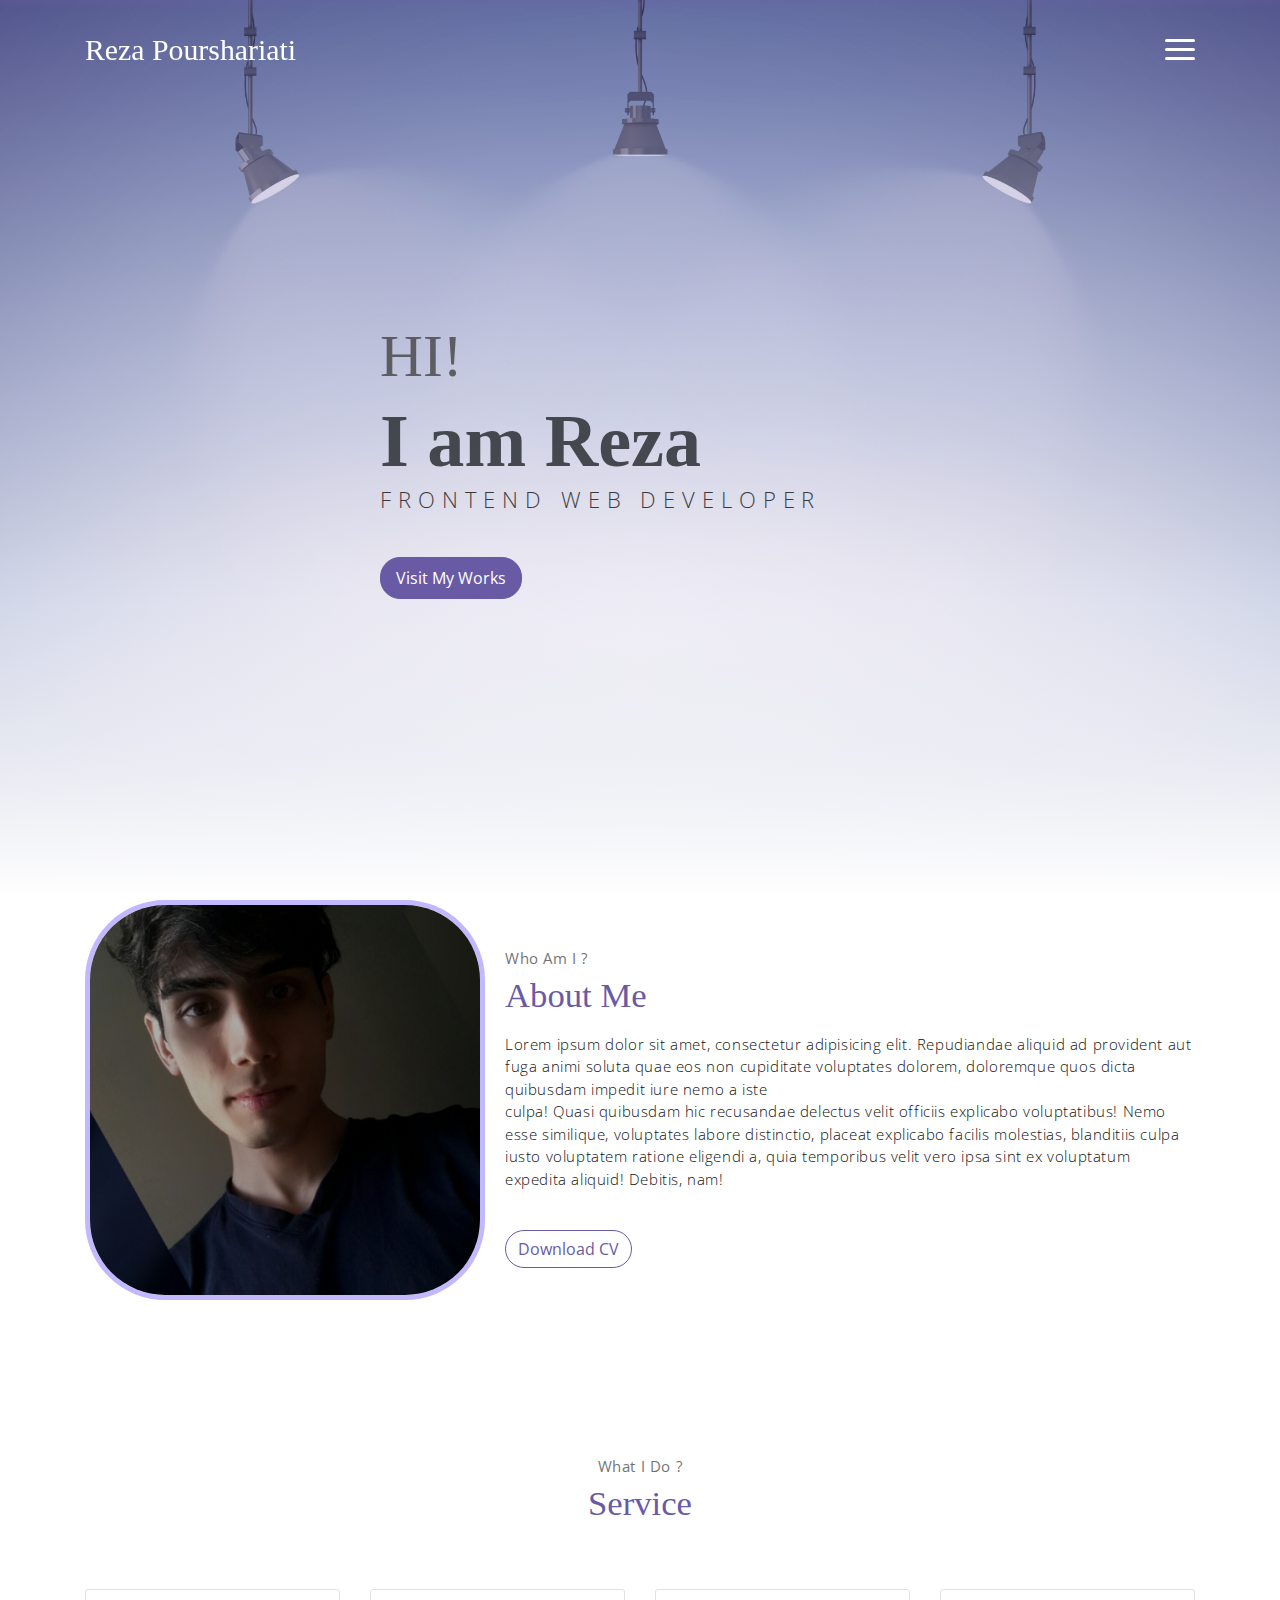
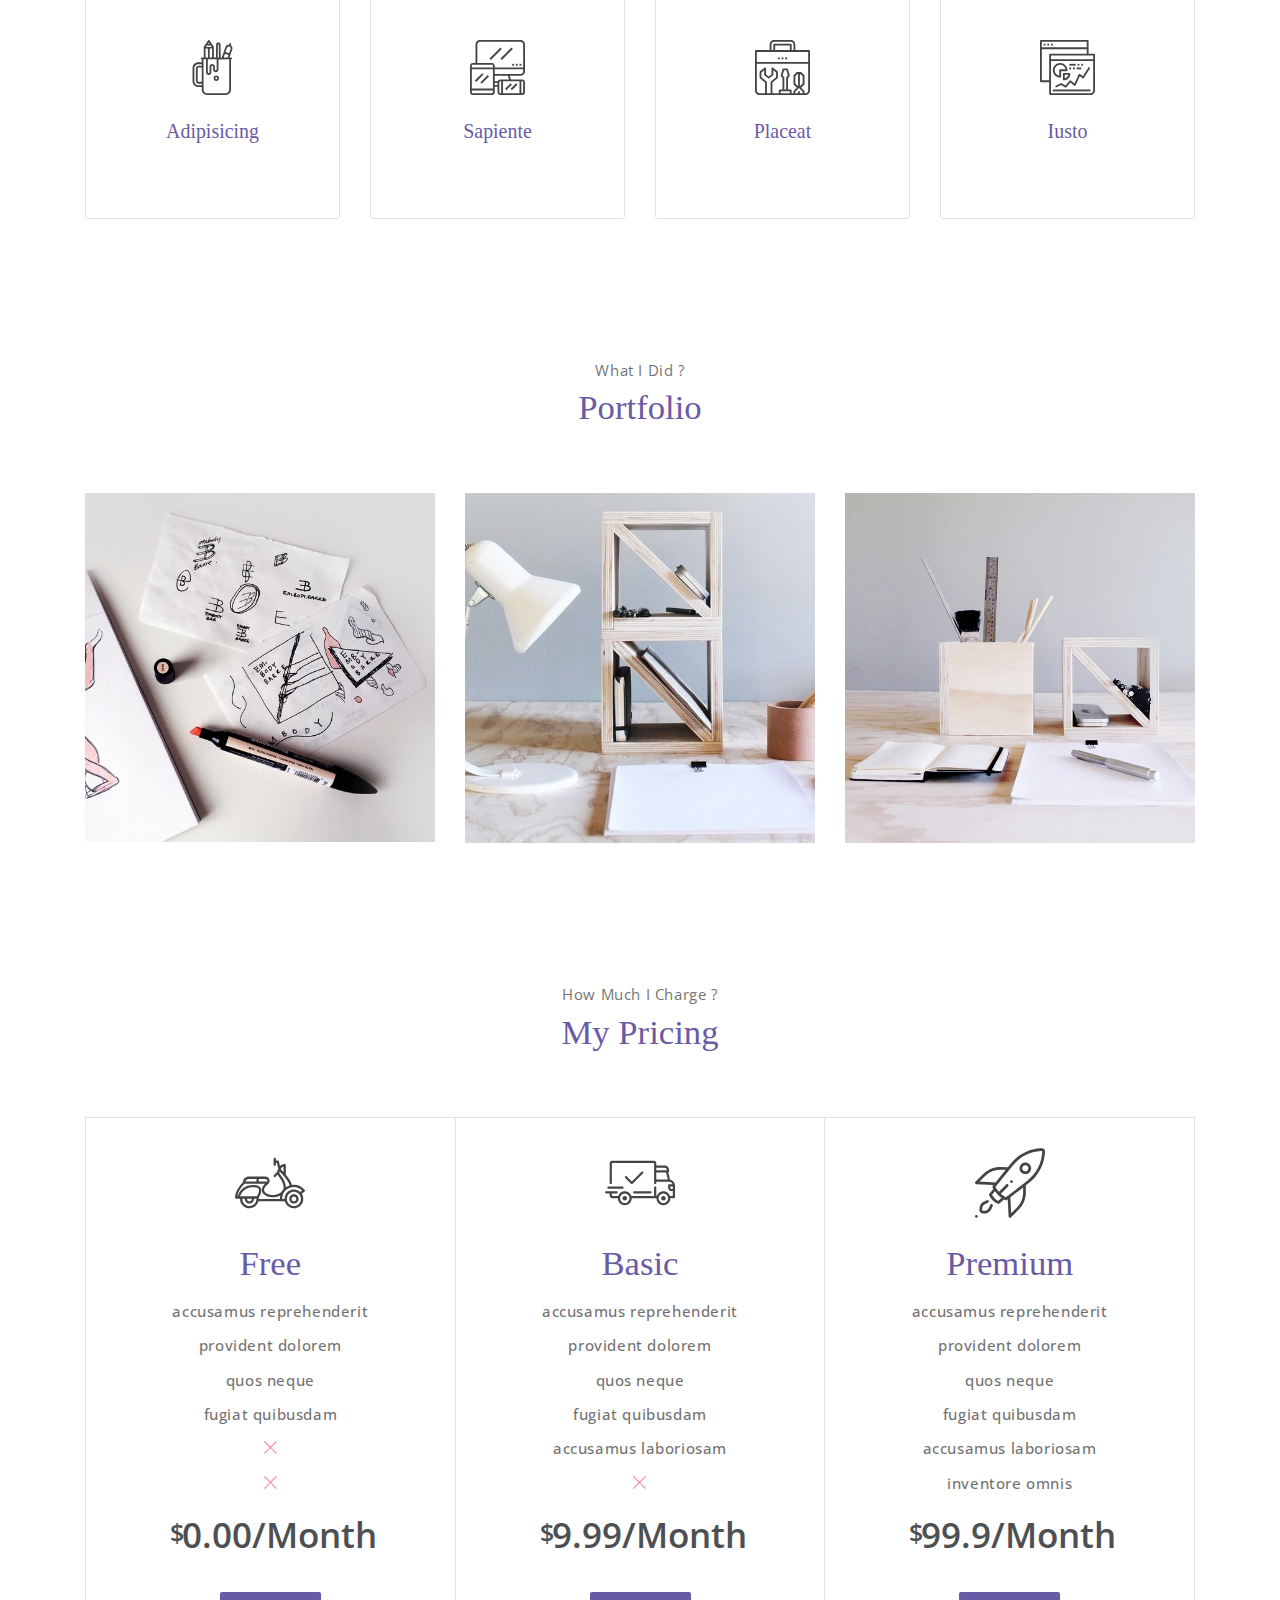
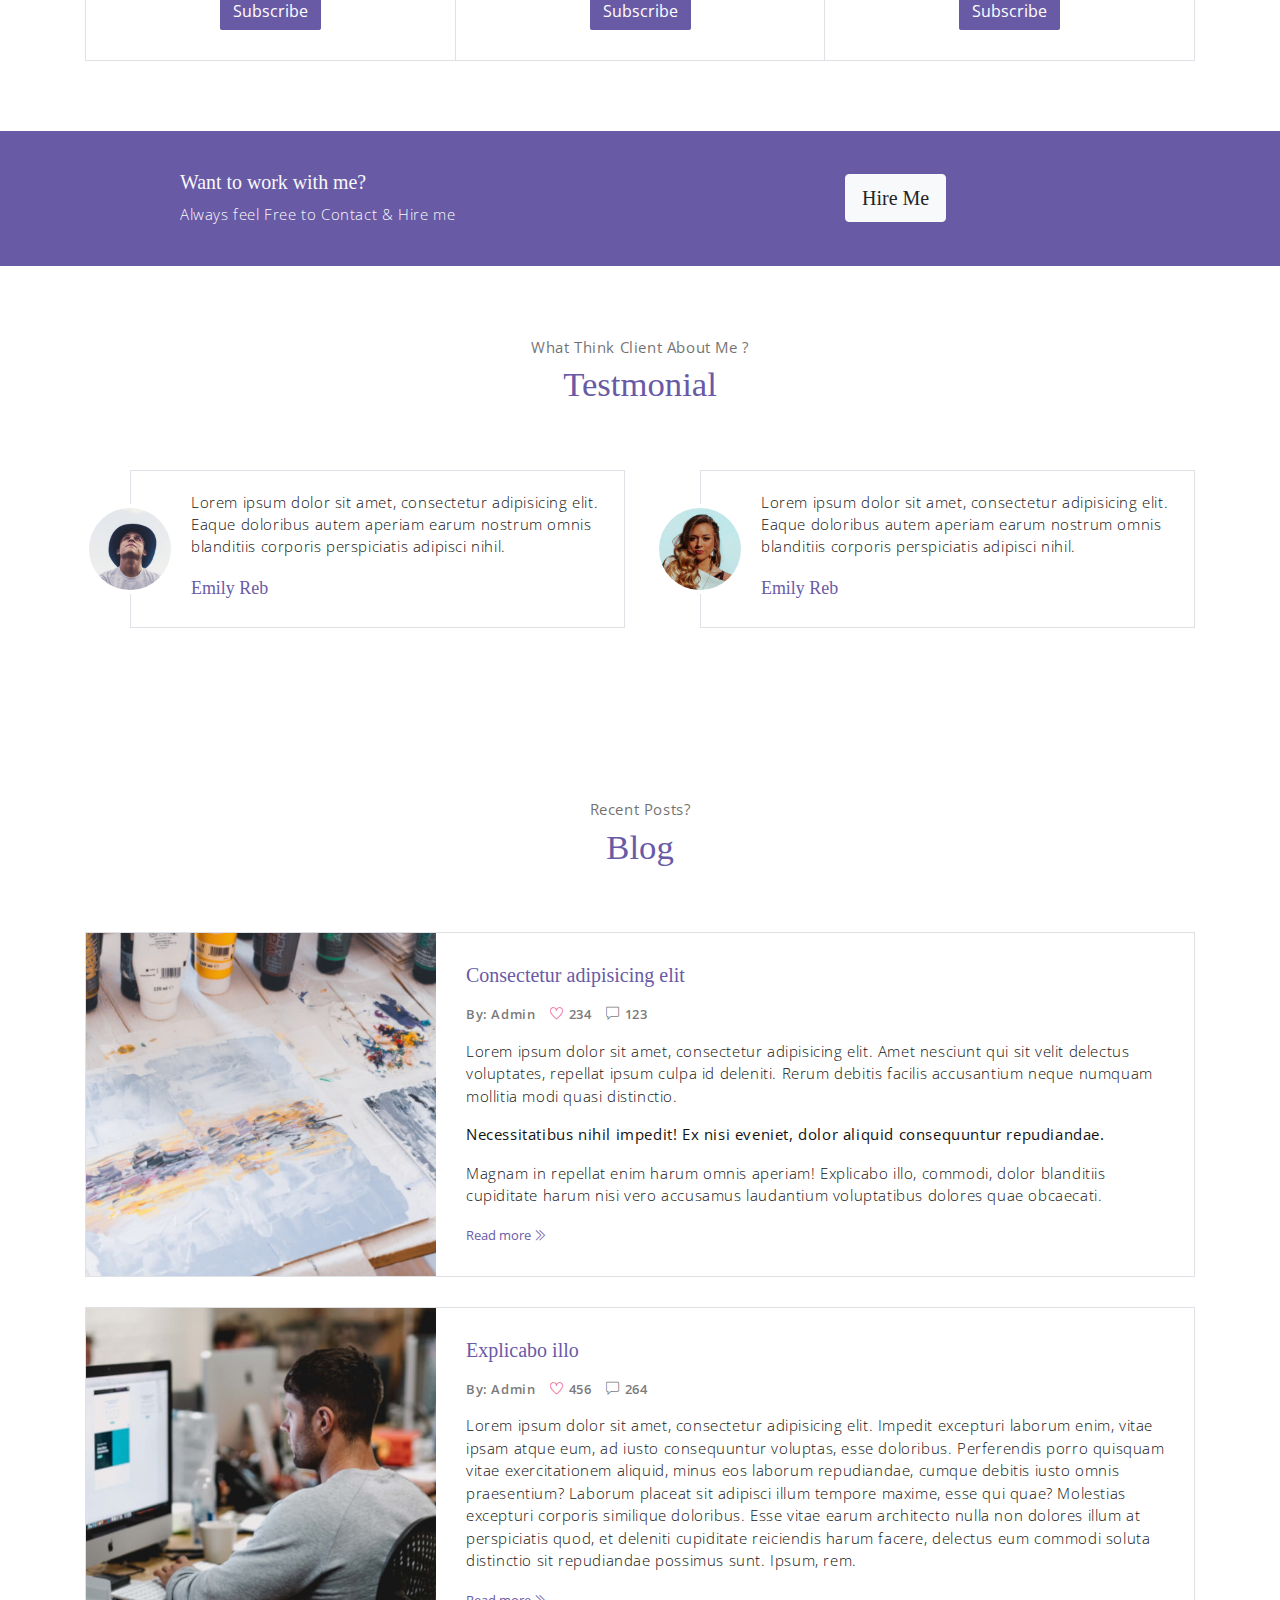
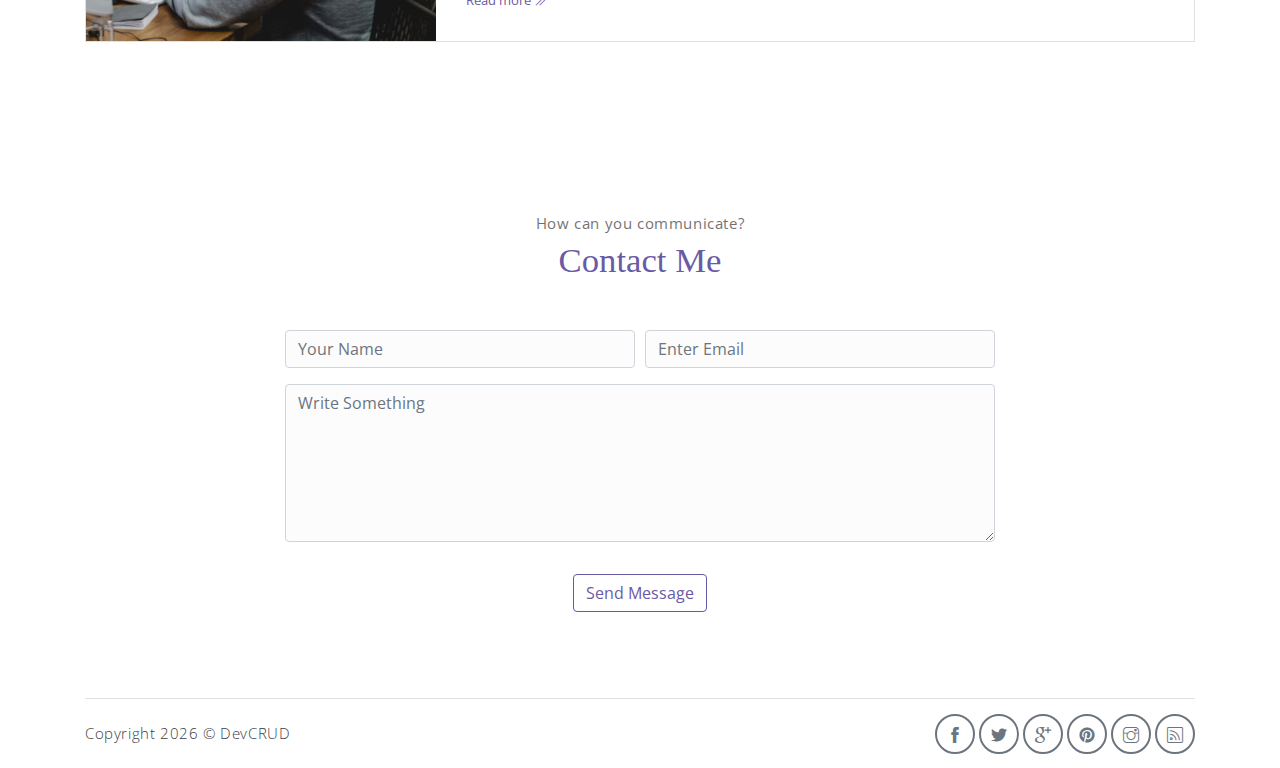
<file: index.html>
<!DOCTYPE html>
<html lang="en">

<head>
    <meta charset="utf-8">
    <meta name="viewport" content="width=device-width, initial-scale=1, shrink-to-fit=no">
    <meta name="description" content="Start your development with Meyawo landing page.">
    <meta name="author" content="Devcrud">
    <title>Reza's Personal Website🙂</title>
    <!-- font icons -->
    <link rel="stylesheet" href="assets/vendors/themify-icons/css/themify-icons.css">
    <!-- Bootstrap + Meyawo main styles -->
    <link rel="stylesheet" href="assets/css/meyawo.css">
    <!-- <link rel="stylesheet" href="https://cdn.jsdelivr.net/npm/bootstrap@5.2.2/dist/css/bootstrap.rtl.min.css"
        integrity="sha384-7mQhpDl5nRA5nY9lr8F1st2NbIly/8WqhjTp+0oFxEA/QUuvlbF6M1KXezGBh3Nb" crossorigin="anonymous"> -->
</head>

<body data-spy="scroll" data-target=".navbar" data-offset="40" id="home">

    <!-- Page Navbar -->
    <nav class="custom-navbar" data-spy="affix" data-offset-top="20">
        <div class="container">
            <a class="logo" href="#">Reza Pourshariati</a>
            <ul class="nav">
                <li class="item">
                    <a class="link" href="#home">Home</a>
                </li>
                <li class="item">
                    <a class="link" href="#about">About</a>
                </li>
                <li class="item">
                    <a class="link" href="#portfolio">Portfolio</a>
                </li>
                <li class="item">
                    <a class="link" href="#testmonial">Testmonial</a>
                </li>
                <li class="item">
                    <a class="link" href="#blog">Blog</a>
                </li>
                <li class="item">
                    <a class="link" href="#contact">Contact</a>
                </li>
                <!-- <li class="item ml-md-3">
                    <a href="components.html" class="btn btn-primary">Components</a>
                </li> -->
            </ul>
            <a href="javascript:void(0)" id="nav-toggle" class="hamburger hamburger--elastic">
                <div class="hamburger-box">
                    <div class="hamburger-inner"></div>
                </div>
            </a>
        </div>
    </nav><!-- End of Page Navbar -->

    <!-- page header -->
    <header id="home" class="header">
        <div class="overlay"></div>
        <div class="header-content container">
            <h1 class="header-title">
                <span class="up">HI!</span>
                <span class="down">I am Reza</span>
            </h1>
            <p class="header-subtitle">FRONTEND WEB DEVELOPER</p>

            <button class="btn btn-primary">Visit My Works</button>
        </div>
    </header><!-- end of page header -->

    <!-- about section -->
    <section class="section pt-0" id="about">
        <!-- container -->
        <div class="container text-center">
            <!-- about wrapper -->
            <div class="about">
                <div class="about-img-holder">
                    <img src="assets/imgs/2022-12-15 22.07.19.jpg" class="about-img"
                        alt="Download free bootstrap 4 landing page, free boootstrap 4 templates, Download free bootstrap 4.1 landing page, free boootstrap 4.1.1 templates, meyawo Landing page">
                </div>
                <div class="about-caption">
                    <p class="section-subtitle">Who Am I ?</p>
                    <h2 class="section-title mb-3">About Me</h2>
                    <p>
                        Lorem ipsum dolor sit amet, consectetur adipisicing elit. Repudiandae aliquid ad provident aut
                        fuga animi soluta quae eos non cupiditate voluptates dolorem, doloremque quos dicta quibusdam
                        impedit iure nemo a iste
                        <br>culpa! Quasi quibusdam hic recusandae delectus velit officiis explicabo voluptatibus! Nemo
                        esse similique, voluptates labore distinctio, placeat explicabo facilis molestias, blanditiis
                        culpa iusto voluptatem ratione eligendi a, quia temporibus velit vero ipsa sint ex voluptatum
                        expedita aliquid! Debitis, nam!
                    </p>
                    <button class="btn-rounded btn btn-outline-primary mt-4">Download CV</button>
                </div>
            </div><!-- end of about wrapper -->
        </div><!-- end of container -->
    </section> <!-- end of about section -->

    <!-- service section -->
    <section class="section" id="service">
        <div class="container text-center">
            <p class="section-subtitle">What I Do ?</p>
            <h6 class="section-title mb-6">Service</h6>
            <!-- row -->
            <div class="row">
                <div class="col-md-6 col-lg-3">
                    <div class="service-card">
                        <div class="body">
                            <img src="assets/imgs/pencil-case.svg"
                                alt="Download free bootstrap 4 landing page, free boootstrap 4 templates, Download free bootstrap 4.1 landing page, free boootstrap 4.1.1 templates, meyawo Landing page"
                                class="icon">
                            <h6 class="title">Adipisicing</h6>
                            <p class="subtitle">Labore velit culpa adipisci excepturi consequuntur itaque in nam
                                molestias dolorem iste quod.</p>
                        </div>
                    </div>
                </div>
                <div class="col-md-6 col-lg-3">
                    <div class="service-card">
                        <div class="body">
                            <img src="assets/imgs/responsive.svg"
                                alt="Download free bootstrap 4 landing page, free boootstrap 4 templates, Download free bootstrap 4.1 landing page, free boootstrap 4.1.1 templates, meyawo Landing page"
                                class="icon">
                            <h6 class="title">Sapiente</h6>
                            <p class="subtitle">Labore velit culpa adipisci excepturi consequuntur itaque in nam
                                molestias dolorem iste quod.</p>
                        </div>
                    </div>
                </div>
                <div class="col-md-6 col-lg-3">
                    <div class="service-card">
                        <div class="body">
                            <img src="assets/imgs/toolbox.svg"
                                alt="Download free bootstrap 4 landing page, free boootstrap 4 templates, Download free bootstrap 4.1 landing page, free boootstrap 4.1.1 templates, meyawo Landing page"
                                class="icon">
                            <h6 class="title">Placeat</h6>
                            <p class="subtitle">Labore velit culpa adipisci excepturi consequuntur itaque in nam
                                molestias dolorem iste quod.</p>
                        </div>
                    </div>
                </div>
                <div class="col-md-6 col-lg-3">
                    <div class="service-card">
                        <div class="body">
                            <img src="assets/imgs/analytics.svg"
                                alt="Download free bootstrap 4 landing page, free boootstrap 4 templates, Download free bootstrap 4.1 landing page, free boootstrap 4.1.1 templates, meyawo Landing page"
                                class="icon">
                            <h6 class="title">Iusto</h6>
                            <p class="subtitle">Labore velit culpa adipisci excepturi consequuntur itaque in nam
                                molestias dolorem iste quod.</p>
                        </div>
                    </div>
                </div>
            </div><!-- end of row -->
        </div>
    </section><!-- end of service section -->

    <!-- portfolio section -->
    <section class="section" id="portfolio">
        <div class="container text-center">
            <p class="section-subtitle">What I Did ?</p>
            <h6 class="section-title mb-6">Portfolio</h6>
            <!-- row -->
            <div class="row">
                <div class="col-md-4">
                    <a href="#" class="portfolio-card">
                        <img src="assets/imgs/folio-1.jpg" class="portfolio-card-img"
                            alt="Download free bootstrap 4 landing page, free boootstrap 4 templates, Download free bootstrap 4.1 landing page, free boootstrap 4.1.1 templates, meyawo Landing page">
                        <span class="portfolio-card-overlay">
                            <span class="portfolio-card-caption">
                                <h4>Web Designing</h5>
                                    <p class="font-weight-normal">Category: Web Templates</p>
                            </span>
                        </span>
                    </a>
                </div>
                <div class="col-md-4">
                    <a href="#" class="portfolio-card">
                        <img class="portfolio-card-img" src="assets/imgs/folio-2.jpg" class="img-responsive rounded"
                            alt="Download free bootstrap 4 landing page, free boootstrap 4 templates, Download free bootstrap 4.1 landing page, free boootstrap 4.1.1 templates, meyawo Landing page">
                        <span class="portfolio-card-overlay">
                            <span class="portfolio-card-caption">
                                <h4>Web Designing</h5>
                                    <p class="font-weight-normal">Category: Web Templates</p>
                            </span>
                        </span>
                    </a>
                </div>
                <div class="col-md-4">
                    <a href="#" class="portfolio-card">
                        <img class="portfolio-card-img" src="assets/imgs/folio-3.jpg" class="img-responsive rounded"
                            alt="Download free bootstrap 4 landing page, free boootstrap 4 templates, Download free bootstrap 4.1 landing page, free boootstrap 4.1.1 templates, meyawo Landing page">
                        <span class="portfolio-card-overlay">
                            <span class="portfolio-card-caption">
                                <h4>Web Designing</h5>
                                    <p class="font-weight-normal">Category: Web Templates</p>
                            </span>
                        </span>
                    </a>
                </div>
            </div><!-- end of row -->
        </div><!-- end of container -->
    </section> <!-- end of portfolio section -->

    <!-- pricing section -->
    <section class="section" id="pricing">
        <div class="container text-center">
            <p class="section-subtitle">How Much I Charge ?</p>
            <h6 class="section-title mb-6">My Pricing</h6>
            <!-- row -->
            <div class="pricing-wrapper">
                <div class="pricing-card">
                    <div class="pricing-card-header">
                        <img class="pricing-card-icon" src="assets/imgs/scooter.svg"
                            alt="Download free bootstrap 4 landing page, free boootstrap 4 templates, Download free bootstrap 4.1 landing page, free boootstrap 4.1.1 templates, meyawo Landing page">
                    </div>
                    <div class="pricing-card-body">
                        <h6 class="pricing-card-title">Free</h6>
                        <div class="pricing-card-list">
                            <p>accusamus reprehenderit</p>
                            <p>provident dolorem </p>
                            <p>quos neque</p>
                            <p>fugiat quibusdam</p>
                            <p><i class="ti-close"></i></p>
                            <p><i class="ti-close"></i></p>
                        </div>
                    </div>
                    <div class="pricing-card-footer">
                        <span>$</span>
                        <span>0.00/Month</span>
                    </div>
                    <a href="#" class="btn btn-primary mt-3 pricing-card-btn">Subscribe</a>
                </div>
                <div class="pricing-card">
                    <div class="pricing-card-header">
                        <img class="pricing-card-icon" src="assets/imgs/shipped.svg"
                            alt="Download free bootstrap 4 landing page, free boootstrap 4 templates, Download free bootstrap 4.1 landing page, free boootstrap 4.1.1 templates, meyawo Landing page">
                    </div>
                    <div class="pricing-card-body">
                        <h6 class="pricing-card-title">Basic</h6>
                        <div class="pricing-card-list">
                            <p>accusamus reprehenderit</p>
                            <p>provident dolorem </p>
                            <p>quos neque</p>
                            <p>fugiat quibusdam</p>
                            <p>accusamus laboriosam</p>
                            <p><i class="ti-close"></i></p>
                        </div>
                    </div>
                    <div class="pricing-card-footer">
                        <span>$</span>
                        <span>9.99/Month</span>
                    </div>
                    <a href="#" class="btn btn-primary mt-3 pricing-card-btn">Subscribe</a>
                </div>
                <div class="pricing-card">
                    <div class="pricing-card-header">
                        <img class="pricing-card-icon" src="assets/imgs/startup.svg"
                            alt="Download free bootstrap 4 landing page, free boootstrap 4 templates, Download free bootstrap 4.1 landing page, free boootstrap 4.1.1 templates, meyawo Landing page">
                    </div>
                    <div class="pricing-card-body">
                        <h6 class="pricing-card-title">Premium</h6>
                        <div class="pricing-card-list">
                            <p>accusamus reprehenderit</p>
                            <p>provident dolorem </p>
                            <p>quos neque</p>
                            <p>fugiat quibusdam</p>
                            <p>accusamus laboriosam</p>
                            <p>inventore omnis</p>
                        </div>
                    </div>
                    <div class="pricing-card-footer">
                        <span>$</span>
                        <span>99.9/Month</span>
                    </div>
                    <a href="#" class="btn btn-primary mt-3 pricing-card-btn">Subscribe</a>
                </div>

            </div><!-- end of pricing wrapper -->
        </div> <!-- end of container -->
    </section><!-- end of pricing section -->

    <!-- section -->
    <section class="section-sm bg-primary">
        <!-- container -->
        <div class="container text-center text-sm-left">
            <!-- row -->
            <div class="row align-items-center">
                <div class="col-sm offset-md-1 mb-4 mb-md-0">
                    <h6 class="title text-light">Want to work with me?</h6>
                    <p class="m-0 text-light">Always feel Free to Contact & Hire me</p>
                </div>
                <div class="col-sm offset-sm-2 offset-md-3">
                    <button class="btn btn-lg my-font btn-light rounded">Hire Me</button>
                </div>
            </div> <!-- end of row -->
        </div> <!-- end of container -->
    </section> <!-- end of section -->

    <!-- testimonial section -->
    <section class="section" id="testmonial">
        <div class="container text-center">
            <p class="section-subtitle">What Think Client About Me ?</p>
            <h6 class="section-title mb-6">Testmonial</h6>

            <!-- row -->
            <div class="row">
                <div class="col-md-6">
                    <div class="testimonial-card">
                        <div class="testimonial-card-img-holder">
                            <img src="assets/imgs/avatar2.jpg" class="testimonial-card-img"
                                alt="Download free bootstrap 4 landing page, free boootstrap 4 templates, Download free bootstrap 4.1 landing page, free boootstrap 4.1.1 templates, meyawo Landing page">
                        </div>
                        <div class="testimonial-card-body">
                            <p class="testimonial-card-subtitle">Lorem ipsum dolor sit amet, consectetur adipisicing
                                elit. Eaque doloribus autem aperiam earum nostrum omnis blanditiis corporis perspiciatis
                                adipisci nihil.</p>
                            <h6 class="testimonial-card-title">Emily Reb</h6>
                        </div>
                    </div>
                </div>
                <div class="col-md-6">
                    <div class="testimonial-card">
                        <div class="testimonial-card-img-holder">
                            <img src="assets/imgs/avatar3.jpg" class="testimonial-card-img"
                                alt="Download free bootstrap 4 landing page, free boootstrap 4 templates, Download free bootstrap 4.1 landing page, free boootstrap 4.1.1 templates, meyawo Landing page">
                        </div>
                        <div class="testimonial-card-body">
                            <p class="testimonial-card-subtitle">Lorem ipsum dolor sit amet, consectetur adipisicing
                                elit. Eaque doloribus autem aperiam earum nostrum omnis blanditiis corporis perspiciatis
                                adipisci nihil.</p>
                            <h6 class="testimonial-card-title">Emily Reb</h6>
                        </div>
                    </div>
                </div>
            </div>
        </div> <!-- end of container -->
    </section> <!-- end of testimonial section -->

    <!-- blog section -->
    <section class="section" id="blog">
        <!-- container -->
        <div class="container text-center">
            <p class="section-subtitle">Recent Posts?</p>
            <h6 class="section-title mb-6">Blog</h6>
            <!-- blog-wrapper -->
            <div class="blog-card">
                <div class="blog-card-header">
                    <img src="assets/imgs/img-1.jpg" class="blog-card-img"
                        alt="Download free bootstrap 4 landing page, free boootstrap 4 templates, Download free bootstrap 4.1 landing page, free boootstrap 4.1.1 templates, meyawo Landing page">
                </div>
                <div class="blog-card-body">
                    <h5 class="blog-card-title">Consectetur adipisicing elit</h6>

                        <p class="blog-card-caption">
                            <a href="#">By: Admin</a>
                            <a href="#"><i class="ti-heart text-danger"></i> 234</a>
                            <a href="#"><i class="ti-comment"></i> 123</a>
                        </p>
                        <p>Lorem ipsum dolor sit amet, consectetur adipisicing elit. Amet nesciunt qui sit velit
                            delectus voluptates, repellat ipsum culpa id deleniti. Rerum debitis facilis accusantium
                            neque numquam mollitia modi quasi distinctio.</p>

                        <p><b>Necessitatibus nihil impedit! Ex nisi eveniet, dolor aliquid consequuntur repudiandae.</b>
                        </p>
                        <p>Magnam in repellat enim harum omnis aperiam! Explicabo illo, commodi, dolor blanditiis
                            cupiditate harum nisi vero accusamus laudantium voluptatibus dolores quae obcaecati.</p>

                        <a href="#" class="blog-card-link">Read more <i class="ti-angle-double-right"></i></a>
                </div>
            </div><!-- end of blog wrapper -->

            <!-- blog-wrapper -->
            <div class="blog-card">
                <div class="blog-card-header">
                    <img src="assets/imgs/img-2.jpg" class="blog-card-img"
                        alt="Download free bootstrap 4 landing page, free boootstrap 4 templates, Download free bootstrap 4.1 landing page, free boootstrap 4.1.1 templates, meyawo Landing page">
                </div>
                <div class="blog-card-body">
                    <h5 class="blog-card-title">Explicabo illo</h6>

                        <p class="blog-card-caption">
                            <a href="#">By: Admin</a>
                            <a href="#"><i class="ti-heart text-danger"></i> 456</a>
                            <a href="#"><i class="ti-comment"></i> 264</a>
                        </p>

                        <p>Lorem ipsum dolor sit amet, consectetur adipisicing elit. Impedit excepturi laborum enim,
                            vitae ipsam atque eum, ad iusto consequuntur voluptas, esse doloribus. Perferendis porro
                            quisquam vitae exercitationem aliquid, minus eos laborum repudiandae, cumque debitis iusto
                            omnis praesentium? Laborum placeat sit adipisci illum tempore maxime, esse qui quae?
                            Molestias excepturi corporis similique doloribus. Esse vitae earum architecto nulla non
                            dolores illum at perspiciatis quod, et deleniti cupiditate reiciendis harum facere, delectus
                            eum commodi soluta distinctio sit repudiandae possimus sunt. Ipsum, rem.</p>

                        <a href="#" class="blog-card-link">Read more <i class="ti-angle-double-right"></i></a>
                </div>
            </div><!-- end of blog wrapper -->

        </div><!-- end of container -->
    </section><!-- end of blog section -->

    <!-- contact section -->
    <section class="section" id="contact">
        <div class="container text-center">
            <p class="section-subtitle">How can you communicate?</p>
            <h6 class="section-title mb-5">Contact Me</h6>
            <!-- contact form -->
            <form action="" class="contact-form col-md-10 col-lg-8 m-auto">
                <div class="form-row">
                    <div class="form-group col-sm-6">
                        <input type="text" size="50" class="form-control" placeholder="Your Name" required>
                    </div>
                    <div class="form-group col-sm-6">
                        <input type="email" class="form-control" placeholder="Enter Email" requried>
                    </div>
                    <div class="form-group col-sm-12">
                        <textarea name="comment" id="comment" rows="6" class="form-control"
                            placeholder="Write Something"></textarea>
                    </div>
                    <div class="form-group col-sm-12 mt-3">
                        <input type="submit" value="Send Message" class="btn btn-outline-primary rounded">
                    </div>
                </div>
            </form><!-- end of contact form -->
        </div><!-- end of container -->
    </section><!-- end of contact section -->

    <!-- footer -->
    <div class="container">
        <footer class="footer">
            <p class="mb-0">Copyright
                <script>document.write(new Date().getFullYear())</script> &copy; <a
                    href="http://www.devcrud.com">DevCRUD</a>
            </p>
            <div class="social-links text-right m-auto ml-sm-auto">
                <a href="javascript:void(0)" class="link"><i class="ti-facebook"></i></a>
                <a href="javascript:void(0)" class="link"><i class="ti-twitter-alt"></i></a>
                <a href="javascript:void(0)" class="link"><i class="ti-google"></i></a>
                <a href="javascript:void(0)" class="link"><i class="ti-pinterest-alt"></i></a>
                <a href="javascript:void(0)" class="link"><i class="ti-instagram"></i></a>
                <a href="javascript:void(0)" class="link"><i class="ti-rss"></i></a>
            </div>
        </footer>
    </div> <!-- end of page footer -->

    <!-- core  -->
    <script src="assets/vendors/jquery/jquery-3.4.1.js"></script>
    <script src="assets/vendors/bootstrap/bootstrap.bundle.js"></script>

    <!-- bootstrap 3 affix -->
    <script src="assets/vendors/bootstrap/bootstrap.affix.js"></script>

    <!-- Meyawo js -->
    <script src="assets/js/meyawo.js"></script>

</body>

</html>
</file>
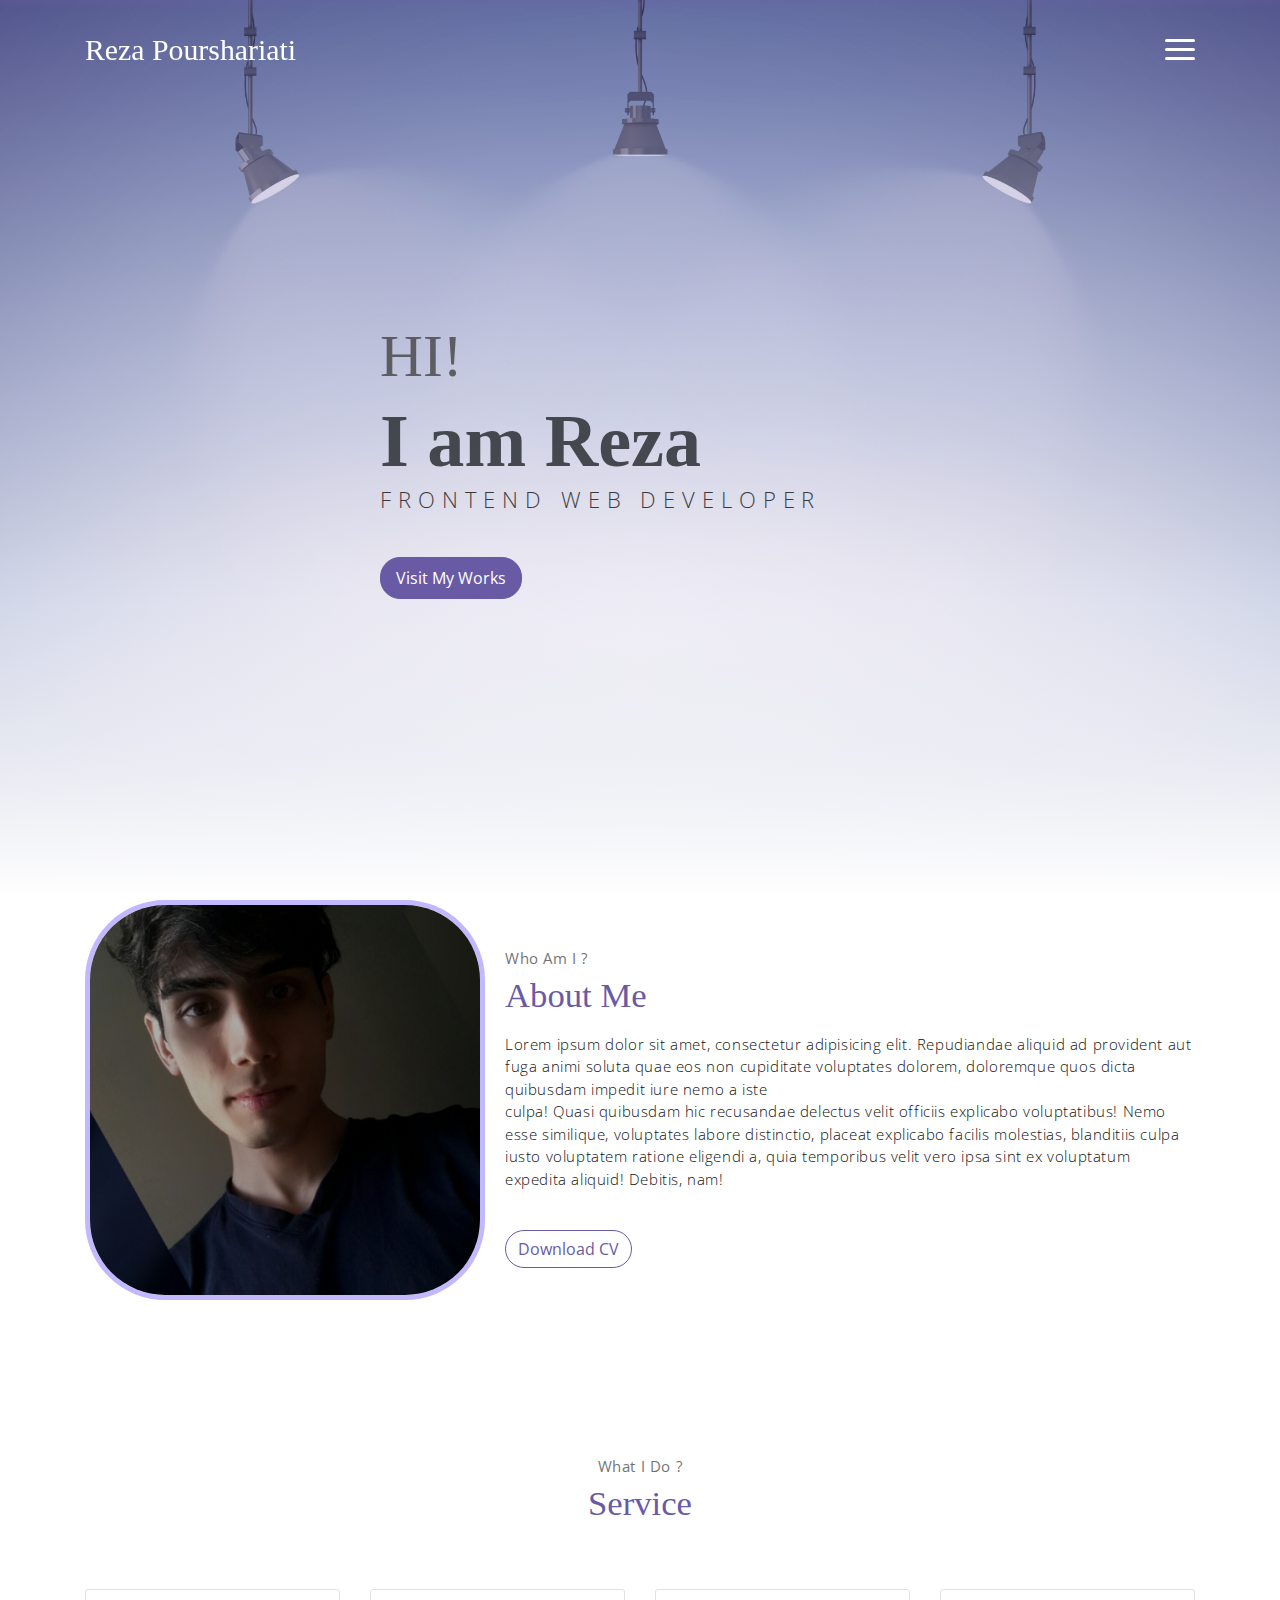
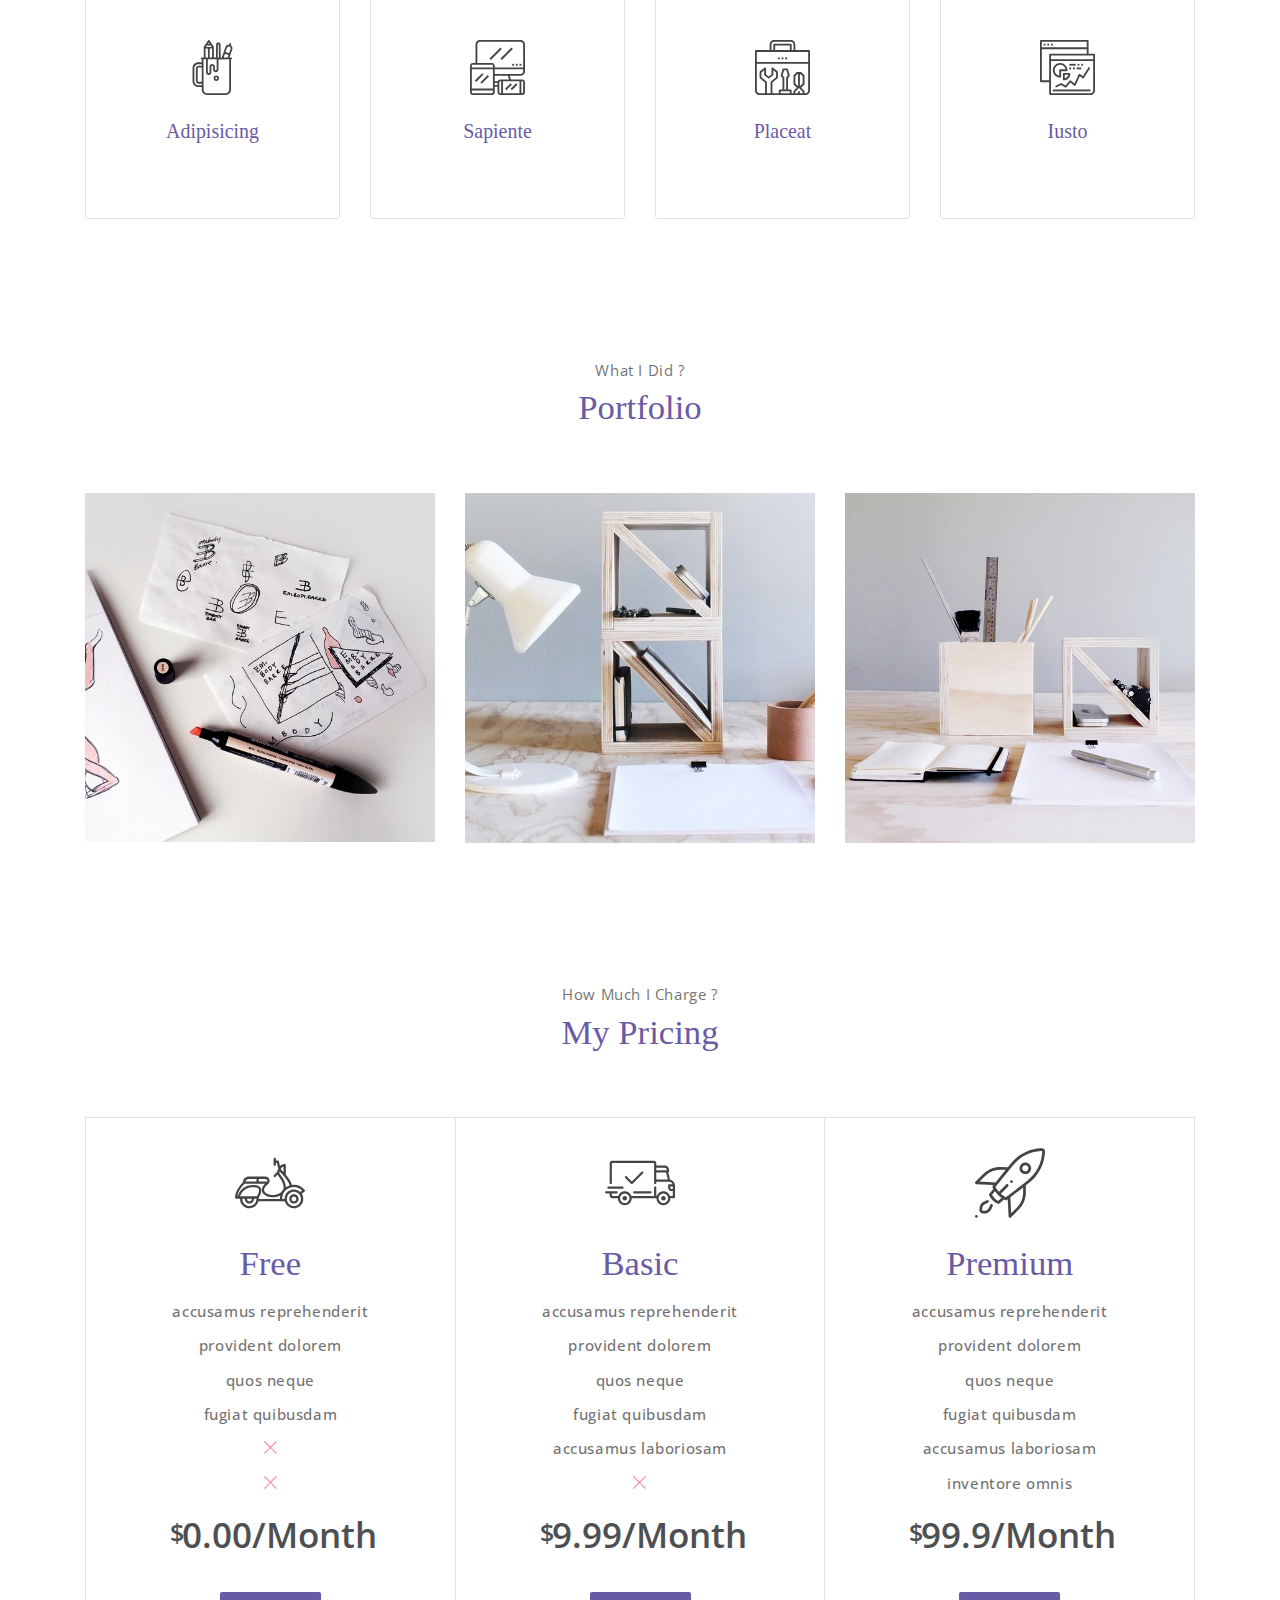
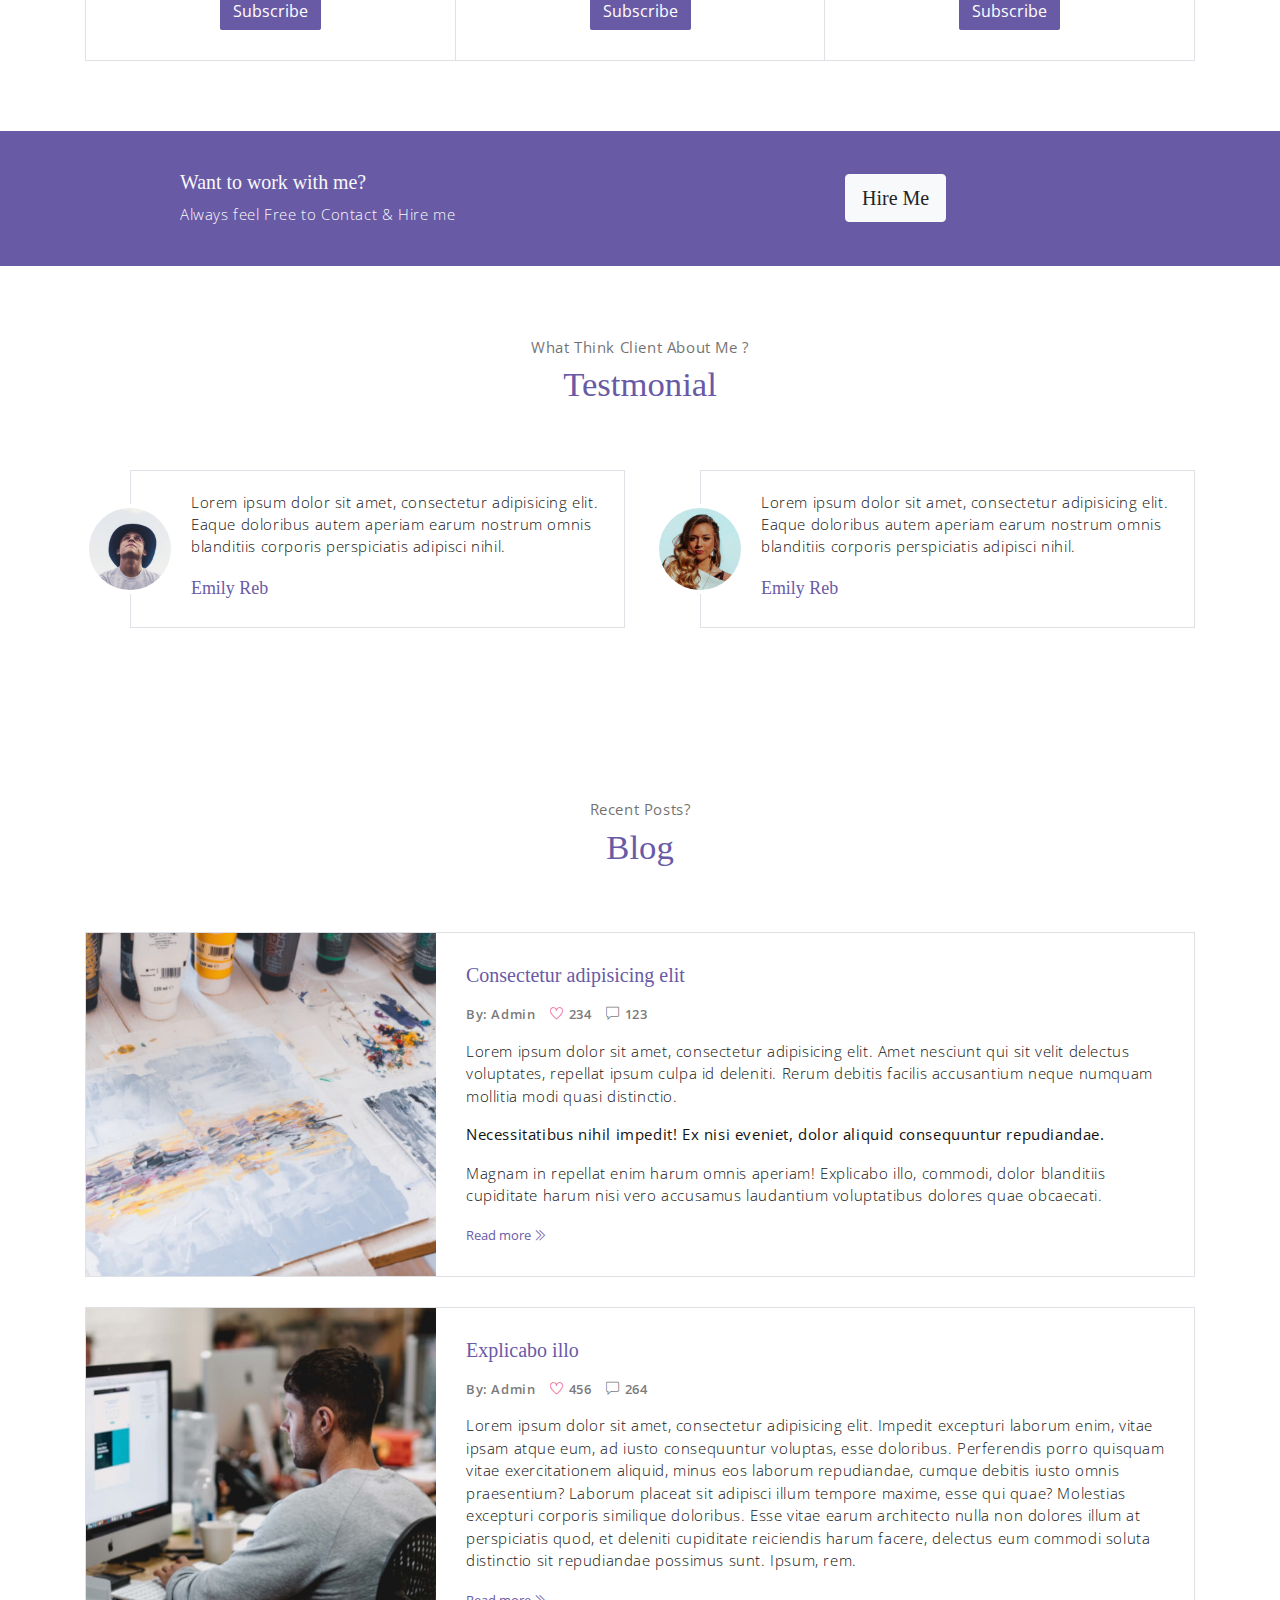
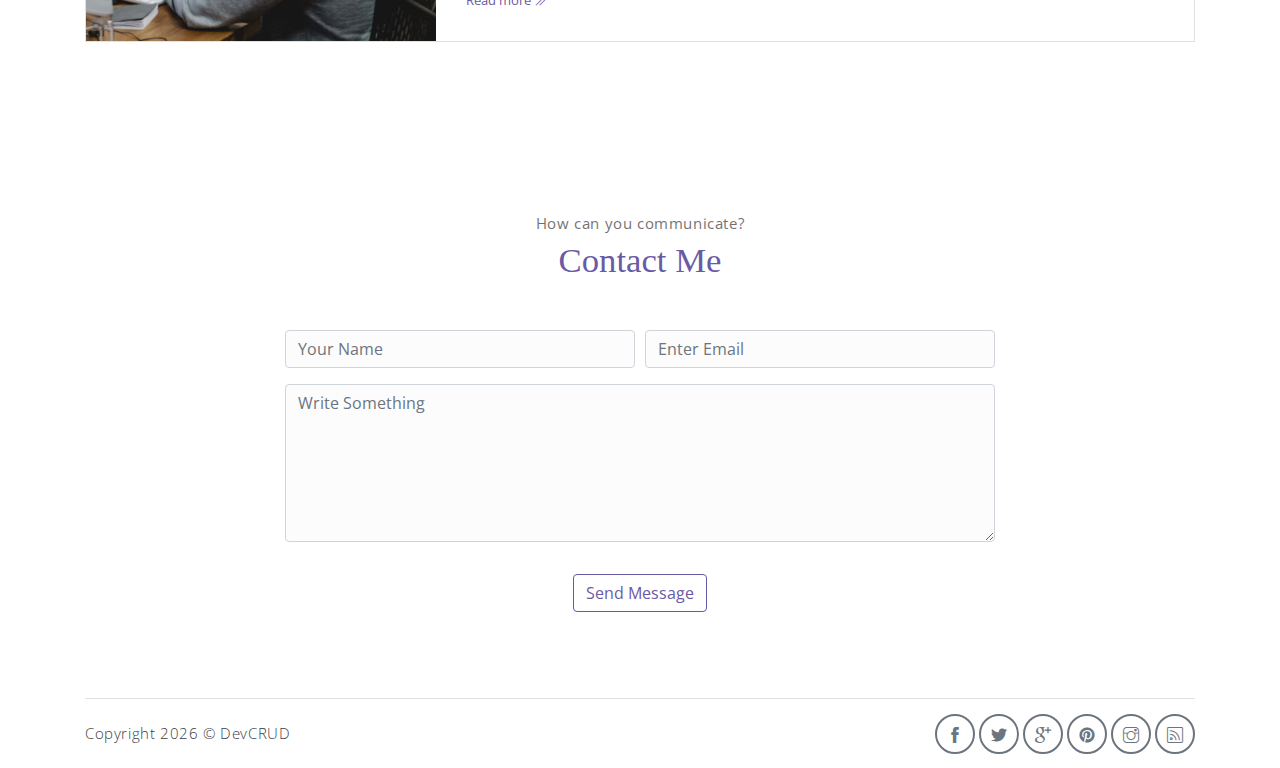
<file: public_html/index.html>
<!DOCTYPE html>
<html lang="en">

<head>
    <meta charset="utf-8">
    <meta name="viewport" content="width=device-width, initial-scale=1, shrink-to-fit=no">
    <meta name="description" content="Start your development with Meyawo landing page.">
    <meta name="author" content="Devcrud">
    <title>Meyawo Landing page | Free Bootstrap 4.3.x landing page</title>
    <!-- font icons -->
    <link rel="stylesheet" href="assets/vendors/themify-icons/css/themify-icons.css">
    <!-- Bootstrap + Meyawo main styles -->
    <link rel="stylesheet" href="assets/css/meyawo.css">
    <!-- <link rel="stylesheet" href="https://cdn.jsdelivr.net/npm/bootstrap@5.2.2/dist/css/bootstrap.rtl.min.css"
        integrity="sha384-7mQhpDl5nRA5nY9lr8F1st2NbIly/8WqhjTp+0oFxEA/QUuvlbF6M1KXezGBh3Nb" crossorigin="anonymous"> -->
</head>

<body data-spy="scroll" data-target=".navbar" data-offset="40" id="home">

    <!-- Page Navbar -->
    <nav class="custom-navbar" data-spy="affix" data-offset-top="20">
        <div class="container">
            <a class="logo" href="#">Reza Pourshariati</a>
            <ul class="nav">
                <li class="item">
                    <a class="link" href="#home">Home</a>
                </li>
                <li class="item">
                    <a class="link" href="#about">About</a>
                </li>
                <li class="item">
                    <a class="link" href="#portfolio">Portfolio</a>
                </li>
                <li class="item">
                    <a class="link" href="#testmonial">Testmonial</a>
                </li>
                <li class="item">
                    <a class="link" href="#blog">Blog</a>
                </li>
                <li class="item">
                    <a class="link" href="#contact">Contact</a>
                </li>
                <!-- <li class="item ml-md-3">
                    <a href="components.html" class="btn btn-primary">Components</a>
                </li> -->
            </ul>
            <a href="javascript:void(0)" id="nav-toggle" class="hamburger hamburger--elastic">
                <div class="hamburger-box">
                    <div class="hamburger-inner"></div>
                </div>
            </a>
        </div>
    </nav><!-- End of Page Navbar -->

    <!-- page header -->
    <header id="home" class="header">
        <div class="overlay"></div>
        <div class="header-content container">
            <h1 class="header-title">
                <span class="up">HI!</span>
                <span class="down">I am Reza</span>
            </h1>
            <p class="header-subtitle">FRONTEND WEB DEVELOPER</p>

            <button class="btn btn-primary">Visit My Works</button>
        </div>
    </header><!-- end of page header -->

    <!-- about section -->
    <section class="section pt-0" id="about">
        <!-- container -->
        <div class="container text-center">
            <!-- about wrapper -->
            <div class="about">
                <div class="about-img-holder">
                    <img src="assets/imgs/2022-12-15 22.07.19.jpg" class="about-img"
                        alt="Download free bootstrap 4 landing page, free boootstrap 4 templates, Download free bootstrap 4.1 landing page, free boootstrap 4.1.1 templates, meyawo Landing page">
                </div>
                <div class="about-caption">
                    <p class="section-subtitle">Who Am I ?</p>
                    <h2 class="section-title mb-3">About Me</h2>
                    <p>
                        Lorem ipsum dolor sit amet, consectetur adipisicing elit. Repudiandae aliquid ad provident aut
                        fuga animi soluta quae eos non cupiditate voluptates dolorem, doloremque quos dicta quibusdam
                        impedit iure nemo a iste
                        <br>culpa! Quasi quibusdam hic recusandae delectus velit officiis explicabo voluptatibus! Nemo
                        esse similique, voluptates labore distinctio, placeat explicabo facilis molestias, blanditiis
                        culpa iusto voluptatem ratione eligendi a, quia temporibus velit vero ipsa sint ex voluptatum
                        expedita aliquid! Debitis, nam!
                    </p>
                    <button class="btn-rounded btn btn-outline-primary mt-4">Download CV</button>
                </div>
            </div><!-- end of about wrapper -->
        </div><!-- end of container -->
    </section> <!-- end of about section -->

    <!-- service section -->
    <section class="section" id="service">
        <div class="container text-center">
            <p class="section-subtitle">What I Do ?</p>
            <h6 class="section-title mb-6">Service</h6>
            <!-- row -->
            <div class="row">
                <div class="col-md-6 col-lg-3">
                    <div class="service-card">
                        <div class="body">
                            <img src="assets/imgs/pencil-case.svg"
                                alt="Download free bootstrap 4 landing page, free boootstrap 4 templates, Download free bootstrap 4.1 landing page, free boootstrap 4.1.1 templates, meyawo Landing page"
                                class="icon">
                            <h6 class="title">Adipisicing</h6>
                            <p class="subtitle">Labore velit culpa adipisci excepturi consequuntur itaque in nam
                                molestias dolorem iste quod.</p>
                        </div>
                    </div>
                </div>
                <div class="col-md-6 col-lg-3">
                    <div class="service-card">
                        <div class="body">
                            <img src="assets/imgs/responsive.svg"
                                alt="Download free bootstrap 4 landing page, free boootstrap 4 templates, Download free bootstrap 4.1 landing page, free boootstrap 4.1.1 templates, meyawo Landing page"
                                class="icon">
                            <h6 class="title">Sapiente</h6>
                            <p class="subtitle">Labore velit culpa adipisci excepturi consequuntur itaque in nam
                                molestias dolorem iste quod.</p>
                        </div>
                    </div>
                </div>
                <div class="col-md-6 col-lg-3">
                    <div class="service-card">
                        <div class="body">
                            <img src="assets/imgs/toolbox.svg"
                                alt="Download free bootstrap 4 landing page, free boootstrap 4 templates, Download free bootstrap 4.1 landing page, free boootstrap 4.1.1 templates, meyawo Landing page"
                                class="icon">
                            <h6 class="title">Placeat</h6>
                            <p class="subtitle">Labore velit culpa adipisci excepturi consequuntur itaque in nam
                                molestias dolorem iste quod.</p>
                        </div>
                    </div>
                </div>
                <div class="col-md-6 col-lg-3">
                    <div class="service-card">
                        <div class="body">
                            <img src="assets/imgs/analytics.svg"
                                alt="Download free bootstrap 4 landing page, free boootstrap 4 templates, Download free bootstrap 4.1 landing page, free boootstrap 4.1.1 templates, meyawo Landing page"
                                class="icon">
                            <h6 class="title">Iusto</h6>
                            <p class="subtitle">Labore velit culpa adipisci excepturi consequuntur itaque in nam
                                molestias dolorem iste quod.</p>
                        </div>
                    </div>
                </div>
            </div><!-- end of row -->
        </div>
    </section><!-- end of service section -->

    <!-- portfolio section -->
    <section class="section" id="portfolio">
        <div class="container text-center">
            <p class="section-subtitle">What I Did ?</p>
            <h6 class="section-title mb-6">Portfolio</h6>
            <!-- row -->
            <div class="row">
                <div class="col-md-4">
                    <a href="#" class="portfolio-card">
                        <img src="assets/imgs/folio-1.jpg" class="portfolio-card-img"
                            alt="Download free bootstrap 4 landing page, free boootstrap 4 templates, Download free bootstrap 4.1 landing page, free boootstrap 4.1.1 templates, meyawo Landing page">
                        <span class="portfolio-card-overlay">
                            <span class="portfolio-card-caption">
                                <h4>Web Designing</h5>
                                    <p class="font-weight-normal">Category: Web Templates</p>
                            </span>
                        </span>
                    </a>
                </div>
                <div class="col-md-4">
                    <a href="#" class="portfolio-card">
                        <img class="portfolio-card-img" src="assets/imgs/folio-2.jpg" class="img-responsive rounded"
                            alt="Download free bootstrap 4 landing page, free boootstrap 4 templates, Download free bootstrap 4.1 landing page, free boootstrap 4.1.1 templates, meyawo Landing page">
                        <span class="portfolio-card-overlay">
                            <span class="portfolio-card-caption">
                                <h4>Web Designing</h5>
                                    <p class="font-weight-normal">Category: Web Templates</p>
                            </span>
                        </span>
                    </a>
                </div>
                <div class="col-md-4">
                    <a href="#" class="portfolio-card">
                        <img class="portfolio-card-img" src="assets/imgs/folio-3.jpg" class="img-responsive rounded"
                            alt="Download free bootstrap 4 landing page, free boootstrap 4 templates, Download free bootstrap 4.1 landing page, free boootstrap 4.1.1 templates, meyawo Landing page">
                        <span class="portfolio-card-overlay">
                            <span class="portfolio-card-caption">
                                <h4>Web Designing</h5>
                                    <p class="font-weight-normal">Category: Web Templates</p>
                            </span>
                        </span>
                    </a>
                </div>
            </div><!-- end of row -->
        </div><!-- end of container -->
    </section> <!-- end of portfolio section -->

    <!-- pricing section -->
    <section class="section" id="pricing">
        <div class="container text-center">
            <p class="section-subtitle">How Much I Charge ?</p>
            <h6 class="section-title mb-6">My Pricing</h6>
            <!-- row -->
            <div class="pricing-wrapper">
                <div class="pricing-card">
                    <div class="pricing-card-header">
                        <img class="pricing-card-icon" src="assets/imgs/scooter.svg"
                            alt="Download free bootstrap 4 landing page, free boootstrap 4 templates, Download free bootstrap 4.1 landing page, free boootstrap 4.1.1 templates, meyawo Landing page">
                    </div>
                    <div class="pricing-card-body">
                        <h6 class="pricing-card-title">Free</h6>
                        <div class="pricing-card-list">
                            <p>accusamus reprehenderit</p>
                            <p>provident dolorem </p>
                            <p>quos neque</p>
                            <p>fugiat quibusdam</p>
                            <p><i class="ti-close"></i></p>
                            <p><i class="ti-close"></i></p>
                        </div>
                    </div>
                    <div class="pricing-card-footer">
                        <span>$</span>
                        <span>0.00/Month</span>
                    </div>
                    <a href="#" class="btn btn-primary mt-3 pricing-card-btn">Subscribe</a>
                </div>
                <div class="pricing-card">
                    <div class="pricing-card-header">
                        <img class="pricing-card-icon" src="assets/imgs/shipped.svg"
                            alt="Download free bootstrap 4 landing page, free boootstrap 4 templates, Download free bootstrap 4.1 landing page, free boootstrap 4.1.1 templates, meyawo Landing page">
                    </div>
                    <div class="pricing-card-body">
                        <h6 class="pricing-card-title">Basic</h6>
                        <div class="pricing-card-list">
                            <p>accusamus reprehenderit</p>
                            <p>provident dolorem </p>
                            <p>quos neque</p>
                            <p>fugiat quibusdam</p>
                            <p>accusamus laboriosam</p>
                            <p><i class="ti-close"></i></p>
                        </div>
                    </div>
                    <div class="pricing-card-footer">
                        <span>$</span>
                        <span>9.99/Month</span>
                    </div>
                    <a href="#" class="btn btn-primary mt-3 pricing-card-btn">Subscribe</a>
                </div>
                <div class="pricing-card">
                    <div class="pricing-card-header">
                        <img class="pricing-card-icon" src="assets/imgs/startup.svg"
                            alt="Download free bootstrap 4 landing page, free boootstrap 4 templates, Download free bootstrap 4.1 landing page, free boootstrap 4.1.1 templates, meyawo Landing page">
                    </div>
                    <div class="pricing-card-body">
                        <h6 class="pricing-card-title">Premium</h6>
                        <div class="pricing-card-list">
                            <p>accusamus reprehenderit</p>
                            <p>provident dolorem </p>
                            <p>quos neque</p>
                            <p>fugiat quibusdam</p>
                            <p>accusamus laboriosam</p>
                            <p>inventore omnis</p>
                        </div>
                    </div>
                    <div class="pricing-card-footer">
                        <span>$</span>
                        <span>99.9/Month</span>
                    </div>
                    <a href="#" class="btn btn-primary mt-3 pricing-card-btn">Subscribe</a>
                </div>

            </div><!-- end of pricing wrapper -->
        </div> <!-- end of container -->
    </section><!-- end of pricing section -->

    <!-- section -->
    <section class="section-sm bg-primary">
        <!-- container -->
        <div class="container text-center text-sm-left">
            <!-- row -->
            <div class="row align-items-center">
                <div class="col-sm offset-md-1 mb-4 mb-md-0">
                    <h6 class="title text-light">Want to work with me?</h6>
                    <p class="m-0 text-light">Always feel Free to Contact & Hire me</p>
                </div>
                <div class="col-sm offset-sm-2 offset-md-3">
                    <button class="btn btn-lg my-font btn-light rounded">Hire Me</button>
                </div>
            </div> <!-- end of row -->
        </div> <!-- end of container -->
    </section> <!-- end of section -->

    <!-- testimonial section -->
    <section class="section" id="testmonial">
        <div class="container text-center">
            <p class="section-subtitle">What Think Client About Me ?</p>
            <h6 class="section-title mb-6">Testmonial</h6>

            <!-- row -->
            <div class="row">
                <div class="col-md-6">
                    <div class="testimonial-card">
                        <div class="testimonial-card-img-holder">
                            <img src="assets/imgs/avatar2.jpg" class="testimonial-card-img"
                                alt="Download free bootstrap 4 landing page, free boootstrap 4 templates, Download free bootstrap 4.1 landing page, free boootstrap 4.1.1 templates, meyawo Landing page">
                        </div>
                        <div class="testimonial-card-body">
                            <p class="testimonial-card-subtitle">Lorem ipsum dolor sit amet, consectetur adipisicing
                                elit. Eaque doloribus autem aperiam earum nostrum omnis blanditiis corporis perspiciatis
                                adipisci nihil.</p>
                            <h6 class="testimonial-card-title">Emily Reb</h6>
                        </div>
                    </div>
                </div>
                <div class="col-md-6">
                    <div class="testimonial-card">
                        <div class="testimonial-card-img-holder">
                            <img src="assets/imgs/avatar3.jpg" class="testimonial-card-img"
                                alt="Download free bootstrap 4 landing page, free boootstrap 4 templates, Download free bootstrap 4.1 landing page, free boootstrap 4.1.1 templates, meyawo Landing page">
                        </div>
                        <div class="testimonial-card-body">
                            <p class="testimonial-card-subtitle">Lorem ipsum dolor sit amet, consectetur adipisicing
                                elit. Eaque doloribus autem aperiam earum nostrum omnis blanditiis corporis perspiciatis
                                adipisci nihil.</p>
                            <h6 class="testimonial-card-title">Emily Reb</h6>
                        </div>
                    </div>
                </div>
            </div>
        </div> <!-- end of container -->
    </section> <!-- end of testimonial section -->

    <!-- blog section -->
    <section class="section" id="blog">
        <!-- container -->
        <div class="container text-center">
            <p class="section-subtitle">Recent Posts?</p>
            <h6 class="section-title mb-6">Blog</h6>
            <!-- blog-wrapper -->
            <div class="blog-card">
                <div class="blog-card-header">
                    <img src="assets/imgs/img-1.jpg" class="blog-card-img"
                        alt="Download free bootstrap 4 landing page, free boootstrap 4 templates, Download free bootstrap 4.1 landing page, free boootstrap 4.1.1 templates, meyawo Landing page">
                </div>
                <div class="blog-card-body">
                    <h5 class="blog-card-title">Consectetur adipisicing elit</h6>

                        <p class="blog-card-caption">
                            <a href="#">By: Admin</a>
                            <a href="#"><i class="ti-heart text-danger"></i> 234</a>
                            <a href="#"><i class="ti-comment"></i> 123</a>
                        </p>
                        <p>Lorem ipsum dolor sit amet, consectetur adipisicing elit. Amet nesciunt qui sit velit
                            delectus voluptates, repellat ipsum culpa id deleniti. Rerum debitis facilis accusantium
                            neque numquam mollitia modi quasi distinctio.</p>

                        <p><b>Necessitatibus nihil impedit! Ex nisi eveniet, dolor aliquid consequuntur repudiandae.</b>
                        </p>
                        <p>Magnam in repellat enim harum omnis aperiam! Explicabo illo, commodi, dolor blanditiis
                            cupiditate harum nisi vero accusamus laudantium voluptatibus dolores quae obcaecati.</p>

                        <a href="#" class="blog-card-link">Read more <i class="ti-angle-double-right"></i></a>
                </div>
            </div><!-- end of blog wrapper -->

            <!-- blog-wrapper -->
            <div class="blog-card">
                <div class="blog-card-header">
                    <img src="assets/imgs/img-2.jpg" class="blog-card-img"
                        alt="Download free bootstrap 4 landing page, free boootstrap 4 templates, Download free bootstrap 4.1 landing page, free boootstrap 4.1.1 templates, meyawo Landing page">
                </div>
                <div class="blog-card-body">
                    <h5 class="blog-card-title">Explicabo illo</h6>

                        <p class="blog-card-caption">
                            <a href="#">By: Admin</a>
                            <a href="#"><i class="ti-heart text-danger"></i> 456</a>
                            <a href="#"><i class="ti-comment"></i> 264</a>
                        </p>

                        <p>Lorem ipsum dolor sit amet, consectetur adipisicing elit. Impedit excepturi laborum enim,
                            vitae ipsam atque eum, ad iusto consequuntur voluptas, esse doloribus. Perferendis porro
                            quisquam vitae exercitationem aliquid, minus eos laborum repudiandae, cumque debitis iusto
                            omnis praesentium? Laborum placeat sit adipisci illum tempore maxime, esse qui quae?
                            Molestias excepturi corporis similique doloribus. Esse vitae earum architecto nulla non
                            dolores illum at perspiciatis quod, et deleniti cupiditate reiciendis harum facere, delectus
                            eum commodi soluta distinctio sit repudiandae possimus sunt. Ipsum, rem.</p>

                        <a href="#" class="blog-card-link">Read more <i class="ti-angle-double-right"></i></a>
                </div>
            </div><!-- end of blog wrapper -->

        </div><!-- end of container -->
    </section><!-- end of blog section -->

    <!-- contact section -->
    <section class="section" id="contact">
        <div class="container text-center">
            <p class="section-subtitle">How can you communicate?</p>
            <h6 class="section-title mb-5">Contact Me</h6>
            <!-- contact form -->
            <form action="" class="contact-form col-md-10 col-lg-8 m-auto">
                <div class="form-row">
                    <div class="form-group col-sm-6">
                        <input type="text" size="50" class="form-control" placeholder="Your Name" required>
                    </div>
                    <div class="form-group col-sm-6">
                        <input type="email" class="form-control" placeholder="Enter Email" requried>
                    </div>
                    <div class="form-group col-sm-12">
                        <textarea name="comment" id="comment" rows="6" class="form-control"
                            placeholder="Write Something"></textarea>
                    </div>
                    <div class="form-group col-sm-12 mt-3">
                        <input type="submit" value="Send Message" class="btn btn-outline-primary rounded">
                    </div>
                </div>
            </form><!-- end of contact form -->
        </div><!-- end of container -->
    </section><!-- end of contact section -->

    <!-- footer -->
    <div class="container">
        <footer class="footer">
            <p class="mb-0">Copyright
                <script>document.write(new Date().getFullYear())</script> &copy; <a
                    href="http://www.devcrud.com">DevCRUD</a>
            </p>
            <div class="social-links text-right m-auto ml-sm-auto">
                <a href="javascript:void(0)" class="link"><i class="ti-facebook"></i></a>
                <a href="javascript:void(0)" class="link"><i class="ti-twitter-alt"></i></a>
                <a href="javascript:void(0)" class="link"><i class="ti-google"></i></a>
                <a href="javascript:void(0)" class="link"><i class="ti-pinterest-alt"></i></a>
                <a href="javascript:void(0)" class="link"><i class="ti-instagram"></i></a>
                <a href="javascript:void(0)" class="link"><i class="ti-rss"></i></a>
            </div>
        </footer>
    </div> <!-- end of page footer -->

    <!-- core  -->
    <script src="assets/vendors/jquery/jquery-3.4.1.js"></script>
    <script src="assets/vendors/bootstrap/bootstrap.bundle.js"></script>

    <!-- bootstrap 3 affix -->
    <script src="assets/vendors/bootstrap/bootstrap.affix.js"></script>

    <!-- Meyawo js -->
    <script src="assets/js/meyawo.js"></script>

</body>

</html>
</file>
<file: assets/vendors/themify-icons/css/themify-icons.css>
@font-face {
	font-family: 'themify';
	src:url("../fonts/themify.eot?-fvbane");
	src:url("../fonts/themify.eot?#iefix-fvbane") format("embedded-opentype"),
		url("../fonts/themify.woff?-fvbane") format("woff"),
		url("../fonts/themify.ttf?-fvbane") format("truetype"),
		url("../fonts/themify.svg?-fvbane#themify") format("svg");
	font-weight: normal;
	font-style: normal;
}

[class^="ti-"], [class*=" ti-"] {
	font-family: 'themify';
	speak: none;
	font-style: normal;
	font-weight: normal;
	font-variant: normal;
	text-transform: none;
	line-height: 1;

	/* Better Font Rendering =========== */
	-webkit-font-smoothing: antialiased;
	-moz-osx-font-smoothing: grayscale;
}

.ti-wand:before {
	content: "\e600";
}
.ti-volume:before {
	content: "\e601";
}
.ti-user:before {
	content: "\e602";
}
.ti-unlock:before {
	content: "\e603";
}
.ti-unlink:before {
	content: "\e604";
}
.ti-trash:before {
	content: "\e605";
}
.ti-thought:before {
	content: "\e606";
}
.ti-target:before {
	content: "\e607";
}
.ti-tag:before {
	content: "\e608";
}
.ti-tablet:before {
	content: "\e609";
}
.ti-star:before {
	content: "\e60a";
}
.ti-spray:before {
	content: "\e60b";
}
.ti-signal:before {
	content: "\e60c";
}
.ti-shopping-cart:before {
	content: "\e60d";
}
.ti-shopping-cart-full:before {
	content: "\e60e";
}
.ti-settings:before {
	content: "\e60f";
}
.ti-search:before {
	content: "\e610";
}
.ti-zoom-in:before {
	content: "\e611";
}
.ti-zoom-out:before {
	content: "\e612";
}
.ti-cut:before {
	content: "\e613";
}
.ti-ruler:before {
	content: "\e614";
}
.ti-ruler-pencil:before {
	content: "\e615";
}
.ti-ruler-alt:before {
	content: "\e616";
}
.ti-bookmark:before {
	content: "\e617";
}
.ti-bookmark-alt:before {
	content: "\e618";
}
.ti-reload:before {
	content: "\e619";
}
.ti-plus:before {
	content: "\e61a";
}
.ti-pin:before {
	content: "\e61b";
}
.ti-pencil:before {
	content: "\e61c";
}
.ti-pencil-alt:before {
	content: "\e61d";
}
.ti-paint-roller:before {
	content: "\e61e";
}
.ti-paint-bucket:before {
	content: "\e61f";
}
.ti-na:before {
	content: "\e620";
}
.ti-mobile:before {
	content: "\e621";
}
.ti-minus:before {
	content: "\e622";
}
.ti-medall:before {
	content: "\e623";
}
.ti-medall-alt:before {
	content: "\e624";
}
.ti-marker:before {
	content: "\e625";
}
.ti-marker-alt:before {
	content: "\e626";
}
.ti-arrow-up:before {
	content: "\e627";
}
.ti-arrow-right:before {
	content: "\e628";
}
.ti-arrow-left:before {
	content: "\e629";
}
.ti-arrow-down:before {
	content: "\e62a";
}
.ti-lock:before {
	content: "\e62b";
}
.ti-location-arrow:before {
	content: "\e62c";
}
.ti-link:before {
	content: "\e62d";
}
.ti-layout:before {
	content: "\e62e";
}
.ti-layers:before {
	content: "\e62f";
}
.ti-layers-alt:before {
	content: "\e630";
}
.ti-key:before {
	content: "\e631";
}
.ti-import:before {
	content: "\e632";
}
.ti-image:before {
	content: "\e633";
}
.ti-heart:before {
	content: "\e634";
}
.ti-heart-broken:before {
	content: "\e635";
}
.ti-hand-stop:before {
	content: "\e636";
}
.ti-hand-open:before {
	content: "\e637";
}
.ti-hand-drag:before {
	content: "\e638";
}
.ti-folder:before {
	content: "\e639";
}
.ti-flag:before {
	content: "\e63a";
}
.ti-flag-alt:before {
	content: "\e63b";
}
.ti-flag-alt-2:before {
	content: "\e63c";
}
.ti-eye:before {
	content: "\e63d";
}
.ti-export:before {
	content: "\e63e";
}
.ti-exchange-vertical:before {
	content: "\e63f";
}
.ti-desktop:before {
	content: "\e640";
}
.ti-cup:before {
	content: "\e641";
}
.ti-crown:before {
	content: "\e642";
}
.ti-comments:before {
	content: "\e643";
}
.ti-comment:before {
	content: "\e644";
}
.ti-comment-alt:before {
	content: "\e645";
}
.ti-close:before {
	content: "\e646";
}
.ti-clip:before {
	content: "\e647";
}
.ti-angle-up:before {
	content: "\e648";
}
.ti-angle-right:before {
	content: "\e649";
}
.ti-angle-left:before {
	content: "\e64a";
}
.ti-angle-down:before {
	content: "\e64b";
}
.ti-check:before {
	content: "\e64c";
}
.ti-check-box:before {
	content: "\e64d";
}
.ti-camera:before {
	content: "\e64e";
}
.ti-announcement:before {
	content: "\e64f";
}
.ti-brush:before {
	content: "\e650";
}
.ti-briefcase:before {
	content: "\e651";
}
.ti-bolt:before {
	content: "\e652";
}
.ti-bolt-alt:before {
	content: "\e653";
}
.ti-blackboard:before {
	content: "\e654";
}
.ti-bag:before {
	content: "\e655";
}
.ti-move:before {
	content: "\e656";
}
.ti-arrows-vertical:before {
	content: "\e657";
}
.ti-arrows-horizontal:before {
	content: "\e658";
}
.ti-fullscreen:before {
	content: "\e659";
}
.ti-arrow-top-right:before {
	content: "\e65a";
}
.ti-arrow-top-left:before {
	content: "\e65b";
}
.ti-arrow-circle-up:before {
	content: "\e65c";
}
.ti-arrow-circle-right:before {
	content: "\e65d";
}
.ti-arrow-circle-left:before {
	content: "\e65e";
}
.ti-arrow-circle-down:before {
	content: "\e65f";
}
.ti-angle-double-up:before {
	content: "\e660";
}
.ti-angle-double-right:before {
	content: "\e661";
}
.ti-angle-double-left:before {
	content: "\e662";
}
.ti-angle-double-down:before {
	content: "\e663";
}
.ti-zip:before {
	content: "\e664";
}
.ti-world:before {
	content: "\e665";
}
.ti-wheelchair:before {
	content: "\e666";
}
.ti-view-list:before {
	content: "\e667";
}
.ti-view-list-alt:before {
	content: "\e668";
}
.ti-view-grid:before {
	content: "\e669";
}
.ti-uppercase:before {
	content: "\e66a";
}
.ti-upload:before {
	content: "\e66b";
}
.ti-underline:before {
	content: "\e66c";
}
.ti-truck:before {
	content: "\e66d";
}
.ti-timer:before {
	content: "\e66e";
}
.ti-ticket:before {
	content: "\e66f";
}
.ti-thumb-up:before {
	content: "\e670";
}
.ti-thumb-down:before {
	content: "\e671";
}
.ti-text:before {
	content: "\e672";
}
.ti-stats-up:before {
	content: "\e673";
}
.ti-stats-down:before {
	content: "\e674";
}
.ti-split-v:before {
	content: "\e675";
}
.ti-split-h:before {
	content: "\e676";
}
.ti-smallcap:before {
	content: "\e677";
}
.ti-shine:before {
	content: "\e678";
}
.ti-shift-right:before {
	content: "\e679";
}
.ti-shift-left:before {
	content: "\e67a";
}
.ti-shield:before {
	content: "\e67b";
}
.ti-notepad:before {
	content: "\e67c";
}
.ti-server:before {
	content: "\e67d";
}
.ti-quote-right:before {
	content: "\e67e";
}
.ti-quote-left:before {
	content: "\e67f";
}
.ti-pulse:before {
	content: "\e680";
}
.ti-printer:before {
	content: "\e681";
}
.ti-power-off:before {
	content: "\e682";
}
.ti-plug:before {
	content: "\e683";
}
.ti-pie-chart:before {
	content: "\e684";
}
.ti-paragraph:before {
	content: "\e685";
}
.ti-panel:before {
	content: "\e686";
}
.ti-package:before {
	content: "\e687";
}
.ti-music:before {
	content: "\e688";
}
.ti-music-alt:before {
	content: "\e689";
}
.ti-mouse:before {
	content: "\e68a";
}
.ti-mouse-alt:before {
	content: "\e68b";
}
.ti-money:before {
	content: "\e68c";
}
.ti-microphone:before {
	content: "\e68d";
}
.ti-menu:before {
	content: "\e68e";
}
.ti-menu-alt:before {
	content: "\e68f";
}
.ti-map:before {
	content: "\e690";
}
.ti-map-alt:before {
	content: "\e691";
}
.ti-loop:before {
	content: "\e692";
}
.ti-location-pin:before {
	content: "\e693";
}
.ti-list:before {
	content: "\e694";
}
.ti-light-bulb:before {
	content: "\e695";
}
.ti-Italic:before {
	content: "\e696";
}
.ti-info:before {
	content: "\e697";
}
.ti-infinite:before {
	content: "\e698";
}
.ti-id-badge:before {
	content: "\e699";
}
.ti-hummer:before {
	content: "\e69a";
}
.ti-home:before {
	content: "\e69b";
}
.ti-help:before {
	content: "\e69c";
}
.ti-headphone:before {
	content: "\e69d";
}
.ti-harddrives:before {
	content: "\e69e";
}
.ti-harddrive:before {
	content: "\e69f";
}
.ti-gift:before {
	content: "\e6a0";
}
.ti-game:before {
	content: "\e6a1";
}
.ti-filter:before {
	content: "\e6a2";
}
.ti-files:before {
	content: "\e6a3";
}
.ti-file:before {
	content: "\e6a4";
}
.ti-eraser:before {
	content: "\e6a5";
}
.ti-envelope:before {
	content: "\e6a6";
}
.ti-download:before {
	content: "\e6a7";
}
.ti-direction:before {
	content: "\e6a8";
}
.ti-direction-alt:before {
	content: "\e6a9";
}
.ti-dashboard:before {
	content: "\e6aa";
}
.ti-control-stop:before {
	content: "\e6ab";
}
.ti-control-shuffle:before {
	content: "\e6ac";
}
.ti-control-play:before {
	content: "\e6ad";
}
.ti-control-pause:before {
	content: "\e6ae";
}
.ti-control-forward:before {
	content: "\e6af";
}
.ti-control-backward:before {
	content: "\e6b0";
}
.ti-cloud:before {
	content: "\e6b1";
}
.ti-cloud-up:before {
	content: "\e6b2";
}
.ti-cloud-down:before {
	content: "\e6b3";
}
.ti-clipboard:before {
	content: "\e6b4";
}
.ti-car:before {
	content: "\e6b5";
}
.ti-calendar:before {
	content: "\e6b6";
}
.ti-book:before {
	content: "\e6b7";
}
.ti-bell:before {
	content: "\e6b8";
}
.ti-basketball:before {
	content: "\e6b9";
}
.ti-bar-chart:before {
	content: "\e6ba";
}
.ti-bar-chart-alt:before {
	content: "\e6bb";
}
.ti-back-right:before {
	content: "\e6bc";
}
.ti-back-left:before {
	content: "\e6bd";
}
.ti-arrows-corner:before {
	content: "\e6be";
}
.ti-archive:before {
	content: "\e6bf";
}
.ti-anchor:before {
	content: "\e6c0";
}
.ti-align-right:before {
	content: "\e6c1";
}
.ti-align-left:before {
	content: "\e6c2";
}
.ti-align-justify:before {
	content: "\e6c3";
}
.ti-align-center:before {
	content: "\e6c4";
}
.ti-alert:before {
	content: "\e6c5";
}
.ti-alarm-clock:before {
	content: "\e6c6";
}
.ti-agenda:before {
	content: "\e6c7";
}
.ti-write:before {
	content: "\e6c8";
}
.ti-window:before {
	content: "\e6c9";
}
.ti-widgetized:before {
	content: "\e6ca";
}
.ti-widget:before {
	content: "\e6cb";
}
.ti-widget-alt:before {
	content: "\e6cc";
}
.ti-wallet:before {
	content: "\e6cd";
}
.ti-video-clapper:before {
	content: "\e6ce";
}
.ti-video-camera:before {
	content: "\e6cf";
}
.ti-vector:before {
	content: "\e6d0";
}
.ti-themify-logo:before {
	content: "\e6d1";
}
.ti-themify-favicon:before {
	content: "\e6d2";
}
.ti-themify-favicon-alt:before {
	content: "\e6d3";
}
.ti-support:before {
	content: "\e6d4";
}
.ti-stamp:before {
	content: "\e6d5";
}
.ti-split-v-alt:before {
	content: "\e6d6";
}
.ti-slice:before {
	content: "\e6d7";
}
.ti-shortcode:before {
	content: "\e6d8";
}
.ti-shift-right-alt:before {
	content: "\e6d9";
}
.ti-shift-left-alt:before {
	content: "\e6da";
}
.ti-ruler-alt-2:before {
	content: "\e6db";
}
.ti-receipt:before {
	content: "\e6dc";
}
.ti-pin2:before {
	content: "\e6dd";
}
.ti-pin-alt:before {
	content: "\e6de";
}
.ti-pencil-alt2:before {
	content: "\e6df";
}
.ti-palette:before {
	content: "\e6e0";
}
.ti-more:before {
	content: "\e6e1";
}
.ti-more-alt:before {
	content: "\e6e2";
}
.ti-microphone-alt:before {
	content: "\e6e3";
}
.ti-magnet:before {
	content: "\e6e4";
}
.ti-line-double:before {
	content: "\e6e5";
}
.ti-line-dotted:before {
	content: "\e6e6";
}
.ti-line-dashed:before {
	content: "\e6e7";
}
.ti-layout-width-full:before {
	content: "\e6e8";
}
.ti-layout-width-default:before {
	content: "\e6e9";
}
.ti-layout-width-default-alt:before {
	content: "\e6ea";
}
.ti-layout-tab:before {
	content: "\e6eb";
}
.ti-layout-tab-window:before {
	content: "\e6ec";
}
.ti-layout-tab-v:before {
	content: "\e6ed";
}
.ti-layout-tab-min:before {
	content: "\e6ee";
}
.ti-layout-slider:before {
	content: "\e6ef";
}
.ti-layout-slider-alt:before {
	content: "\e6f0";
}
.ti-layout-sidebar-right:before {
	content: "\e6f1";
}
.ti-layout-sidebar-none:before {
	content: "\e6f2";
}
.ti-layout-sidebar-left:before {
	content: "\e6f3";
}
.ti-layout-placeholder:before {
	content: "\e6f4";
}
.ti-layout-menu:before {
	content: "\e6f5";
}
.ti-layout-menu-v:before {
	content: "\e6f6";
}
.ti-layout-menu-separated:before {
	content: "\e6f7";
}
.ti-layout-menu-full:before {
	content: "\e6f8";
}
.ti-layout-media-right-alt:before {
	content: "\e6f9";
}
.ti-layout-media-right:before {
	content: "\e6fa";
}
.ti-layout-media-overlay:before {
	content: "\e6fb";
}
.ti-layout-media-overlay-alt:before {
	content: "\e6fc";
}
.ti-layout-media-overlay-alt-2:before {
	content: "\e6fd";
}
.ti-layout-media-left-alt:before {
	content: "\e6fe";
}
.ti-layout-media-left:before {
	content: "\e6ff";
}
.ti-layout-media-center-alt:before {
	content: "\e700";
}
.ti-layout-media-center:before {
	content: "\e701";
}
.ti-layout-list-thumb:before {
	content: "\e702";
}
.ti-layout-list-thumb-alt:before {
	content: "\e703";
}
.ti-layout-list-post:before {
	content: "\e704";
}
.ti-layout-list-large-image:before {
	content: "\e705";
}
.ti-layout-line-solid:before {
	content: "\e706";
}
.ti-layout-grid4:before {
	content: "\e707";
}
.ti-layout-grid3:before {
	content: "\e708";
}
.ti-layout-grid2:before {
	content: "\e709";
}
.ti-layout-grid2-thumb:before {
	content: "\e70a";
}
.ti-layout-cta-right:before {
	content: "\e70b";
}
.ti-layout-cta-left:before {
	content: "\e70c";
}
.ti-layout-cta-center:before {
	content: "\e70d";
}
.ti-layout-cta-btn-right:before {
	content: "\e70e";
}
.ti-layout-cta-btn-left:before {
	content: "\e70f";
}
.ti-layout-column4:before {
	content: "\e710";
}
.ti-layout-column3:before {
	content: "\e711";
}
.ti-layout-column2:before {
	content: "\e712";
}
.ti-layout-accordion-separated:before {
	content: "\e713";
}
.ti-layout-accordion-merged:before {
	content: "\e714";
}
.ti-layout-accordion-list:before {
	content: "\e715";
}
.ti-ink-pen:before {
	content: "\e716";
}
.ti-info-alt:before {
	content: "\e717";
}
.ti-help-alt:before {
	content: "\e718";
}
.ti-headphone-alt:before {
	content: "\e719";
}
.ti-hand-point-up:before {
	content: "\e71a";
}
.ti-hand-point-right:before {
	content: "\e71b";
}
.ti-hand-point-left:before {
	content: "\e71c";
}
.ti-hand-point-down:before {
	content: "\e71d";
}
.ti-gallery:before {
	content: "\e71e";
}
.ti-face-smile:before {
	content: "\e71f";
}
.ti-face-sad:before {
	content: "\e720";
}
.ti-credit-card:before {
	content: "\e721";
}
.ti-control-skip-forward:before {
	content: "\e722";
}
.ti-control-skip-backward:before {
	content: "\e723";
}
.ti-control-record:before {
	content: "\e724";
}
.ti-control-eject:before {
	content: "\e725";
}
.ti-comments-smiley:before {
	content: "\e726";
}
.ti-brush-alt:before {
	content: "\e727";
}
.ti-youtube:before {
	content: "\e728";
}
.ti-vimeo:before {
	content: "\e729";
}
.ti-twitter:before {
	content: "\e72a";
}
.ti-time:before {
	content: "\e72b";
}
.ti-tumblr:before {
	content: "\e72c";
}
.ti-skype:before {
	content: "\e72d";
}
.ti-share:before {
	content: "\e72e";
}
.ti-share-alt:before {
	content: "\e72f";
}
.ti-rocket:before {
	content: "\e730";
}
.ti-pinterest:before {
	content: "\e731";
}
.ti-new-window:before {
	content: "\e732";
}
.ti-microsoft:before {
	content: "\e733";
}
.ti-list-ol:before {
	content: "\e734";
}
.ti-linkedin:before {
	content: "\e735";
}
.ti-layout-sidebar-2:before {
	content: "\e736";
}
.ti-layout-grid4-alt:before {
	content: "\e737";
}
.ti-layout-grid3-alt:before {
	content: "\e738";
}
.ti-layout-grid2-alt:before {
	content: "\e739";
}
.ti-layout-column4-alt:before {
	content: "\e73a";
}
.ti-layout-column3-alt:before {
	content: "\e73b";
}
.ti-layout-column2-alt:before {
	content: "\e73c";
}
.ti-instagram:before {
	content: "\e73d";
}
.ti-google:before {
	content: "\e73e";
}
.ti-github:before {
	content: "\e73f";
}
.ti-flickr:before {
	content: "\e740";
}
.ti-facebook:before {
	content: "\e741";
}
.ti-dropbox:before {
	content: "\e742";
}
.ti-dribbble:before {
	content: "\e743";
}
.ti-apple:before {
	content: "\e744";
}
.ti-android:before {
	content: "\e745";
}
.ti-save:before {
	content: "\e746";
}
.ti-save-alt:before {
	content: "\e747";
}
.ti-yahoo:before {
	content: "\e748";
}
.ti-wordpress:before {
	content: "\e749";
}
.ti-vimeo-alt:before {
	content: "\e74a";
}
.ti-twitter-alt:before {
	content: "\e74b";
}
.ti-tumblr-alt:before {
	content: "\e74c";
}
.ti-trello:before {
	content: "\e74d";
}
.ti-stack-overflow:before {
	content: "\e74e";
}
.ti-soundcloud:before {
	content: "\e74f";
}
.ti-sharethis:before {
	content: "\e750";
}
.ti-sharethis-alt:before {
	content: "\e751";
}
.ti-reddit:before {
	content: "\e752";
}
.ti-pinterest-alt:before {
	content: "\e753";
}
.ti-microsoft-alt:before {
	content: "\e754";
}
.ti-linux:before {
	content: "\e755";
}
.ti-jsfiddle:before {
	content: "\e756";
}
.ti-joomla:before {
	content: "\e757";
}
.ti-html5:before {
	content: "\e758";
}
.ti-flickr-alt:before {
	content: "\e759";
}
.ti-email:before {
	content: "\e75a";
}
.ti-drupal:before {
	content: "\e75b";
}
.ti-dropbox-alt:before {
	content: "\e75c";
}
.ti-css3:before {
	content: "\e75d";
}
.ti-rss:before {
	content: "\e75e";
}
.ti-rss-alt:before {
	content: "\e75f";
}
</file>
<file: assets/css/meyawo.css>
@charset "UTF-8";
/*!
=========================================================
* Meyawo Landing page
=========================================================

* Copyright: 2019 DevCRUD (https://devcrud.com)
* Licensed: (https://devcrud.com/licenses)
* Coded by www.devcrud.com

=========================================================

* The above copyright notice and this permission notice shall be included in all copies or substantial portions of the Software.
*/
@import url("https://fonts.googleapis.com/css?family=Baloo+Paaji|Open+Sans:300,300i,400,400i,600,600i,700,700i");
:root {
  --blue: #1e549f;
  --indigo: #695aa6;
  --purple: #6f42c1;
  --pink: #e83e8c;
  --red: #ec185d;
  --orange: #ff6d02;
  --yellow: #ffc107;
  --green: #1bb74f;
  --teal: #20c997;
  --cyan: #17a2b8;
  --white: #fff;
  --gray: #6c757d;
  --gray-dark: #393e46;
  --primary: #695aa6;
  --secondary: #393e46;
  --success: #1bb74f;
  --info: #17a2b8;
  --warning: #ff6d02;
  --danger: #ec185d;
  --light: #f8f9fa;
  --dark: #212529;
  --breakpoint-xs: 0;
  --breakpoint-sm: 576px;
  --breakpoint-md: 768px;
  --breakpoint-lg: 992px;
  --breakpoint-xl: 1200px;
  --font-family-sans-serif: "Open Sans", sans-serif;
  --font-family-monospace: SFMono-Regular, Menlo, Monaco, Consolas, "Liberation Mono", "Courier New", monospace;
}

*,
*::before,
*::after {
  box-sizing: border-box;
}

html {
  font-family: sans-serif;
  line-height: 1.15;
  -webkit-text-size-adjust: 100%;
  -webkit-tap-highlight-color: rgba(0, 0, 0, 0);
}

article, aside, figcaption, figure, footer, header, hgroup, main, nav, section {
  display: block;
}

body {
  margin: 0;
  font-family: "Open Sans", sans-serif;
  font-size: 1rem;
  font-weight: 400;
  line-height: 1.5;
  color: #212529;
  text-align: left;
  background-color: #fff;
}

[tabindex="-1"]:focus {
  outline: 0 !important;
}

hr {
  box-sizing: content-box;
  height: 0;
  overflow: visible;
}

h1, h2, h3, h4, h5, h6 {
  margin-top: 0;
  margin-bottom: 0.5rem;
}

p {
  margin-top: 0;
  margin-bottom: 1rem;
}

abbr[title],
abbr[data-original-title] {
  text-decoration: underline;
  -webkit-text-decoration: underline dotted;
          text-decoration: underline dotted;
  cursor: help;
  border-bottom: 0;
  -webkit-text-decoration-skip-ink: none;
          text-decoration-skip-ink: none;
}

address {
  margin-bottom: 1rem;
  font-style: normal;
  line-height: inherit;
}

ol,
ul,
dl {
  margin-top: 0;
  margin-bottom: 1rem;
}

ol ol,
ul ul,
ol ul,
ul ol {
  margin-bottom: 0;
}

dt {
  font-weight: 700;
}

dd {
  margin-bottom: .5rem;
  margin-left: 0;
}

blockquote {
  margin: 0 0 1rem;
}

b,
strong {
  font-weight: bolder;
}

small {
  font-size: 80%;
}

sub,
sup {
  position: relative;
  font-size: 75%;
  line-height: 0;
  vertical-align: baseline;
}

sub {
  bottom: -.25em;
}

sup {
  top: -.5em;
}

a {
  color: #695aa6;
  text-decoration: none;
  background-color: transparent;
}

a:hover {
  color: #493f75;
  text-decoration: none;
}

a:not([href]):not([tabindex]) {
  color: inherit;
  text-decoration: none;
}

a:not([href]):not([tabindex]):hover, a:not([href]):not([tabindex]):focus {
  color: inherit;
  text-decoration: none;
}

a:not([href]):not([tabindex]):focus {
  outline: 0;
}

pre,
code,
kbd,
samp {
  font-family: SFMono-Regular, Menlo, Monaco, Consolas, "Liberation Mono", "Courier New", monospace;
  font-size: 1em;
}

pre {
  margin-top: 0;
  margin-bottom: 1rem;
  overflow: auto;
}

figure {
  margin: 0 0 1rem;
}

img {
  vertical-align: middle;
  border-style: none;
}

svg {
  overflow: hidden;
  vertical-align: middle;
}

table {
  border-collapse: collapse;
}

caption {
  padding-top: 0.75rem;
  padding-bottom: 0.75rem;
  color: #6c757d;
  text-align: left;
  caption-side: bottom;
}

th {
  text-align: inherit;
}

label {
  display: inline-block;
  margin-bottom: 0.5rem;
}

button {
  border-radius: 0;
}

button:focus {
  outline: 1px dotted;
  outline: 5px auto -webkit-focus-ring-color;
}

input,
button,
select,
optgroup,
textarea {
  margin: 0;
  font-family: inherit;
  font-size: inherit;
  line-height: inherit;
}

button,
input {
  overflow: visible;
}

button,
select {
  text-transform: none;
}

select {
  word-wrap: normal;
}

button,
[type="button"],
[type="reset"],
[type="submit"] {
  -webkit-appearance: button;
}

button:not(:disabled),
[type="button"]:not(:disabled),
[type="reset"]:not(:disabled),
[type="submit"]:not(:disabled) {
  cursor: pointer;
}

button::-moz-focus-inner,
[type="button"]::-moz-focus-inner,
[type="reset"]::-moz-focus-inner,
[type="submit"]::-moz-focus-inner {
  padding: 0;
  border-style: none;
}

input[type="radio"],
input[type="checkbox"] {
  box-sizing: border-box;
  padding: 0;
}

input[type="date"],
input[type="time"],
input[type="datetime-local"],
input[type="month"] {
  -webkit-appearance: listbox;
}

textarea {
  overflow: auto;
  resize: vertical;
}

fieldset {
  min-width: 0;
  padding: 0;
  margin: 0;
  border: 0;
}

legend {
  display: block;
  width: 100%;
  max-width: 100%;
  padding: 0;
  margin-bottom: .5rem;
  font-size: 1.5rem;
  line-height: inherit;
  color: inherit;
  white-space: normal;
}

progress {
  vertical-align: baseline;
}

[type="number"]::-webkit-inner-spin-button,
[type="number"]::-webkit-outer-spin-button {
  height: auto;
}

[type="search"] {
  outline-offset: -2px;
  -webkit-appearance: none;
}

[type="search"]::-webkit-search-decoration {
  -webkit-appearance: none;
}

::-webkit-file-upload-button {
  font: inherit;
  -webkit-appearance: button;
}

output {
  display: inline-block;
}

summary {
  display: list-item;
  cursor: pointer;
}

template {
  display: none;
}

[hidden] {
  display: none !important;
}

h1, h2, h3, h4, h5, h6,
.h1, .h2, .h3, .h4, .h5, .h6 {
  margin-bottom: 0.5rem;
  font-weight: 500;
  line-height: 1.2;
}

h1, .h1 {
  font-size: 2.5rem;
}

h2, .h2 {
  font-size: 2rem;
}

h3, .h3 {
  font-size: 1.75rem;
}

h4, .h4 {
  font-size: 1.5rem;
}

h5, .h5 {
  font-size: 1.25rem;
}

h6, .h6 {
  font-size: 1rem;
}

.lead {
  font-size: 1.25rem;
  font-weight: 300;
}

.display-1 {
  font-size: 6rem;
  font-weight: 300;
  line-height: 1.2;
}

.display-2 {
  font-size: 5.5rem;
  font-weight: 300;
  line-height: 1.2;
}

.display-3 {
  font-size: 4.5rem;
  font-weight: 300;
  line-height: 1.2;
}

.display-4 {
  font-size: 3.5rem;
  font-weight: 300;
  line-height: 1.2;
}

hr {
  margin-top: 1rem;
  margin-bottom: 1rem;
  border: 0;
  border-top: 1px solid rgba(0, 0, 0, 0.1);
}

small,
.small {
  font-size: 80%;
  font-weight: 400;
}

mark,
.mark {
  padding: 0.2em;
  background-color: #fcf8e3;
}

.list-unstyled {
  padding-left: 0;
  list-style: none;
}

.list-inline {
  padding-left: 0;
  list-style: none;
}

.list-inline-item {
  display: inline-block;
}

.list-inline-item:not(:last-child) {
  margin-right: 0.5rem;
}

.initialism {
  font-size: 90%;
  text-transform: uppercase;
}

.blockquote {
  margin-bottom: 1rem;
  font-size: 1.25rem;
}

.blockquote-footer {
  display: block;
  font-size: 80%;
  color: #6c757d;
}

.blockquote-footer::before {
  content: "\2014\00A0";
}

.img-fluid {
  max-width: 100%;
  height: auto;
}

.img-thumbnail {
  padding: 0.25rem;
  background-color: #fff;
  border: 1px solid #dee2e6;
  border-radius: 0.25rem;
  max-width: 100%;
  height: auto;
}

.figure {
  display: inline-block;
}

.figure-img {
  margin-bottom: 0.5rem;
  line-height: 1;
}

.figure-caption {
  font-size: 90%;
  color: #6c757d;
}

code {
  font-size: 87.5%;
  color: #e83e8c;
  word-break: break-word;
}

a > code {
  color: inherit;
}

kbd {
  padding: 0.2rem 0.4rem;
  font-size: 87.5%;
  color: #fff;
  background-color: #212529;
  border-radius: 0.2rem;
}

kbd kbd {
  padding: 0;
  font-size: 100%;
  font-weight: 700;
}

pre {
  display: block;
  font-size: 87.5%;
  color: #212529;
}

pre code {
  font-size: inherit;
  color: inherit;
  word-break: normal;
}

.pre-scrollable {
  max-height: 340px;
  overflow-y: scroll;
}

.container {
  width: 100%;
  padding-right: 15px;
  padding-left: 15px;
  margin-right: auto;
  margin-left: auto;
}

@media (min-width: 576px) {
  .container {
    max-width: 540px;
  }
}

@media (min-width: 768px) {
  .container {
    max-width: 720px;
  }
}

@media (min-width: 992px) {
  .container {
    max-width: 960px;
  }
}

@media (min-width: 1200px) {
  .container {
    max-width: 1140px;
  }
}

.container-fluid {
  width: 100%;
  padding-right: 15px;
  padding-left: 15px;
  margin-right: auto;
  margin-left: auto;
}

.row {
  display: -webkit-box;
  display: -webkit-flex;
  display: -ms-flexbox;
  display: flex;
  -webkit-flex-wrap: wrap;
      -ms-flex-wrap: wrap;
          flex-wrap: wrap;
  margin-right: -15px;
  margin-left: -15px;
}

.no-gutters {
  margin-right: 0;
  margin-left: 0;
}

.no-gutters > .col,
.no-gutters > [class*="col-"] {
  padding-right: 0;
  padding-left: 0;
}

.col-1, .col-2, .col-3, .col-4, .col-5, .col-6, .col-7, .col-8, .col-9, .col-10, .col-11, .col-12, .col,
.col-auto, .col-sm-1, .col-sm-2, .col-sm-3, .col-sm-4, .col-sm-5, .col-sm-6, .col-sm-7, .col-sm-8, .col-sm-9, .col-sm-10, .col-sm-11, .col-sm-12, .col-sm,
.col-sm-auto, .col-md-1, .col-md-2, .col-md-3, .col-md-4, .col-md-5, .col-md-6, .col-md-7, .col-md-8, .col-md-9, .col-md-10, .col-md-11, .col-md-12, .col-md,
.col-md-auto, .col-lg-1, .col-lg-2, .col-lg-3, .col-lg-4, .col-lg-5, .col-lg-6, .col-lg-7, .col-lg-8, .col-lg-9, .col-lg-10, .col-lg-11, .col-lg-12, .col-lg,
.col-lg-auto, .col-xl-1, .col-xl-2, .col-xl-3, .col-xl-4, .col-xl-5, .col-xl-6, .col-xl-7, .col-xl-8, .col-xl-9, .col-xl-10, .col-xl-11, .col-xl-12, .col-xl,
.col-xl-auto {
  position: relative;
  width: 100%;
  padding-right: 15px;
  padding-left: 15px;
}

.col {
  -webkit-flex-basis: 0;
      -ms-flex-preferred-size: 0;
          flex-basis: 0;
  -webkit-box-flex: 1;
  -webkit-flex-grow: 1;
      -ms-flex-positive: 1;
          flex-grow: 1;
  max-width: 100%;
}

.col-auto {
  -webkit-box-flex: 0;
  -webkit-flex: 0 0 auto;
      -ms-flex: 0 0 auto;
          flex: 0 0 auto;
  width: auto;
  max-width: 100%;
}

.col-1 {
  -webkit-box-flex: 0;
  -webkit-flex: 0 0 8.33333%;
      -ms-flex: 0 0 8.33333%;
          flex: 0 0 8.33333%;
  max-width: 8.33333%;
}

.col-2 {
  -webkit-box-flex: 0;
  -webkit-flex: 0 0 16.66667%;
      -ms-flex: 0 0 16.66667%;
          flex: 0 0 16.66667%;
  max-width: 16.66667%;
}

.col-3 {
  -webkit-box-flex: 0;
  -webkit-flex: 0 0 25%;
      -ms-flex: 0 0 25%;
          flex: 0 0 25%;
  max-width: 25%;
}

.col-4 {
  -webkit-box-flex: 0;
  -webkit-flex: 0 0 33.33333%;
      -ms-flex: 0 0 33.33333%;
          flex: 0 0 33.33333%;
  max-width: 33.33333%;
}

.col-5 {
  -webkit-box-flex: 0;
  -webkit-flex: 0 0 41.66667%;
      -ms-flex: 0 0 41.66667%;
          flex: 0 0 41.66667%;
  max-width: 41.66667%;
}

.col-6 {
  -webkit-box-flex: 0;
  -webkit-flex: 0 0 50%;
      -ms-flex: 0 0 50%;
          flex: 0 0 50%;
  max-width: 50%;
}

.col-7 {
  -webkit-box-flex: 0;
  -webkit-flex: 0 0 58.33333%;
      -ms-flex: 0 0 58.33333%;
          flex: 0 0 58.33333%;
  max-width: 58.33333%;
}

.col-8 {
  -webkit-box-flex: 0;
  -webkit-flex: 0 0 66.66667%;
      -ms-flex: 0 0 66.66667%;
          flex: 0 0 66.66667%;
  max-width: 66.66667%;
}

.col-9 {
  -webkit-box-flex: 0;
  -webkit-flex: 0 0 75%;
      -ms-flex: 0 0 75%;
          flex: 0 0 75%;
  max-width: 75%;
}

.col-10 {
  -webkit-box-flex: 0;
  -webkit-flex: 0 0 83.33333%;
      -ms-flex: 0 0 83.33333%;
          flex: 0 0 83.33333%;
  max-width: 83.33333%;
}

.col-11 {
  -webkit-box-flex: 0;
  -webkit-flex: 0 0 91.66667%;
      -ms-flex: 0 0 91.66667%;
          flex: 0 0 91.66667%;
  max-width: 91.66667%;
}

.col-12 {
  -webkit-box-flex: 0;
  -webkit-flex: 0 0 100%;
      -ms-flex: 0 0 100%;
          flex: 0 0 100%;
  max-width: 100%;
}

.order-first {
  -webkit-box-ordinal-group: 0;
  -webkit-order: -1;
      -ms-flex-order: -1;
          order: -1;
}

.order-last {
  -webkit-box-ordinal-group: 14;
  -webkit-order: 13;
      -ms-flex-order: 13;
          order: 13;
}

.order-0 {
  -webkit-box-ordinal-group: 1;
  -webkit-order: 0;
      -ms-flex-order: 0;
          order: 0;
}

.order-1 {
  -webkit-box-ordinal-group: 2;
  -webkit-order: 1;
      -ms-flex-order: 1;
          order: 1;
}

.order-2 {
  -webkit-box-ordinal-group: 3;
  -webkit-order: 2;
      -ms-flex-order: 2;
          order: 2;
}

.order-3 {
  -webkit-box-ordinal-group: 4;
  -webkit-order: 3;
      -ms-flex-order: 3;
          order: 3;
}

.order-4 {
  -webkit-box-ordinal-group: 5;
  -webkit-order: 4;
      -ms-flex-order: 4;
          order: 4;
}

.order-5 {
  -webkit-box-ordinal-group: 6;
  -webkit-order: 5;
      -ms-flex-order: 5;
          order: 5;
}

.order-6 {
  -webkit-box-ordinal-group: 7;
  -webkit-order: 6;
      -ms-flex-order: 6;
          order: 6;
}

.order-7 {
  -webkit-box-ordinal-group: 8;
  -webkit-order: 7;
      -ms-flex-order: 7;
          order: 7;
}

.order-8 {
  -webkit-box-ordinal-group: 9;
  -webkit-order: 8;
      -ms-flex-order: 8;
          order: 8;
}

.order-9 {
  -webkit-box-ordinal-group: 10;
  -webkit-order: 9;
      -ms-flex-order: 9;
          order: 9;
}

.order-10 {
  -webkit-box-ordinal-group: 11;
  -webkit-order: 10;
      -ms-flex-order: 10;
          order: 10;
}

.order-11 {
  -webkit-box-ordinal-group: 12;
  -webkit-order: 11;
      -ms-flex-order: 11;
          order: 11;
}

.order-12 {
  -webkit-box-ordinal-group: 13;
  -webkit-order: 12;
      -ms-flex-order: 12;
          order: 12;
}

.offset-1 {
  margin-left: 8.33333%;
}

.offset-2 {
  margin-left: 16.66667%;
}

.offset-3 {
  margin-left: 25%;
}

.offset-4 {
  margin-left: 33.33333%;
}

.offset-5 {
  margin-left: 41.66667%;
}

.offset-6 {
  margin-left: 50%;
}

.offset-7 {
  margin-left: 58.33333%;
}

.offset-8 {
  margin-left: 66.66667%;
}

.offset-9 {
  margin-left: 75%;
}

.offset-10 {
  margin-left: 83.33333%;
}

.offset-11 {
  margin-left: 91.66667%;
}

@media (min-width: 576px) {
  .col-sm {
    -webkit-flex-basis: 0;
        -ms-flex-preferred-size: 0;
            flex-basis: 0;
    -webkit-box-flex: 1;
    -webkit-flex-grow: 1;
        -ms-flex-positive: 1;
            flex-grow: 1;
    max-width: 100%;
  }
  .col-sm-auto {
    -webkit-box-flex: 0;
    -webkit-flex: 0 0 auto;
        -ms-flex: 0 0 auto;
            flex: 0 0 auto;
    width: auto;
    max-width: 100%;
  }
  .col-sm-1 {
    -webkit-box-flex: 0;
    -webkit-flex: 0 0 8.33333%;
        -ms-flex: 0 0 8.33333%;
            flex: 0 0 8.33333%;
    max-width: 8.33333%;
  }
  .col-sm-2 {
    -webkit-box-flex: 0;
    -webkit-flex: 0 0 16.66667%;
        -ms-flex: 0 0 16.66667%;
            flex: 0 0 16.66667%;
    max-width: 16.66667%;
  }
  .col-sm-3 {
    -webkit-box-flex: 0;
    -webkit-flex: 0 0 25%;
        -ms-flex: 0 0 25%;
            flex: 0 0 25%;
    max-width: 25%;
  }
  .col-sm-4 {
    -webkit-box-flex: 0;
    -webkit-flex: 0 0 33.33333%;
        -ms-flex: 0 0 33.33333%;
            flex: 0 0 33.33333%;
    max-width: 33.33333%;
  }
  .col-sm-5 {
    -webkit-box-flex: 0;
    -webkit-flex: 0 0 41.66667%;
        -ms-flex: 0 0 41.66667%;
            flex: 0 0 41.66667%;
    max-width: 41.66667%;
  }
  .col-sm-6 {
    -webkit-box-flex: 0;
    -webkit-flex: 0 0 50%;
        -ms-flex: 0 0 50%;
            flex: 0 0 50%;
    max-width: 50%;
  }
  .col-sm-7 {
    -webkit-box-flex: 0;
    -webkit-flex: 0 0 58.33333%;
        -ms-flex: 0 0 58.33333%;
            flex: 0 0 58.33333%;
    max-width: 58.33333%;
  }
  .col-sm-8 {
    -webkit-box-flex: 0;
    -webkit-flex: 0 0 66.66667%;
        -ms-flex: 0 0 66.66667%;
            flex: 0 0 66.66667%;
    max-width: 66.66667%;
  }
  .col-sm-9 {
    -webkit-box-flex: 0;
    -webkit-flex: 0 0 75%;
        -ms-flex: 0 0 75%;
            flex: 0 0 75%;
    max-width: 75%;
  }
  .col-sm-10 {
    -webkit-box-flex: 0;
    -webkit-flex: 0 0 83.33333%;
        -ms-flex: 0 0 83.33333%;
            flex: 0 0 83.33333%;
    max-width: 83.33333%;
  }
  .col-sm-11 {
    -webkit-box-flex: 0;
    -webkit-flex: 0 0 91.66667%;
        -ms-flex: 0 0 91.66667%;
            flex: 0 0 91.66667%;
    max-width: 91.66667%;
  }
  .col-sm-12 {
    -webkit-box-flex: 0;
    -webkit-flex: 0 0 100%;
        -ms-flex: 0 0 100%;
            flex: 0 0 100%;
    max-width: 100%;
  }
  .order-sm-first {
    -webkit-box-ordinal-group: 0;
    -webkit-order: -1;
        -ms-flex-order: -1;
            order: -1;
  }
  .order-sm-last {
    -webkit-box-ordinal-group: 14;
    -webkit-order: 13;
        -ms-flex-order: 13;
            order: 13;
  }
  .order-sm-0 {
    -webkit-box-ordinal-group: 1;
    -webkit-order: 0;
        -ms-flex-order: 0;
            order: 0;
  }
  .order-sm-1 {
    -webkit-box-ordinal-group: 2;
    -webkit-order: 1;
        -ms-flex-order: 1;
            order: 1;
  }
  .order-sm-2 {
    -webkit-box-ordinal-group: 3;
    -webkit-order: 2;
        -ms-flex-order: 2;
            order: 2;
  }
  .order-sm-3 {
    -webkit-box-ordinal-group: 4;
    -webkit-order: 3;
        -ms-flex-order: 3;
            order: 3;
  }
  .order-sm-4 {
    -webkit-box-ordinal-group: 5;
    -webkit-order: 4;
        -ms-flex-order: 4;
            order: 4;
  }
  .order-sm-5 {
    -webkit-box-ordinal-group: 6;
    -webkit-order: 5;
        -ms-flex-order: 5;
            order: 5;
  }
  .order-sm-6 {
    -webkit-box-ordinal-group: 7;
    -webkit-order: 6;
        -ms-flex-order: 6;
            order: 6;
  }
  .order-sm-7 {
    -webkit-box-ordinal-group: 8;
    -webkit-order: 7;
        -ms-flex-order: 7;
            order: 7;
  }
  .order-sm-8 {
    -webkit-box-ordinal-group: 9;
    -webkit-order: 8;
        -ms-flex-order: 8;
            order: 8;
  }
  .order-sm-9 {
    -webkit-box-ordinal-group: 10;
    -webkit-order: 9;
        -ms-flex-order: 9;
            order: 9;
  }
  .order-sm-10 {
    -webkit-box-ordinal-group: 11;
    -webkit-order: 10;
        -ms-flex-order: 10;
            order: 10;
  }
  .order-sm-11 {
    -webkit-box-ordinal-group: 12;
    -webkit-order: 11;
        -ms-flex-order: 11;
            order: 11;
  }
  .order-sm-12 {
    -webkit-box-ordinal-group: 13;
    -webkit-order: 12;
        -ms-flex-order: 12;
            order: 12;
  }
  .offset-sm-0 {
    margin-left: 0;
  }
  .offset-sm-1 {
    margin-left: 8.33333%;
  }
  .offset-sm-2 {
    margin-left: 16.66667%;
  }
  .offset-sm-3 {
    margin-left: 25%;
  }
  .offset-sm-4 {
    margin-left: 33.33333%;
  }
  .offset-sm-5 {
    margin-left: 41.66667%;
  }
  .offset-sm-6 {
    margin-left: 50%;
  }
  .offset-sm-7 {
    margin-left: 58.33333%;
  }
  .offset-sm-8 {
    margin-left: 66.66667%;
  }
  .offset-sm-9 {
    margin-left: 75%;
  }
  .offset-sm-10 {
    margin-left: 83.33333%;
  }
  .offset-sm-11 {
    margin-left: 91.66667%;
  }
}

@media (min-width: 768px) {
  .col-md {
    -webkit-flex-basis: 0;
        -ms-flex-preferred-size: 0;
            flex-basis: 0;
    -webkit-box-flex: 1;
    -webkit-flex-grow: 1;
        -ms-flex-positive: 1;
            flex-grow: 1;
    max-width: 100%;
  }
  .col-md-auto {
    -webkit-box-flex: 0;
    -webkit-flex: 0 0 auto;
        -ms-flex: 0 0 auto;
            flex: 0 0 auto;
    width: auto;
    max-width: 100%;
  }
  .col-md-1 {
    -webkit-box-flex: 0;
    -webkit-flex: 0 0 8.33333%;
        -ms-flex: 0 0 8.33333%;
            flex: 0 0 8.33333%;
    max-width: 8.33333%;
  }
  .col-md-2 {
    -webkit-box-flex: 0;
    -webkit-flex: 0 0 16.66667%;
        -ms-flex: 0 0 16.66667%;
            flex: 0 0 16.66667%;
    max-width: 16.66667%;
  }
  .col-md-3 {
    -webkit-box-flex: 0;
    -webkit-flex: 0 0 25%;
        -ms-flex: 0 0 25%;
            flex: 0 0 25%;
    max-width: 25%;
  }
  .col-md-4 {
    -webkit-box-flex: 0;
    -webkit-flex: 0 0 33.33333%;
        -ms-flex: 0 0 33.33333%;
            flex: 0 0 33.33333%;
    max-width: 33.33333%;
  }
  .col-md-5 {
    -webkit-box-flex: 0;
    -webkit-flex: 0 0 41.66667%;
        -ms-flex: 0 0 41.66667%;
            flex: 0 0 41.66667%;
    max-width: 41.66667%;
  }
  .col-md-6 {
    -webkit-box-flex: 0;
    -webkit-flex: 0 0 50%;
        -ms-flex: 0 0 50%;
            flex: 0 0 50%;
    max-width: 50%;
  }
  .col-md-7 {
    -webkit-box-flex: 0;
    -webkit-flex: 0 0 58.33333%;
        -ms-flex: 0 0 58.33333%;
            flex: 0 0 58.33333%;
    max-width: 58.33333%;
  }
  .col-md-8 {
    -webkit-box-flex: 0;
    -webkit-flex: 0 0 66.66667%;
        -ms-flex: 0 0 66.66667%;
            flex: 0 0 66.66667%;
    max-width: 66.66667%;
  }
  .col-md-9 {
    -webkit-box-flex: 0;
    -webkit-flex: 0 0 75%;
        -ms-flex: 0 0 75%;
            flex: 0 0 75%;
    max-width: 75%;
  }
  .col-md-10 {
    -webkit-box-flex: 0;
    -webkit-flex: 0 0 83.33333%;
        -ms-flex: 0 0 83.33333%;
            flex: 0 0 83.33333%;
    max-width: 83.33333%;
  }
  .col-md-11 {
    -webkit-box-flex: 0;
    -webkit-flex: 0 0 91.66667%;
        -ms-flex: 0 0 91.66667%;
            flex: 0 0 91.66667%;
    max-width: 91.66667%;
  }
  .col-md-12 {
    -webkit-box-flex: 0;
    -webkit-flex: 0 0 100%;
        -ms-flex: 0 0 100%;
            flex: 0 0 100%;
    max-width: 100%;
  }
  .order-md-first {
    -webkit-box-ordinal-group: 0;
    -webkit-order: -1;
        -ms-flex-order: -1;
            order: -1;
  }
  .order-md-last {
    -webkit-box-ordinal-group: 14;
    -webkit-order: 13;
        -ms-flex-order: 13;
            order: 13;
  }
  .order-md-0 {
    -webkit-box-ordinal-group: 1;
    -webkit-order: 0;
        -ms-flex-order: 0;
            order: 0;
  }
  .order-md-1 {
    -webkit-box-ordinal-group: 2;
    -webkit-order: 1;
        -ms-flex-order: 1;
            order: 1;
  }
  .order-md-2 {
    -webkit-box-ordinal-group: 3;
    -webkit-order: 2;
        -ms-flex-order: 2;
            order: 2;
  }
  .order-md-3 {
    -webkit-box-ordinal-group: 4;
    -webkit-order: 3;
        -ms-flex-order: 3;
            order: 3;
  }
  .order-md-4 {
    -webkit-box-ordinal-group: 5;
    -webkit-order: 4;
        -ms-flex-order: 4;
            order: 4;
  }
  .order-md-5 {
    -webkit-box-ordinal-group: 6;
    -webkit-order: 5;
        -ms-flex-order: 5;
            order: 5;
  }
  .order-md-6 {
    -webkit-box-ordinal-group: 7;
    -webkit-order: 6;
        -ms-flex-order: 6;
            order: 6;
  }
  .order-md-7 {
    -webkit-box-ordinal-group: 8;
    -webkit-order: 7;
        -ms-flex-order: 7;
            order: 7;
  }
  .order-md-8 {
    -webkit-box-ordinal-group: 9;
    -webkit-order: 8;
        -ms-flex-order: 8;
            order: 8;
  }
  .order-md-9 {
    -webkit-box-ordinal-group: 10;
    -webkit-order: 9;
        -ms-flex-order: 9;
            order: 9;
  }
  .order-md-10 {
    -webkit-box-ordinal-group: 11;
    -webkit-order: 10;
        -ms-flex-order: 10;
            order: 10;
  }
  .order-md-11 {
    -webkit-box-ordinal-group: 12;
    -webkit-order: 11;
        -ms-flex-order: 11;
            order: 11;
  }
  .order-md-12 {
    -webkit-box-ordinal-group: 13;
    -webkit-order: 12;
        -ms-flex-order: 12;
            order: 12;
  }
  .offset-md-0 {
    margin-left: 0;
  }
  .offset-md-1 {
    margin-left: 8.33333%;
  }
  .offset-md-2 {
    margin-left: 16.66667%;
  }
  .offset-md-3 {
    margin-left: 25%;
  }
  .offset-md-4 {
    margin-left: 33.33333%;
  }
  .offset-md-5 {
    margin-left: 41.66667%;
  }
  .offset-md-6 {
    margin-left: 50%;
  }
  .offset-md-7 {
    margin-left: 58.33333%;
  }
  .offset-md-8 {
    margin-left: 66.66667%;
  }
  .offset-md-9 {
    margin-left: 75%;
  }
  .offset-md-10 {
    margin-left: 83.33333%;
  }
  .offset-md-11 {
    margin-left: 91.66667%;
  }
}

@media (min-width: 992px) {
  .col-lg {
    -webkit-flex-basis: 0;
        -ms-flex-preferred-size: 0;
            flex-basis: 0;
    -webkit-box-flex: 1;
    -webkit-flex-grow: 1;
        -ms-flex-positive: 1;
            flex-grow: 1;
    max-width: 100%;
  }
  .col-lg-auto {
    -webkit-box-flex: 0;
    -webkit-flex: 0 0 auto;
        -ms-flex: 0 0 auto;
            flex: 0 0 auto;
    width: auto;
    max-width: 100%;
  }
  .col-lg-1 {
    -webkit-box-flex: 0;
    -webkit-flex: 0 0 8.33333%;
        -ms-flex: 0 0 8.33333%;
            flex: 0 0 8.33333%;
    max-width: 8.33333%;
  }
  .col-lg-2 {
    -webkit-box-flex: 0;
    -webkit-flex: 0 0 16.66667%;
        -ms-flex: 0 0 16.66667%;
            flex: 0 0 16.66667%;
    max-width: 16.66667%;
  }
  .col-lg-3 {
    -webkit-box-flex: 0;
    -webkit-flex: 0 0 25%;
        -ms-flex: 0 0 25%;
            flex: 0 0 25%;
    max-width: 25%;
  }
  .col-lg-4 {
    -webkit-box-flex: 0;
    -webkit-flex: 0 0 33.33333%;
        -ms-flex: 0 0 33.33333%;
            flex: 0 0 33.33333%;
    max-width: 33.33333%;
  }
  .col-lg-5 {
    -webkit-box-flex: 0;
    -webkit-flex: 0 0 41.66667%;
        -ms-flex: 0 0 41.66667%;
            flex: 0 0 41.66667%;
    max-width: 41.66667%;
  }
  .col-lg-6 {
    -webkit-box-flex: 0;
    -webkit-flex: 0 0 50%;
        -ms-flex: 0 0 50%;
            flex: 0 0 50%;
    max-width: 50%;
  }
  .col-lg-7 {
    -webkit-box-flex: 0;
    -webkit-flex: 0 0 58.33333%;
        -ms-flex: 0 0 58.33333%;
            flex: 0 0 58.33333%;
    max-width: 58.33333%;
  }
  .col-lg-8 {
    -webkit-box-flex: 0;
    -webkit-flex: 0 0 66.66667%;
        -ms-flex: 0 0 66.66667%;
            flex: 0 0 66.66667%;
    max-width: 66.66667%;
  }
  .col-lg-9 {
    -webkit-box-flex: 0;
    -webkit-flex: 0 0 75%;
        -ms-flex: 0 0 75%;
            flex: 0 0 75%;
    max-width: 75%;
  }
  .col-lg-10 {
    -webkit-box-flex: 0;
    -webkit-flex: 0 0 83.33333%;
        -ms-flex: 0 0 83.33333%;
            flex: 0 0 83.33333%;
    max-width: 83.33333%;
  }
  .col-lg-11 {
    -webkit-box-flex: 0;
    -webkit-flex: 0 0 91.66667%;
        -ms-flex: 0 0 91.66667%;
            flex: 0 0 91.66667%;
    max-width: 91.66667%;
  }
  .col-lg-12 {
    -webkit-box-flex: 0;
    -webkit-flex: 0 0 100%;
        -ms-flex: 0 0 100%;
            flex: 0 0 100%;
    max-width: 100%;
  }
  .order-lg-first {
    -webkit-box-ordinal-group: 0;
    -webkit-order: -1;
        -ms-flex-order: -1;
            order: -1;
  }
  .order-lg-last {
    -webkit-box-ordinal-group: 14;
    -webkit-order: 13;
        -ms-flex-order: 13;
            order: 13;
  }
  .order-lg-0 {
    -webkit-box-ordinal-group: 1;
    -webkit-order: 0;
        -ms-flex-order: 0;
            order: 0;
  }
  .order-lg-1 {
    -webkit-box-ordinal-group: 2;
    -webkit-order: 1;
        -ms-flex-order: 1;
            order: 1;
  }
  .order-lg-2 {
    -webkit-box-ordinal-group: 3;
    -webkit-order: 2;
        -ms-flex-order: 2;
            order: 2;
  }
  .order-lg-3 {
    -webkit-box-ordinal-group: 4;
    -webkit-order: 3;
        -ms-flex-order: 3;
            order: 3;
  }
  .order-lg-4 {
    -webkit-box-ordinal-group: 5;
    -webkit-order: 4;
        -ms-flex-order: 4;
            order: 4;
  }
  .order-lg-5 {
    -webkit-box-ordinal-group: 6;
    -webkit-order: 5;
        -ms-flex-order: 5;
            order: 5;
  }
  .order-lg-6 {
    -webkit-box-ordinal-group: 7;
    -webkit-order: 6;
        -ms-flex-order: 6;
            order: 6;
  }
  .order-lg-7 {
    -webkit-box-ordinal-group: 8;
    -webkit-order: 7;
        -ms-flex-order: 7;
            order: 7;
  }
  .order-lg-8 {
    -webkit-box-ordinal-group: 9;
    -webkit-order: 8;
        -ms-flex-order: 8;
            order: 8;
  }
  .order-lg-9 {
    -webkit-box-ordinal-group: 10;
    -webkit-order: 9;
        -ms-flex-order: 9;
            order: 9;
  }
  .order-lg-10 {
    -webkit-box-ordinal-group: 11;
    -webkit-order: 10;
        -ms-flex-order: 10;
            order: 10;
  }
  .order-lg-11 {
    -webkit-box-ordinal-group: 12;
    -webkit-order: 11;
        -ms-flex-order: 11;
            order: 11;
  }
  .order-lg-12 {
    -webkit-box-ordinal-group: 13;
    -webkit-order: 12;
        -ms-flex-order: 12;
            order: 12;
  }
  .offset-lg-0 {
    margin-left: 0;
  }
  .offset-lg-1 {
    margin-left: 8.33333%;
  }
  .offset-lg-2 {
    margin-left: 16.66667%;
  }
  .offset-lg-3 {
    margin-left: 25%;
  }
  .offset-lg-4 {
    margin-left: 33.33333%;
  }
  .offset-lg-5 {
    margin-left: 41.66667%;
  }
  .offset-lg-6 {
    margin-left: 50%;
  }
  .offset-lg-7 {
    margin-left: 58.33333%;
  }
  .offset-lg-8 {
    margin-left: 66.66667%;
  }
  .offset-lg-9 {
    margin-left: 75%;
  }
  .offset-lg-10 {
    margin-left: 83.33333%;
  }
  .offset-lg-11 {
    margin-left: 91.66667%;
  }
}

@media (min-width: 1200px) {
  .col-xl {
    -webkit-flex-basis: 0;
        -ms-flex-preferred-size: 0;
            flex-basis: 0;
    -webkit-box-flex: 1;
    -webkit-flex-grow: 1;
        -ms-flex-positive: 1;
            flex-grow: 1;
    max-width: 100%;
  }
  .col-xl-auto {
    -webkit-box-flex: 0;
    -webkit-flex: 0 0 auto;
        -ms-flex: 0 0 auto;
            flex: 0 0 auto;
    width: auto;
    max-width: 100%;
  }
  .col-xl-1 {
    -webkit-box-flex: 0;
    -webkit-flex: 0 0 8.33333%;
        -ms-flex: 0 0 8.33333%;
            flex: 0 0 8.33333%;
    max-width: 8.33333%;
  }
  .col-xl-2 {
    -webkit-box-flex: 0;
    -webkit-flex: 0 0 16.66667%;
        -ms-flex: 0 0 16.66667%;
            flex: 0 0 16.66667%;
    max-width: 16.66667%;
  }
  .col-xl-3 {
    -webkit-box-flex: 0;
    -webkit-flex: 0 0 25%;
        -ms-flex: 0 0 25%;
            flex: 0 0 25%;
    max-width: 25%;
  }
  .col-xl-4 {
    -webkit-box-flex: 0;
    -webkit-flex: 0 0 33.33333%;
        -ms-flex: 0 0 33.33333%;
            flex: 0 0 33.33333%;
    max-width: 33.33333%;
  }
  .col-xl-5 {
    -webkit-box-flex: 0;
    -webkit-flex: 0 0 41.66667%;
        -ms-flex: 0 0 41.66667%;
            flex: 0 0 41.66667%;
    max-width: 41.66667%;
  }
  .col-xl-6 {
    -webkit-box-flex: 0;
    -webkit-flex: 0 0 50%;
        -ms-flex: 0 0 50%;
            flex: 0 0 50%;
    max-width: 50%;
  }
  .col-xl-7 {
    -webkit-box-flex: 0;
    -webkit-flex: 0 0 58.33333%;
        -ms-flex: 0 0 58.33333%;
            flex: 0 0 58.33333%;
    max-width: 58.33333%;
  }
  .col-xl-8 {
    -webkit-box-flex: 0;
    -webkit-flex: 0 0 66.66667%;
        -ms-flex: 0 0 66.66667%;
            flex: 0 0 66.66667%;
    max-width: 66.66667%;
  }
  .col-xl-9 {
    -webkit-box-flex: 0;
    -webkit-flex: 0 0 75%;
        -ms-flex: 0 0 75%;
            flex: 0 0 75%;
    max-width: 75%;
  }
  .col-xl-10 {
    -webkit-box-flex: 0;
    -webkit-flex: 0 0 83.33333%;
        -ms-flex: 0 0 83.33333%;
            flex: 0 0 83.33333%;
    max-width: 83.33333%;
  }
  .col-xl-11 {
    -webkit-box-flex: 0;
    -webkit-flex: 0 0 91.66667%;
        -ms-flex: 0 0 91.66667%;
            flex: 0 0 91.66667%;
    max-width: 91.66667%;
  }
  .col-xl-12 {
    -webkit-box-flex: 0;
    -webkit-flex: 0 0 100%;
        -ms-flex: 0 0 100%;
            flex: 0 0 100%;
    max-width: 100%;
  }
  .order-xl-first {
    -webkit-box-ordinal-group: 0;
    -webkit-order: -1;
        -ms-flex-order: -1;
            order: -1;
  }
  .order-xl-last {
    -webkit-box-ordinal-group: 14;
    -webkit-order: 13;
        -ms-flex-order: 13;
            order: 13;
  }
  .order-xl-0 {
    -webkit-box-ordinal-group: 1;
    -webkit-order: 0;
        -ms-flex-order: 0;
            order: 0;
  }
  .order-xl-1 {
    -webkit-box-ordinal-group: 2;
    -webkit-order: 1;
        -ms-flex-order: 1;
            order: 1;
  }
  .order-xl-2 {
    -webkit-box-ordinal-group: 3;
    -webkit-order: 2;
        -ms-flex-order: 2;
            order: 2;
  }
  .order-xl-3 {
    -webkit-box-ordinal-group: 4;
    -webkit-order: 3;
        -ms-flex-order: 3;
            order: 3;
  }
  .order-xl-4 {
    -webkit-box-ordinal-group: 5;
    -webkit-order: 4;
        -ms-flex-order: 4;
            order: 4;
  }
  .order-xl-5 {
    -webkit-box-ordinal-group: 6;
    -webkit-order: 5;
        -ms-flex-order: 5;
            order: 5;
  }
  .order-xl-6 {
    -webkit-box-ordinal-group: 7;
    -webkit-order: 6;
        -ms-flex-order: 6;
            order: 6;
  }
  .order-xl-7 {
    -webkit-box-ordinal-group: 8;
    -webkit-order: 7;
        -ms-flex-order: 7;
            order: 7;
  }
  .order-xl-8 {
    -webkit-box-ordinal-group: 9;
    -webkit-order: 8;
        -ms-flex-order: 8;
            order: 8;
  }
  .order-xl-9 {
    -webkit-box-ordinal-group: 10;
    -webkit-order: 9;
        -ms-flex-order: 9;
            order: 9;
  }
  .order-xl-10 {
    -webkit-box-ordinal-group: 11;
    -webkit-order: 10;
        -ms-flex-order: 10;
            order: 10;
  }
  .order-xl-11 {
    -webkit-box-ordinal-group: 12;
    -webkit-order: 11;
        -ms-flex-order: 11;
            order: 11;
  }
  .order-xl-12 {
    -webkit-box-ordinal-group: 13;
    -webkit-order: 12;
        -ms-flex-order: 12;
            order: 12;
  }
  .offset-xl-0 {
    margin-left: 0;
  }
  .offset-xl-1 {
    margin-left: 8.33333%;
  }
  .offset-xl-2 {
    margin-left: 16.66667%;
  }
  .offset-xl-3 {
    margin-left: 25%;
  }
  .offset-xl-4 {
    margin-left: 33.33333%;
  }
  .offset-xl-5 {
    margin-left: 41.66667%;
  }
  .offset-xl-6 {
    margin-left: 50%;
  }
  .offset-xl-7 {
    margin-left: 58.33333%;
  }
  .offset-xl-8 {
    margin-left: 66.66667%;
  }
  .offset-xl-9 {
    margin-left: 75%;
  }
  .offset-xl-10 {
    margin-left: 83.33333%;
  }
  .offset-xl-11 {
    margin-left: 91.66667%;
  }
}

.table {
  width: 100%;
  margin-bottom: 1rem;
  color: #212529;
}

.table th,
.table td {
  padding: 0.75rem;
  vertical-align: top;
  border-top: 1px solid #dee2e6;
}

.table thead th {
  vertical-align: bottom;
  border-bottom: 2px solid #dee2e6;
}

.table tbody + tbody {
  border-top: 2px solid #dee2e6;
}

.table-sm th,
.table-sm td {
  padding: 0.3rem;
}

.table-bordered {
  border: 1px solid #dee2e6;
}

.table-bordered th,
.table-bordered td {
  border: 1px solid #dee2e6;
}

.table-bordered thead th,
.table-bordered thead td {
  border-bottom-width: 2px;
}

.table-borderless th,
.table-borderless td,
.table-borderless thead th,
.table-borderless tbody + tbody {
  border: 0;
}

.table-striped tbody tr:nth-of-type(odd) {
  background-color: rgba(0, 0, 0, 0.05);
}

.table-hover tbody tr:hover {
  color: #212529;
  background-color: rgba(0, 0, 0, 0.075);
}

.table-primary,
.table-primary > th,
.table-primary > td {
  background-color: #d5d1e6;
}

.table-primary th,
.table-primary td,
.table-primary thead th,
.table-primary tbody + tbody {
  border-color: #b1a9d1;
}

.table-hover .table-primary:hover {
  background-color: #c6c0dd;
}

.table-hover .table-primary:hover > td,
.table-hover .table-primary:hover > th {
  background-color: #c6c0dd;
}

.table-secondary,
.table-secondary > th,
.table-secondary > td {
  background-color: #c8c9cb;
}

.table-secondary th,
.table-secondary td,
.table-secondary thead th,
.table-secondary tbody + tbody {
  border-color: #989b9f;
}

.table-hover .table-secondary:hover {
  background-color: #bbbcbf;
}

.table-hover .table-secondary:hover > td,
.table-hover .table-secondary:hover > th {
  background-color: #bbbcbf;
}

.table-success,
.table-success > th,
.table-success > td {
  background-color: #bfebce;
}

.table-success th,
.table-success td,
.table-success thead th,
.table-success tbody + tbody {
  border-color: #88daa3;
}

.table-hover .table-success:hover {
  background-color: #ace5bf;
}

.table-hover .table-success:hover > td,
.table-hover .table-success:hover > th {
  background-color: #ace5bf;
}

.table-info,
.table-info > th,
.table-info > td {
  background-color: #bee5eb;
}

.table-info th,
.table-info td,
.table-info thead th,
.table-info tbody + tbody {
  border-color: #86cfda;
}

.table-hover .table-info:hover {
  background-color: #abdde5;
}

.table-hover .table-info:hover > td,
.table-hover .table-info:hover > th {
  background-color: #abdde5;
}

.table-warning,
.table-warning > th,
.table-warning > td {
  background-color: #ffd6b8;
}

.table-warning th,
.table-warning td,
.table-warning thead th,
.table-warning tbody + tbody {
  border-color: #ffb37b;
}

.table-hover .table-warning:hover {
  background-color: #ffc79f;
}

.table-hover .table-warning:hover > td,
.table-hover .table-warning:hover > th {
  background-color: #ffc79f;
}

.table-danger,
.table-danger > th,
.table-danger > td {
  background-color: #fabed2;
}

.table-danger th,
.table-danger td,
.table-danger thead th,
.table-danger tbody + tbody {
  border-color: #f587ab;
}

.table-hover .table-danger:hover {
  background-color: #f8a6c2;
}

.table-hover .table-danger:hover > td,
.table-hover .table-danger:hover > th {
  background-color: #f8a6c2;
}

.table-light,
.table-light > th,
.table-light > td {
  background-color: #fdfdfe;
}

.table-light th,
.table-light td,
.table-light thead th,
.table-light tbody + tbody {
  border-color: #fbfcfc;
}

.table-hover .table-light:hover {
  background-color: #ececf6;
}

.table-hover .table-light:hover > td,
.table-hover .table-light:hover > th {
  background-color: #ececf6;
}

.table-dark,
.table-dark > th,
.table-dark > td {
  background-color: #c1c2c3;
}

.table-dark th,
.table-dark td,
.table-dark thead th,
.table-dark tbody + tbody {
  border-color: #8c8e90;
}

.table-hover .table-dark:hover {
  background-color: #b4b5b6;
}

.table-hover .table-dark:hover > td,
.table-hover .table-dark:hover > th {
  background-color: #b4b5b6;
}

.table-active,
.table-active > th,
.table-active > td {
  background-color: rgba(0, 0, 0, 0.075);
}

.table-hover .table-active:hover {
  background-color: rgba(0, 0, 0, 0.075);
}

.table-hover .table-active:hover > td,
.table-hover .table-active:hover > th {
  background-color: rgba(0, 0, 0, 0.075);
}

.table .thead-dark th {
  color: #fff;
  background-color: #393e46;
  border-color: #4a515b;
}

.table .thead-light th {
  color: #495057;
  background-color: #e9ecef;
  border-color: #dee2e6;
}

.table-dark {
  color: #fff;
  background-color: #393e46;
}

.table-dark th,
.table-dark td,
.table-dark thead th {
  border-color: #4a515b;
}

.table-dark.table-bordered {
  border: 0;
}

.table-dark.table-striped tbody tr:nth-of-type(odd) {
  background-color: rgba(255, 255, 255, 0.05);
}

.table-dark.table-hover tbody tr:hover {
  color: #fff;
  background-color: rgba(255, 255, 255, 0.075);
}

@media (max-width: 575.98px) {
  .table-responsive-sm {
    display: block;
    width: 100%;
    overflow-x: auto;
    -webkit-overflow-scrolling: touch;
  }
  .table-responsive-sm > .table-bordered {
    border: 0;
  }
}

@media (max-width: 767.98px) {
  .table-responsive-md {
    display: block;
    width: 100%;
    overflow-x: auto;
    -webkit-overflow-scrolling: touch;
  }
  .table-responsive-md > .table-bordered {
    border: 0;
  }
}

@media (max-width: 991.98px) {
  .table-responsive-lg {
    display: block;
    width: 100%;
    overflow-x: auto;
    -webkit-overflow-scrolling: touch;
  }
  .table-responsive-lg > .table-bordered {
    border: 0;
  }
}

@media (max-width: 1199.98px) {
  .table-responsive-xl {
    display: block;
    width: 100%;
    overflow-x: auto;
    -webkit-overflow-scrolling: touch;
  }
  .table-responsive-xl > .table-bordered {
    border: 0;
  }
}

.table-responsive {
  display: block;
  width: 100%;
  overflow-x: auto;
  -webkit-overflow-scrolling: touch;
}

.table-responsive > .table-bordered {
  border: 0;
}

.form-control {
  display: block;
  width: 100%;
  height: calc(1.5em + 0.75rem + 2px);
  padding: 0.375rem 0.75rem;
  font-size: 1rem;
  font-weight: 400;
  line-height: 1.5;
  color: #495057;
  background-color: rgba(0, 0, 0, 0.01);
  background-clip: padding-box;
  border: 1px solid #ced4da;
  border-radius: 0.25rem;
  -webkit-transition: border-color 0.15s ease-in-out, box-shadow 0.15s ease-in-out;
  transition: border-color 0.15s ease-in-out, box-shadow 0.15s ease-in-out;
}

@media (prefers-reduced-motion: reduce) {
  .form-control {
    -webkit-transition: none;
    transition: none;
  }
}

.form-control::-ms-expand {
  background-color: transparent;
  border: 0;
}

.form-control:focus {
  color: #495057;
  background-color: rgba(0, 0, 0, 0.01);
  border-color: #b4add3;
  outline: 0;
  box-shadow: 0 0 0 0.2rem rgba(105, 90, 166, 0.25);
}

.form-control::-webkit-input-placeholder {
  color: #6c757d;
  opacity: 1;
}

.form-control::-moz-placeholder {
  color: #6c757d;
  opacity: 1;
}

.form-control:-ms-input-placeholder {
  color: #6c757d;
  opacity: 1;
}

.form-control::-ms-input-placeholder {
  color: #6c757d;
  opacity: 1;
}

.form-control::placeholder {
  color: #6c757d;
  opacity: 1;
}

.form-control:disabled, .form-control[readonly] {
  background-color: #e9ecef;
  opacity: 1;
}

select.form-control:focus::-ms-value {
  color: #495057;
  background-color: rgba(0, 0, 0, 0.01);
}

.form-control-file,
.form-control-range {
  display: block;
  width: 100%;
}

.col-form-label {
  padding-top: calc(0.375rem + 1px);
  padding-bottom: calc(0.375rem + 1px);
  margin-bottom: 0;
  font-size: inherit;
  line-height: 1.5;
}

.col-form-label-lg {
  padding-top: calc(0.5rem + 1px);
  padding-bottom: calc(0.5rem + 1px);
  font-size: 1.25rem;
  line-height: 1.5;
}

.col-form-label-sm {
  padding-top: calc(0.25rem + 1px);
  padding-bottom: calc(0.25rem + 1px);
  font-size: 0.875rem;
  line-height: 1.5;
}

.form-control-plaintext {
  display: block;
  width: 100%;
  padding-top: 0.375rem;
  padding-bottom: 0.375rem;
  margin-bottom: 0;
  line-height: 1.5;
  color: #212529;
  background-color: transparent;
  border: solid transparent;
  border-width: 1px 0;
}

.form-control-plaintext.form-control-sm, .form-control-plaintext.form-control-lg {
  padding-right: 0;
  padding-left: 0;
}

.form-control-sm {
  height: calc(1.5em + 0.5rem + 2px);
  padding: 0.25rem 0.5rem;
  font-size: 0.875rem;
  line-height: 1.5;
  border-radius: 0.2rem;
}

.form-control-lg {
  height: calc(1.5em + 1rem + 2px);
  padding: 0.5rem 1rem;
  font-size: 1.25rem;
  line-height: 1.5;
  border-radius: 0.3rem;
}

select.form-control[size], select.form-control[multiple] {
  height: auto;
}

textarea.form-control {
  height: auto;
}

.form-group {
  margin-bottom: 1rem;
}

.form-text {
  display: block;
  margin-top: 0.25rem;
}

.form-row {
  display: -webkit-box;
  display: -webkit-flex;
  display: -ms-flexbox;
  display: flex;
  -webkit-flex-wrap: wrap;
      -ms-flex-wrap: wrap;
          flex-wrap: wrap;
  margin-right: -5px;
  margin-left: -5px;
}

.form-row > .col,
.form-row > [class*="col-"] {
  padding-right: 5px;
  padding-left: 5px;
}

.form-check {
  position: relative;
  display: block;
  padding-left: 1.25rem;
}

.form-check-input {
  position: absolute;
  margin-top: 0.3rem;
  margin-left: -1.25rem;
}

.form-check-input:disabled ~ .form-check-label {
  color: #6c757d;
}

.form-check-label {
  margin-bottom: 0;
}

.form-check-inline {
  display: -webkit-inline-box;
  display: -webkit-inline-flex;
  display: -ms-inline-flexbox;
  display: inline-flex;
  -webkit-box-align: center;
  -webkit-align-items: center;
      -ms-flex-align: center;
          align-items: center;
  padding-left: 0;
  margin-right: 0.75rem;
}

.form-check-inline .form-check-input {
  position: static;
  margin-top: 0;
  margin-right: 0.3125rem;
  margin-left: 0;
}

.valid-feedback {
  display: none;
  width: 100%;
  margin-top: 0.25rem;
  font-size: 80%;
  color: #1bb74f;
}

.valid-tooltip {
  position: absolute;
  top: 100%;
  z-index: 5;
  display: none;
  max-width: 100%;
  padding: 0.25rem 0.5rem;
  margin-top: .1rem;
  font-size: 0.875rem;
  line-height: 1.5;
  color: #fff;
  background-color: rgba(27, 183, 79, 0.9);
  border-radius: 0.25rem;
}

.was-validated .form-control:valid, .form-control.is-valid {
  border-color: #1bb74f;
  padding-right: calc(1.5em + 0.75rem);
  background-image: url("data:image/svg+xml,%3csvg xmlns='http://www.w3.org/2000/svg' viewBox='0 0 8 8'%3e%3cpath fill='%231bb74f' d='M2.3 6.73L.6 4.53c-.4-1.04.46-1.4 1.1-.8l1.1 1.4 3.4-3.8c.6-.63 1.6-.27 1.2.7l-4 4.6c-.43.5-.8.4-1.1.1z'/%3e%3c/svg%3e");
  background-repeat: no-repeat;
  background-position: center right calc(0.375em + 0.1875rem);
  background-size: calc(0.75em + 0.375rem) calc(0.75em + 0.375rem);
}

.was-validated .form-control:valid:focus, .form-control.is-valid:focus {
  border-color: #1bb74f;
  box-shadow: 0 0 0 0.2rem rgba(27, 183, 79, 0.25);
}

.was-validated .form-control:valid ~ .valid-feedback,
.was-validated .form-control:valid ~ .valid-tooltip, .form-control.is-valid ~ .valid-feedback,
.form-control.is-valid ~ .valid-tooltip {
  display: block;
}

.was-validated textarea.form-control:valid, textarea.form-control.is-valid {
  padding-right: calc(1.5em + 0.75rem);
  background-position: top calc(0.375em + 0.1875rem) right calc(0.375em + 0.1875rem);
}

.was-validated .custom-select:valid, .custom-select.is-valid {
  border-color: #1bb74f;
  padding-right: calc((1em + 0.75rem) * 3 / 4 + 1.75rem);
  background: url("data:image/svg+xml,%3csvg xmlns='http://www.w3.org/2000/svg' viewBox='0 0 4 5'%3e%3cpath fill='%23393e46' d='M2 0L0 2h4zm0 5L0 3h4z'/%3e%3c/svg%3e") no-repeat right 0.75rem center/8px 10px, url("data:image/svg+xml,%3csvg xmlns='http://www.w3.org/2000/svg' viewBox='0 0 8 8'%3e%3cpath fill='%231bb74f' d='M2.3 6.73L.6 4.53c-.4-1.04.46-1.4 1.1-.8l1.1 1.4 3.4-3.8c.6-.63 1.6-.27 1.2.7l-4 4.6c-.43.5-.8.4-1.1.1z'/%3e%3c/svg%3e") rgba(0, 0, 0, 0.01) no-repeat center right 1.75rem/calc(0.75em + 0.375rem) calc(0.75em + 0.375rem);
}

.was-validated .custom-select:valid:focus, .custom-select.is-valid:focus {
  border-color: #1bb74f;
  box-shadow: 0 0 0 0.2rem rgba(27, 183, 79, 0.25);
}

.was-validated .custom-select:valid ~ .valid-feedback,
.was-validated .custom-select:valid ~ .valid-tooltip, .custom-select.is-valid ~ .valid-feedback,
.custom-select.is-valid ~ .valid-tooltip {
  display: block;
}

.was-validated .form-control-file:valid ~ .valid-feedback,
.was-validated .form-control-file:valid ~ .valid-tooltip, .form-control-file.is-valid ~ .valid-feedback,
.form-control-file.is-valid ~ .valid-tooltip {
  display: block;
}

.was-validated .form-check-input:valid ~ .form-check-label, .form-check-input.is-valid ~ .form-check-label {
  color: #1bb74f;
}

.was-validated .form-check-input:valid ~ .valid-feedback,
.was-validated .form-check-input:valid ~ .valid-tooltip, .form-check-input.is-valid ~ .valid-feedback,
.form-check-input.is-valid ~ .valid-tooltip {
  display: block;
}

.was-validated .custom-control-input:valid ~ .custom-control-label, .custom-control-input.is-valid ~ .custom-control-label {
  color: #1bb74f;
}

.was-validated .custom-control-input:valid ~ .custom-control-label::before, .custom-control-input.is-valid ~ .custom-control-label::before {
  border-color: #1bb74f;
}

.was-validated .custom-control-input:valid ~ .valid-feedback,
.was-validated .custom-control-input:valid ~ .valid-tooltip, .custom-control-input.is-valid ~ .valid-feedback,
.custom-control-input.is-valid ~ .valid-tooltip {
  display: block;
}

.was-validated .custom-control-input:valid:checked ~ .custom-control-label::before, .custom-control-input.is-valid:checked ~ .custom-control-label::before {
  border-color: #26df64;
  background-color: #26df64;
}

.was-validated .custom-control-input:valid:focus ~ .custom-control-label::before, .custom-control-input.is-valid:focus ~ .custom-control-label::before {
  box-shadow: 0 0 0 0.2rem rgba(27, 183, 79, 0.25);
}

.was-validated .custom-control-input:valid:focus:not(:checked) ~ .custom-control-label::before, .custom-control-input.is-valid:focus:not(:checked) ~ .custom-control-label::before {
  border-color: #1bb74f;
}

.was-validated .custom-file-input:valid ~ .custom-file-label, .custom-file-input.is-valid ~ .custom-file-label {
  border-color: #1bb74f;
}

.was-validated .custom-file-input:valid ~ .valid-feedback,
.was-validated .custom-file-input:valid ~ .valid-tooltip, .custom-file-input.is-valid ~ .valid-feedback,
.custom-file-input.is-valid ~ .valid-tooltip {
  display: block;
}

.was-validated .custom-file-input:valid:focus ~ .custom-file-label, .custom-file-input.is-valid:focus ~ .custom-file-label {
  border-color: #1bb74f;
  box-shadow: 0 0 0 0.2rem rgba(27, 183, 79, 0.25);
}

.invalid-feedback {
  display: none;
  width: 100%;
  margin-top: 0.25rem;
  font-size: 80%;
  color: #ec185d;
}

.invalid-tooltip {
  position: absolute;
  top: 100%;
  z-index: 5;
  display: none;
  max-width: 100%;
  padding: 0.25rem 0.5rem;
  margin-top: .1rem;
  font-size: 0.875rem;
  line-height: 1.5;
  color: #fff;
  background-color: rgba(236, 24, 93, 0.9);
  border-radius: 0.25rem;
}

.was-validated .form-control:invalid, .form-control.is-invalid {
  border-color: #ec185d;
  padding-right: calc(1.5em + 0.75rem);
  background-image: url("data:image/svg+xml,%3csvg xmlns='http://www.w3.org/2000/svg' fill='%23ec185d' viewBox='-2 -2 7 7'%3e%3cpath stroke='%23ec185d' d='M0 0l3 3m0-3L0 3'/%3e%3ccircle r='.5'/%3e%3ccircle cx='3' r='.5'/%3e%3ccircle cy='3' r='.5'/%3e%3ccircle cx='3' cy='3' r='.5'/%3e%3c/svg%3E");
  background-repeat: no-repeat;
  background-position: center right calc(0.375em + 0.1875rem);
  background-size: calc(0.75em + 0.375rem) calc(0.75em + 0.375rem);
}

.was-validated .form-control:invalid:focus, .form-control.is-invalid:focus {
  border-color: #ec185d;
  box-shadow: 0 0 0 0.2rem rgba(236, 24, 93, 0.25);
}

.was-validated .form-control:invalid ~ .invalid-feedback,
.was-validated .form-control:invalid ~ .invalid-tooltip, .form-control.is-invalid ~ .invalid-feedback,
.form-control.is-invalid ~ .invalid-tooltip {
  display: block;
}

.was-validated textarea.form-control:invalid, textarea.form-control.is-invalid {
  padding-right: calc(1.5em + 0.75rem);
  background-position: top calc(0.375em + 0.1875rem) right calc(0.375em + 0.1875rem);
}

.was-validated .custom-select:invalid, .custom-select.is-invalid {
  border-color: #ec185d;
  padding-right: calc((1em + 0.75rem) * 3 / 4 + 1.75rem);
  background: url("data:image/svg+xml,%3csvg xmlns='http://www.w3.org/2000/svg' viewBox='0 0 4 5'%3e%3cpath fill='%23393e46' d='M2 0L0 2h4zm0 5L0 3h4z'/%3e%3c/svg%3e") no-repeat right 0.75rem center/8px 10px, url("data:image/svg+xml,%3csvg xmlns='http://www.w3.org/2000/svg' fill='%23ec185d' viewBox='-2 -2 7 7'%3e%3cpath stroke='%23ec185d' d='M0 0l3 3m0-3L0 3'/%3e%3ccircle r='.5'/%3e%3ccircle cx='3' r='.5'/%3e%3ccircle cy='3' r='.5'/%3e%3ccircle cx='3' cy='3' r='.5'/%3e%3c/svg%3E") rgba(0, 0, 0, 0.01) no-repeat center right 1.75rem/calc(0.75em + 0.375rem) calc(0.75em + 0.375rem);
}

.was-validated .custom-select:invalid:focus, .custom-select.is-invalid:focus {
  border-color: #ec185d;
  box-shadow: 0 0 0 0.2rem rgba(236, 24, 93, 0.25);
}

.was-validated .custom-select:invalid ~ .invalid-feedback,
.was-validated .custom-select:invalid ~ .invalid-tooltip, .custom-select.is-invalid ~ .invalid-feedback,
.custom-select.is-invalid ~ .invalid-tooltip {
  display: block;
}

.was-validated .form-control-file:invalid ~ .invalid-feedback,
.was-validated .form-control-file:invalid ~ .invalid-tooltip, .form-control-file.is-invalid ~ .invalid-feedback,
.form-control-file.is-invalid ~ .invalid-tooltip {
  display: block;
}

.was-validated .form-check-input:invalid ~ .form-check-label, .form-check-input.is-invalid ~ .form-check-label {
  color: #ec185d;
}

.was-validated .form-check-input:invalid ~ .invalid-feedback,
.was-validated .form-check-input:invalid ~ .invalid-tooltip, .form-check-input.is-invalid ~ .invalid-feedback,
.form-check-input.is-invalid ~ .invalid-tooltip {
  display: block;
}

.was-validated .custom-control-input:invalid ~ .custom-control-label, .custom-control-input.is-invalid ~ .custom-control-label {
  color: #ec185d;
}

.was-validated .custom-control-input:invalid ~ .custom-control-label::before, .custom-control-input.is-invalid ~ .custom-control-label::before {
  border-color: #ec185d;
}

.was-validated .custom-control-input:invalid ~ .invalid-feedback,
.was-validated .custom-control-input:invalid ~ .invalid-tooltip, .custom-control-input.is-invalid ~ .invalid-feedback,
.custom-control-input.is-invalid ~ .invalid-tooltip {
  display: block;
}

.was-validated .custom-control-input:invalid:checked ~ .custom-control-label::before, .custom-control-input.is-invalid:checked ~ .custom-control-label::before {
  border-color: #f0477e;
  background-color: #f0477e;
}

.was-validated .custom-control-input:invalid:focus ~ .custom-control-label::before, .custom-control-input.is-invalid:focus ~ .custom-control-label::before {
  box-shadow: 0 0 0 0.2rem rgba(236, 24, 93, 0.25);
}

.was-validated .custom-control-input:invalid:focus:not(:checked) ~ .custom-control-label::before, .custom-control-input.is-invalid:focus:not(:checked) ~ .custom-control-label::before {
  border-color: #ec185d;
}

.was-validated .custom-file-input:invalid ~ .custom-file-label, .custom-file-input.is-invalid ~ .custom-file-label {
  border-color: #ec185d;
}

.was-validated .custom-file-input:invalid ~ .invalid-feedback,
.was-validated .custom-file-input:invalid ~ .invalid-tooltip, .custom-file-input.is-invalid ~ .invalid-feedback,
.custom-file-input.is-invalid ~ .invalid-tooltip {
  display: block;
}

.was-validated .custom-file-input:invalid:focus ~ .custom-file-label, .custom-file-input.is-invalid:focus ~ .custom-file-label {
  border-color: #ec185d;
  box-shadow: 0 0 0 0.2rem rgba(236, 24, 93, 0.25);
}

.form-inline {
  display: -webkit-box;
  display: -webkit-flex;
  display: -ms-flexbox;
  display: flex;
  -webkit-box-orient: horizontal;
  -webkit-box-direction: normal;
  -webkit-flex-flow: row wrap;
      -ms-flex-flow: row wrap;
          flex-flow: row wrap;
  -webkit-box-align: center;
  -webkit-align-items: center;
      -ms-flex-align: center;
          align-items: center;
}

.form-inline .form-check {
  width: 100%;
}

@media (min-width: 576px) {
  .form-inline label {
    display: -webkit-box;
    display: -webkit-flex;
    display: -ms-flexbox;
    display: flex;
    -webkit-box-align: center;
    -webkit-align-items: center;
        -ms-flex-align: center;
            align-items: center;
    -webkit-box-pack: center;
    -webkit-justify-content: center;
        -ms-flex-pack: center;
            justify-content: center;
    margin-bottom: 0;
  }
  .form-inline .form-group {
    display: -webkit-box;
    display: -webkit-flex;
    display: -ms-flexbox;
    display: flex;
    -webkit-box-flex: 0;
    -webkit-flex: 0 0 auto;
        -ms-flex: 0 0 auto;
            flex: 0 0 auto;
    -webkit-box-orient: horizontal;
    -webkit-box-direction: normal;
    -webkit-flex-flow: row wrap;
        -ms-flex-flow: row wrap;
            flex-flow: row wrap;
    -webkit-box-align: center;
    -webkit-align-items: center;
        -ms-flex-align: center;
            align-items: center;
    margin-bottom: 0;
  }
  .form-inline .form-control {
    display: inline-block;
    width: auto;
    vertical-align: middle;
  }
  .form-inline .form-control-plaintext {
    display: inline-block;
  }
  .form-inline .input-group,
  .form-inline .custom-select {
    width: auto;
  }
  .form-inline .form-check {
    display: -webkit-box;
    display: -webkit-flex;
    display: -ms-flexbox;
    display: flex;
    -webkit-box-align: center;
    -webkit-align-items: center;
        -ms-flex-align: center;
            align-items: center;
    -webkit-box-pack: center;
    -webkit-justify-content: center;
        -ms-flex-pack: center;
            justify-content: center;
    width: auto;
    padding-left: 0;
  }
  .form-inline .form-check-input {
    position: relative;
    -webkit-flex-shrink: 0;
        -ms-flex-negative: 0;
            flex-shrink: 0;
    margin-top: 0;
    margin-right: 0.25rem;
    margin-left: 0;
  }
  .form-inline .custom-control {
    -webkit-box-align: center;
    -webkit-align-items: center;
        -ms-flex-align: center;
            align-items: center;
    -webkit-box-pack: center;
    -webkit-justify-content: center;
        -ms-flex-pack: center;
            justify-content: center;
  }
  .form-inline .custom-control-label {
    margin-bottom: 0;
  }
}

.btn {
  display: inline-block;
  font-weight: 400;
  color: #212529;
  text-align: center;
  vertical-align: middle;
  -webkit-user-select: none;
     -moz-user-select: none;
      -ms-user-select: none;
          user-select: none;
  background-color: transparent;
  border: 1px solid transparent;
  padding: 0.375rem 0.75rem;
  font-size: 1rem;
  line-height: 1.5;
  border-radius: 0.1rem;
  -webkit-transition: color 0.15s ease-in-out, background-color 0.15s ease-in-out, border-color 0.15s ease-in-out, box-shadow 0.15s ease-in-out;
  transition: color 0.15s ease-in-out, background-color 0.15s ease-in-out, border-color 0.15s ease-in-out, box-shadow 0.15s ease-in-out;
}

@media (prefers-reduced-motion: reduce) {
  .btn {
    -webkit-transition: none;
    transition: none;
  }
}

.btn:hover {
  color: #212529;
  text-decoration: none;
}

.btn:focus, .btn.focus {
  outline: 0;
  box-shadow: 0 0 0 0.2rem rgba(105, 90, 166, 0.25);
}

.btn.disabled, .btn:disabled {
  opacity: 0.65;
}

a.btn.disabled,
fieldset:disabled a.btn {
  pointer-events: none;
}

.btn-primary {
  color: #fff;
  background-color: #695aa6;
  border-color: #695aa6;
}

.btn-primary:hover {
  color: #fff;
  background-color: #594c8d;
  border-color: #544885;
}

.btn-primary:focus, .btn-primary.focus {
  box-shadow: 0 0 0 0.2rem rgba(128, 115, 179, 0.5);
}

.btn-primary.disabled, .btn-primary:disabled {
  color: #fff;
  background-color: #695aa6;
  border-color: #695aa6;
}

.btn-primary:not(:disabled):not(.disabled):active, .btn-primary:not(:disabled):not(.disabled).active,
.show > .btn-primary.dropdown-toggle {
  color: #fff;
  background-color: #544885;
  border-color: #4f437d;
}

.btn-primary:not(:disabled):not(.disabled):active:focus, .btn-primary:not(:disabled):not(.disabled).active:focus,
.show > .btn-primary.dropdown-toggle:focus {
  box-shadow: 0 0 0 0.2rem rgba(128, 115, 179, 0.5);
}

.btn-secondary {
  color: #fff;
  background-color: #393e46;
  border-color: #393e46;
}

.btn-secondary:hover {
  color: #fff;
  background-color: #282b31;
  border-color: #22252a;
}

.btn-secondary:focus, .btn-secondary.focus {
  box-shadow: 0 0 0 0.2rem rgba(87, 91, 98, 0.5);
}

.btn-secondary.disabled, .btn-secondary:disabled {
  color: #fff;
  background-color: #393e46;
  border-color: #393e46;
}

.btn-secondary:not(:disabled):not(.disabled):active, .btn-secondary:not(:disabled):not(.disabled).active,
.show > .btn-secondary.dropdown-toggle {
  color: #fff;
  background-color: #22252a;
  border-color: #1c1f23;
}

.btn-secondary:not(:disabled):not(.disabled):active:focus, .btn-secondary:not(:disabled):not(.disabled).active:focus,
.show > .btn-secondary.dropdown-toggle:focus {
  box-shadow: 0 0 0 0.2rem rgba(87, 91, 98, 0.5);
}

.btn-success {
  color: #fff;
  background-color: #1bb74f;
  border-color: #1bb74f;
}

.btn-success:hover {
  color: #fff;
  background-color: #169641;
  border-color: #148b3c;
}

.btn-success:focus, .btn-success.focus {
  box-shadow: 0 0 0 0.2rem rgba(61, 194, 105, 0.5);
}

.btn-success.disabled, .btn-success:disabled {
  color: #fff;
  background-color: #1bb74f;
  border-color: #1bb74f;
}

.btn-success:not(:disabled):not(.disabled):active, .btn-success:not(:disabled):not(.disabled).active,
.show > .btn-success.dropdown-toggle {
  color: #fff;
  background-color: #148b3c;
  border-color: #137f37;
}

.btn-success:not(:disabled):not(.disabled):active:focus, .btn-success:not(:disabled):not(.disabled).active:focus,
.show > .btn-success.dropdown-toggle:focus {
  box-shadow: 0 0 0 0.2rem rgba(61, 194, 105, 0.5);
}

.btn-info {
  color: #fff;
  background-color: #17a2b8;
  border-color: #17a2b8;
}

.btn-info:hover {
  color: #fff;
  background-color: #138496;
  border-color: #117a8b;
}

.btn-info:focus, .btn-info.focus {
  box-shadow: 0 0 0 0.2rem rgba(58, 176, 195, 0.5);
}

.btn-info.disabled, .btn-info:disabled {
  color: #fff;
  background-color: #17a2b8;
  border-color: #17a2b8;
}

.btn-info:not(:disabled):not(.disabled):active, .btn-info:not(:disabled):not(.disabled).active,
.show > .btn-info.dropdown-toggle {
  color: #fff;
  background-color: #117a8b;
  border-color: #10707f;
}

.btn-info:not(:disabled):not(.disabled):active:focus, .btn-info:not(:disabled):not(.disabled).active:focus,
.show > .btn-info.dropdown-toggle:focus {
  box-shadow: 0 0 0 0.2rem rgba(58, 176, 195, 0.5);
}

.btn-warning {
  color: #fff;
  background-color: #ff6d02;
  border-color: #ff6d02;
}

.btn-warning:hover {
  color: #fff;
  background-color: #db5d00;
  border-color: #ce5700;
}

.btn-warning:focus, .btn-warning.focus {
  box-shadow: 0 0 0 0.2rem rgba(255, 131, 40, 0.5);
}

.btn-warning.disabled, .btn-warning:disabled {
  color: #fff;
  background-color: #ff6d02;
  border-color: #ff6d02;
}

.btn-warning:not(:disabled):not(.disabled):active, .btn-warning:not(:disabled):not(.disabled).active,
.show > .btn-warning.dropdown-toggle {
  color: #fff;
  background-color: #ce5700;
  border-color: #c15200;
}

.btn-warning:not(:disabled):not(.disabled):active:focus, .btn-warning:not(:disabled):not(.disabled).active:focus,
.show > .btn-warning.dropdown-toggle:focus {
  box-shadow: 0 0 0 0.2rem rgba(255, 131, 40, 0.5);
}

.btn-danger {
  color: #fff;
  background-color: #ec185d;
  border-color: #ec185d;
}

.btn-danger:hover {
  color: #fff;
  background-color: #cd114e;
  border-color: #c1104a;
}

.btn-danger:focus, .btn-danger.focus {
  box-shadow: 0 0 0 0.2rem rgba(239, 59, 117, 0.5);
}

.btn-danger.disabled, .btn-danger:disabled {
  color: #fff;
  background-color: #ec185d;
  border-color: #ec185d;
}

.btn-danger:not(:disabled):not(.disabled):active, .btn-danger:not(:disabled):not(.disabled).active,
.show > .btn-danger.dropdown-toggle {
  color: #fff;
  background-color: #c1104a;
  border-color: #b50f45;
}

.btn-danger:not(:disabled):not(.disabled):active:focus, .btn-danger:not(:disabled):not(.disabled).active:focus,
.show > .btn-danger.dropdown-toggle:focus {
  box-shadow: 0 0 0 0.2rem rgba(239, 59, 117, 0.5);
}

.btn-light {
  color: #212529;
  background-color: #f8f9fa;
  border-color: #f8f9fa;
}

.btn-light:hover {
  color: #212529;
  background-color: #e2e6ea;
  border-color: #dae0e5;
}

.btn-light:focus, .btn-light.focus {
  box-shadow: 0 0 0 0.2rem rgba(216, 217, 219, 0.5);
}

.btn-light.disabled, .btn-light:disabled {
  color: #212529;
  background-color: #f8f9fa;
  border-color: #f8f9fa;
}

.btn-light:not(:disabled):not(.disabled):active, .btn-light:not(:disabled):not(.disabled).active,
.show > .btn-light.dropdown-toggle {
  color: #212529;
  background-color: #dae0e5;
  border-color: #d3d9df;
}

.btn-light:not(:disabled):not(.disabled):active:focus, .btn-light:not(:disabled):not(.disabled).active:focus,
.show > .btn-light.dropdown-toggle:focus {
  box-shadow: 0 0 0 0.2rem rgba(216, 217, 219, 0.5);
}

.btn-dark {
  color: #fff;
  background-color: #212529;
  border-color: #212529;
}

.btn-dark:hover {
  color: #fff;
  background-color: #101214;
  border-color: #0a0c0d;
}

.btn-dark:focus, .btn-dark.focus {
  box-shadow: 0 0 0 0.2rem rgba(66, 70, 73, 0.5);
}

.btn-dark.disabled, .btn-dark:disabled {
  color: #fff;
  background-color: #212529;
  border-color: #212529;
}

.btn-dark:not(:disabled):not(.disabled):active, .btn-dark:not(:disabled):not(.disabled).active,
.show > .btn-dark.dropdown-toggle {
  color: #fff;
  background-color: #0a0c0d;
  border-color: #050506;
}

.btn-dark:not(:disabled):not(.disabled):active:focus, .btn-dark:not(:disabled):not(.disabled).active:focus,
.show > .btn-dark.dropdown-toggle:focus {
  box-shadow: 0 0 0 0.2rem rgba(66, 70, 73, 0.5);
}

.btn-outline-primary {
  color: #695aa6;
  border-color: #695aa6;
}

.btn-outline-primary:hover {
  color: #fff;
  background-color: #695aa6;
  border-color: #695aa6;
}

.btn-outline-primary:focus, .btn-outline-primary.focus {
  box-shadow: 0 0 0 0.2rem rgba(105, 90, 166, 0.5);
}

.btn-outline-primary.disabled, .btn-outline-primary:disabled {
  color: #695aa6;
  background-color: transparent;
}

.btn-outline-primary:not(:disabled):not(.disabled):active, .btn-outline-primary:not(:disabled):not(.disabled).active,
.show > .btn-outline-primary.dropdown-toggle {
  color: #fff;
  background-color: #695aa6;
  border-color: #695aa6;
}

.btn-outline-primary:not(:disabled):not(.disabled):active:focus, .btn-outline-primary:not(:disabled):not(.disabled).active:focus,
.show > .btn-outline-primary.dropdown-toggle:focus {
  box-shadow: 0 0 0 0.2rem rgba(105, 90, 166, 0.5);
}

.btn-outline-secondary {
  color: #393e46;
  border-color: #393e46;
}

.btn-outline-secondary:hover {
  color: #fff;
  background-color: #393e46;
  border-color: #393e46;
}

.btn-outline-secondary:focus, .btn-outline-secondary.focus {
  box-shadow: 0 0 0 0.2rem rgba(57, 62, 70, 0.5);
}

.btn-outline-secondary.disabled, .btn-outline-secondary:disabled {
  color: #393e46;
  background-color: transparent;
}

.btn-outline-secondary:not(:disabled):not(.disabled):active, .btn-outline-secondary:not(:disabled):not(.disabled).active,
.show > .btn-outline-secondary.dropdown-toggle {
  color: #fff;
  background-color: #393e46;
  border-color: #393e46;
}

.btn-outline-secondary:not(:disabled):not(.disabled):active:focus, .btn-outline-secondary:not(:disabled):not(.disabled).active:focus,
.show > .btn-outline-secondary.dropdown-toggle:focus {
  box-shadow: 0 0 0 0.2rem rgba(57, 62, 70, 0.5);
}

.btn-outline-success {
  color: #1bb74f;
  border-color: #1bb74f;
}

.btn-outline-success:hover {
  color: #fff;
  background-color: #1bb74f;
  border-color: #1bb74f;
}

.btn-outline-success:focus, .btn-outline-success.focus {
  box-shadow: 0 0 0 0.2rem rgba(27, 183, 79, 0.5);
}

.btn-outline-success.disabled, .btn-outline-success:disabled {
  color: #1bb74f;
  background-color: transparent;
}

.btn-outline-success:not(:disabled):not(.disabled):active, .btn-outline-success:not(:disabled):not(.disabled).active,
.show > .btn-outline-success.dropdown-toggle {
  color: #fff;
  background-color: #1bb74f;
  border-color: #1bb74f;
}

.btn-outline-success:not(:disabled):not(.disabled):active:focus, .btn-outline-success:not(:disabled):not(.disabled).active:focus,
.show > .btn-outline-success.dropdown-toggle:focus {
  box-shadow: 0 0 0 0.2rem rgba(27, 183, 79, 0.5);
}

.btn-outline-info {
  color: #17a2b8;
  border-color: #17a2b8;
}

.btn-outline-info:hover {
  color: #fff;
  background-color: #17a2b8;
  border-color: #17a2b8;
}

.btn-outline-info:focus, .btn-outline-info.focus {
  box-shadow: 0 0 0 0.2rem rgba(23, 162, 184, 0.5);
}

.btn-outline-info.disabled, .btn-outline-info:disabled {
  color: #17a2b8;
  background-color: transparent;
}

.btn-outline-info:not(:disabled):not(.disabled):active, .btn-outline-info:not(:disabled):not(.disabled).active,
.show > .btn-outline-info.dropdown-toggle {
  color: #fff;
  background-color: #17a2b8;
  border-color: #17a2b8;
}

.btn-outline-info:not(:disabled):not(.disabled):active:focus, .btn-outline-info:not(:disabled):not(.disabled).active:focus,
.show > .btn-outline-info.dropdown-toggle:focus {
  box-shadow: 0 0 0 0.2rem rgba(23, 162, 184, 0.5);
}

.btn-outline-warning {
  color: #ff6d02;
  border-color: #ff6d02;
}

.btn-outline-warning:hover {
  color: #fff;
  background-color: #ff6d02;
  border-color: #ff6d02;
}

.btn-outline-warning:focus, .btn-outline-warning.focus {
  box-shadow: 0 0 0 0.2rem rgba(255, 109, 2, 0.5);
}

.btn-outline-warning.disabled, .btn-outline-warning:disabled {
  color: #ff6d02;
  background-color: transparent;
}

.btn-outline-warning:not(:disabled):not(.disabled):active, .btn-outline-warning:not(:disabled):not(.disabled).active,
.show > .btn-outline-warning.dropdown-toggle {
  color: #fff;
  background-color: #ff6d02;
  border-color: #ff6d02;
}

.btn-outline-warning:not(:disabled):not(.disabled):active:focus, .btn-outline-warning:not(:disabled):not(.disabled).active:focus,
.show > .btn-outline-warning.dropdown-toggle:focus {
  box-shadow: 0 0 0 0.2rem rgba(255, 109, 2, 0.5);
}

.btn-outline-danger {
  color: #ec185d;
  border-color: #ec185d;
}

.btn-outline-danger:hover {
  color: #fff;
  background-color: #ec185d;
  border-color: #ec185d;
}

.btn-outline-danger:focus, .btn-outline-danger.focus {
  box-shadow: 0 0 0 0.2rem rgba(236, 24, 93, 0.5);
}

.btn-outline-danger.disabled, .btn-outline-danger:disabled {
  color: #ec185d;
  background-color: transparent;
}

.btn-outline-danger:not(:disabled):not(.disabled):active, .btn-outline-danger:not(:disabled):not(.disabled).active,
.show > .btn-outline-danger.dropdown-toggle {
  color: #fff;
  background-color: #ec185d;
  border-color: #ec185d;
}

.btn-outline-danger:not(:disabled):not(.disabled):active:focus, .btn-outline-danger:not(:disabled):not(.disabled).active:focus,
.show > .btn-outline-danger.dropdown-toggle:focus {
  box-shadow: 0 0 0 0.2rem rgba(236, 24, 93, 0.5);
}

.btn-outline-light {
  color: #f8f9fa;
  border-color: #f8f9fa;
}

.btn-outline-light:hover {
  color: #212529;
  background-color: #f8f9fa;
  border-color: #f8f9fa;
}

.btn-outline-light:focus, .btn-outline-light.focus {
  box-shadow: 0 0 0 0.2rem rgba(248, 249, 250, 0.5);
}

.btn-outline-light.disabled, .btn-outline-light:disabled {
  color: #f8f9fa;
  background-color: transparent;
}

.btn-outline-light:not(:disabled):not(.disabled):active, .btn-outline-light:not(:disabled):not(.disabled).active,
.show > .btn-outline-light.dropdown-toggle {
  color: #212529;
  background-color: #f8f9fa;
  border-color: #f8f9fa;
}

.btn-outline-light:not(:disabled):not(.disabled):active:focus, .btn-outline-light:not(:disabled):not(.disabled).active:focus,
.show > .btn-outline-light.dropdown-toggle:focus {
  box-shadow: 0 0 0 0.2rem rgba(248, 249, 250, 0.5);
}

.btn-outline-dark {
  color: #212529;
  border-color: #212529;
}

.btn-outline-dark:hover {
  color: #fff;
  background-color: #212529;
  border-color: #212529;
}

.btn-outline-dark:focus, .btn-outline-dark.focus {
  box-shadow: 0 0 0 0.2rem rgba(33, 37, 41, 0.5);
}

.btn-outline-dark.disabled, .btn-outline-dark:disabled {
  color: #212529;
  background-color: transparent;
}

.btn-outline-dark:not(:disabled):not(.disabled):active, .btn-outline-dark:not(:disabled):not(.disabled).active,
.show > .btn-outline-dark.dropdown-toggle {
  color: #fff;
  background-color: #212529;
  border-color: #212529;
}

.btn-outline-dark:not(:disabled):not(.disabled):active:focus, .btn-outline-dark:not(:disabled):not(.disabled).active:focus,
.show > .btn-outline-dark.dropdown-toggle:focus {
  box-shadow: 0 0 0 0.2rem rgba(33, 37, 41, 0.5);
}

.btn-link {
  font-weight: 400;
  color: #695aa6;
  text-decoration: none;
}

.btn-link:hover {
  color: #493f75;
  text-decoration: none;
}

.btn-link:focus, .btn-link.focus {
  text-decoration: none;
  box-shadow: none;
}

.btn-link:disabled, .btn-link.disabled {
  color: #6c757d;
  pointer-events: none;
}

.btn-lg, .btn-group-lg > .btn {
  padding: 0.5rem 1rem;
  font-size: 1.25rem;
  line-height: 1.5;
  border-radius: 0.3rem;
}

.btn-sm, .btn-group-sm > .btn {
  padding: 0.25rem 0.5rem;
  font-size: 0.875rem;
  line-height: 1.5;
  border-radius: 0.05rem;
}

.btn-block {
  display: block;
  width: 100%;
}

.btn-block + .btn-block {
  margin-top: 0.5rem;
}

input[type="submit"].btn-block,
input[type="reset"].btn-block,
input[type="button"].btn-block {
  width: 100%;
}

.fade {
  -webkit-transition: opacity 0.15s linear;
  transition: opacity 0.15s linear;
}

@media (prefers-reduced-motion: reduce) {
  .fade {
    -webkit-transition: none;
    transition: none;
  }
}

.fade:not(.show) {
  opacity: 0;
}

.collapse:not(.show) {
  display: none;
}

.collapsing {
  position: relative;
  height: 0;
  overflow: hidden;
  -webkit-transition: height 0.35s ease;
  transition: height 0.35s ease;
}

@media (prefers-reduced-motion: reduce) {
  .collapsing {
    -webkit-transition: none;
    transition: none;
  }
}

.dropup,
.dropright,
.dropdown,
.dropleft {
  position: relative;
}

.dropdown-toggle {
  white-space: nowrap;
}

.dropdown-toggle::after {
  display: inline-block;
  margin-left: 0.255em;
  vertical-align: 0.255em;
  content: "";
  border-top: 0.3em solid;
  border-right: 0.3em solid transparent;
  border-bottom: 0;
  border-left: 0.3em solid transparent;
}

.dropdown-toggle:empty::after {
  margin-left: 0;
}

.dropdown-menu {
  position: absolute;
  top: 100%;
  left: 0;
  z-index: 1000;
  display: none;
  float: left;
  min-width: 10rem;
  padding: 0.5rem 0;
  margin: 0.125rem 0 0;
  font-size: 1rem;
  color: #212529;
  text-align: left;
  list-style: none;
  background-color: #fff;
  background-clip: padding-box;
  border: 1px solid rgba(0, 0, 0, 0.15);
  border-radius: 0.25rem;
}

.dropdown-menu-left {
  right: auto;
  left: 0;
}

.dropdown-menu-right {
  right: 0;
  left: auto;
}

@media (min-width: 576px) {
  .dropdown-menu-sm-left {
    right: auto;
    left: 0;
  }
  .dropdown-menu-sm-right {
    right: 0;
    left: auto;
  }
}

@media (min-width: 768px) {
  .dropdown-menu-md-left {
    right: auto;
    left: 0;
  }
  .dropdown-menu-md-right {
    right: 0;
    left: auto;
  }
}

@media (min-width: 992px) {
  .dropdown-menu-lg-left {
    right: auto;
    left: 0;
  }
  .dropdown-menu-lg-right {
    right: 0;
    left: auto;
  }
}

@media (min-width: 1200px) {
  .dropdown-menu-xl-left {
    right: auto;
    left: 0;
  }
  .dropdown-menu-xl-right {
    right: 0;
    left: auto;
  }
}

.dropup .dropdown-menu {
  top: auto;
  bottom: 100%;
  margin-top: 0;
  margin-bottom: 0.125rem;
}

.dropup .dropdown-toggle::after {
  display: inline-block;
  margin-left: 0.255em;
  vertical-align: 0.255em;
  content: "";
  border-top: 0;
  border-right: 0.3em solid transparent;
  border-bottom: 0.3em solid;
  border-left: 0.3em solid transparent;
}

.dropup .dropdown-toggle:empty::after {
  margin-left: 0;
}

.dropright .dropdown-menu {
  top: 0;
  right: auto;
  left: 100%;
  margin-top: 0;
  margin-left: 0.125rem;
}

.dropright .dropdown-toggle::after {
  display: inline-block;
  margin-left: 0.255em;
  vertical-align: 0.255em;
  content: "";
  border-top: 0.3em solid transparent;
  border-right: 0;
  border-bottom: 0.3em solid transparent;
  border-left: 0.3em solid;
}

.dropright .dropdown-toggle:empty::after {
  margin-left: 0;
}

.dropright .dropdown-toggle::after {
  vertical-align: 0;
}

.dropleft .dropdown-menu {
  top: 0;
  right: 100%;
  left: auto;
  margin-top: 0;
  margin-right: 0.125rem;
}

.dropleft .dropdown-toggle::after {
  display: inline-block;
  margin-left: 0.255em;
  vertical-align: 0.255em;
  content: "";
}

.dropleft .dropdown-toggle::after {
  display: none;
}

.dropleft .dropdown-toggle::before {
  display: inline-block;
  margin-right: 0.255em;
  vertical-align: 0.255em;
  content: "";
  border-top: 0.3em solid transparent;
  border-right: 0.3em solid;
  border-bottom: 0.3em solid transparent;
}

.dropleft .dropdown-toggle:empty::after {
  margin-left: 0;
}

.dropleft .dropdown-toggle::before {
  vertical-align: 0;
}

.dropdown-menu[x-placement^="top"], .dropdown-menu[x-placement^="right"], .dropdown-menu[x-placement^="bottom"], .dropdown-menu[x-placement^="left"] {
  right: auto;
  bottom: auto;
}

.dropdown-divider {
  height: 0;
  margin: 0.5rem 0;
  overflow: hidden;
  border-top: 1px solid #e9ecef;
}

.dropdown-item {
  display: block;
  width: 100%;
  padding: 0.25rem 1.5rem;
  clear: both;
  font-weight: 400;
  color: #212529;
  text-align: inherit;
  white-space: nowrap;
  background-color: transparent;
  border: 0;
}

.dropdown-item:hover, .dropdown-item:focus {
  color: #16181b;
  text-decoration: none;
  background-color: #f8f9fa;
}

.dropdown-item.active, .dropdown-item:active {
  color: #fff;
  text-decoration: none;
  background-color: #695aa6;
}

.dropdown-item.disabled, .dropdown-item:disabled {
  color: #6c757d;
  pointer-events: none;
  background-color: transparent;
}

.dropdown-menu.show {
  display: block;
}

.dropdown-header {
  display: block;
  padding: 0.5rem 1.5rem;
  margin-bottom: 0;
  font-size: 0.875rem;
  color: #6c757d;
  white-space: nowrap;
}

.dropdown-item-text {
  display: block;
  padding: 0.25rem 1.5rem;
  color: #212529;
}

.btn-group,
.btn-group-vertical {
  position: relative;
  display: -webkit-inline-box;
  display: -webkit-inline-flex;
  display: -ms-inline-flexbox;
  display: inline-flex;
  vertical-align: middle;
}

.btn-group > .btn,
.btn-group-vertical > .btn {
  position: relative;
  -webkit-box-flex: 1;
  -webkit-flex: 1 1 auto;
      -ms-flex: 1 1 auto;
          flex: 1 1 auto;
}

.btn-group > .btn:hover,
.btn-group-vertical > .btn:hover {
  z-index: 1;
}

.btn-group > .btn:focus, .btn-group > .btn:active, .btn-group > .btn.active,
.btn-group-vertical > .btn:focus,
.btn-group-vertical > .btn:active,
.btn-group-vertical > .btn.active {
  z-index: 1;
}

.btn-toolbar {
  display: -webkit-box;
  display: -webkit-flex;
  display: -ms-flexbox;
  display: flex;
  -webkit-flex-wrap: wrap;
      -ms-flex-wrap: wrap;
          flex-wrap: wrap;
  -webkit-box-pack: start;
  -webkit-justify-content: flex-start;
      -ms-flex-pack: start;
          justify-content: flex-start;
}

.btn-toolbar .input-group {
  width: auto;
}

.btn-group > .btn:not(:first-child),
.btn-group > .btn-group:not(:first-child) {
  margin-left: -1px;
}

.btn-group > .btn:not(:last-child):not(.dropdown-toggle),
.btn-group > .btn-group:not(:last-child) > .btn {
  border-top-right-radius: 0;
  border-bottom-right-radius: 0;
}

.btn-group > .btn:not(:first-child),
.btn-group > .btn-group:not(:first-child) > .btn {
  border-top-left-radius: 0;
  border-bottom-left-radius: 0;
}

.dropdown-toggle-split {
  padding-right: 0.5625rem;
  padding-left: 0.5625rem;
}

.dropdown-toggle-split::after,
.dropup .dropdown-toggle-split::after,
.dropright .dropdown-toggle-split::after {
  margin-left: 0;
}

.dropleft .dropdown-toggle-split::before {
  margin-right: 0;
}

.btn-sm + .dropdown-toggle-split, .btn-group-sm > .btn + .dropdown-toggle-split {
  padding-right: 0.375rem;
  padding-left: 0.375rem;
}

.btn-lg + .dropdown-toggle-split, .btn-group-lg > .btn + .dropdown-toggle-split {
  padding-right: 0.75rem;
  padding-left: 0.75rem;
}

.btn-group-vertical {
  -webkit-box-orient: vertical;
  -webkit-box-direction: normal;
  -webkit-flex-direction: column;
      -ms-flex-direction: column;
          flex-direction: column;
  -webkit-box-align: start;
  -webkit-align-items: flex-start;
      -ms-flex-align: start;
          align-items: flex-start;
  -webkit-box-pack: center;
  -webkit-justify-content: center;
      -ms-flex-pack: center;
          justify-content: center;
}

.btn-group-vertical > .btn,
.btn-group-vertical > .btn-group {
  width: 100%;
}

.btn-group-vertical > .btn:not(:first-child),
.btn-group-vertical > .btn-group:not(:first-child) {
  margin-top: -1px;
}

.btn-group-vertical > .btn:not(:last-child):not(.dropdown-toggle),
.btn-group-vertical > .btn-group:not(:last-child) > .btn {
  border-bottom-right-radius: 0;
  border-bottom-left-radius: 0;
}

.btn-group-vertical > .btn:not(:first-child),
.btn-group-vertical > .btn-group:not(:first-child) > .btn {
  border-top-left-radius: 0;
  border-top-right-radius: 0;
}

.btn-group-toggle > .btn,
.btn-group-toggle > .btn-group > .btn {
  margin-bottom: 0;
}

.btn-group-toggle > .btn input[type="radio"],
.btn-group-toggle > .btn input[type="checkbox"],
.btn-group-toggle > .btn-group > .btn input[type="radio"],
.btn-group-toggle > .btn-group > .btn input[type="checkbox"] {
  position: absolute;
  clip: rect(0, 0, 0, 0);
  pointer-events: none;
}

.input-group {
  position: relative;
  display: -webkit-box;
  display: -webkit-flex;
  display: -ms-flexbox;
  display: flex;
  -webkit-flex-wrap: wrap;
      -ms-flex-wrap: wrap;
          flex-wrap: wrap;
  -webkit-box-align: stretch;
  -webkit-align-items: stretch;
      -ms-flex-align: stretch;
          align-items: stretch;
  width: 100%;
}

.input-group > .form-control,
.input-group > .form-control-plaintext,
.input-group > .custom-select,
.input-group > .custom-file {
  position: relative;
  -webkit-box-flex: 1;
  -webkit-flex: 1 1 auto;
      -ms-flex: 1 1 auto;
          flex: 1 1 auto;
  width: 1%;
  margin-bottom: 0;
}

.input-group > .form-control + .form-control,
.input-group > .form-control + .custom-select,
.input-group > .form-control + .custom-file,
.input-group > .form-control-plaintext + .form-control,
.input-group > .form-control-plaintext + .custom-select,
.input-group > .form-control-plaintext + .custom-file,
.input-group > .custom-select + .form-control,
.input-group > .custom-select + .custom-select,
.input-group > .custom-select + .custom-file,
.input-group > .custom-file + .form-control,
.input-group > .custom-file + .custom-select,
.input-group > .custom-file + .custom-file {
  margin-left: -1px;
}

.input-group > .form-control:focus,
.input-group > .custom-select:focus,
.input-group > .custom-file .custom-file-input:focus ~ .custom-file-label {
  z-index: 3;
}

.input-group > .custom-file .custom-file-input:focus {
  z-index: 4;
}

.input-group > .form-control:not(:last-child),
.input-group > .custom-select:not(:last-child) {
  border-top-right-radius: 0;
  border-bottom-right-radius: 0;
}

.input-group > .form-control:not(:first-child),
.input-group > .custom-select:not(:first-child) {
  border-top-left-radius: 0;
  border-bottom-left-radius: 0;
}

.input-group > .custom-file {
  display: -webkit-box;
  display: -webkit-flex;
  display: -ms-flexbox;
  display: flex;
  -webkit-box-align: center;
  -webkit-align-items: center;
      -ms-flex-align: center;
          align-items: center;
}

.input-group > .custom-file:not(:last-child) .custom-file-label,
.input-group > .custom-file:not(:last-child) .custom-file-label::after {
  border-top-right-radius: 0;
  border-bottom-right-radius: 0;
}

.input-group > .custom-file:not(:first-child) .custom-file-label {
  border-top-left-radius: 0;
  border-bottom-left-radius: 0;
}

.input-group-prepend,
.input-group-append {
  display: -webkit-box;
  display: -webkit-flex;
  display: -ms-flexbox;
  display: flex;
}

.input-group-prepend .btn,
.input-group-append .btn {
  position: relative;
  z-index: 2;
}

.input-group-prepend .btn:focus,
.input-group-append .btn:focus {
  z-index: 3;
}

.input-group-prepend .btn + .btn,
.input-group-prepend .btn + .input-group-text,
.input-group-prepend .input-group-text + .input-group-text,
.input-group-prepend .input-group-text + .btn,
.input-group-append .btn + .btn,
.input-group-append .btn + .input-group-text,
.input-group-append .input-group-text + .input-group-text,
.input-group-append .input-group-text + .btn {
  margin-left: -1px;
}

.input-group-prepend {
  margin-right: -1px;
}

.input-group-append {
  margin-left: -1px;
}

.input-group-text {
  display: -webkit-box;
  display: -webkit-flex;
  display: -ms-flexbox;
  display: flex;
  -webkit-box-align: center;
  -webkit-align-items: center;
      -ms-flex-align: center;
          align-items: center;
  padding: 0.375rem 0.75rem;
  margin-bottom: 0;
  font-size: 1rem;
  font-weight: 400;
  line-height: 1.5;
  color: #495057;
  text-align: center;
  white-space: nowrap;
  background-color: #e9ecef;
  border: 1px solid #ced4da;
  border-radius: 0.25rem;
}

.input-group-text input[type="radio"],
.input-group-text input[type="checkbox"] {
  margin-top: 0;
}

.input-group-lg > .form-control:not(textarea),
.input-group-lg > .custom-select {
  height: calc(1.5em + 1rem + 2px);
}

.input-group-lg > .form-control,
.input-group-lg > .custom-select,
.input-group-lg > .input-group-prepend > .input-group-text,
.input-group-lg > .input-group-append > .input-group-text,
.input-group-lg > .input-group-prepend > .btn,
.input-group-lg > .input-group-append > .btn {
  padding: 0.5rem 1rem;
  font-size: 1.25rem;
  line-height: 1.5;
  border-radius: 0.3rem;
}

.input-group-sm > .form-control:not(textarea),
.input-group-sm > .custom-select {
  height: calc(1.5em + 0.5rem + 2px);
}

.input-group-sm > .form-control,
.input-group-sm > .custom-select,
.input-group-sm > .input-group-prepend > .input-group-text,
.input-group-sm > .input-group-append > .input-group-text,
.input-group-sm > .input-group-prepend > .btn,
.input-group-sm > .input-group-append > .btn {
  padding: 0.25rem 0.5rem;
  font-size: 0.875rem;
  line-height: 1.5;
  border-radius: 0.2rem;
}

.input-group-lg > .custom-select,
.input-group-sm > .custom-select {
  padding-right: 1.75rem;
}

.input-group > .input-group-prepend > .btn,
.input-group > .input-group-prepend > .input-group-text,
.input-group > .input-group-append:not(:last-child) > .btn,
.input-group > .input-group-append:not(:last-child) > .input-group-text,
.input-group > .input-group-append:last-child > .btn:not(:last-child):not(.dropdown-toggle),
.input-group > .input-group-append:last-child > .input-group-text:not(:last-child) {
  border-top-right-radius: 0;
  border-bottom-right-radius: 0;
}

.input-group > .input-group-append > .btn,
.input-group > .input-group-append > .input-group-text,
.input-group > .input-group-prepend:not(:first-child) > .btn,
.input-group > .input-group-prepend:not(:first-child) > .input-group-text,
.input-group > .input-group-prepend:first-child > .btn:not(:first-child),
.input-group > .input-group-prepend:first-child > .input-group-text:not(:first-child) {
  border-top-left-radius: 0;
  border-bottom-left-radius: 0;
}

.custom-control {
  position: relative;
  display: block;
  min-height: 1.5rem;
  padding-left: 1.5rem;
}

.custom-control-inline {
  display: -webkit-inline-box;
  display: -webkit-inline-flex;
  display: -ms-inline-flexbox;
  display: inline-flex;
  margin-right: 1rem;
}

.custom-control-input {
  position: absolute;
  z-index: -1;
  opacity: 0;
}

.custom-control-input:checked ~ .custom-control-label::before {
  color: #fff;
  border-color: #695aa6;
  background-color: #695aa6;
}

.custom-control-input:focus ~ .custom-control-label::before {
  box-shadow: 0 0 0 0.2rem rgba(105, 90, 166, 0.25);
}

.custom-control-input:focus:not(:checked) ~ .custom-control-label::before {
  border-color: #b4add3;
}

.custom-control-input:not(:disabled):active ~ .custom-control-label::before {
  color: #fff;
  background-color: #d2cee5;
  border-color: #d2cee5;
}

.custom-control-input:disabled ~ .custom-control-label {
  color: #6c757d;
}

.custom-control-input:disabled ~ .custom-control-label::before {
  background-color: #e9ecef;
}

.custom-control-label {
  position: relative;
  margin-bottom: 0;
  vertical-align: top;
}

.custom-control-label::before {
  position: absolute;
  top: 0.25rem;
  left: -1.5rem;
  display: block;
  width: 1rem;
  height: 1rem;
  pointer-events: none;
  content: "";
  background-color: rgba(0, 0, 0, 0.01);
  border: #adb5bd solid 1px;
}

.custom-control-label::after {
  position: absolute;
  top: 0.25rem;
  left: -1.5rem;
  display: block;
  width: 1rem;
  height: 1rem;
  content: "";
  background: no-repeat 50% / 50% 50%;
}

.custom-checkbox .custom-control-label::before {
  border-radius: 0.25rem;
}

.custom-checkbox .custom-control-input:checked ~ .custom-control-label::after {
  background-image: url("data:image/svg+xml,%3csvg xmlns='http://www.w3.org/2000/svg' viewBox='0 0 8 8'%3e%3cpath fill='%23fff' d='M6.564.75l-3.59 3.612-1.538-1.55L0 4.26 2.974 7.25 8 2.193z'/%3e%3c/svg%3e");
}

.custom-checkbox .custom-control-input:indeterminate ~ .custom-control-label::before {
  border-color: #695aa6;
  background-color: #695aa6;
}

.custom-checkbox .custom-control-input:indeterminate ~ .custom-control-label::after {
  background-image: url("data:image/svg+xml,%3csvg xmlns='http://www.w3.org/2000/svg' viewBox='0 0 4 4'%3e%3cpath stroke='%23fff' d='M0 2h4'/%3e%3c/svg%3e");
}

.custom-checkbox .custom-control-input:disabled:checked ~ .custom-control-label::before {
  background-color: rgba(105, 90, 166, 0.5);
}

.custom-checkbox .custom-control-input:disabled:indeterminate ~ .custom-control-label::before {
  background-color: rgba(105, 90, 166, 0.5);
}

.custom-radio .custom-control-label::before {
  border-radius: 50%;
}

.custom-radio .custom-control-input:checked ~ .custom-control-label::after {
  background-image: url("data:image/svg+xml,%3csvg xmlns='http://www.w3.org/2000/svg' viewBox='-4 -4 8 8'%3e%3ccircle r='3' fill='%23fff'/%3e%3c/svg%3e");
}

.custom-radio .custom-control-input:disabled:checked ~ .custom-control-label::before {
  background-color: rgba(105, 90, 166, 0.5);
}

.custom-switch {
  padding-left: 2.25rem;
}

.custom-switch .custom-control-label::before {
  left: -2.25rem;
  width: 1.75rem;
  pointer-events: all;
  border-radius: 0.5rem;
}

.custom-switch .custom-control-label::after {
  top: calc(0.25rem + 2px);
  left: calc(-2.25rem + 2px);
  width: calc(1rem - 4px);
  height: calc(1rem - 4px);
  background-color: #adb5bd;
  border-radius: 0.5rem;
  -webkit-transition: background-color 0.15s ease-in-out, border-color 0.15s ease-in-out, box-shadow 0.15s ease-in-out, -webkit-transform 0.15s ease-in-out;
  transition: background-color 0.15s ease-in-out, border-color 0.15s ease-in-out, box-shadow 0.15s ease-in-out, -webkit-transform 0.15s ease-in-out;
  transition: transform 0.15s ease-in-out, background-color 0.15s ease-in-out, border-color 0.15s ease-in-out, box-shadow 0.15s ease-in-out;
  transition: transform 0.15s ease-in-out, background-color 0.15s ease-in-out, border-color 0.15s ease-in-out, box-shadow 0.15s ease-in-out, -webkit-transform 0.15s ease-in-out;
}

@media (prefers-reduced-motion: reduce) {
  .custom-switch .custom-control-label::after {
    -webkit-transition: none;
    transition: none;
  }
}

.custom-switch .custom-control-input:checked ~ .custom-control-label::after {
  background-color: rgba(0, 0, 0, 0.01);
  -webkit-transform: translateX(0.75rem);
      -ms-transform: translateX(0.75rem);
          transform: translateX(0.75rem);
}

.custom-switch .custom-control-input:disabled:checked ~ .custom-control-label::before {
  background-color: rgba(105, 90, 166, 0.5);
}

.custom-select {
  display: inline-block;
  width: 100%;
  height: calc(1.5em + 0.75rem + 2px);
  padding: 0.375rem 1.75rem 0.375rem 0.75rem;
  font-size: 1rem;
  font-weight: 400;
  line-height: 1.5;
  color: #495057;
  vertical-align: middle;
  background: url("data:image/svg+xml,%3csvg xmlns='http://www.w3.org/2000/svg' viewBox='0 0 4 5'%3e%3cpath fill='%23393e46' d='M2 0L0 2h4zm0 5L0 3h4z'/%3e%3c/svg%3e") no-repeat right 0.75rem center/8px 10px;
  background-color: rgba(0, 0, 0, 0.01);
  border: 1px solid #ced4da;
  border-radius: 0.25rem;
  -webkit-appearance: none;
     -moz-appearance: none;
          appearance: none;
}

.custom-select:focus {
  border-color: #b4add3;
  outline: 0;
  box-shadow: 0 0 0 0.2rem rgba(105, 90, 166, 0.25);
}

.custom-select:focus::-ms-value {
  color: #495057;
  background-color: rgba(0, 0, 0, 0.01);
}

.custom-select[multiple], .custom-select[size]:not([size="1"]) {
  height: auto;
  padding-right: 0.75rem;
  background-image: none;
}

.custom-select:disabled {
  color: #6c757d;
  background-color: #e9ecef;
}

.custom-select::-ms-expand {
  display: none;
}

.custom-select-sm {
  height: calc(1.5em + 0.5rem + 2px);
  padding-top: 0.25rem;
  padding-bottom: 0.25rem;
  padding-left: 0.5rem;
  font-size: 0.875rem;
}

.custom-select-lg {
  height: calc(1.5em + 1rem + 2px);
  padding-top: 0.5rem;
  padding-bottom: 0.5rem;
  padding-left: 1rem;
  font-size: 1.25rem;
}

.custom-file {
  position: relative;
  display: inline-block;
  width: 100%;
  height: calc(1.5em + 0.75rem + 2px);
  margin-bottom: 0;
}

.custom-file-input {
  position: relative;
  z-index: 2;
  width: 100%;
  height: calc(1.5em + 0.75rem + 2px);
  margin: 0;
  opacity: 0;
}

.custom-file-input:focus ~ .custom-file-label {
  border-color: #b4add3;
  box-shadow: 0 0 0 0.2rem rgba(105, 90, 166, 0.25);
}

.custom-file-input:disabled ~ .custom-file-label {
  background-color: #e9ecef;
}

.custom-file-input:lang(en) ~ .custom-file-label::after {
  content: "Browse";
}

.custom-file-input ~ .custom-file-label[data-browse]::after {
  content: attr(data-browse);
}

.custom-file-label {
  position: absolute;
  top: 0;
  right: 0;
  left: 0;
  z-index: 1;
  height: calc(1.5em + 0.75rem + 2px);
  padding: 0.375rem 0.75rem;
  font-weight: 400;
  line-height: 1.5;
  color: #495057;
  background-color: rgba(0, 0, 0, 0.01);
  border: 1px solid #ced4da;
  border-radius: 0.25rem;
}

.custom-file-label::after {
  position: absolute;
  top: 0;
  right: 0;
  bottom: 0;
  z-index: 3;
  display: block;
  height: calc(1.5em + 0.75rem);
  padding: 0.375rem 0.75rem;
  line-height: 1.5;
  color: #495057;
  content: "Browse";
  background-color: #e9ecef;
  border-left: inherit;
  border-radius: 0 0.25rem 0.25rem 0;
}

.custom-range {
  width: 100%;
  height: calc(1rem + 0.4rem);
  padding: 0;
  background-color: transparent;
  -webkit-appearance: none;
     -moz-appearance: none;
          appearance: none;
}

.custom-range:focus {
  outline: none;
}

.custom-range:focus::-webkit-slider-thumb {
  box-shadow: 0 0 0 1px #fff, 0 0 0 0.2rem rgba(105, 90, 166, 0.25);
}

.custom-range:focus::-moz-range-thumb {
  box-shadow: 0 0 0 1px #fff, 0 0 0 0.2rem rgba(105, 90, 166, 0.25);
}

.custom-range:focus::-ms-thumb {
  box-shadow: 0 0 0 1px #fff, 0 0 0 0.2rem rgba(105, 90, 166, 0.25);
}

.custom-range::-moz-focus-outer {
  border: 0;
}

.custom-range::-webkit-slider-thumb {
  width: 1rem;
  height: 1rem;
  margin-top: -0.25rem;
  background-color: #695aa6;
  border: 0;
  border-radius: 1rem;
  -webkit-transition: background-color 0.15s ease-in-out, border-color 0.15s ease-in-out, box-shadow 0.15s ease-in-out;
  transition: background-color 0.15s ease-in-out, border-color 0.15s ease-in-out, box-shadow 0.15s ease-in-out;
  -webkit-appearance: none;
          appearance: none;
}

@media (prefers-reduced-motion: reduce) {
  .custom-range::-webkit-slider-thumb {
    -webkit-transition: none;
    transition: none;
  }
}

.custom-range::-webkit-slider-thumb:active {
  background-color: #d2cee5;
}

.custom-range::-webkit-slider-runnable-track {
  width: 100%;
  height: 0.5rem;
  color: transparent;
  cursor: pointer;
  background-color: #dee2e6;
  border-color: transparent;
  border-radius: 1rem;
}

.custom-range::-moz-range-thumb {
  width: 1rem;
  height: 1rem;
  background-color: #695aa6;
  border: 0;
  border-radius: 1rem;
  -webkit-transition: background-color 0.15s ease-in-out, border-color 0.15s ease-in-out, box-shadow 0.15s ease-in-out;
  transition: background-color 0.15s ease-in-out, border-color 0.15s ease-in-out, box-shadow 0.15s ease-in-out;
  -moz-appearance: none;
       appearance: none;
}

@media (prefers-reduced-motion: reduce) {
  .custom-range::-moz-range-thumb {
    -webkit-transition: none;
    transition: none;
  }
}

.custom-range::-moz-range-thumb:active {
  background-color: #d2cee5;
}

.custom-range::-moz-range-track {
  width: 100%;
  height: 0.5rem;
  color: transparent;
  cursor: pointer;
  background-color: #dee2e6;
  border-color: transparent;
  border-radius: 1rem;
}

.custom-range::-ms-thumb {
  width: 1rem;
  height: 1rem;
  margin-top: 0;
  margin-right: 0.2rem;
  margin-left: 0.2rem;
  background-color: #695aa6;
  border: 0;
  border-radius: 1rem;
  -webkit-transition: background-color 0.15s ease-in-out, border-color 0.15s ease-in-out, box-shadow 0.15s ease-in-out;
  transition: background-color 0.15s ease-in-out, border-color 0.15s ease-in-out, box-shadow 0.15s ease-in-out;
  appearance: none;
}

@media (prefers-reduced-motion: reduce) {
  .custom-range::-ms-thumb {
    -webkit-transition: none;
    transition: none;
  }
}

.custom-range::-ms-thumb:active {
  background-color: #d2cee5;
}

.custom-range::-ms-track {
  width: 100%;
  height: 0.5rem;
  color: transparent;
  cursor: pointer;
  background-color: transparent;
  border-color: transparent;
  border-width: 0.5rem;
}

.custom-range::-ms-fill-lower {
  background-color: #dee2e6;
  border-radius: 1rem;
}

.custom-range::-ms-fill-upper {
  margin-right: 15px;
  background-color: #dee2e6;
  border-radius: 1rem;
}

.custom-range:disabled::-webkit-slider-thumb {
  background-color: #adb5bd;
}

.custom-range:disabled::-webkit-slider-runnable-track {
  cursor: default;
}

.custom-range:disabled::-moz-range-thumb {
  background-color: #adb5bd;
}

.custom-range:disabled::-moz-range-track {
  cursor: default;
}

.custom-range:disabled::-ms-thumb {
  background-color: #adb5bd;
}

.custom-control-label::before,
.custom-file-label,
.custom-select {
  -webkit-transition: background-color 0.15s ease-in-out, border-color 0.15s ease-in-out, box-shadow 0.15s ease-in-out;
  transition: background-color 0.15s ease-in-out, border-color 0.15s ease-in-out, box-shadow 0.15s ease-in-out;
}

@media (prefers-reduced-motion: reduce) {
  .custom-control-label::before,
  .custom-file-label,
  .custom-select {
    -webkit-transition: none;
    transition: none;
  }
}

.nav {
  display: -webkit-box;
  display: -webkit-flex;
  display: -ms-flexbox;
  display: flex;
  -webkit-flex-wrap: wrap;
      -ms-flex-wrap: wrap;
          flex-wrap: wrap;
  padding-left: 0;
  margin-bottom: 0;
  list-style: none;
}

.nav-link {
  display: block;
  padding: 0.5rem 1rem;
}

.nav-link:hover, .nav-link:focus {
  text-decoration: none;
}

.nav-link.disabled {
  color: #6c757d;
  pointer-events: none;
  cursor: default;
}

.nav-tabs {
  border-bottom: 1px solid #dee2e6;
}

.nav-tabs .nav-item {
  margin-bottom: -1px;
}

.nav-tabs .nav-link {
  border: 1px solid transparent;
  border-top-left-radius: 0.25rem;
  border-top-right-radius: 0.25rem;
}

.nav-tabs .nav-link:hover, .nav-tabs .nav-link:focus {
  border-color: #e9ecef #e9ecef #dee2e6;
}

.nav-tabs .nav-link.disabled {
  color: #6c757d;
  background-color: transparent;
  border-color: transparent;
}

.nav-tabs .nav-link.active,
.nav-tabs .nav-item.show .nav-link {
  color: #495057;
  background-color: #fff;
  border-color: #dee2e6 #dee2e6 #fff;
}

.nav-tabs .dropdown-menu {
  margin-top: -1px;
  border-top-left-radius: 0;
  border-top-right-radius: 0;
}

.nav-pills .nav-link {
  border-radius: 0.25rem;
}

.nav-pills .nav-link.active,
.nav-pills .show > .nav-link {
  color: #fff;
  background-color: #695aa6;
}

.nav-fill .nav-item {
  -webkit-box-flex: 1;
  -webkit-flex: 1 1 auto;
      -ms-flex: 1 1 auto;
          flex: 1 1 auto;
  text-align: center;
}

.nav-justified .nav-item {
  -webkit-flex-basis: 0;
      -ms-flex-preferred-size: 0;
          flex-basis: 0;
  -webkit-box-flex: 1;
  -webkit-flex-grow: 1;
      -ms-flex-positive: 1;
          flex-grow: 1;
  text-align: center;
}

.tab-content > .tab-pane {
  display: none;
}

.tab-content > .active {
  display: block;
}

.navbar {
  position: relative;
  display: -webkit-box;
  display: -webkit-flex;
  display: -ms-flexbox;
  display: flex;
  -webkit-flex-wrap: wrap;
      -ms-flex-wrap: wrap;
          flex-wrap: wrap;
  -webkit-box-align: center;
  -webkit-align-items: center;
      -ms-flex-align: center;
          align-items: center;
  -webkit-box-pack: justify;
  -webkit-justify-content: space-between;
      -ms-flex-pack: justify;
          justify-content: space-between;
  padding: 0.8rem 1rem;
}

.navbar > .container,
.navbar > .container-fluid {
  display: -webkit-box;
  display: -webkit-flex;
  display: -ms-flexbox;
  display: flex;
  -webkit-flex-wrap: wrap;
      -ms-flex-wrap: wrap;
          flex-wrap: wrap;
  -webkit-box-align: center;
  -webkit-align-items: center;
      -ms-flex-align: center;
          align-items: center;
  -webkit-box-pack: justify;
  -webkit-justify-content: space-between;
      -ms-flex-pack: justify;
          justify-content: space-between;
}

.navbar-brand {
  display: inline-block;
  padding-top: 0.3125rem;
  padding-bottom: 0.3125rem;
  margin-right: 1rem;
  font-size: 1.25rem;
  line-height: inherit;
  white-space: nowrap;
}

.navbar-brand:hover, .navbar-brand:focus {
  text-decoration: none;
}

.navbar-nav {
  display: -webkit-box;
  display: -webkit-flex;
  display: -ms-flexbox;
  display: flex;
  -webkit-box-orient: vertical;
  -webkit-box-direction: normal;
  -webkit-flex-direction: column;
      -ms-flex-direction: column;
          flex-direction: column;
  padding-left: 0;
  margin-bottom: 0;
  list-style: none;
}

.navbar-nav .nav-link {
  padding-right: 0;
  padding-left: 0;
}

.navbar-nav .dropdown-menu {
  position: static;
  float: none;
}

.navbar-text {
  display: inline-block;
  padding-top: 0.5rem;
  padding-bottom: 0.5rem;
}

.navbar-collapse {
  -webkit-flex-basis: 100%;
      -ms-flex-preferred-size: 100%;
          flex-basis: 100%;
  -webkit-box-flex: 1;
  -webkit-flex-grow: 1;
      -ms-flex-positive: 1;
          flex-grow: 1;
  -webkit-box-align: center;
  -webkit-align-items: center;
      -ms-flex-align: center;
          align-items: center;
}

.navbar-toggler {
  padding: 0 0;
  font-size: 1.25rem;
  line-height: 1;
  background-color: transparent;
  border: 1px solid transparent;
  border-radius: 0;
}

.navbar-toggler:hover, .navbar-toggler:focus {
  text-decoration: none;
}

.navbar-toggler-icon {
  display: inline-block;
  width: 1.5em;
  height: 1.5em;
  vertical-align: middle;
  content: "";
  background: no-repeat center center;
  background-size: 100% 100%;
}

@media (max-width: 575.98px) {
  .navbar-expand-sm > .container,
  .navbar-expand-sm > .container-fluid {
    padding-right: 0;
    padding-left: 0;
  }
}

@media (min-width: 576px) {
  .navbar-expand-sm {
    -webkit-box-orient: horizontal;
    -webkit-box-direction: normal;
    -webkit-flex-flow: row nowrap;
        -ms-flex-flow: row nowrap;
            flex-flow: row nowrap;
    -webkit-box-pack: start;
    -webkit-justify-content: flex-start;
        -ms-flex-pack: start;
            justify-content: flex-start;
  }
  .navbar-expand-sm .navbar-nav {
    -webkit-box-orient: horizontal;
    -webkit-box-direction: normal;
    -webkit-flex-direction: row;
        -ms-flex-direction: row;
            flex-direction: row;
  }
  .navbar-expand-sm .navbar-nav .dropdown-menu {
    position: absolute;
  }
  .navbar-expand-sm .navbar-nav .nav-link {
    padding-right: 0.8rem;
    padding-left: 0.8rem;
  }
  .navbar-expand-sm > .container,
  .navbar-expand-sm > .container-fluid {
    -webkit-flex-wrap: nowrap;
        -ms-flex-wrap: nowrap;
            flex-wrap: nowrap;
  }
  .navbar-expand-sm .navbar-collapse {
    display: -webkit-box !important;
    display: -webkit-flex !important;
    display: -ms-flexbox !important;
    display: flex !important;
    -webkit-flex-basis: auto;
        -ms-flex-preferred-size: auto;
            flex-basis: auto;
  }
  .navbar-expand-sm .navbar-toggler {
    display: none;
  }
}

@media (max-width: 767.98px) {
  .navbar-expand-md > .container,
  .navbar-expand-md > .container-fluid {
    padding-right: 0;
    padding-left: 0;
  }
}

@media (min-width: 768px) {
  .navbar-expand-md {
    -webkit-box-orient: horizontal;
    -webkit-box-direction: normal;
    -webkit-flex-flow: row nowrap;
        -ms-flex-flow: row nowrap;
            flex-flow: row nowrap;
    -webkit-box-pack: start;
    -webkit-justify-content: flex-start;
        -ms-flex-pack: start;
            justify-content: flex-start;
  }
  .navbar-expand-md .navbar-nav {
    -webkit-box-orient: horizontal;
    -webkit-box-direction: normal;
    -webkit-flex-direction: row;
        -ms-flex-direction: row;
            flex-direction: row;
  }
  .navbar-expand-md .navbar-nav .dropdown-menu {
    position: absolute;
  }
  .navbar-expand-md .navbar-nav .nav-link {
    padding-right: 0.8rem;
    padding-left: 0.8rem;
  }
  .navbar-expand-md > .container,
  .navbar-expand-md > .container-fluid {
    -webkit-flex-wrap: nowrap;
        -ms-flex-wrap: nowrap;
            flex-wrap: nowrap;
  }
  .navbar-expand-md .navbar-collapse {
    display: -webkit-box !important;
    display: -webkit-flex !important;
    display: -ms-flexbox !important;
    display: flex !important;
    -webkit-flex-basis: auto;
        -ms-flex-preferred-size: auto;
            flex-basis: auto;
  }
  .navbar-expand-md .navbar-toggler {
    display: none;
  }
}

@media (max-width: 991.98px) {
  .navbar-expand-lg > .container,
  .navbar-expand-lg > .container-fluid {
    padding-right: 0;
    padding-left: 0;
  }
}

@media (min-width: 992px) {
  .navbar-expand-lg {
    -webkit-box-orient: horizontal;
    -webkit-box-direction: normal;
    -webkit-flex-flow: row nowrap;
        -ms-flex-flow: row nowrap;
            flex-flow: row nowrap;
    -webkit-box-pack: start;
    -webkit-justify-content: flex-start;
        -ms-flex-pack: start;
            justify-content: flex-start;
  }
  .navbar-expand-lg .navbar-nav {
    -webkit-box-orient: horizontal;
    -webkit-box-direction: normal;
    -webkit-flex-direction: row;
        -ms-flex-direction: row;
            flex-direction: row;
  }
  .navbar-expand-lg .navbar-nav .dropdown-menu {
    position: absolute;
  }
  .navbar-expand-lg .navbar-nav .nav-link {
    padding-right: 0.8rem;
    padding-left: 0.8rem;
  }
  .navbar-expand-lg > .container,
  .navbar-expand-lg > .container-fluid {
    -webkit-flex-wrap: nowrap;
        -ms-flex-wrap: nowrap;
            flex-wrap: nowrap;
  }
  .navbar-expand-lg .navbar-collapse {
    display: -webkit-box !important;
    display: -webkit-flex !important;
    display: -ms-flexbox !important;
    display: flex !important;
    -webkit-flex-basis: auto;
        -ms-flex-preferred-size: auto;
            flex-basis: auto;
  }
  .navbar-expand-lg .navbar-toggler {
    display: none;
  }
}

@media (max-width: 1199.98px) {
  .navbar-expand-xl > .container,
  .navbar-expand-xl > .container-fluid {
    padding-right: 0;
    padding-left: 0;
  }
}

@media (min-width: 1200px) {
  .navbar-expand-xl {
    -webkit-box-orient: horizontal;
    -webkit-box-direction: normal;
    -webkit-flex-flow: row nowrap;
        -ms-flex-flow: row nowrap;
            flex-flow: row nowrap;
    -webkit-box-pack: start;
    -webkit-justify-content: flex-start;
        -ms-flex-pack: start;
            justify-content: flex-start;
  }
  .navbar-expand-xl .navbar-nav {
    -webkit-box-orient: horizontal;
    -webkit-box-direction: normal;
    -webkit-flex-direction: row;
        -ms-flex-direction: row;
            flex-direction: row;
  }
  .navbar-expand-xl .navbar-nav .dropdown-menu {
    position: absolute;
  }
  .navbar-expand-xl .navbar-nav .nav-link {
    padding-right: 0.8rem;
    padding-left: 0.8rem;
  }
  .navbar-expand-xl > .container,
  .navbar-expand-xl > .container-fluid {
    -webkit-flex-wrap: nowrap;
        -ms-flex-wrap: nowrap;
            flex-wrap: nowrap;
  }
  .navbar-expand-xl .navbar-collapse {
    display: -webkit-box !important;
    display: -webkit-flex !important;
    display: -ms-flexbox !important;
    display: flex !important;
    -webkit-flex-basis: auto;
        -ms-flex-preferred-size: auto;
            flex-basis: auto;
  }
  .navbar-expand-xl .navbar-toggler {
    display: none;
  }
}

.navbar-expand {
  -webkit-box-orient: horizontal;
  -webkit-box-direction: normal;
  -webkit-flex-flow: row nowrap;
      -ms-flex-flow: row nowrap;
          flex-flow: row nowrap;
  -webkit-box-pack: start;
  -webkit-justify-content: flex-start;
      -ms-flex-pack: start;
          justify-content: flex-start;
}

.navbar-expand > .container,
.navbar-expand > .container-fluid {
  padding-right: 0;
  padding-left: 0;
}

.navbar-expand .navbar-nav {
  -webkit-box-orient: horizontal;
  -webkit-box-direction: normal;
  -webkit-flex-direction: row;
      -ms-flex-direction: row;
          flex-direction: row;
}

.navbar-expand .navbar-nav .dropdown-menu {
  position: absolute;
}

.navbar-expand .navbar-nav .nav-link {
  padding-right: 0.8rem;
  padding-left: 0.8rem;
}

.navbar-expand > .container,
.navbar-expand > .container-fluid {
  -webkit-flex-wrap: nowrap;
      -ms-flex-wrap: nowrap;
          flex-wrap: nowrap;
}

.navbar-expand .navbar-collapse {
  display: -webkit-box !important;
  display: -webkit-flex !important;
  display: -ms-flexbox !important;
  display: flex !important;
  -webkit-flex-basis: auto;
      -ms-flex-preferred-size: auto;
          flex-basis: auto;
}

.navbar-expand .navbar-toggler {
  display: none;
}

.navbar-light .navbar-brand {
  color: rgba(0, 0, 0, 0.9);
}

.navbar-light .navbar-brand:hover, .navbar-light .navbar-brand:focus {
  color: rgba(0, 0, 0, 0.9);
}

.navbar-light .navbar-nav .nav-link {
  color: rgba(0, 0, 0, 0.7);
}

.navbar-light .navbar-nav .nav-link:hover, .navbar-light .navbar-nav .nav-link:focus {
  color: rgba(0, 0, 0, 0.95);
}

.navbar-light .navbar-nav .nav-link.disabled {
  color: rgba(0, 0, 0, 0.3);
}

.navbar-light .navbar-nav .show > .nav-link,
.navbar-light .navbar-nav .active > .nav-link,
.navbar-light .navbar-nav .nav-link.show,
.navbar-light .navbar-nav .nav-link.active {
  color: rgba(0, 0, 0, 0.9);
}

.navbar-light .navbar-toggler {
  color: rgba(0, 0, 0, 0.7);
  border-color: rgba(0, 0, 0, 0.1);
}

.navbar-light .navbar-toggler-icon {
  background-image: url("data:image/svg+xml,%3csvg viewBox='0 0 30 30' xmlns='http://www.w3.org/2000/svg'%3e%3cpath stroke='rgba(0, 0, 0, 0.7)' stroke-width='2' stroke-linecap='round' stroke-miterlimit='10' d='M4 7h22M4 15h22M4 23h22'/%3e%3c/svg%3e");
}

.navbar-light .navbar-text {
  color: rgba(0, 0, 0, 0.7);
}

.navbar-light .navbar-text a {
  color: rgba(0, 0, 0, 0.9);
}

.navbar-light .navbar-text a:hover, .navbar-light .navbar-text a:focus {
  color: rgba(0, 0, 0, 0.9);
}

.navbar-dark .navbar-brand {
  color: #fff;
}

.navbar-dark .navbar-brand:hover, .navbar-dark .navbar-brand:focus {
  color: #fff;
}

.navbar-dark .navbar-nav .nav-link {
  color: rgba(255, 255, 255, 0.8);
}

.navbar-dark .navbar-nav .nav-link:hover, .navbar-dark .navbar-nav .nav-link:focus {
  color: rgba(255, 255, 255, 0.95);
}

.navbar-dark .navbar-nav .nav-link.disabled {
  color: rgba(255, 255, 255, 0.25);
}

.navbar-dark .navbar-nav .show > .nav-link,
.navbar-dark .navbar-nav .active > .nav-link,
.navbar-dark .navbar-nav .nav-link.show,
.navbar-dark .navbar-nav .nav-link.active {
  color: #fff;
}

.navbar-dark .navbar-toggler {
  color: rgba(255, 255, 255, 0.8);
  border-color: rgba(255, 255, 255, 0.1);
}

.navbar-dark .navbar-toggler-icon {
  background-image: url("data:image/svg+xml,%3csvg viewBox='0 0 30 30' xmlns='http://www.w3.org/2000/svg'%3e%3cpath stroke='rgba(255, 255, 255, 0.8)' stroke-width='2' stroke-linecap='round' stroke-miterlimit='10' d='M4 7h22M4 15h22M4 23h22'/%3e%3c/svg%3e");
}

.navbar-dark .navbar-text {
  color: rgba(255, 255, 255, 0.8);
}

.navbar-dark .navbar-text a {
  color: #fff;
}

.navbar-dark .navbar-text a:hover, .navbar-dark .navbar-text a:focus {
  color: #fff;
}

.card {
  position: relative;
  display: -webkit-box;
  display: -webkit-flex;
  display: -ms-flexbox;
  display: flex;
  -webkit-box-orient: vertical;
  -webkit-box-direction: normal;
  -webkit-flex-direction: column;
      -ms-flex-direction: column;
          flex-direction: column;
  min-width: 0;
  word-wrap: break-word;
  background-color: #fff;
  background-clip: border-box;
  border: 1px solid rgba(0, 0, 0, 0.125);
  border-radius: 0;
}

.card > hr {
  margin-right: 0;
  margin-left: 0;
}

.card > .list-group:first-child .list-group-item:first-child {
  border-top-left-radius: 0;
  border-top-right-radius: 0;
}

.card > .list-group:last-child .list-group-item:last-child {
  border-bottom-right-radius: 0;
  border-bottom-left-radius: 0;
}

.card-body {
  -webkit-box-flex: 1;
  -webkit-flex: 1 1 auto;
      -ms-flex: 1 1 auto;
          flex: 1 1 auto;
  padding: 1.25rem;
}

.card-title {
  margin-bottom: 0.75rem;
}

.card-subtitle {
  margin-top: -0.375rem;
  margin-bottom: 0;
}

.card-text:last-child {
  margin-bottom: 0;
}

.card-link:hover {
  text-decoration: none;
}

.card-link + .card-link {
  margin-left: 1.25rem;
}

.card-header {
  padding: 0.75rem 1.25rem;
  margin-bottom: 0;
  background-color: rgba(0, 0, 0, 0.03);
  border-bottom: 1px solid rgba(0, 0, 0, 0.125);
}

.card-header:first-child {
  border-radius: calc(0 - 1px) calc(0 - 1px) 0 0;
}

.card-header + .list-group .list-group-item:first-child {
  border-top: 0;
}

.card-footer {
  padding: 0.75rem 1.25rem;
  background-color: rgba(0, 0, 0, 0.03);
  border-top: 1px solid rgba(0, 0, 0, 0.125);
}

.card-footer:last-child {
  border-radius: 0 0 calc(0 - 1px) calc(0 - 1px);
}

.card-header-tabs {
  margin-right: -0.625rem;
  margin-bottom: -0.75rem;
  margin-left: -0.625rem;
  border-bottom: 0;
}

.card-header-pills {
  margin-right: -0.625rem;
  margin-left: -0.625rem;
}

.card-img-overlay {
  position: absolute;
  top: 0;
  right: 0;
  bottom: 0;
  left: 0;
  padding: 1.25rem;
}

.card-img {
  width: 100%;
  border-radius: calc(0 - 1px);
}

.card-img-top {
  width: 100%;
  border-top-left-radius: calc(0 - 1px);
  border-top-right-radius: calc(0 - 1px);
}

.card-img-bottom {
  width: 100%;
  border-bottom-right-radius: calc(0 - 1px);
  border-bottom-left-radius: calc(0 - 1px);
}

.card-deck {
  display: -webkit-box;
  display: -webkit-flex;
  display: -ms-flexbox;
  display: flex;
  -webkit-box-orient: vertical;
  -webkit-box-direction: normal;
  -webkit-flex-direction: column;
      -ms-flex-direction: column;
          flex-direction: column;
}

.card-deck .card {
  margin-bottom: 15px;
}

@media (min-width: 576px) {
  .card-deck {
    -webkit-box-orient: horizontal;
    -webkit-box-direction: normal;
    -webkit-flex-flow: row wrap;
        -ms-flex-flow: row wrap;
            flex-flow: row wrap;
    margin-right: -15px;
    margin-left: -15px;
  }
  .card-deck .card {
    display: -webkit-box;
    display: -webkit-flex;
    display: -ms-flexbox;
    display: flex;
    -webkit-box-flex: 1;
    -webkit-flex: 1 0 0%;
        -ms-flex: 1 0 0%;
            flex: 1 0 0%;
    -webkit-box-orient: vertical;
    -webkit-box-direction: normal;
    -webkit-flex-direction: column;
        -ms-flex-direction: column;
            flex-direction: column;
    margin-right: 15px;
    margin-bottom: 0;
    margin-left: 15px;
  }
}

.card-group {
  display: -webkit-box;
  display: -webkit-flex;
  display: -ms-flexbox;
  display: flex;
  -webkit-box-orient: vertical;
  -webkit-box-direction: normal;
  -webkit-flex-direction: column;
      -ms-flex-direction: column;
          flex-direction: column;
}

.card-group > .card {
  margin-bottom: 15px;
}

@media (min-width: 576px) {
  .card-group {
    -webkit-box-orient: horizontal;
    -webkit-box-direction: normal;
    -webkit-flex-flow: row wrap;
        -ms-flex-flow: row wrap;
            flex-flow: row wrap;
  }
  .card-group > .card {
    -webkit-box-flex: 1;
    -webkit-flex: 1 0 0%;
        -ms-flex: 1 0 0%;
            flex: 1 0 0%;
    margin-bottom: 0;
  }
  .card-group > .card + .card {
    margin-left: 0;
    border-left: 0;
  }
  .card-group > .card:not(:last-child) {
    border-top-right-radius: 0;
    border-bottom-right-radius: 0;
  }
  .card-group > .card:not(:last-child) .card-img-top,
  .card-group > .card:not(:last-child) .card-header {
    border-top-right-radius: 0;
  }
  .card-group > .card:not(:last-child) .card-img-bottom,
  .card-group > .card:not(:last-child) .card-footer {
    border-bottom-right-radius: 0;
  }
  .card-group > .card:not(:first-child) {
    border-top-left-radius: 0;
    border-bottom-left-radius: 0;
  }
  .card-group > .card:not(:first-child) .card-img-top,
  .card-group > .card:not(:first-child) .card-header {
    border-top-left-radius: 0;
  }
  .card-group > .card:not(:first-child) .card-img-bottom,
  .card-group > .card:not(:first-child) .card-footer {
    border-bottom-left-radius: 0;
  }
}

.card-columns .card {
  margin-bottom: 0.75rem;
}

@media (min-width: 576px) {
  .card-columns {
    -webkit-column-count: 3;
       -moz-column-count: 3;
            column-count: 3;
    -webkit-column-gap: 1.25rem;
       -moz-column-gap: 1.25rem;
            column-gap: 1.25rem;
    orphans: 1;
    widows: 1;
  }
  .card-columns .card {
    display: inline-block;
    width: 100%;
  }
}

.accordion > .card {
  overflow: hidden;
}

.accordion > .card:not(:first-of-type) .card-header:first-child {
  border-radius: 0;
}

.accordion > .card:not(:first-of-type):not(:last-of-type) {
  border-bottom: 0;
  border-radius: 0;
}

.accordion > .card:first-of-type {
  border-bottom: 0;
  border-bottom-right-radius: 0;
  border-bottom-left-radius: 0;
}

.accordion > .card:last-of-type {
  border-top-left-radius: 0;
  border-top-right-radius: 0;
}

.accordion > .card .card-header {
  margin-bottom: -1px;
}

.breadcrumb {
  display: -webkit-box;
  display: -webkit-flex;
  display: -ms-flexbox;
  display: flex;
  -webkit-flex-wrap: wrap;
      -ms-flex-wrap: wrap;
          flex-wrap: wrap;
  padding: 0.55rem 1rem;
  margin-bottom: 1rem;
  list-style: none;
  background-color: transparent;
  border-radius: 0.25rem;
}

.breadcrumb-item + .breadcrumb-item {
  padding-left: 0.5rem;
}

.breadcrumb-item + .breadcrumb-item::before {
  display: inline-block;
  padding-right: 0.5rem;
  color: #212529;
  content: "·";
}

.breadcrumb-item + .breadcrumb-item:hover::before {
  text-decoration: underline;
}

.breadcrumb-item + .breadcrumb-item:hover::before {
  text-decoration: none;
}

.breadcrumb-item.active {
  color: #495057;
}

.pagination {
  display: -webkit-box;
  display: -webkit-flex;
  display: -ms-flexbox;
  display: flex;
  padding-left: 0;
  list-style: none;
  border-radius: 0.25rem;
}

.page-link {
  position: relative;
  display: block;
  padding: 0.3rem 0.7rem;
  margin-left: -1px;
  line-height: 1.25;
  color: #393e46;
  background-color: #fff;
  border: 1px solid transparent;
}

.page-link:hover {
  z-index: 2;
  color: #493f75;
  text-decoration: none;
  background-color: rgba(105, 90, 166, 0.3);
  border-color: transparent;
}

.page-link:focus {
  z-index: 2;
  outline: 0;
  box-shadow: 0 0 0 0.2rem rgba(105, 90, 166, 0.25);
}

.page-item:first-child .page-link {
  margin-left: 0;
  border-top-left-radius: 0.25rem;
  border-bottom-left-radius: 0.25rem;
}

.page-item:last-child .page-link {
  border-top-right-radius: 0.25rem;
  border-bottom-right-radius: 0.25rem;
}

.page-item.active .page-link {
  z-index: 1;
  color: #fff;
  background-color: #695aa6;
  border-color: #695aa6;
}

.page-item.disabled .page-link {
  color: #6c757d;
  pointer-events: none;
  cursor: auto;
  background-color: #fff;
  border-color: #dee2e6;
}

.pagination-lg .page-link {
  padding: 0.4rem 1rem;
  font-size: 1.25rem;
  line-height: 1.5;
}

.pagination-lg .page-item:first-child .page-link {
  border-top-left-radius: 0.3rem;
  border-bottom-left-radius: 0.3rem;
}

.pagination-lg .page-item:last-child .page-link {
  border-top-right-radius: 0.3rem;
  border-bottom-right-radius: 0.3rem;
}

.pagination-sm .page-link {
  padding: 0.15rem 0.5rem;
  font-size: 0.875rem;
  line-height: 1.5;
}

.pagination-sm .page-item:first-child .page-link {
  border-top-left-radius: 0.2rem;
  border-bottom-left-radius: 0.2rem;
}

.pagination-sm .page-item:last-child .page-link {
  border-top-right-radius: 0.2rem;
  border-bottom-right-radius: 0.2rem;
}

.badge {
  display: inline-block;
  padding: 0.25em 0.4em;
  font-size: 75%;
  font-weight: 700;
  line-height: 1;
  text-align: center;
  white-space: nowrap;
  vertical-align: baseline;
  border-radius: 0.25rem;
  -webkit-transition: color 0.15s ease-in-out, background-color 0.15s ease-in-out, border-color 0.15s ease-in-out, box-shadow 0.15s ease-in-out;
  transition: color 0.15s ease-in-out, background-color 0.15s ease-in-out, border-color 0.15s ease-in-out, box-shadow 0.15s ease-in-out;
}

@media (prefers-reduced-motion: reduce) {
  .badge {
    -webkit-transition: none;
    transition: none;
  }
}

a.badge:hover, a.badge:focus {
  text-decoration: none;
}

.badge:empty {
  display: none;
}

.btn .badge {
  position: relative;
  top: -1px;
}

.badge-pill {
  padding-right: 0.6em;
  padding-left: 0.6em;
  border-radius: 10rem;
}

.badge-primary {
  color: #fff;
  background-color: #695aa6;
}

a.badge-primary:hover, a.badge-primary:focus {
  color: #fff;
  background-color: #544885;
}

a.badge-primary:focus, a.badge-primary.focus {
  outline: 0;
  box-shadow: 0 0 0 0.2rem rgba(105, 90, 166, 0.5);
}

.badge-secondary {
  color: #fff;
  background-color: #393e46;
}

a.badge-secondary:hover, a.badge-secondary:focus {
  color: #fff;
  background-color: #22252a;
}

a.badge-secondary:focus, a.badge-secondary.focus {
  outline: 0;
  box-shadow: 0 0 0 0.2rem rgba(57, 62, 70, 0.5);
}

.badge-success {
  color: #fff;
  background-color: #1bb74f;
}

a.badge-success:hover, a.badge-success:focus {
  color: #fff;
  background-color: #148b3c;
}

a.badge-success:focus, a.badge-success.focus {
  outline: 0;
  box-shadow: 0 0 0 0.2rem rgba(27, 183, 79, 0.5);
}

.badge-info {
  color: #fff;
  background-color: #17a2b8;
}

a.badge-info:hover, a.badge-info:focus {
  color: #fff;
  background-color: #117a8b;
}

a.badge-info:focus, a.badge-info.focus {
  outline: 0;
  box-shadow: 0 0 0 0.2rem rgba(23, 162, 184, 0.5);
}

.badge-warning {
  color: #fff;
  background-color: #ff6d02;
}

a.badge-warning:hover, a.badge-warning:focus {
  color: #fff;
  background-color: #ce5700;
}

a.badge-warning:focus, a.badge-warning.focus {
  outline: 0;
  box-shadow: 0 0 0 0.2rem rgba(255, 109, 2, 0.5);
}

.badge-danger {
  color: #fff;
  background-color: #ec185d;
}

a.badge-danger:hover, a.badge-danger:focus {
  color: #fff;
  background-color: #c1104a;
}

a.badge-danger:focus, a.badge-danger.focus {
  outline: 0;
  box-shadow: 0 0 0 0.2rem rgba(236, 24, 93, 0.5);
}

.badge-light {
  color: #212529;
  background-color: #f8f9fa;
}

a.badge-light:hover, a.badge-light:focus {
  color: #212529;
  background-color: #dae0e5;
}

a.badge-light:focus, a.badge-light.focus {
  outline: 0;
  box-shadow: 0 0 0 0.2rem rgba(248, 249, 250, 0.5);
}

.badge-dark {
  color: #fff;
  background-color: #212529;
}

a.badge-dark:hover, a.badge-dark:focus {
  color: #fff;
  background-color: #0a0c0d;
}

a.badge-dark:focus, a.badge-dark.focus {
  outline: 0;
  box-shadow: 0 0 0 0.2rem rgba(33, 37, 41, 0.5);
}

.jumbotron {
  padding: 2rem 1rem;
  margin-bottom: 2rem;
  background-color: #e9ecef;
  border-radius: 0.3rem;
}

@media (min-width: 576px) {
  .jumbotron {
    padding: 4rem 2rem;
  }
}

.jumbotron-fluid {
  padding-right: 0;
  padding-left: 0;
  border-radius: 0;
}

.alert {
  position: relative;
  padding: 0.75rem 1.25rem;
  margin-bottom: 1rem;
  border: 1px solid transparent;
  border-radius: 0.25rem;
}

.alert-heading {
  color: inherit;
}

.alert-link {
  font-weight: 700;
}

.alert-dismissible {
  padding-right: 4rem;
}

.alert-dismissible .close {
  position: absolute;
  top: 0;
  right: 0;
  padding: 0.75rem 1.25rem;
  color: inherit;
}

.alert-primary {
  color: #372f56;
  background-color: #e1deed;
  border-color: #d5d1e6;
}

.alert-primary hr {
  border-top-color: #c6c0dd;
}

.alert-primary .alert-link {
  color: #221d35;
}

.alert-secondary {
  color: #1e2024;
  background-color: #d7d8da;
  border-color: #c8c9cb;
}

.alert-secondary hr {
  border-top-color: #bbbcbf;
}

.alert-secondary .alert-link {
  color: #070708;
}

.alert-success {
  color: #0e5f29;
  background-color: #d1f1dc;
  border-color: #bfebce;
}

.alert-success hr {
  border-top-color: #ace5bf;
}

.alert-success .alert-link {
  color: #073316;
}

.alert-info {
  color: #0c5460;
  background-color: #d1ecf1;
  border-color: #bee5eb;
}

.alert-info hr {
  border-top-color: #abdde5;
}

.alert-info .alert-link {
  color: #062c33;
}

.alert-warning {
  color: #853901;
  background-color: #ffe2cc;
  border-color: #ffd6b8;
}

.alert-warning hr {
  border-top-color: #ffc79f;
}

.alert-warning .alert-link {
  color: #522301;
}

.alert-danger {
  color: #7b0c30;
  background-color: #fbd1df;
  border-color: #fabed2;
}

.alert-danger hr {
  border-top-color: #f8a6c2;
}

.alert-danger .alert-link {
  color: #4d071e;
}

.alert-light {
  color: #818182;
  background-color: #fefefe;
  border-color: #fdfdfe;
}

.alert-light hr {
  border-top-color: #ececf6;
}

.alert-light .alert-link {
  color: #686868;
}

.alert-dark {
  color: #111315;
  background-color: #d3d3d4;
  border-color: #c1c2c3;
}

.alert-dark hr {
  border-top-color: #b4b5b6;
}

.alert-dark .alert-link {
  color: black;
}

@-webkit-keyframes progress-bar-stripes {
  from {
    background-position: 0.3rem 0;
  }
  to {
    background-position: 0 0;
  }
}

@keyframes progress-bar-stripes {
  from {
    background-position: 0.3rem 0;
  }
  to {
    background-position: 0 0;
  }
}

.progress {
  display: -webkit-box;
  display: -webkit-flex;
  display: -ms-flexbox;
  display: flex;
  height: 0.3rem;
  overflow: hidden;
  font-size: 0.75rem;
  background-color: #e9ecef;
  border-radius: 0.25rem;
}

.progress-bar {
  display: -webkit-box;
  display: -webkit-flex;
  display: -ms-flexbox;
  display: flex;
  -webkit-box-orient: vertical;
  -webkit-box-direction: normal;
  -webkit-flex-direction: column;
      -ms-flex-direction: column;
          flex-direction: column;
  -webkit-box-pack: center;
  -webkit-justify-content: center;
      -ms-flex-pack: center;
          justify-content: center;
  color: #fff;
  text-align: center;
  white-space: nowrap;
  background-color: #695aa6;
  -webkit-transition: width 0.6s ease;
  transition: width 0.6s ease;
}

@media (prefers-reduced-motion: reduce) {
  .progress-bar {
    -webkit-transition: none;
    transition: none;
  }
}

.progress-bar-striped {
  background-image: -webkit-linear-gradient(45deg, rgba(255, 255, 255, 0.15) 25%, transparent 25%, transparent 50%, rgba(255, 255, 255, 0.15) 50%, rgba(255, 255, 255, 0.15) 75%, transparent 75%, transparent);
  background-image: linear-gradient(45deg, rgba(255, 255, 255, 0.15) 25%, transparent 25%, transparent 50%, rgba(255, 255, 255, 0.15) 50%, rgba(255, 255, 255, 0.15) 75%, transparent 75%, transparent);
  background-size: 0.3rem 0.3rem;
}

.progress-bar-animated {
  -webkit-animation: progress-bar-stripes 1s linear infinite;
          animation: progress-bar-stripes 1s linear infinite;
}

@media (prefers-reduced-motion: reduce) {
  .progress-bar-animated {
    -webkit-animation: none;
            animation: none;
  }
}

.media {
  display: -webkit-box;
  display: -webkit-flex;
  display: -ms-flexbox;
  display: flex;
  -webkit-box-align: start;
  -webkit-align-items: flex-start;
      -ms-flex-align: start;
          align-items: flex-start;
}

.media-body {
  -webkit-box-flex: 1;
  -webkit-flex: 1;
      -ms-flex: 1;
          flex: 1;
}

.list-group {
  display: -webkit-box;
  display: -webkit-flex;
  display: -ms-flexbox;
  display: flex;
  -webkit-box-orient: vertical;
  -webkit-box-direction: normal;
  -webkit-flex-direction: column;
      -ms-flex-direction: column;
          flex-direction: column;
  padding-left: 0;
  margin-bottom: 0;
}

.list-group-item-action {
  width: 100%;
  color: #495057;
  text-align: inherit;
}

.list-group-item-action:hover, .list-group-item-action:focus {
  z-index: 1;
  color: #495057;
  text-decoration: none;
  background-color: #f8f9fa;
}

.list-group-item-action:active {
  color: #212529;
  background-color: #e9ecef;
}

.list-group-item {
  position: relative;
  display: block;
  padding: 0.75rem 1.25rem;
  margin-bottom: -1px;
  background-color: #fff;
  border: 1px solid rgba(0, 0, 0, 0.125);
}

.list-group-item:first-child {
  border-top-left-radius: 0.25rem;
  border-top-right-radius: 0.25rem;
}

.list-group-item:last-child {
  margin-bottom: 0;
  border-bottom-right-radius: 0.25rem;
  border-bottom-left-radius: 0.25rem;
}

.list-group-item.disabled, .list-group-item:disabled {
  color: #6c757d;
  pointer-events: none;
  background-color: #fff;
}

.list-group-item.active {
  z-index: 2;
  color: #fff;
  background-color: #695aa6;
  border-color: #695aa6;
}

.list-group-horizontal {
  -webkit-box-orient: horizontal;
  -webkit-box-direction: normal;
  -webkit-flex-direction: row;
      -ms-flex-direction: row;
          flex-direction: row;
}

.list-group-horizontal .list-group-item {
  margin-right: -1px;
  margin-bottom: 0;
}

.list-group-horizontal .list-group-item:first-child {
  border-top-left-radius: 0.25rem;
  border-bottom-left-radius: 0.25rem;
  border-top-right-radius: 0;
}

.list-group-horizontal .list-group-item:last-child {
  margin-right: 0;
  border-top-right-radius: 0.25rem;
  border-bottom-right-radius: 0.25rem;
  border-bottom-left-radius: 0;
}

@media (min-width: 576px) {
  .list-group-horizontal-sm {
    -webkit-box-orient: horizontal;
    -webkit-box-direction: normal;
    -webkit-flex-direction: row;
        -ms-flex-direction: row;
            flex-direction: row;
  }
  .list-group-horizontal-sm .list-group-item {
    margin-right: -1px;
    margin-bottom: 0;
  }
  .list-group-horizontal-sm .list-group-item:first-child {
    border-top-left-radius: 0.25rem;
    border-bottom-left-radius: 0.25rem;
    border-top-right-radius: 0;
  }
  .list-group-horizontal-sm .list-group-item:last-child {
    margin-right: 0;
    border-top-right-radius: 0.25rem;
    border-bottom-right-radius: 0.25rem;
    border-bottom-left-radius: 0;
  }
}

@media (min-width: 768px) {
  .list-group-horizontal-md {
    -webkit-box-orient: horizontal;
    -webkit-box-direction: normal;
    -webkit-flex-direction: row;
        -ms-flex-direction: row;
            flex-direction: row;
  }
  .list-group-horizontal-md .list-group-item {
    margin-right: -1px;
    margin-bottom: 0;
  }
  .list-group-horizontal-md .list-group-item:first-child {
    border-top-left-radius: 0.25rem;
    border-bottom-left-radius: 0.25rem;
    border-top-right-radius: 0;
  }
  .list-group-horizontal-md .list-group-item:last-child {
    margin-right: 0;
    border-top-right-radius: 0.25rem;
    border-bottom-right-radius: 0.25rem;
    border-bottom-left-radius: 0;
  }
}

@media (min-width: 992px) {
  .list-group-horizontal-lg {
    -webkit-box-orient: horizontal;
    -webkit-box-direction: normal;
    -webkit-flex-direction: row;
        -ms-flex-direction: row;
            flex-direction: row;
  }
  .list-group-horizontal-lg .list-group-item {
    margin-right: -1px;
    margin-bottom: 0;
  }
  .list-group-horizontal-lg .list-group-item:first-child {
    border-top-left-radius: 0.25rem;
    border-bottom-left-radius: 0.25rem;
    border-top-right-radius: 0;
  }
  .list-group-horizontal-lg .list-group-item:last-child {
    margin-right: 0;
    border-top-right-radius: 0.25rem;
    border-bottom-right-radius: 0.25rem;
    border-bottom-left-radius: 0;
  }
}

@media (min-width: 1200px) {
  .list-group-horizontal-xl {
    -webkit-box-orient: horizontal;
    -webkit-box-direction: normal;
    -webkit-flex-direction: row;
        -ms-flex-direction: row;
            flex-direction: row;
  }
  .list-group-horizontal-xl .list-group-item {
    margin-right: -1px;
    margin-bottom: 0;
  }
  .list-group-horizontal-xl .list-group-item:first-child {
    border-top-left-radius: 0.25rem;
    border-bottom-left-radius: 0.25rem;
    border-top-right-radius: 0;
  }
  .list-group-horizontal-xl .list-group-item:last-child {
    margin-right: 0;
    border-top-right-radius: 0.25rem;
    border-bottom-right-radius: 0.25rem;
    border-bottom-left-radius: 0;
  }
}

.list-group-flush .list-group-item {
  border-right: 0;
  border-left: 0;
  border-radius: 0;
}

.list-group-flush .list-group-item:last-child {
  margin-bottom: -1px;
}

.list-group-flush:first-child .list-group-item:first-child {
  border-top: 0;
}

.list-group-flush:last-child .list-group-item:last-child {
  margin-bottom: 0;
  border-bottom: 0;
}

.list-group-item-primary {
  color: #372f56;
  background-color: #d5d1e6;
}

.list-group-item-primary.list-group-item-action:hover, .list-group-item-primary.list-group-item-action:focus {
  color: #372f56;
  background-color: #c6c0dd;
}

.list-group-item-primary.list-group-item-action.active {
  color: #fff;
  background-color: #372f56;
  border-color: #372f56;
}

.list-group-item-secondary {
  color: #1e2024;
  background-color: #c8c9cb;
}

.list-group-item-secondary.list-group-item-action:hover, .list-group-item-secondary.list-group-item-action:focus {
  color: #1e2024;
  background-color: #bbbcbf;
}

.list-group-item-secondary.list-group-item-action.active {
  color: #fff;
  background-color: #1e2024;
  border-color: #1e2024;
}

.list-group-item-success {
  color: #0e5f29;
  background-color: #bfebce;
}

.list-group-item-success.list-group-item-action:hover, .list-group-item-success.list-group-item-action:focus {
  color: #0e5f29;
  background-color: #ace5bf;
}

.list-group-item-success.list-group-item-action.active {
  color: #fff;
  background-color: #0e5f29;
  border-color: #0e5f29;
}

.list-group-item-info {
  color: #0c5460;
  background-color: #bee5eb;
}

.list-group-item-info.list-group-item-action:hover, .list-group-item-info.list-group-item-action:focus {
  color: #0c5460;
  background-color: #abdde5;
}

.list-group-item-info.list-group-item-action.active {
  color: #fff;
  background-color: #0c5460;
  border-color: #0c5460;
}

.list-group-item-warning {
  color: #853901;
  background-color: #ffd6b8;
}

.list-group-item-warning.list-group-item-action:hover, .list-group-item-warning.list-group-item-action:focus {
  color: #853901;
  background-color: #ffc79f;
}

.list-group-item-warning.list-group-item-action.active {
  color: #fff;
  background-color: #853901;
  border-color: #853901;
}

.list-group-item-danger {
  color: #7b0c30;
  background-color: #fabed2;
}

.list-group-item-danger.list-group-item-action:hover, .list-group-item-danger.list-group-item-action:focus {
  color: #7b0c30;
  background-color: #f8a6c2;
}

.list-group-item-danger.list-group-item-action.active {
  color: #fff;
  background-color: #7b0c30;
  border-color: #7b0c30;
}

.list-group-item-light {
  color: #818182;
  background-color: #fdfdfe;
}

.list-group-item-light.list-group-item-action:hover, .list-group-item-light.list-group-item-action:focus {
  color: #818182;
  background-color: #ececf6;
}

.list-group-item-light.list-group-item-action.active {
  color: #fff;
  background-color: #818182;
  border-color: #818182;
}

.list-group-item-dark {
  color: #111315;
  background-color: #c1c2c3;
}

.list-group-item-dark.list-group-item-action:hover, .list-group-item-dark.list-group-item-action:focus {
  color: #111315;
  background-color: #b4b5b6;
}

.list-group-item-dark.list-group-item-action.active {
  color: #fff;
  background-color: #111315;
  border-color: #111315;
}

.close {
  float: right;
  font-size: 1.5rem;
  font-weight: 700;
  line-height: 1;
  color: #000;
  text-shadow: 0 1px 0 #fff;
  opacity: .5;
}

.close:hover {
  color: #000;
  text-decoration: none;
}

.close:not(:disabled):not(.disabled):hover, .close:not(:disabled):not(.disabled):focus {
  opacity: .75;
}

button.close {
  padding: 0;
  background-color: transparent;
  border: 0;
  -webkit-appearance: none;
     -moz-appearance: none;
          appearance: none;
}

a.close.disabled {
  pointer-events: none;
}

.toast {
  max-width: 350px;
  overflow: hidden;
  font-size: 0.875rem;
  background-color: rgba(255, 255, 255, 0.85);
  background-clip: padding-box;
  border: 1px solid rgba(0, 0, 0, 0.1);
  box-shadow: 0 0.25rem 0.75rem rgba(0, 0, 0, 0.1);
  -webkit-backdrop-filter: blur(10px);
          backdrop-filter: blur(10px);
  opacity: 0;
  border-radius: 0.25rem;
}

.toast:not(:last-child) {
  margin-bottom: 0.75rem;
}

.toast.showing {
  opacity: 1;
}

.toast.show {
  display: block;
  opacity: 1;
}

.toast.hide {
  display: none;
}

.toast-header {
  display: -webkit-box;
  display: -webkit-flex;
  display: -ms-flexbox;
  display: flex;
  -webkit-box-align: center;
  -webkit-align-items: center;
      -ms-flex-align: center;
          align-items: center;
  padding: 0.25rem 0.75rem;
  color: #6c757d;
  background-color: rgba(255, 255, 255, 0.85);
  background-clip: padding-box;
  border-bottom: 1px solid rgba(0, 0, 0, 0.05);
}

.toast-body {
  padding: 0.75rem;
}

.modal-open {
  overflow: hidden;
}

.modal-open .modal {
  overflow-x: hidden;
  overflow-y: auto;
}

.modal {
  position: fixed;
  top: 0;
  left: 0;
  z-index: 1050;
  display: none;
  width: 100%;
  height: 100%;
  overflow: hidden;
  outline: 0;
}

.modal-dialog {
  position: relative;
  width: auto;
  margin: 0.5rem;
  pointer-events: none;
}

.modal.fade .modal-dialog {
  -webkit-transition: -webkit-transform 0.3s ease-out;
  transition: -webkit-transform 0.3s ease-out;
  transition: transform 0.3s ease-out;
  transition: transform 0.3s ease-out, -webkit-transform 0.3s ease-out;
  -webkit-transform: translate(0, -50px);
      -ms-transform: translate(0, -50px);
          transform: translate(0, -50px);
}

@media (prefers-reduced-motion: reduce) {
  .modal.fade .modal-dialog {
    -webkit-transition: none;
    transition: none;
  }
}

.modal.show .modal-dialog {
  -webkit-transform: none;
      -ms-transform: none;
          transform: none;
}

.modal-dialog-scrollable {
  display: -webkit-box;
  display: -webkit-flex;
  display: -ms-flexbox;
  display: flex;
  max-height: calc(100% - 1rem);
}

.modal-dialog-scrollable .modal-content {
  max-height: calc(100vh - 1rem);
  overflow: hidden;
}

.modal-dialog-scrollable .modal-header,
.modal-dialog-scrollable .modal-footer {
  -webkit-flex-shrink: 0;
      -ms-flex-negative: 0;
          flex-shrink: 0;
}

.modal-dialog-scrollable .modal-body {
  overflow-y: auto;
}

.modal-dialog-centered {
  display: -webkit-box;
  display: -webkit-flex;
  display: -ms-flexbox;
  display: flex;
  -webkit-box-align: center;
  -webkit-align-items: center;
      -ms-flex-align: center;
          align-items: center;
  min-height: calc(100% - 1rem);
}

.modal-dialog-centered::before {
  display: block;
  height: calc(100vh - 1rem);
  content: "";
}

.modal-dialog-centered.modal-dialog-scrollable {
  -webkit-box-orient: vertical;
  -webkit-box-direction: normal;
  -webkit-flex-direction: column;
      -ms-flex-direction: column;
          flex-direction: column;
  -webkit-box-pack: center;
  -webkit-justify-content: center;
      -ms-flex-pack: center;
          justify-content: center;
  height: 100%;
}

.modal-dialog-centered.modal-dialog-scrollable .modal-content {
  max-height: none;
}

.modal-dialog-centered.modal-dialog-scrollable::before {
  content: none;
}

.modal-content {
  position: relative;
  display: -webkit-box;
  display: -webkit-flex;
  display: -ms-flexbox;
  display: flex;
  -webkit-box-orient: vertical;
  -webkit-box-direction: normal;
  -webkit-flex-direction: column;
      -ms-flex-direction: column;
          flex-direction: column;
  width: 100%;
  pointer-events: auto;
  background-color: #fff;
  background-clip: padding-box;
  border: 1px solid rgba(0, 0, 0, 0.2);
  border-radius: 0.3rem;
  outline: 0;
}

.modal-backdrop {
  position: fixed;
  top: 0;
  left: 0;
  z-index: 1040;
  width: 100vw;
  height: 100vh;
  background-color: #000;
}

.modal-backdrop.fade {
  opacity: 0;
}

.modal-backdrop.show {
  opacity: 0.5;
}

.modal-header {
  display: -webkit-box;
  display: -webkit-flex;
  display: -ms-flexbox;
  display: flex;
  -webkit-box-align: start;
  -webkit-align-items: flex-start;
      -ms-flex-align: start;
          align-items: flex-start;
  -webkit-box-pack: justify;
  -webkit-justify-content: space-between;
      -ms-flex-pack: justify;
          justify-content: space-between;
  padding: 1rem 1rem;
  border-bottom: 1px solid #dee2e6;
  border-top-left-radius: 0.3rem;
  border-top-right-radius: 0.3rem;
}

.modal-header .close {
  padding: 1rem 1rem;
  margin: -1rem -1rem -1rem auto;
}

.modal-title {
  margin-bottom: 0;
  line-height: 1.5;
}

.modal-body {
  position: relative;
  -webkit-box-flex: 1;
  -webkit-flex: 1 1 auto;
      -ms-flex: 1 1 auto;
          flex: 1 1 auto;
  padding: 1rem;
}

.modal-footer {
  display: -webkit-box;
  display: -webkit-flex;
  display: -ms-flexbox;
  display: flex;
  -webkit-box-align: center;
  -webkit-align-items: center;
      -ms-flex-align: center;
          align-items: center;
  -webkit-box-pack: end;
  -webkit-justify-content: flex-end;
      -ms-flex-pack: end;
          justify-content: flex-end;
  padding: 1rem;
  border-top: 1px solid #dee2e6;
  border-bottom-right-radius: 0.3rem;
  border-bottom-left-radius: 0.3rem;
}

.modal-footer > :not(:first-child) {
  margin-left: .25rem;
}

.modal-footer > :not(:last-child) {
  margin-right: .25rem;
}

.modal-scrollbar-measure {
  position: absolute;
  top: -9999px;
  width: 50px;
  height: 50px;
  overflow: scroll;
}

@media (min-width: 576px) {
  .modal-dialog {
    max-width: 500px;
    margin: 1.75rem auto;
  }
  .modal-dialog-scrollable {
    max-height: calc(100% - 3.5rem);
  }
  .modal-dialog-scrollable .modal-content {
    max-height: calc(100vh - 3.5rem);
  }
  .modal-dialog-centered {
    min-height: calc(100% - 3.5rem);
  }
  .modal-dialog-centered::before {
    height: calc(100vh - 3.5rem);
  }
  .modal-sm {
    max-width: 300px;
  }
}

@media (min-width: 992px) {
  .modal-lg,
  .modal-xl {
    max-width: 800px;
  }
}

@media (min-width: 1200px) {
  .modal-xl {
    max-width: 1140px;
  }
}

.tooltip {
  position: absolute;
  z-index: 1070;
  display: block;
  margin: 0;
  font-family: "Open Sans", sans-serif;
  font-style: normal;
  font-weight: 400;
  line-height: 1.5;
  text-align: left;
  text-align: start;
  text-decoration: none;
  text-shadow: none;
  text-transform: none;
  letter-spacing: normal;
  word-break: normal;
  word-spacing: normal;
  white-space: normal;
  line-break: auto;
  font-size: 0.875rem;
  word-wrap: break-word;
  opacity: 0;
}

.tooltip.show {
  opacity: 0.9;
}

.tooltip .arrow {
  position: absolute;
  display: block;
  width: 0.8rem;
  height: 0.4rem;
}

.tooltip .arrow::before {
  position: absolute;
  content: "";
  border-color: transparent;
  border-style: solid;
}

.bs-tooltip-top, .bs-tooltip-auto[x-placement^="top"] {
  padding: 0.4rem 0;
}

.bs-tooltip-top .arrow, .bs-tooltip-auto[x-placement^="top"] .arrow {
  bottom: 0;
}

.bs-tooltip-top .arrow::before, .bs-tooltip-auto[x-placement^="top"] .arrow::before {
  top: 0;
  border-width: 0.4rem 0.4rem 0;
  border-top-color: #000;
}

.bs-tooltip-right, .bs-tooltip-auto[x-placement^="right"] {
  padding: 0 0.4rem;
}

.bs-tooltip-right .arrow, .bs-tooltip-auto[x-placement^="right"] .arrow {
  left: 0;
  width: 0.4rem;
  height: 0.8rem;
}

.bs-tooltip-right .arrow::before, .bs-tooltip-auto[x-placement^="right"] .arrow::before {
  right: 0;
  border-width: 0.4rem 0.4rem 0.4rem 0;
  border-right-color: #000;
}

.bs-tooltip-bottom, .bs-tooltip-auto[x-placement^="bottom"] {
  padding: 0.4rem 0;
}

.bs-tooltip-bottom .arrow, .bs-tooltip-auto[x-placement^="bottom"] .arrow {
  top: 0;
}

.bs-tooltip-bottom .arrow::before, .bs-tooltip-auto[x-placement^="bottom"] .arrow::before {
  bottom: 0;
  border-width: 0 0.4rem 0.4rem;
  border-bottom-color: #000;
}

.bs-tooltip-left, .bs-tooltip-auto[x-placement^="left"] {
  padding: 0 0.4rem;
}

.bs-tooltip-left .arrow, .bs-tooltip-auto[x-placement^="left"] .arrow {
  right: 0;
  width: 0.4rem;
  height: 0.8rem;
}

.bs-tooltip-left .arrow::before, .bs-tooltip-auto[x-placement^="left"] .arrow::before {
  left: 0;
  border-width: 0.4rem 0 0.4rem 0.4rem;
  border-left-color: #000;
}

.tooltip-inner {
  max-width: 200px;
  padding: 0.25rem 0.5rem;
  color: #fff;
  text-align: center;
  background-color: #000;
  border-radius: 0.25rem;
}

.popover {
  position: absolute;
  top: 0;
  left: 0;
  z-index: 1060;
  display: block;
  max-width: 276px;
  font-family: "Open Sans", sans-serif;
  font-style: normal;
  font-weight: 400;
  line-height: 1.5;
  text-align: left;
  text-align: start;
  text-decoration: none;
  text-shadow: none;
  text-transform: none;
  letter-spacing: normal;
  word-break: normal;
  word-spacing: normal;
  white-space: normal;
  line-break: auto;
  font-size: 0.875rem;
  word-wrap: break-word;
  background-color: #fff;
  background-clip: padding-box;
  border: 1px solid rgba(0, 0, 0, 0.2);
  border-radius: 0.3rem;
}

.popover .arrow {
  position: absolute;
  display: block;
  width: 1rem;
  height: 0.5rem;
  margin: 0 0.3rem;
}

.popover .arrow::before, .popover .arrow::after {
  position: absolute;
  display: block;
  content: "";
  border-color: transparent;
  border-style: solid;
}

.bs-popover-top, .bs-popover-auto[x-placement^="top"] {
  margin-bottom: 0.5rem;
}

.bs-popover-top > .arrow, .bs-popover-auto[x-placement^="top"] > .arrow {
  bottom: calc((0.5rem + 1px) * -1);
}

.bs-popover-top > .arrow::before, .bs-popover-auto[x-placement^="top"] > .arrow::before {
  bottom: 0;
  border-width: 0.5rem 0.5rem 0;
  border-top-color: rgba(0, 0, 0, 0.25);
}

.bs-popover-top > .arrow::after, .bs-popover-auto[x-placement^="top"] > .arrow::after {
  bottom: 1px;
  border-width: 0.5rem 0.5rem 0;
  border-top-color: #fff;
}

.bs-popover-right, .bs-popover-auto[x-placement^="right"] {
  margin-left: 0.5rem;
}

.bs-popover-right > .arrow, .bs-popover-auto[x-placement^="right"] > .arrow {
  left: calc((0.5rem + 1px) * -1);
  width: 0.5rem;
  height: 1rem;
  margin: 0.3rem 0;
}

.bs-popover-right > .arrow::before, .bs-popover-auto[x-placement^="right"] > .arrow::before {
  left: 0;
  border-width: 0.5rem 0.5rem 0.5rem 0;
  border-right-color: rgba(0, 0, 0, 0.25);
}

.bs-popover-right > .arrow::after, .bs-popover-auto[x-placement^="right"] > .arrow::after {
  left: 1px;
  border-width: 0.5rem 0.5rem 0.5rem 0;
  border-right-color: #fff;
}

.bs-popover-bottom, .bs-popover-auto[x-placement^="bottom"] {
  margin-top: 0.5rem;
}

.bs-popover-bottom > .arrow, .bs-popover-auto[x-placement^="bottom"] > .arrow {
  top: calc((0.5rem + 1px) * -1);
}

.bs-popover-bottom > .arrow::before, .bs-popover-auto[x-placement^="bottom"] > .arrow::before {
  top: 0;
  border-width: 0 0.5rem 0.5rem 0.5rem;
  border-bottom-color: rgba(0, 0, 0, 0.25);
}

.bs-popover-bottom > .arrow::after, .bs-popover-auto[x-placement^="bottom"] > .arrow::after {
  top: 1px;
  border-width: 0 0.5rem 0.5rem 0.5rem;
  border-bottom-color: #fff;
}

.bs-popover-bottom .popover-header::before, .bs-popover-auto[x-placement^="bottom"] .popover-header::before {
  position: absolute;
  top: 0;
  left: 50%;
  display: block;
  width: 1rem;
  margin-left: -0.5rem;
  content: "";
  border-bottom: 1px solid #f7f7f7;
}

.bs-popover-left, .bs-popover-auto[x-placement^="left"] {
  margin-right: 0.5rem;
}

.bs-popover-left > .arrow, .bs-popover-auto[x-placement^="left"] > .arrow {
  right: calc((0.5rem + 1px) * -1);
  width: 0.5rem;
  height: 1rem;
  margin: 0.3rem 0;
}

.bs-popover-left > .arrow::before, .bs-popover-auto[x-placement^="left"] > .arrow::before {
  right: 0;
  border-width: 0.5rem 0 0.5rem 0.5rem;
  border-left-color: rgba(0, 0, 0, 0.25);
}

.bs-popover-left > .arrow::after, .bs-popover-auto[x-placement^="left"] > .arrow::after {
  right: 1px;
  border-width: 0.5rem 0 0.5rem 0.5rem;
  border-left-color: #fff;
}

.popover-header {
  padding: 0.5rem 0.75rem;
  margin-bottom: 0;
  font-size: 1rem;
  background-color: #f7f7f7;
  border-bottom: 1px solid #ebebeb;
  border-top-left-radius: calc(0.3rem - 1px);
  border-top-right-radius: calc(0.3rem - 1px);
}

.popover-header:empty {
  display: none;
}

.popover-body {
  padding: 0.5rem 0.75rem;
  color: #212529;
}

.carousel {
  position: relative;
}

.carousel.pointer-event {
  -ms-touch-action: pan-y;
      touch-action: pan-y;
}

.carousel-inner {
  position: relative;
  width: 100%;
  overflow: hidden;
}

.carousel-inner::after {
  display: block;
  clear: both;
  content: "";
}

.carousel-item {
  position: relative;
  display: none;
  float: left;
  width: 100%;
  margin-right: -100%;
  -webkit-backface-visibility: hidden;
          backface-visibility: hidden;
  -webkit-transition: -webkit-transform 0.6s ease-in-out;
  transition: -webkit-transform 0.6s ease-in-out;
  transition: transform 0.6s ease-in-out;
  transition: transform 0.6s ease-in-out, -webkit-transform 0.6s ease-in-out;
}

@media (prefers-reduced-motion: reduce) {
  .carousel-item {
    -webkit-transition: none;
    transition: none;
  }
}

.carousel-item.active,
.carousel-item-next,
.carousel-item-prev {
  display: block;
}

.carousel-item-next:not(.carousel-item-left),
.active.carousel-item-right {
  -webkit-transform: translateX(100%);
      -ms-transform: translateX(100%);
          transform: translateX(100%);
}

.carousel-item-prev:not(.carousel-item-right),
.active.carousel-item-left {
  -webkit-transform: translateX(-100%);
      -ms-transform: translateX(-100%);
          transform: translateX(-100%);
}

.carousel-fade .carousel-item {
  opacity: 0;
  -webkit-transition-property: opacity;
  transition-property: opacity;
  -webkit-transform: none;
      -ms-transform: none;
          transform: none;
}

.carousel-fade .carousel-item.active,
.carousel-fade .carousel-item-next.carousel-item-left,
.carousel-fade .carousel-item-prev.carousel-item-right {
  z-index: 1;
  opacity: 1;
}

.carousel-fade .active.carousel-item-left,
.carousel-fade .active.carousel-item-right {
  z-index: 0;
  opacity: 0;
  -webkit-transition: 0s 0.6s opacity;
  transition: 0s 0.6s opacity;
}

@media (prefers-reduced-motion: reduce) {
  .carousel-fade .active.carousel-item-left,
  .carousel-fade .active.carousel-item-right {
    -webkit-transition: none;
    transition: none;
  }
}

.carousel-control-prev,
.carousel-control-next {
  position: absolute;
  top: 0;
  bottom: 0;
  z-index: 1;
  display: -webkit-box;
  display: -webkit-flex;
  display: -ms-flexbox;
  display: flex;
  -webkit-box-align: center;
  -webkit-align-items: center;
      -ms-flex-align: center;
          align-items: center;
  -webkit-box-pack: center;
  -webkit-justify-content: center;
      -ms-flex-pack: center;
          justify-content: center;
  width: 15%;
  color: #fff;
  text-align: center;
  opacity: 0.5;
  -webkit-transition: opacity 0.15s ease;
  transition: opacity 0.15s ease;
}

@media (prefers-reduced-motion: reduce) {
  .carousel-control-prev,
  .carousel-control-next {
    -webkit-transition: none;
    transition: none;
  }
}

.carousel-control-prev:hover, .carousel-control-prev:focus,
.carousel-control-next:hover,
.carousel-control-next:focus {
  color: #fff;
  text-decoration: none;
  outline: 0;
  opacity: 0.9;
}

.carousel-control-prev {
  left: 0;
}

.carousel-control-next {
  right: 0;
}

.carousel-control-prev-icon,
.carousel-control-next-icon {
  display: inline-block;
  width: 20px;
  height: 20px;
  background: no-repeat 50% / 100% 100%;
}

.carousel-control-prev-icon {
  background-image: url("data:image/svg+xml,%3csvg xmlns='http://www.w3.org/2000/svg' fill='%23fff' viewBox='0 0 8 8'%3e%3cpath d='M5.25 0l-4 4 4 4 1.5-1.5-2.5-2.5 2.5-2.5-1.5-1.5z'/%3e%3c/svg%3e");
}

.carousel-control-next-icon {
  background-image: url("data:image/svg+xml,%3csvg xmlns='http://www.w3.org/2000/svg' fill='%23fff' viewBox='0 0 8 8'%3e%3cpath d='M2.75 0l-1.5 1.5 2.5 2.5-2.5 2.5 1.5 1.5 4-4-4-4z'/%3e%3c/svg%3e");
}

.carousel-indicators {
  position: absolute;
  right: 0;
  bottom: 0;
  left: 0;
  z-index: 15;
  display: -webkit-box;
  display: -webkit-flex;
  display: -ms-flexbox;
  display: flex;
  -webkit-box-pack: center;
  -webkit-justify-content: center;
      -ms-flex-pack: center;
          justify-content: center;
  padding-left: 0;
  margin-right: 15%;
  margin-left: 15%;
  list-style: none;
}

.carousel-indicators li {
  box-sizing: content-box;
  -webkit-box-flex: 0;
  -webkit-flex: 0 1 auto;
      -ms-flex: 0 1 auto;
          flex: 0 1 auto;
  width: 30px;
  height: 3px;
  margin-right: 3px;
  margin-left: 3px;
  text-indent: -999px;
  cursor: pointer;
  background-color: #fff;
  background-clip: padding-box;
  border-top: 10px solid transparent;
  border-bottom: 10px solid transparent;
  opacity: .5;
  -webkit-transition: opacity 0.6s ease;
  transition: opacity 0.6s ease;
}

@media (prefers-reduced-motion: reduce) {
  .carousel-indicators li {
    -webkit-transition: none;
    transition: none;
  }
}

.carousel-indicators .active {
  opacity: 1;
}

.carousel-caption {
  position: absolute;
  right: 15%;
  bottom: 20px;
  left: 15%;
  z-index: 10;
  padding-top: 20px;
  padding-bottom: 20px;
  color: #fff;
  text-align: center;
}

@-webkit-keyframes spinner-border {
  to {
    -webkit-transform: rotate(360deg);
            transform: rotate(360deg);
  }
}

@keyframes spinner-border {
  to {
    -webkit-transform: rotate(360deg);
            transform: rotate(360deg);
  }
}

.spinner-border {
  display: inline-block;
  width: 2rem;
  height: 2rem;
  vertical-align: text-bottom;
  border: 0.25em solid currentColor;
  border-right-color: transparent;
  border-radius: 50%;
  -webkit-animation: spinner-border .75s linear infinite;
          animation: spinner-border .75s linear infinite;
}

.spinner-border-sm {
  width: 1rem;
  height: 1rem;
  border-width: 0.2em;
}

@-webkit-keyframes spinner-grow {
  0% {
    -webkit-transform: scale(0);
            transform: scale(0);
  }
  50% {
    opacity: 1;
  }
}

@keyframes spinner-grow {
  0% {
    -webkit-transform: scale(0);
            transform: scale(0);
  }
  50% {
    opacity: 1;
  }
}

.spinner-grow {
  display: inline-block;
  width: 2rem;
  height: 2rem;
  vertical-align: text-bottom;
  background-color: currentColor;
  border-radius: 50%;
  opacity: 0;
  -webkit-animation: spinner-grow .75s linear infinite;
          animation: spinner-grow .75s linear infinite;
}

.spinner-grow-sm {
  width: 1rem;
  height: 1rem;
}

.align-baseline {
  vertical-align: baseline !important;
}

.align-top {
  vertical-align: top !important;
}

.align-middle {
  vertical-align: middle !important;
}

.align-bottom {
  vertical-align: bottom !important;
}

.align-text-bottom {
  vertical-align: text-bottom !important;
}

.align-text-top {
  vertical-align: text-top !important;
}

.bg-primary {
  background-color: #695aa6 !important;
}

a.bg-primary:hover, a.bg-primary:focus,
button.bg-primary:hover,
button.bg-primary:focus {
  background-color: #544885 !important;
}

.bg-secondary {
  background-color: #393e46 !important;
}

a.bg-secondary:hover, a.bg-secondary:focus,
button.bg-secondary:hover,
button.bg-secondary:focus {
  background-color: #22252a !important;
}

.bg-success {
  background-color: #1bb74f !important;
}

a.bg-success:hover, a.bg-success:focus,
button.bg-success:hover,
button.bg-success:focus {
  background-color: #148b3c !important;
}

.bg-info {
  background-color: #17a2b8 !important;
}

a.bg-info:hover, a.bg-info:focus,
button.bg-info:hover,
button.bg-info:focus {
  background-color: #117a8b !important;
}

.bg-warning {
  background-color: #ff6d02 !important;
}

a.bg-warning:hover, a.bg-warning:focus,
button.bg-warning:hover,
button.bg-warning:focus {
  background-color: #ce5700 !important;
}

.bg-danger {
  background-color: #ec185d !important;
}

a.bg-danger:hover, a.bg-danger:focus,
button.bg-danger:hover,
button.bg-danger:focus {
  background-color: #c1104a !important;
}

.bg-light {
  background-color: #f8f9fa !important;
}

a.bg-light:hover, a.bg-light:focus,
button.bg-light:hover,
button.bg-light:focus {
  background-color: #dae0e5 !important;
}

.bg-dark {
  background-color: #212529 !important;
}

a.bg-dark:hover, a.bg-dark:focus,
button.bg-dark:hover,
button.bg-dark:focus {
  background-color: #0a0c0d !important;
}

.bg-white {
  background-color: #fff !important;
}

.bg-transparent {
  background-color: transparent !important;
}

.border {
  border: 1px solid #dee2e6 !important;
}

.border-top {
  border-top: 1px solid #dee2e6 !important;
}

.border-right {
  border-right: 1px solid #dee2e6 !important;
}

.border-bottom {
  border-bottom: 1px solid #dee2e6 !important;
}

.border-left {
  border-left: 1px solid #dee2e6 !important;
}

.border-0 {
  border: 0 !important;
}

.border-top-0 {
  border-top: 0 !important;
}

.border-right-0 {
  border-right: 0 !important;
}

.border-bottom-0 {
  border-bottom: 0 !important;
}

.border-left-0 {
  border-left: 0 !important;
}

.border-primary {
  border-color: #695aa6 !important;
}

.border-secondary {
  border-color: #393e46 !important;
}

.border-success {
  border-color: #1bb74f !important;
}

.border-info {
  border-color: #17a2b8 !important;
}

.border-warning {
  border-color: #ff6d02 !important;
}

.border-danger {
  border-color: #ec185d !important;
}

.border-light {
  border-color: #f8f9fa !important;
}

.border-dark {
  border-color: #212529 !important;
}

.border-white {
  border-color: #fff !important;
}

.rounded-sm {
  border-radius: 0.2rem !important;
}

.rounded {
  border-radius: 0.25rem !important;
}

.rounded-top {
  border-top-left-radius: 0.25rem !important;
  border-top-right-radius: 0.25rem !important;
}

.rounded-right {
  border-top-right-radius: 0.25rem !important;
  border-bottom-right-radius: 0.25rem !important;
}

.rounded-bottom {
  border-bottom-right-radius: 0.25rem !important;
  border-bottom-left-radius: 0.25rem !important;
}

.rounded-left {
  border-top-left-radius: 0.25rem !important;
  border-bottom-left-radius: 0.25rem !important;
}

.rounded-lg {
  border-radius: 0.3rem !important;
}

.rounded-circle {
  border-radius: 50% !important;
}

.rounded-pill {
  border-radius: 50rem !important;
}

.rounded-0 {
  border-radius: 0 !important;
}

.clearfix::after {
  display: block;
  clear: both;
  content: "";
}

.d-none {
  display: none !important;
}

.d-inline {
  display: inline !important;
}

.d-inline-block {
  display: inline-block !important;
}

.d-block {
  display: block !important;
}

.d-table {
  display: table !important;
}

.d-table-row {
  display: table-row !important;
}

.d-table-cell {
  display: table-cell !important;
}

.d-flex {
  display: -webkit-box !important;
  display: -webkit-flex !important;
  display: -ms-flexbox !important;
  display: flex !important;
}

.d-inline-flex {
  display: -webkit-inline-box !important;
  display: -webkit-inline-flex !important;
  display: -ms-inline-flexbox !important;
  display: inline-flex !important;
}

@media (min-width: 576px) {
  .d-sm-none {
    display: none !important;
  }
  .d-sm-inline {
    display: inline !important;
  }
  .d-sm-inline-block {
    display: inline-block !important;
  }
  .d-sm-block {
    display: block !important;
  }
  .d-sm-table {
    display: table !important;
  }
  .d-sm-table-row {
    display: table-row !important;
  }
  .d-sm-table-cell {
    display: table-cell !important;
  }
  .d-sm-flex {
    display: -webkit-box !important;
    display: -webkit-flex !important;
    display: -ms-flexbox !important;
    display: flex !important;
  }
  .d-sm-inline-flex {
    display: -webkit-inline-box !important;
    display: -webkit-inline-flex !important;
    display: -ms-inline-flexbox !important;
    display: inline-flex !important;
  }
}

@media (min-width: 768px) {
  .d-md-none {
    display: none !important;
  }
  .d-md-inline {
    display: inline !important;
  }
  .d-md-inline-block {
    display: inline-block !important;
  }
  .d-md-block {
    display: block !important;
  }
  .d-md-table {
    display: table !important;
  }
  .d-md-table-row {
    display: table-row !important;
  }
  .d-md-table-cell {
    display: table-cell !important;
  }
  .d-md-flex {
    display: -webkit-box !important;
    display: -webkit-flex !important;
    display: -ms-flexbox !important;
    display: flex !important;
  }
  .d-md-inline-flex {
    display: -webkit-inline-box !important;
    display: -webkit-inline-flex !important;
    display: -ms-inline-flexbox !important;
    display: inline-flex !important;
  }
}

@media (min-width: 992px) {
  .d-lg-none {
    display: none !important;
  }
  .d-lg-inline {
    display: inline !important;
  }
  .d-lg-inline-block {
    display: inline-block !important;
  }
  .d-lg-block {
    display: block !important;
  }
  .d-lg-table {
    display: table !important;
  }
  .d-lg-table-row {
    display: table-row !important;
  }
  .d-lg-table-cell {
    display: table-cell !important;
  }
  .d-lg-flex {
    display: -webkit-box !important;
    display: -webkit-flex !important;
    display: -ms-flexbox !important;
    display: flex !important;
  }
  .d-lg-inline-flex {
    display: -webkit-inline-box !important;
    display: -webkit-inline-flex !important;
    display: -ms-inline-flexbox !important;
    display: inline-flex !important;
  }
}

@media (min-width: 1200px) {
  .d-xl-none {
    display: none !important;
  }
  .d-xl-inline {
    display: inline !important;
  }
  .d-xl-inline-block {
    display: inline-block !important;
  }
  .d-xl-block {
    display: block !important;
  }
  .d-xl-table {
    display: table !important;
  }
  .d-xl-table-row {
    display: table-row !important;
  }
  .d-xl-table-cell {
    display: table-cell !important;
  }
  .d-xl-flex {
    display: -webkit-box !important;
    display: -webkit-flex !important;
    display: -ms-flexbox !important;
    display: flex !important;
  }
  .d-xl-inline-flex {
    display: -webkit-inline-box !important;
    display: -webkit-inline-flex !important;
    display: -ms-inline-flexbox !important;
    display: inline-flex !important;
  }
}

@media print {
  .d-print-none {
    display: none !important;
  }
  .d-print-inline {
    display: inline !important;
  }
  .d-print-inline-block {
    display: inline-block !important;
  }
  .d-print-block {
    display: block !important;
  }
  .d-print-table {
    display: table !important;
  }
  .d-print-table-row {
    display: table-row !important;
  }
  .d-print-table-cell {
    display: table-cell !important;
  }
  .d-print-flex {
    display: -webkit-box !important;
    display: -webkit-flex !important;
    display: -ms-flexbox !important;
    display: flex !important;
  }
  .d-print-inline-flex {
    display: -webkit-inline-box !important;
    display: -webkit-inline-flex !important;
    display: -ms-inline-flexbox !important;
    display: inline-flex !important;
  }
}

.embed-responsive {
  position: relative;
  display: block;
  width: 100%;
  padding: 0;
  overflow: hidden;
}

.embed-responsive::before {
  display: block;
  content: "";
}

.embed-responsive .embed-responsive-item,
.embed-responsive iframe,
.embed-responsive embed,
.embed-responsive object,
.embed-responsive video {
  position: absolute;
  top: 0;
  bottom: 0;
  left: 0;
  width: 100%;
  height: 100%;
  border: 0;
}

.embed-responsive-21by9::before {
  padding-top: 42.85714%;
}

.embed-responsive-16by9::before {
  padding-top: 56.25%;
}

.embed-responsive-4by3::before {
  padding-top: 75%;
}

.embed-responsive-1by1::before {
  padding-top: 100%;
}

.flex-row {
  -webkit-box-orient: horizontal !important;
  -webkit-box-direction: normal !important;
  -webkit-flex-direction: row !important;
      -ms-flex-direction: row !important;
          flex-direction: row !important;
}

.flex-column {
  -webkit-box-orient: vertical !important;
  -webkit-box-direction: normal !important;
  -webkit-flex-direction: column !important;
      -ms-flex-direction: column !important;
          flex-direction: column !important;
}

.flex-row-reverse {
  -webkit-box-orient: horizontal !important;
  -webkit-box-direction: reverse !important;
  -webkit-flex-direction: row-reverse !important;
      -ms-flex-direction: row-reverse !important;
          flex-direction: row-reverse !important;
}

.flex-column-reverse {
  -webkit-box-orient: vertical !important;
  -webkit-box-direction: reverse !important;
  -webkit-flex-direction: column-reverse !important;
      -ms-flex-direction: column-reverse !important;
          flex-direction: column-reverse !important;
}

.flex-wrap {
  -webkit-flex-wrap: wrap !important;
      -ms-flex-wrap: wrap !important;
          flex-wrap: wrap !important;
}

.flex-nowrap {
  -webkit-flex-wrap: nowrap !important;
      -ms-flex-wrap: nowrap !important;
          flex-wrap: nowrap !important;
}

.flex-wrap-reverse {
  -webkit-flex-wrap: wrap-reverse !important;
      -ms-flex-wrap: wrap-reverse !important;
          flex-wrap: wrap-reverse !important;
}

.flex-fill {
  -webkit-box-flex: 1 !important;
  -webkit-flex: 1 1 auto !important;
      -ms-flex: 1 1 auto !important;
          flex: 1 1 auto !important;
}

.flex-grow-0 {
  -webkit-box-flex: 0 !important;
  -webkit-flex-grow: 0 !important;
      -ms-flex-positive: 0 !important;
          flex-grow: 0 !important;
}

.flex-grow-1 {
  -webkit-box-flex: 1 !important;
  -webkit-flex-grow: 1 !important;
      -ms-flex-positive: 1 !important;
          flex-grow: 1 !important;
}

.flex-shrink-0 {
  -webkit-flex-shrink: 0 !important;
      -ms-flex-negative: 0 !important;
          flex-shrink: 0 !important;
}

.flex-shrink-1 {
  -webkit-flex-shrink: 1 !important;
      -ms-flex-negative: 1 !important;
          flex-shrink: 1 !important;
}

.justify-content-start {
  -webkit-box-pack: start !important;
  -webkit-justify-content: flex-start !important;
      -ms-flex-pack: start !important;
          justify-content: flex-start !important;
}

.justify-content-end {
  -webkit-box-pack: end !important;
  -webkit-justify-content: flex-end !important;
      -ms-flex-pack: end !important;
          justify-content: flex-end !important;
}

.justify-content-center {
  -webkit-box-pack: center !important;
  -webkit-justify-content: center !important;
      -ms-flex-pack: center !important;
          justify-content: center !important;
}

.justify-content-between {
  -webkit-box-pack: justify !important;
  -webkit-justify-content: space-between !important;
      -ms-flex-pack: justify !important;
          justify-content: space-between !important;
}

.justify-content-around {
  -webkit-justify-content: space-around !important;
      -ms-flex-pack: distribute !important;
          justify-content: space-around !important;
}

.align-items-start {
  -webkit-box-align: start !important;
  -webkit-align-items: flex-start !important;
      -ms-flex-align: start !important;
          align-items: flex-start !important;
}

.align-items-end {
  -webkit-box-align: end !important;
  -webkit-align-items: flex-end !important;
      -ms-flex-align: end !important;
          align-items: flex-end !important;
}

.align-items-center {
  -webkit-box-align: center !important;
  -webkit-align-items: center !important;
      -ms-flex-align: center !important;
          align-items: center !important;
}

.align-items-baseline {
  -webkit-box-align: baseline !important;
  -webkit-align-items: baseline !important;
      -ms-flex-align: baseline !important;
          align-items: baseline !important;
}

.align-items-stretch {
  -webkit-box-align: stretch !important;
  -webkit-align-items: stretch !important;
      -ms-flex-align: stretch !important;
          align-items: stretch !important;
}

.align-content-start {
  -webkit-align-content: flex-start !important;
      -ms-flex-line-pack: start !important;
          align-content: flex-start !important;
}

.align-content-end {
  -webkit-align-content: flex-end !important;
      -ms-flex-line-pack: end !important;
          align-content: flex-end !important;
}

.align-content-center {
  -webkit-align-content: center !important;
      -ms-flex-line-pack: center !important;
          align-content: center !important;
}

.align-content-between {
  -webkit-align-content: space-between !important;
      -ms-flex-line-pack: justify !important;
          align-content: space-between !important;
}

.align-content-around {
  -webkit-align-content: space-around !important;
      -ms-flex-line-pack: distribute !important;
          align-content: space-around !important;
}

.align-content-stretch {
  -webkit-align-content: stretch !important;
      -ms-flex-line-pack: stretch !important;
          align-content: stretch !important;
}

.align-self-auto {
  -webkit-align-self: auto !important;
      -ms-flex-item-align: auto !important;
          align-self: auto !important;
}

.align-self-start {
  -webkit-align-self: flex-start !important;
      -ms-flex-item-align: start !important;
          align-self: flex-start !important;
}

.align-self-end {
  -webkit-align-self: flex-end !important;
      -ms-flex-item-align: end !important;
          align-self: flex-end !important;
}

.align-self-center {
  -webkit-align-self: center !important;
      -ms-flex-item-align: center !important;
          align-self: center !important;
}

.align-self-baseline {
  -webkit-align-self: baseline !important;
      -ms-flex-item-align: baseline !important;
          align-self: baseline !important;
}

.align-self-stretch {
  -webkit-align-self: stretch !important;
      -ms-flex-item-align: stretch !important;
          align-self: stretch !important;
}

@media (min-width: 576px) {
  .flex-sm-row {
    -webkit-box-orient: horizontal !important;
    -webkit-box-direction: normal !important;
    -webkit-flex-direction: row !important;
        -ms-flex-direction: row !important;
            flex-direction: row !important;
  }
  .flex-sm-column {
    -webkit-box-orient: vertical !important;
    -webkit-box-direction: normal !important;
    -webkit-flex-direction: column !important;
        -ms-flex-direction: column !important;
            flex-direction: column !important;
  }
  .flex-sm-row-reverse {
    -webkit-box-orient: horizontal !important;
    -webkit-box-direction: reverse !important;
    -webkit-flex-direction: row-reverse !important;
        -ms-flex-direction: row-reverse !important;
            flex-direction: row-reverse !important;
  }
  .flex-sm-column-reverse {
    -webkit-box-orient: vertical !important;
    -webkit-box-direction: reverse !important;
    -webkit-flex-direction: column-reverse !important;
        -ms-flex-direction: column-reverse !important;
            flex-direction: column-reverse !important;
  }
  .flex-sm-wrap {
    -webkit-flex-wrap: wrap !important;
        -ms-flex-wrap: wrap !important;
            flex-wrap: wrap !important;
  }
  .flex-sm-nowrap {
    -webkit-flex-wrap: nowrap !important;
        -ms-flex-wrap: nowrap !important;
            flex-wrap: nowrap !important;
  }
  .flex-sm-wrap-reverse {
    -webkit-flex-wrap: wrap-reverse !important;
        -ms-flex-wrap: wrap-reverse !important;
            flex-wrap: wrap-reverse !important;
  }
  .flex-sm-fill {
    -webkit-box-flex: 1 !important;
    -webkit-flex: 1 1 auto !important;
        -ms-flex: 1 1 auto !important;
            flex: 1 1 auto !important;
  }
  .flex-sm-grow-0 {
    -webkit-box-flex: 0 !important;
    -webkit-flex-grow: 0 !important;
        -ms-flex-positive: 0 !important;
            flex-grow: 0 !important;
  }
  .flex-sm-grow-1 {
    -webkit-box-flex: 1 !important;
    -webkit-flex-grow: 1 !important;
        -ms-flex-positive: 1 !important;
            flex-grow: 1 !important;
  }
  .flex-sm-shrink-0 {
    -webkit-flex-shrink: 0 !important;
        -ms-flex-negative: 0 !important;
            flex-shrink: 0 !important;
  }
  .flex-sm-shrink-1 {
    -webkit-flex-shrink: 1 !important;
        -ms-flex-negative: 1 !important;
            flex-shrink: 1 !important;
  }
  .justify-content-sm-start {
    -webkit-box-pack: start !important;
    -webkit-justify-content: flex-start !important;
        -ms-flex-pack: start !important;
            justify-content: flex-start !important;
  }
  .justify-content-sm-end {
    -webkit-box-pack: end !important;
    -webkit-justify-content: flex-end !important;
        -ms-flex-pack: end !important;
            justify-content: flex-end !important;
  }
  .justify-content-sm-center {
    -webkit-box-pack: center !important;
    -webkit-justify-content: center !important;
        -ms-flex-pack: center !important;
            justify-content: center !important;
  }
  .justify-content-sm-between {
    -webkit-box-pack: justify !important;
    -webkit-justify-content: space-between !important;
        -ms-flex-pack: justify !important;
            justify-content: space-between !important;
  }
  .justify-content-sm-around {
    -webkit-justify-content: space-around !important;
        -ms-flex-pack: distribute !important;
            justify-content: space-around !important;
  }
  .align-items-sm-start {
    -webkit-box-align: start !important;
    -webkit-align-items: flex-start !important;
        -ms-flex-align: start !important;
            align-items: flex-start !important;
  }
  .align-items-sm-end {
    -webkit-box-align: end !important;
    -webkit-align-items: flex-end !important;
        -ms-flex-align: end !important;
            align-items: flex-end !important;
  }
  .align-items-sm-center {
    -webkit-box-align: center !important;
    -webkit-align-items: center !important;
        -ms-flex-align: center !important;
            align-items: center !important;
  }
  .align-items-sm-baseline {
    -webkit-box-align: baseline !important;
    -webkit-align-items: baseline !important;
        -ms-flex-align: baseline !important;
            align-items: baseline !important;
  }
  .align-items-sm-stretch {
    -webkit-box-align: stretch !important;
    -webkit-align-items: stretch !important;
        -ms-flex-align: stretch !important;
            align-items: stretch !important;
  }
  .align-content-sm-start {
    -webkit-align-content: flex-start !important;
        -ms-flex-line-pack: start !important;
            align-content: flex-start !important;
  }
  .align-content-sm-end {
    -webkit-align-content: flex-end !important;
        -ms-flex-line-pack: end !important;
            align-content: flex-end !important;
  }
  .align-content-sm-center {
    -webkit-align-content: center !important;
        -ms-flex-line-pack: center !important;
            align-content: center !important;
  }
  .align-content-sm-between {
    -webkit-align-content: space-between !important;
        -ms-flex-line-pack: justify !important;
            align-content: space-between !important;
  }
  .align-content-sm-around {
    -webkit-align-content: space-around !important;
        -ms-flex-line-pack: distribute !important;
            align-content: space-around !important;
  }
  .align-content-sm-stretch {
    -webkit-align-content: stretch !important;
        -ms-flex-line-pack: stretch !important;
            align-content: stretch !important;
  }
  .align-self-sm-auto {
    -webkit-align-self: auto !important;
        -ms-flex-item-align: auto !important;
            align-self: auto !important;
  }
  .align-self-sm-start {
    -webkit-align-self: flex-start !important;
        -ms-flex-item-align: start !important;
            align-self: flex-start !important;
  }
  .align-self-sm-end {
    -webkit-align-self: flex-end !important;
        -ms-flex-item-align: end !important;
            align-self: flex-end !important;
  }
  .align-self-sm-center {
    -webkit-align-self: center !important;
        -ms-flex-item-align: center !important;
            align-self: center !important;
  }
  .align-self-sm-baseline {
    -webkit-align-self: baseline !important;
        -ms-flex-item-align: baseline !important;
            align-self: baseline !important;
  }
  .align-self-sm-stretch {
    -webkit-align-self: stretch !important;
        -ms-flex-item-align: stretch !important;
            align-self: stretch !important;
  }
}

@media (min-width: 768px) {
  .flex-md-row {
    -webkit-box-orient: horizontal !important;
    -webkit-box-direction: normal !important;
    -webkit-flex-direction: row !important;
        -ms-flex-direction: row !important;
            flex-direction: row !important;
  }
  .flex-md-column {
    -webkit-box-orient: vertical !important;
    -webkit-box-direction: normal !important;
    -webkit-flex-direction: column !important;
        -ms-flex-direction: column !important;
            flex-direction: column !important;
  }
  .flex-md-row-reverse {
    -webkit-box-orient: horizontal !important;
    -webkit-box-direction: reverse !important;
    -webkit-flex-direction: row-reverse !important;
        -ms-flex-direction: row-reverse !important;
            flex-direction: row-reverse !important;
  }
  .flex-md-column-reverse {
    -webkit-box-orient: vertical !important;
    -webkit-box-direction: reverse !important;
    -webkit-flex-direction: column-reverse !important;
        -ms-flex-direction: column-reverse !important;
            flex-direction: column-reverse !important;
  }
  .flex-md-wrap {
    -webkit-flex-wrap: wrap !important;
        -ms-flex-wrap: wrap !important;
            flex-wrap: wrap !important;
  }
  .flex-md-nowrap {
    -webkit-flex-wrap: nowrap !important;
        -ms-flex-wrap: nowrap !important;
            flex-wrap: nowrap !important;
  }
  .flex-md-wrap-reverse {
    -webkit-flex-wrap: wrap-reverse !important;
        -ms-flex-wrap: wrap-reverse !important;
            flex-wrap: wrap-reverse !important;
  }
  .flex-md-fill {
    -webkit-box-flex: 1 !important;
    -webkit-flex: 1 1 auto !important;
        -ms-flex: 1 1 auto !important;
            flex: 1 1 auto !important;
  }
  .flex-md-grow-0 {
    -webkit-box-flex: 0 !important;
    -webkit-flex-grow: 0 !important;
        -ms-flex-positive: 0 !important;
            flex-grow: 0 !important;
  }
  .flex-md-grow-1 {
    -webkit-box-flex: 1 !important;
    -webkit-flex-grow: 1 !important;
        -ms-flex-positive: 1 !important;
            flex-grow: 1 !important;
  }
  .flex-md-shrink-0 {
    -webkit-flex-shrink: 0 !important;
        -ms-flex-negative: 0 !important;
            flex-shrink: 0 !important;
  }
  .flex-md-shrink-1 {
    -webkit-flex-shrink: 1 !important;
        -ms-flex-negative: 1 !important;
            flex-shrink: 1 !important;
  }
  .justify-content-md-start {
    -webkit-box-pack: start !important;
    -webkit-justify-content: flex-start !important;
        -ms-flex-pack: start !important;
            justify-content: flex-start !important;
  }
  .justify-content-md-end {
    -webkit-box-pack: end !important;
    -webkit-justify-content: flex-end !important;
        -ms-flex-pack: end !important;
            justify-content: flex-end !important;
  }
  .justify-content-md-center {
    -webkit-box-pack: center !important;
    -webkit-justify-content: center !important;
        -ms-flex-pack: center !important;
            justify-content: center !important;
  }
  .justify-content-md-between {
    -webkit-box-pack: justify !important;
    -webkit-justify-content: space-between !important;
        -ms-flex-pack: justify !important;
            justify-content: space-between !important;
  }
  .justify-content-md-around {
    -webkit-justify-content: space-around !important;
        -ms-flex-pack: distribute !important;
            justify-content: space-around !important;
  }
  .align-items-md-start {
    -webkit-box-align: start !important;
    -webkit-align-items: flex-start !important;
        -ms-flex-align: start !important;
            align-items: flex-start !important;
  }
  .align-items-md-end {
    -webkit-box-align: end !important;
    -webkit-align-items: flex-end !important;
        -ms-flex-align: end !important;
            align-items: flex-end !important;
  }
  .align-items-md-center {
    -webkit-box-align: center !important;
    -webkit-align-items: center !important;
        -ms-flex-align: center !important;
            align-items: center !important;
  }
  .align-items-md-baseline {
    -webkit-box-align: baseline !important;
    -webkit-align-items: baseline !important;
        -ms-flex-align: baseline !important;
            align-items: baseline !important;
  }
  .align-items-md-stretch {
    -webkit-box-align: stretch !important;
    -webkit-align-items: stretch !important;
        -ms-flex-align: stretch !important;
            align-items: stretch !important;
  }
  .align-content-md-start {
    -webkit-align-content: flex-start !important;
        -ms-flex-line-pack: start !important;
            align-content: flex-start !important;
  }
  .align-content-md-end {
    -webkit-align-content: flex-end !important;
        -ms-flex-line-pack: end !important;
            align-content: flex-end !important;
  }
  .align-content-md-center {
    -webkit-align-content: center !important;
        -ms-flex-line-pack: center !important;
            align-content: center !important;
  }
  .align-content-md-between {
    -webkit-align-content: space-between !important;
        -ms-flex-line-pack: justify !important;
            align-content: space-between !important;
  }
  .align-content-md-around {
    -webkit-align-content: space-around !important;
        -ms-flex-line-pack: distribute !important;
            align-content: space-around !important;
  }
  .align-content-md-stretch {
    -webkit-align-content: stretch !important;
        -ms-flex-line-pack: stretch !important;
            align-content: stretch !important;
  }
  .align-self-md-auto {
    -webkit-align-self: auto !important;
        -ms-flex-item-align: auto !important;
            align-self: auto !important;
  }
  .align-self-md-start {
    -webkit-align-self: flex-start !important;
        -ms-flex-item-align: start !important;
            align-self: flex-start !important;
  }
  .align-self-md-end {
    -webkit-align-self: flex-end !important;
        -ms-flex-item-align: end !important;
            align-self: flex-end !important;
  }
  .align-self-md-center {
    -webkit-align-self: center !important;
        -ms-flex-item-align: center !important;
            align-self: center !important;
  }
  .align-self-md-baseline {
    -webkit-align-self: baseline !important;
        -ms-flex-item-align: baseline !important;
            align-self: baseline !important;
  }
  .align-self-md-stretch {
    -webkit-align-self: stretch !important;
        -ms-flex-item-align: stretch !important;
            align-self: stretch !important;
  }
}

@media (min-width: 992px) {
  .flex-lg-row {
    -webkit-box-orient: horizontal !important;
    -webkit-box-direction: normal !important;
    -webkit-flex-direction: row !important;
        -ms-flex-direction: row !important;
            flex-direction: row !important;
  }
  .flex-lg-column {
    -webkit-box-orient: vertical !important;
    -webkit-box-direction: normal !important;
    -webkit-flex-direction: column !important;
        -ms-flex-direction: column !important;
            flex-direction: column !important;
  }
  .flex-lg-row-reverse {
    -webkit-box-orient: horizontal !important;
    -webkit-box-direction: reverse !important;
    -webkit-flex-direction: row-reverse !important;
        -ms-flex-direction: row-reverse !important;
            flex-direction: row-reverse !important;
  }
  .flex-lg-column-reverse {
    -webkit-box-orient: vertical !important;
    -webkit-box-direction: reverse !important;
    -webkit-flex-direction: column-reverse !important;
        -ms-flex-direction: column-reverse !important;
            flex-direction: column-reverse !important;
  }
  .flex-lg-wrap {
    -webkit-flex-wrap: wrap !important;
        -ms-flex-wrap: wrap !important;
            flex-wrap: wrap !important;
  }
  .flex-lg-nowrap {
    -webkit-flex-wrap: nowrap !important;
        -ms-flex-wrap: nowrap !important;
            flex-wrap: nowrap !important;
  }
  .flex-lg-wrap-reverse {
    -webkit-flex-wrap: wrap-reverse !important;
        -ms-flex-wrap: wrap-reverse !important;
            flex-wrap: wrap-reverse !important;
  }
  .flex-lg-fill {
    -webkit-box-flex: 1 !important;
    -webkit-flex: 1 1 auto !important;
        -ms-flex: 1 1 auto !important;
            flex: 1 1 auto !important;
  }
  .flex-lg-grow-0 {
    -webkit-box-flex: 0 !important;
    -webkit-flex-grow: 0 !important;
        -ms-flex-positive: 0 !important;
            flex-grow: 0 !important;
  }
  .flex-lg-grow-1 {
    -webkit-box-flex: 1 !important;
    -webkit-flex-grow: 1 !important;
        -ms-flex-positive: 1 !important;
            flex-grow: 1 !important;
  }
  .flex-lg-shrink-0 {
    -webkit-flex-shrink: 0 !important;
        -ms-flex-negative: 0 !important;
            flex-shrink: 0 !important;
  }
  .flex-lg-shrink-1 {
    -webkit-flex-shrink: 1 !important;
        -ms-flex-negative: 1 !important;
            flex-shrink: 1 !important;
  }
  .justify-content-lg-start {
    -webkit-box-pack: start !important;
    -webkit-justify-content: flex-start !important;
        -ms-flex-pack: start !important;
            justify-content: flex-start !important;
  }
  .justify-content-lg-end {
    -webkit-box-pack: end !important;
    -webkit-justify-content: flex-end !important;
        -ms-flex-pack: end !important;
            justify-content: flex-end !important;
  }
  .justify-content-lg-center {
    -webkit-box-pack: center !important;
    -webkit-justify-content: center !important;
        -ms-flex-pack: center !important;
            justify-content: center !important;
  }
  .justify-content-lg-between {
    -webkit-box-pack: justify !important;
    -webkit-justify-content: space-between !important;
        -ms-flex-pack: justify !important;
            justify-content: space-between !important;
  }
  .justify-content-lg-around {
    -webkit-justify-content: space-around !important;
        -ms-flex-pack: distribute !important;
            justify-content: space-around !important;
  }
  .align-items-lg-start {
    -webkit-box-align: start !important;
    -webkit-align-items: flex-start !important;
        -ms-flex-align: start !important;
            align-items: flex-start !important;
  }
  .align-items-lg-end {
    -webkit-box-align: end !important;
    -webkit-align-items: flex-end !important;
        -ms-flex-align: end !important;
            align-items: flex-end !important;
  }
  .align-items-lg-center {
    -webkit-box-align: center !important;
    -webkit-align-items: center !important;
        -ms-flex-align: center !important;
            align-items: center !important;
  }
  .align-items-lg-baseline {
    -webkit-box-align: baseline !important;
    -webkit-align-items: baseline !important;
        -ms-flex-align: baseline !important;
            align-items: baseline !important;
  }
  .align-items-lg-stretch {
    -webkit-box-align: stretch !important;
    -webkit-align-items: stretch !important;
        -ms-flex-align: stretch !important;
            align-items: stretch !important;
  }
  .align-content-lg-start {
    -webkit-align-content: flex-start !important;
        -ms-flex-line-pack: start !important;
            align-content: flex-start !important;
  }
  .align-content-lg-end {
    -webkit-align-content: flex-end !important;
        -ms-flex-line-pack: end !important;
            align-content: flex-end !important;
  }
  .align-content-lg-center {
    -webkit-align-content: center !important;
        -ms-flex-line-pack: center !important;
            align-content: center !important;
  }
  .align-content-lg-between {
    -webkit-align-content: space-between !important;
        -ms-flex-line-pack: justify !important;
            align-content: space-between !important;
  }
  .align-content-lg-around {
    -webkit-align-content: space-around !important;
        -ms-flex-line-pack: distribute !important;
            align-content: space-around !important;
  }
  .align-content-lg-stretch {
    -webkit-align-content: stretch !important;
        -ms-flex-line-pack: stretch !important;
            align-content: stretch !important;
  }
  .align-self-lg-auto {
    -webkit-align-self: auto !important;
        -ms-flex-item-align: auto !important;
            align-self: auto !important;
  }
  .align-self-lg-start {
    -webkit-align-self: flex-start !important;
        -ms-flex-item-align: start !important;
            align-self: flex-start !important;
  }
  .align-self-lg-end {
    -webkit-align-self: flex-end !important;
        -ms-flex-item-align: end !important;
            align-self: flex-end !important;
  }
  .align-self-lg-center {
    -webkit-align-self: center !important;
        -ms-flex-item-align: center !important;
            align-self: center !important;
  }
  .align-self-lg-baseline {
    -webkit-align-self: baseline !important;
        -ms-flex-item-align: baseline !important;
            align-self: baseline !important;
  }
  .align-self-lg-stretch {
    -webkit-align-self: stretch !important;
        -ms-flex-item-align: stretch !important;
            align-self: stretch !important;
  }
}

@media (min-width: 1200px) {
  .flex-xl-row {
    -webkit-box-orient: horizontal !important;
    -webkit-box-direction: normal !important;
    -webkit-flex-direction: row !important;
        -ms-flex-direction: row !important;
            flex-direction: row !important;
  }
  .flex-xl-column {
    -webkit-box-orient: vertical !important;
    -webkit-box-direction: normal !important;
    -webkit-flex-direction: column !important;
        -ms-flex-direction: column !important;
            flex-direction: column !important;
  }
  .flex-xl-row-reverse {
    -webkit-box-orient: horizontal !important;
    -webkit-box-direction: reverse !important;
    -webkit-flex-direction: row-reverse !important;
        -ms-flex-direction: row-reverse !important;
            flex-direction: row-reverse !important;
  }
  .flex-xl-column-reverse {
    -webkit-box-orient: vertical !important;
    -webkit-box-direction: reverse !important;
    -webkit-flex-direction: column-reverse !important;
        -ms-flex-direction: column-reverse !important;
            flex-direction: column-reverse !important;
  }
  .flex-xl-wrap {
    -webkit-flex-wrap: wrap !important;
        -ms-flex-wrap: wrap !important;
            flex-wrap: wrap !important;
  }
  .flex-xl-nowrap {
    -webkit-flex-wrap: nowrap !important;
        -ms-flex-wrap: nowrap !important;
            flex-wrap: nowrap !important;
  }
  .flex-xl-wrap-reverse {
    -webkit-flex-wrap: wrap-reverse !important;
        -ms-flex-wrap: wrap-reverse !important;
            flex-wrap: wrap-reverse !important;
  }
  .flex-xl-fill {
    -webkit-box-flex: 1 !important;
    -webkit-flex: 1 1 auto !important;
        -ms-flex: 1 1 auto !important;
            flex: 1 1 auto !important;
  }
  .flex-xl-grow-0 {
    -webkit-box-flex: 0 !important;
    -webkit-flex-grow: 0 !important;
        -ms-flex-positive: 0 !important;
            flex-grow: 0 !important;
  }
  .flex-xl-grow-1 {
    -webkit-box-flex: 1 !important;
    -webkit-flex-grow: 1 !important;
        -ms-flex-positive: 1 !important;
            flex-grow: 1 !important;
  }
  .flex-xl-shrink-0 {
    -webkit-flex-shrink: 0 !important;
        -ms-flex-negative: 0 !important;
            flex-shrink: 0 !important;
  }
  .flex-xl-shrink-1 {
    -webkit-flex-shrink: 1 !important;
        -ms-flex-negative: 1 !important;
            flex-shrink: 1 !important;
  }
  .justify-content-xl-start {
    -webkit-box-pack: start !important;
    -webkit-justify-content: flex-start !important;
        -ms-flex-pack: start !important;
            justify-content: flex-start !important;
  }
  .justify-content-xl-end {
    -webkit-box-pack: end !important;
    -webkit-justify-content: flex-end !important;
        -ms-flex-pack: end !important;
            justify-content: flex-end !important;
  }
  .justify-content-xl-center {
    -webkit-box-pack: center !important;
    -webkit-justify-content: center !important;
        -ms-flex-pack: center !important;
            justify-content: center !important;
  }
  .justify-content-xl-between {
    -webkit-box-pack: justify !important;
    -webkit-justify-content: space-between !important;
        -ms-flex-pack: justify !important;
            justify-content: space-between !important;
  }
  .justify-content-xl-around {
    -webkit-justify-content: space-around !important;
        -ms-flex-pack: distribute !important;
            justify-content: space-around !important;
  }
  .align-items-xl-start {
    -webkit-box-align: start !important;
    -webkit-align-items: flex-start !important;
        -ms-flex-align: start !important;
            align-items: flex-start !important;
  }
  .align-items-xl-end {
    -webkit-box-align: end !important;
    -webkit-align-items: flex-end !important;
        -ms-flex-align: end !important;
            align-items: flex-end !important;
  }
  .align-items-xl-center {
    -webkit-box-align: center !important;
    -webkit-align-items: center !important;
        -ms-flex-align: center !important;
            align-items: center !important;
  }
  .align-items-xl-baseline {
    -webkit-box-align: baseline !important;
    -webkit-align-items: baseline !important;
        -ms-flex-align: baseline !important;
            align-items: baseline !important;
  }
  .align-items-xl-stretch {
    -webkit-box-align: stretch !important;
    -webkit-align-items: stretch !important;
        -ms-flex-align: stretch !important;
            align-items: stretch !important;
  }
  .align-content-xl-start {
    -webkit-align-content: flex-start !important;
        -ms-flex-line-pack: start !important;
            align-content: flex-start !important;
  }
  .align-content-xl-end {
    -webkit-align-content: flex-end !important;
        -ms-flex-line-pack: end !important;
            align-content: flex-end !important;
  }
  .align-content-xl-center {
    -webkit-align-content: center !important;
        -ms-flex-line-pack: center !important;
            align-content: center !important;
  }
  .align-content-xl-between {
    -webkit-align-content: space-between !important;
        -ms-flex-line-pack: justify !important;
            align-content: space-between !important;
  }
  .align-content-xl-around {
    -webkit-align-content: space-around !important;
        -ms-flex-line-pack: distribute !important;
            align-content: space-around !important;
  }
  .align-content-xl-stretch {
    -webkit-align-content: stretch !important;
        -ms-flex-line-pack: stretch !important;
            align-content: stretch !important;
  }
  .align-self-xl-auto {
    -webkit-align-self: auto !important;
        -ms-flex-item-align: auto !important;
            align-self: auto !important;
  }
  .align-self-xl-start {
    -webkit-align-self: flex-start !important;
        -ms-flex-item-align: start !important;
            align-self: flex-start !important;
  }
  .align-self-xl-end {
    -webkit-align-self: flex-end !important;
        -ms-flex-item-align: end !important;
            align-self: flex-end !important;
  }
  .align-self-xl-center {
    -webkit-align-self: center !important;
        -ms-flex-item-align: center !important;
            align-self: center !important;
  }
  .align-self-xl-baseline {
    -webkit-align-self: baseline !important;
        -ms-flex-item-align: baseline !important;
            align-self: baseline !important;
  }
  .align-self-xl-stretch {
    -webkit-align-self: stretch !important;
        -ms-flex-item-align: stretch !important;
            align-self: stretch !important;
  }
}

.float-left {
  float: left !important;
}

.float-right {
  float: right !important;
}

.float-none {
  float: none !important;
}

@media (min-width: 576px) {
  .float-sm-left {
    float: left !important;
  }
  .float-sm-right {
    float: right !important;
  }
  .float-sm-none {
    float: none !important;
  }
}

@media (min-width: 768px) {
  .float-md-left {
    float: left !important;
  }
  .float-md-right {
    float: right !important;
  }
  .float-md-none {
    float: none !important;
  }
}

@media (min-width: 992px) {
  .float-lg-left {
    float: left !important;
  }
  .float-lg-right {
    float: right !important;
  }
  .float-lg-none {
    float: none !important;
  }
}

@media (min-width: 1200px) {
  .float-xl-left {
    float: left !important;
  }
  .float-xl-right {
    float: right !important;
  }
  .float-xl-none {
    float: none !important;
  }
}

.overflow-auto {
  overflow: auto !important;
}

.overflow-hidden {
  overflow: hidden !important;
}

.position-static {
  position: static !important;
}

.position-relative {
  position: relative !important;
}

.position-absolute {
  position: absolute !important;
}

.position-fixed {
  position: fixed !important;
}

.position-sticky {
  position: -webkit-sticky !important;
  position: sticky !important;
}

.fixed-top {
  position: fixed;
  top: 0;
  right: 0;
  left: 0;
  z-index: 1030;
}

.fixed-bottom {
  position: fixed;
  right: 0;
  bottom: 0;
  left: 0;
  z-index: 1030;
}

@supports ((position: -webkit-sticky) or (position: sticky)) {
  .sticky-top {
    position: -webkit-sticky;
    position: sticky;
    top: 0;
    z-index: 1020;
  }
}

.sr-only {
  position: absolute;
  width: 1px;
  height: 1px;
  padding: 0;
  overflow: hidden;
  clip: rect(0, 0, 0, 0);
  white-space: nowrap;
  border: 0;
}

.sr-only-focusable:active, .sr-only-focusable:focus {
  position: static;
  width: auto;
  height: auto;
  overflow: visible;
  clip: auto;
  white-space: normal;
}

.shadow-sm {
  box-shadow: 0 0.125rem 0.25rem rgba(0, 0, 0, 0.075) !important;
}

.shadow {
  box-shadow: 0 1px 1px rgba(0, 0, 0, 0.2) !important;
}

.shadow-lg {
  box-shadow: 0 1rem 3rem rgba(0, 0, 0, 0.175) !important;
}

.shadow-none {
  box-shadow: none !important;
}

.w-25 {
  width: 25% !important;
}

.w-50 {
  width: 50% !important;
}

.w-75 {
  width: 75% !important;
}

.w-100 {
  width: 100% !important;
}

.w-auto {
  width: auto !important;
}

.h-25 {
  height: 25% !important;
}

.h-50 {
  height: 50% !important;
}

.h-75 {
  height: 75% !important;
}

.h-100 {
  height: 100% !important;
}

.h-auto {
  height: auto !important;
}

.mw-100 {
  max-width: 100% !important;
}

.mh-100 {
  max-height: 100% !important;
}

.min-vw-100 {
  min-width: 100vw !important;
}

.min-vh-100 {
  min-height: 100vh !important;
}

.vw-100 {
  width: 100vw !important;
}

.vh-100 {
  height: 100vh !important;
}

.stretched-link::after {
  position: absolute;
  top: 0;
  right: 0;
  bottom: 0;
  left: 0;
  z-index: 1;
  pointer-events: auto;
  content: "";
  background-color: rgba(0, 0, 0, 0);
}

.m-0 {
  margin: 0 !important;
}

.mt-0,
.my-0 {
  margin-top: 0 !important;
}

.mr-0,
.mx-0 {
  margin-right: 0 !important;
}

.mb-0,
.my-0 {
  margin-bottom: 0 !important;
}

.ml-0,
.mx-0 {
  margin-left: 0 !important;
}

.m-1 {
  margin: 0.25rem !important;
}

.mt-1,
.my-1 {
  margin-top: 0.25rem !important;
}

.mr-1,
.mx-1 {
  margin-right: 0.25rem !important;
}

.mb-1,
.my-1 {
  margin-bottom: 0.25rem !important;
}

.ml-1,
.mx-1 {
  margin-left: 0.25rem !important;
}

.m-2 {
  margin: 0.5rem !important;
}

.mt-2,
.my-2 {
  margin-top: 0.5rem !important;
}

.mr-2,
.mx-2 {
  margin-right: 0.5rem !important;
}

.mb-2,
.my-2 {
  margin-bottom: 0.5rem !important;
}

.ml-2,
.mx-2 {
  margin-left: 0.5rem !important;
}

.m-3 {
  margin: 1rem !important;
}

.mt-3,
.my-3 {
  margin-top: 1rem !important;
}

.mr-3,
.mx-3 {
  margin-right: 1rem !important;
}

.mb-3,
.my-3 {
  margin-bottom: 1rem !important;
}

.ml-3,
.mx-3 {
  margin-left: 1rem !important;
}

.m-4 {
  margin: 1.5rem !important;
}

.mt-4,
.my-4 {
  margin-top: 1.5rem !important;
}

.mr-4,
.mx-4 {
  margin-right: 1.5rem !important;
}

.mb-4,
.my-4 {
  margin-bottom: 1.5rem !important;
}

.ml-4,
.mx-4 {
  margin-left: 1.5rem !important;
}

.m-5 {
  margin: 3rem !important;
}

.mt-5,
.my-5 {
  margin-top: 3rem !important;
}

.mr-5,
.mx-5 {
  margin-right: 3rem !important;
}

.mb-5,
.my-5 {
  margin-bottom: 3rem !important;
}

.ml-5,
.mx-5 {
  margin-left: 3rem !important;
}

.p-0 {
  padding: 0 !important;
}

.pt-0,
.py-0 {
  padding-top: 0 !important;
}

.pr-0,
.px-0 {
  padding-right: 0 !important;
}

.pb-0,
.py-0 {
  padding-bottom: 0 !important;
}

.pl-0,
.px-0 {
  padding-left: 0 !important;
}

.p-1 {
  padding: 0.25rem !important;
}

.pt-1,
.py-1 {
  padding-top: 0.25rem !important;
}

.pr-1,
.px-1 {
  padding-right: 0.25rem !important;
}

.pb-1,
.py-1 {
  padding-bottom: 0.25rem !important;
}

.pl-1,
.px-1 {
  padding-left: 0.25rem !important;
}

.p-2 {
  padding: 0.5rem !important;
}

.pt-2,
.py-2 {
  padding-top: 0.5rem !important;
}

.pr-2,
.px-2 {
  padding-right: 0.5rem !important;
}

.pb-2,
.py-2 {
  padding-bottom: 0.5rem !important;
}

.pl-2,
.px-2 {
  padding-left: 0.5rem !important;
}

.p-3 {
  padding: 1rem !important;
}

.pt-3,
.py-3 {
  padding-top: 1rem !important;
}

.pr-3,
.px-3 {
  padding-right: 1rem !important;
}

.pb-3,
.py-3 {
  padding-bottom: 1rem !important;
}

.pl-3,
.px-3 {
  padding-left: 1rem !important;
}

.p-4 {
  padding: 1.5rem !important;
}

.pt-4,
.py-4 {
  padding-top: 1.5rem !important;
}

.pr-4,
.px-4 {
  padding-right: 1.5rem !important;
}

.pb-4,
.py-4 {
  padding-bottom: 1.5rem !important;
}

.pl-4,
.px-4 {
  padding-left: 1.5rem !important;
}

.p-5 {
  padding: 3rem !important;
}

.pt-5,
.py-5 {
  padding-top: 3rem !important;
}

.pr-5,
.px-5 {
  padding-right: 3rem !important;
}

.pb-5,
.py-5 {
  padding-bottom: 3rem !important;
}

.pl-5,
.px-5 {
  padding-left: 3rem !important;
}

.m-n1 {
  margin: -0.25rem !important;
}

.mt-n1,
.my-n1 {
  margin-top: -0.25rem !important;
}

.mr-n1,
.mx-n1 {
  margin-right: -0.25rem !important;
}

.mb-n1,
.my-n1 {
  margin-bottom: -0.25rem !important;
}

.ml-n1,
.mx-n1 {
  margin-left: -0.25rem !important;
}

.m-n2 {
  margin: -0.5rem !important;
}

.mt-n2,
.my-n2 {
  margin-top: -0.5rem !important;
}

.mr-n2,
.mx-n2 {
  margin-right: -0.5rem !important;
}

.mb-n2,
.my-n2 {
  margin-bottom: -0.5rem !important;
}

.ml-n2,
.mx-n2 {
  margin-left: -0.5rem !important;
}

.m-n3 {
  margin: -1rem !important;
}

.mt-n3,
.my-n3 {
  margin-top: -1rem !important;
}

.mr-n3,
.mx-n3 {
  margin-right: -1rem !important;
}

.mb-n3,
.my-n3 {
  margin-bottom: -1rem !important;
}

.ml-n3,
.mx-n3 {
  margin-left: -1rem !important;
}

.m-n4 {
  margin: -1.5rem !important;
}

.mt-n4,
.my-n4 {
  margin-top: -1.5rem !important;
}

.mr-n4,
.mx-n4 {
  margin-right: -1.5rem !important;
}

.mb-n4,
.my-n4 {
  margin-bottom: -1.5rem !important;
}

.ml-n4,
.mx-n4 {
  margin-left: -1.5rem !important;
}

.m-n5 {
  margin: -3rem !important;
}

.mt-n5,
.my-n5 {
  margin-top: -3rem !important;
}

.mr-n5,
.mx-n5 {
  margin-right: -3rem !important;
}

.mb-n5,
.my-n5 {
  margin-bottom: -3rem !important;
}

.ml-n5,
.mx-n5 {
  margin-left: -3rem !important;
}

.m-auto {
  margin: auto !important;
}

.mt-auto,
.my-auto {
  margin-top: auto !important;
}

.mr-auto,
.mx-auto {
  margin-right: auto !important;
}

.mb-auto,
.my-auto {
  margin-bottom: auto !important;
}

.ml-auto,
.mx-auto {
  margin-left: auto !important;
}

@media (min-width: 576px) {
  .m-sm-0 {
    margin: 0 !important;
  }
  .mt-sm-0,
  .my-sm-0 {
    margin-top: 0 !important;
  }
  .mr-sm-0,
  .mx-sm-0 {
    margin-right: 0 !important;
  }
  .mb-sm-0,
  .my-sm-0 {
    margin-bottom: 0 !important;
  }
  .ml-sm-0,
  .mx-sm-0 {
    margin-left: 0 !important;
  }
  .m-sm-1 {
    margin: 0.25rem !important;
  }
  .mt-sm-1,
  .my-sm-1 {
    margin-top: 0.25rem !important;
  }
  .mr-sm-1,
  .mx-sm-1 {
    margin-right: 0.25rem !important;
  }
  .mb-sm-1,
  .my-sm-1 {
    margin-bottom: 0.25rem !important;
  }
  .ml-sm-1,
  .mx-sm-1 {
    margin-left: 0.25rem !important;
  }
  .m-sm-2 {
    margin: 0.5rem !important;
  }
  .mt-sm-2,
  .my-sm-2 {
    margin-top: 0.5rem !important;
  }
  .mr-sm-2,
  .mx-sm-2 {
    margin-right: 0.5rem !important;
  }
  .mb-sm-2,
  .my-sm-2 {
    margin-bottom: 0.5rem !important;
  }
  .ml-sm-2,
  .mx-sm-2 {
    margin-left: 0.5rem !important;
  }
  .m-sm-3 {
    margin: 1rem !important;
  }
  .mt-sm-3,
  .my-sm-3 {
    margin-top: 1rem !important;
  }
  .mr-sm-3,
  .mx-sm-3 {
    margin-right: 1rem !important;
  }
  .mb-sm-3,
  .my-sm-3 {
    margin-bottom: 1rem !important;
  }
  .ml-sm-3,
  .mx-sm-3 {
    margin-left: 1rem !important;
  }
  .m-sm-4 {
    margin: 1.5rem !important;
  }
  .mt-sm-4,
  .my-sm-4 {
    margin-top: 1.5rem !important;
  }
  .mr-sm-4,
  .mx-sm-4 {
    margin-right: 1.5rem !important;
  }
  .mb-sm-4,
  .my-sm-4 {
    margin-bottom: 1.5rem !important;
  }
  .ml-sm-4,
  .mx-sm-4 {
    margin-left: 1.5rem !important;
  }
  .m-sm-5 {
    margin: 3rem !important;
  }
  .mt-sm-5,
  .my-sm-5 {
    margin-top: 3rem !important;
  }
  .mr-sm-5,
  .mx-sm-5 {
    margin-right: 3rem !important;
  }
  .mb-sm-5,
  .my-sm-5 {
    margin-bottom: 3rem !important;
  }
  .ml-sm-5,
  .mx-sm-5 {
    margin-left: 3rem !important;
  }
  .p-sm-0 {
    padding: 0 !important;
  }
  .pt-sm-0,
  .py-sm-0 {
    padding-top: 0 !important;
  }
  .pr-sm-0,
  .px-sm-0 {
    padding-right: 0 !important;
  }
  .pb-sm-0,
  .py-sm-0 {
    padding-bottom: 0 !important;
  }
  .pl-sm-0,
  .px-sm-0 {
    padding-left: 0 !important;
  }
  .p-sm-1 {
    padding: 0.25rem !important;
  }
  .pt-sm-1,
  .py-sm-1 {
    padding-top: 0.25rem !important;
  }
  .pr-sm-1,
  .px-sm-1 {
    padding-right: 0.25rem !important;
  }
  .pb-sm-1,
  .py-sm-1 {
    padding-bottom: 0.25rem !important;
  }
  .pl-sm-1,
  .px-sm-1 {
    padding-left: 0.25rem !important;
  }
  .p-sm-2 {
    padding: 0.5rem !important;
  }
  .pt-sm-2,
  .py-sm-2 {
    padding-top: 0.5rem !important;
  }
  .pr-sm-2,
  .px-sm-2 {
    padding-right: 0.5rem !important;
  }
  .pb-sm-2,
  .py-sm-2 {
    padding-bottom: 0.5rem !important;
  }
  .pl-sm-2,
  .px-sm-2 {
    padding-left: 0.5rem !important;
  }
  .p-sm-3 {
    padding: 1rem !important;
  }
  .pt-sm-3,
  .py-sm-3 {
    padding-top: 1rem !important;
  }
  .pr-sm-3,
  .px-sm-3 {
    padding-right: 1rem !important;
  }
  .pb-sm-3,
  .py-sm-3 {
    padding-bottom: 1rem !important;
  }
  .pl-sm-3,
  .px-sm-3 {
    padding-left: 1rem !important;
  }
  .p-sm-4 {
    padding: 1.5rem !important;
  }
  .pt-sm-4,
  .py-sm-4 {
    padding-top: 1.5rem !important;
  }
  .pr-sm-4,
  .px-sm-4 {
    padding-right: 1.5rem !important;
  }
  .pb-sm-4,
  .py-sm-4 {
    padding-bottom: 1.5rem !important;
  }
  .pl-sm-4,
  .px-sm-4 {
    padding-left: 1.5rem !important;
  }
  .p-sm-5 {
    padding: 3rem !important;
  }
  .pt-sm-5,
  .py-sm-5 {
    padding-top: 3rem !important;
  }
  .pr-sm-5,
  .px-sm-5 {
    padding-right: 3rem !important;
  }
  .pb-sm-5,
  .py-sm-5 {
    padding-bottom: 3rem !important;
  }
  .pl-sm-5,
  .px-sm-5 {
    padding-left: 3rem !important;
  }
  .m-sm-n1 {
    margin: -0.25rem !important;
  }
  .mt-sm-n1,
  .my-sm-n1 {
    margin-top: -0.25rem !important;
  }
  .mr-sm-n1,
  .mx-sm-n1 {
    margin-right: -0.25rem !important;
  }
  .mb-sm-n1,
  .my-sm-n1 {
    margin-bottom: -0.25rem !important;
  }
  .ml-sm-n1,
  .mx-sm-n1 {
    margin-left: -0.25rem !important;
  }
  .m-sm-n2 {
    margin: -0.5rem !important;
  }
  .mt-sm-n2,
  .my-sm-n2 {
    margin-top: -0.5rem !important;
  }
  .mr-sm-n2,
  .mx-sm-n2 {
    margin-right: -0.5rem !important;
  }
  .mb-sm-n2,
  .my-sm-n2 {
    margin-bottom: -0.5rem !important;
  }
  .ml-sm-n2,
  .mx-sm-n2 {
    margin-left: -0.5rem !important;
  }
  .m-sm-n3 {
    margin: -1rem !important;
  }
  .mt-sm-n3,
  .my-sm-n3 {
    margin-top: -1rem !important;
  }
  .mr-sm-n3,
  .mx-sm-n3 {
    margin-right: -1rem !important;
  }
  .mb-sm-n3,
  .my-sm-n3 {
    margin-bottom: -1rem !important;
  }
  .ml-sm-n3,
  .mx-sm-n3 {
    margin-left: -1rem !important;
  }
  .m-sm-n4 {
    margin: -1.5rem !important;
  }
  .mt-sm-n4,
  .my-sm-n4 {
    margin-top: -1.5rem !important;
  }
  .mr-sm-n4,
  .mx-sm-n4 {
    margin-right: -1.5rem !important;
  }
  .mb-sm-n4,
  .my-sm-n4 {
    margin-bottom: -1.5rem !important;
  }
  .ml-sm-n4,
  .mx-sm-n4 {
    margin-left: -1.5rem !important;
  }
  .m-sm-n5 {
    margin: -3rem !important;
  }
  .mt-sm-n5,
  .my-sm-n5 {
    margin-top: -3rem !important;
  }
  .mr-sm-n5,
  .mx-sm-n5 {
    margin-right: -3rem !important;
  }
  .mb-sm-n5,
  .my-sm-n5 {
    margin-bottom: -3rem !important;
  }
  .ml-sm-n5,
  .mx-sm-n5 {
    margin-left: -3rem !important;
  }
  .m-sm-auto {
    margin: auto !important;
  }
  .mt-sm-auto,
  .my-sm-auto {
    margin-top: auto !important;
  }
  .mr-sm-auto,
  .mx-sm-auto {
    margin-right: auto !important;
  }
  .mb-sm-auto,
  .my-sm-auto {
    margin-bottom: auto !important;
  }
  .ml-sm-auto,
  .mx-sm-auto {
    margin-left: auto !important;
  }
}

@media (min-width: 768px) {
  .m-md-0 {
    margin: 0 !important;
  }
  .mt-md-0,
  .my-md-0 {
    margin-top: 0 !important;
  }
  .mr-md-0,
  .mx-md-0 {
    margin-right: 0 !important;
  }
  .mb-md-0,
  .my-md-0 {
    margin-bottom: 0 !important;
  }
  .ml-md-0,
  .mx-md-0 {
    margin-left: 0 !important;
  }
  .m-md-1 {
    margin: 0.25rem !important;
  }
  .mt-md-1,
  .my-md-1 {
    margin-top: 0.25rem !important;
  }
  .mr-md-1,
  .mx-md-1 {
    margin-right: 0.25rem !important;
  }
  .mb-md-1,
  .my-md-1 {
    margin-bottom: 0.25rem !important;
  }
  .ml-md-1,
  .mx-md-1 {
    margin-left: 0.25rem !important;
  }
  .m-md-2 {
    margin: 0.5rem !important;
  }
  .mt-md-2,
  .my-md-2 {
    margin-top: 0.5rem !important;
  }
  .mr-md-2,
  .mx-md-2 {
    margin-right: 0.5rem !important;
  }
  .mb-md-2,
  .my-md-2 {
    margin-bottom: 0.5rem !important;
  }
  .ml-md-2,
  .mx-md-2 {
    margin-left: 0.5rem !important;
  }
  .m-md-3 {
    margin: 1rem !important;
  }
  .mt-md-3,
  .my-md-3 {
    margin-top: 1rem !important;
  }
  .mr-md-3,
  .mx-md-3 {
    margin-right: 1rem !important;
  }
  .mb-md-3,
  .my-md-3 {
    margin-bottom: 1rem !important;
  }
  .ml-md-3,
  .mx-md-3 {
    margin-left: 1rem !important;
  }
  .m-md-4 {
    margin: 1.5rem !important;
  }
  .mt-md-4,
  .my-md-4 {
    margin-top: 1.5rem !important;
  }
  .mr-md-4,
  .mx-md-4 {
    margin-right: 1.5rem !important;
  }
  .mb-md-4,
  .my-md-4 {
    margin-bottom: 1.5rem !important;
  }
  .ml-md-4,
  .mx-md-4 {
    margin-left: 1.5rem !important;
  }
  .m-md-5 {
    margin: 3rem !important;
  }
  .mt-md-5,
  .my-md-5 {
    margin-top: 3rem !important;
  }
  .mr-md-5,
  .mx-md-5 {
    margin-right: 3rem !important;
  }
  .mb-md-5,
  .my-md-5 {
    margin-bottom: 3rem !important;
  }
  .ml-md-5,
  .mx-md-5 {
    margin-left: 3rem !important;
  }
  .p-md-0 {
    padding: 0 !important;
  }
  .pt-md-0,
  .py-md-0 {
    padding-top: 0 !important;
  }
  .pr-md-0,
  .px-md-0 {
    padding-right: 0 !important;
  }
  .pb-md-0,
  .py-md-0 {
    padding-bottom: 0 !important;
  }
  .pl-md-0,
  .px-md-0 {
    padding-left: 0 !important;
  }
  .p-md-1 {
    padding: 0.25rem !important;
  }
  .pt-md-1,
  .py-md-1 {
    padding-top: 0.25rem !important;
  }
  .pr-md-1,
  .px-md-1 {
    padding-right: 0.25rem !important;
  }
  .pb-md-1,
  .py-md-1 {
    padding-bottom: 0.25rem !important;
  }
  .pl-md-1,
  .px-md-1 {
    padding-left: 0.25rem !important;
  }
  .p-md-2 {
    padding: 0.5rem !important;
  }
  .pt-md-2,
  .py-md-2 {
    padding-top: 0.5rem !important;
  }
  .pr-md-2,
  .px-md-2 {
    padding-right: 0.5rem !important;
  }
  .pb-md-2,
  .py-md-2 {
    padding-bottom: 0.5rem !important;
  }
  .pl-md-2,
  .px-md-2 {
    padding-left: 0.5rem !important;
  }
  .p-md-3 {
    padding: 1rem !important;
  }
  .pt-md-3,
  .py-md-3 {
    padding-top: 1rem !important;
  }
  .pr-md-3,
  .px-md-3 {
    padding-right: 1rem !important;
  }
  .pb-md-3,
  .py-md-3 {
    padding-bottom: 1rem !important;
  }
  .pl-md-3,
  .px-md-3 {
    padding-left: 1rem !important;
  }
  .p-md-4 {
    padding: 1.5rem !important;
  }
  .pt-md-4,
  .py-md-4 {
    padding-top: 1.5rem !important;
  }
  .pr-md-4,
  .px-md-4 {
    padding-right: 1.5rem !important;
  }
  .pb-md-4,
  .py-md-4 {
    padding-bottom: 1.5rem !important;
  }
  .pl-md-4,
  .px-md-4 {
    padding-left: 1.5rem !important;
  }
  .p-md-5 {
    padding: 3rem !important;
  }
  .pt-md-5,
  .py-md-5 {
    padding-top: 3rem !important;
  }
  .pr-md-5,
  .px-md-5 {
    padding-right: 3rem !important;
  }
  .pb-md-5,
  .py-md-5 {
    padding-bottom: 3rem !important;
  }
  .pl-md-5,
  .px-md-5 {
    padding-left: 3rem !important;
  }
  .m-md-n1 {
    margin: -0.25rem !important;
  }
  .mt-md-n1,
  .my-md-n1 {
    margin-top: -0.25rem !important;
  }
  .mr-md-n1,
  .mx-md-n1 {
    margin-right: -0.25rem !important;
  }
  .mb-md-n1,
  .my-md-n1 {
    margin-bottom: -0.25rem !important;
  }
  .ml-md-n1,
  .mx-md-n1 {
    margin-left: -0.25rem !important;
  }
  .m-md-n2 {
    margin: -0.5rem !important;
  }
  .mt-md-n2,
  .my-md-n2 {
    margin-top: -0.5rem !important;
  }
  .mr-md-n2,
  .mx-md-n2 {
    margin-right: -0.5rem !important;
  }
  .mb-md-n2,
  .my-md-n2 {
    margin-bottom: -0.5rem !important;
  }
  .ml-md-n2,
  .mx-md-n2 {
    margin-left: -0.5rem !important;
  }
  .m-md-n3 {
    margin: -1rem !important;
  }
  .mt-md-n3,
  .my-md-n3 {
    margin-top: -1rem !important;
  }
  .mr-md-n3,
  .mx-md-n3 {
    margin-right: -1rem !important;
  }
  .mb-md-n3,
  .my-md-n3 {
    margin-bottom: -1rem !important;
  }
  .ml-md-n3,
  .mx-md-n3 {
    margin-left: -1rem !important;
  }
  .m-md-n4 {
    margin: -1.5rem !important;
  }
  .mt-md-n4,
  .my-md-n4 {
    margin-top: -1.5rem !important;
  }
  .mr-md-n4,
  .mx-md-n4 {
    margin-right: -1.5rem !important;
  }
  .mb-md-n4,
  .my-md-n4 {
    margin-bottom: -1.5rem !important;
  }
  .ml-md-n4,
  .mx-md-n4 {
    margin-left: -1.5rem !important;
  }
  .m-md-n5 {
    margin: -3rem !important;
  }
  .mt-md-n5,
  .my-md-n5 {
    margin-top: -3rem !important;
  }
  .mr-md-n5,
  .mx-md-n5 {
    margin-right: -3rem !important;
  }
  .mb-md-n5,
  .my-md-n5 {
    margin-bottom: -3rem !important;
  }
  .ml-md-n5,
  .mx-md-n5 {
    margin-left: -3rem !important;
  }
  .m-md-auto {
    margin: auto !important;
  }
  .mt-md-auto,
  .my-md-auto {
    margin-top: auto !important;
  }
  .mr-md-auto,
  .mx-md-auto {
    margin-right: auto !important;
  }
  .mb-md-auto,
  .my-md-auto {
    margin-bottom: auto !important;
  }
  .ml-md-auto,
  .mx-md-auto {
    margin-left: auto !important;
  }
}

@media (min-width: 992px) {
  .m-lg-0 {
    margin: 0 !important;
  }
  .mt-lg-0,
  .my-lg-0 {
    margin-top: 0 !important;
  }
  .mr-lg-0,
  .mx-lg-0 {
    margin-right: 0 !important;
  }
  .mb-lg-0,
  .my-lg-0 {
    margin-bottom: 0 !important;
  }
  .ml-lg-0,
  .mx-lg-0 {
    margin-left: 0 !important;
  }
  .m-lg-1 {
    margin: 0.25rem !important;
  }
  .mt-lg-1,
  .my-lg-1 {
    margin-top: 0.25rem !important;
  }
  .mr-lg-1,
  .mx-lg-1 {
    margin-right: 0.25rem !important;
  }
  .mb-lg-1,
  .my-lg-1 {
    margin-bottom: 0.25rem !important;
  }
  .ml-lg-1,
  .mx-lg-1 {
    margin-left: 0.25rem !important;
  }
  .m-lg-2 {
    margin: 0.5rem !important;
  }
  .mt-lg-2,
  .my-lg-2 {
    margin-top: 0.5rem !important;
  }
  .mr-lg-2,
  .mx-lg-2 {
    margin-right: 0.5rem !important;
  }
  .mb-lg-2,
  .my-lg-2 {
    margin-bottom: 0.5rem !important;
  }
  .ml-lg-2,
  .mx-lg-2 {
    margin-left: 0.5rem !important;
  }
  .m-lg-3 {
    margin: 1rem !important;
  }
  .mt-lg-3,
  .my-lg-3 {
    margin-top: 1rem !important;
  }
  .mr-lg-3,
  .mx-lg-3 {
    margin-right: 1rem !important;
  }
  .mb-lg-3,
  .my-lg-3 {
    margin-bottom: 1rem !important;
  }
  .ml-lg-3,
  .mx-lg-3 {
    margin-left: 1rem !important;
  }
  .m-lg-4 {
    margin: 1.5rem !important;
  }
  .mt-lg-4,
  .my-lg-4 {
    margin-top: 1.5rem !important;
  }
  .mr-lg-4,
  .mx-lg-4 {
    margin-right: 1.5rem !important;
  }
  .mb-lg-4,
  .my-lg-4 {
    margin-bottom: 1.5rem !important;
  }
  .ml-lg-4,
  .mx-lg-4 {
    margin-left: 1.5rem !important;
  }
  .m-lg-5 {
    margin: 3rem !important;
  }
  .mt-lg-5,
  .my-lg-5 {
    margin-top: 3rem !important;
  }
  .mr-lg-5,
  .mx-lg-5 {
    margin-right: 3rem !important;
  }
  .mb-lg-5,
  .my-lg-5 {
    margin-bottom: 3rem !important;
  }
  .ml-lg-5,
  .mx-lg-5 {
    margin-left: 3rem !important;
  }
  .p-lg-0 {
    padding: 0 !important;
  }
  .pt-lg-0,
  .py-lg-0 {
    padding-top: 0 !important;
  }
  .pr-lg-0,
  .px-lg-0 {
    padding-right: 0 !important;
  }
  .pb-lg-0,
  .py-lg-0 {
    padding-bottom: 0 !important;
  }
  .pl-lg-0,
  .px-lg-0 {
    padding-left: 0 !important;
  }
  .p-lg-1 {
    padding: 0.25rem !important;
  }
  .pt-lg-1,
  .py-lg-1 {
    padding-top: 0.25rem !important;
  }
  .pr-lg-1,
  .px-lg-1 {
    padding-right: 0.25rem !important;
  }
  .pb-lg-1,
  .py-lg-1 {
    padding-bottom: 0.25rem !important;
  }
  .pl-lg-1,
  .px-lg-1 {
    padding-left: 0.25rem !important;
  }
  .p-lg-2 {
    padding: 0.5rem !important;
  }
  .pt-lg-2,
  .py-lg-2 {
    padding-top: 0.5rem !important;
  }
  .pr-lg-2,
  .px-lg-2 {
    padding-right: 0.5rem !important;
  }
  .pb-lg-2,
  .py-lg-2 {
    padding-bottom: 0.5rem !important;
  }
  .pl-lg-2,
  .px-lg-2 {
    padding-left: 0.5rem !important;
  }
  .p-lg-3 {
    padding: 1rem !important;
  }
  .pt-lg-3,
  .py-lg-3 {
    padding-top: 1rem !important;
  }
  .pr-lg-3,
  .px-lg-3 {
    padding-right: 1rem !important;
  }
  .pb-lg-3,
  .py-lg-3 {
    padding-bottom: 1rem !important;
  }
  .pl-lg-3,
  .px-lg-3 {
    padding-left: 1rem !important;
  }
  .p-lg-4 {
    padding: 1.5rem !important;
  }
  .pt-lg-4,
  .py-lg-4 {
    padding-top: 1.5rem !important;
  }
  .pr-lg-4,
  .px-lg-4 {
    padding-right: 1.5rem !important;
  }
  .pb-lg-4,
  .py-lg-4 {
    padding-bottom: 1.5rem !important;
  }
  .pl-lg-4,
  .px-lg-4 {
    padding-left: 1.5rem !important;
  }
  .p-lg-5 {
    padding: 3rem !important;
  }
  .pt-lg-5,
  .py-lg-5 {
    padding-top: 3rem !important;
  }
  .pr-lg-5,
  .px-lg-5 {
    padding-right: 3rem !important;
  }
  .pb-lg-5,
  .py-lg-5 {
    padding-bottom: 3rem !important;
  }
  .pl-lg-5,
  .px-lg-5 {
    padding-left: 3rem !important;
  }
  .m-lg-n1 {
    margin: -0.25rem !important;
  }
  .mt-lg-n1,
  .my-lg-n1 {
    margin-top: -0.25rem !important;
  }
  .mr-lg-n1,
  .mx-lg-n1 {
    margin-right: -0.25rem !important;
  }
  .mb-lg-n1,
  .my-lg-n1 {
    margin-bottom: -0.25rem !important;
  }
  .ml-lg-n1,
  .mx-lg-n1 {
    margin-left: -0.25rem !important;
  }
  .m-lg-n2 {
    margin: -0.5rem !important;
  }
  .mt-lg-n2,
  .my-lg-n2 {
    margin-top: -0.5rem !important;
  }
  .mr-lg-n2,
  .mx-lg-n2 {
    margin-right: -0.5rem !important;
  }
  .mb-lg-n2,
  .my-lg-n2 {
    margin-bottom: -0.5rem !important;
  }
  .ml-lg-n2,
  .mx-lg-n2 {
    margin-left: -0.5rem !important;
  }
  .m-lg-n3 {
    margin: -1rem !important;
  }
  .mt-lg-n3,
  .my-lg-n3 {
    margin-top: -1rem !important;
  }
  .mr-lg-n3,
  .mx-lg-n3 {
    margin-right: -1rem !important;
  }
  .mb-lg-n3,
  .my-lg-n3 {
    margin-bottom: -1rem !important;
  }
  .ml-lg-n3,
  .mx-lg-n3 {
    margin-left: -1rem !important;
  }
  .m-lg-n4 {
    margin: -1.5rem !important;
  }
  .mt-lg-n4,
  .my-lg-n4 {
    margin-top: -1.5rem !important;
  }
  .mr-lg-n4,
  .mx-lg-n4 {
    margin-right: -1.5rem !important;
  }
  .mb-lg-n4,
  .my-lg-n4 {
    margin-bottom: -1.5rem !important;
  }
  .ml-lg-n4,
  .mx-lg-n4 {
    margin-left: -1.5rem !important;
  }
  .m-lg-n5 {
    margin: -3rem !important;
  }
  .mt-lg-n5,
  .my-lg-n5 {
    margin-top: -3rem !important;
  }
  .mr-lg-n5,
  .mx-lg-n5 {
    margin-right: -3rem !important;
  }
  .mb-lg-n5,
  .my-lg-n5 {
    margin-bottom: -3rem !important;
  }
  .ml-lg-n5,
  .mx-lg-n5 {
    margin-left: -3rem !important;
  }
  .m-lg-auto {
    margin: auto !important;
  }
  .mt-lg-auto,
  .my-lg-auto {
    margin-top: auto !important;
  }
  .mr-lg-auto,
  .mx-lg-auto {
    margin-right: auto !important;
  }
  .mb-lg-auto,
  .my-lg-auto {
    margin-bottom: auto !important;
  }
  .ml-lg-auto,
  .mx-lg-auto {
    margin-left: auto !important;
  }
}

@media (min-width: 1200px) {
  .m-xl-0 {
    margin: 0 !important;
  }
  .mt-xl-0,
  .my-xl-0 {
    margin-top: 0 !important;
  }
  .mr-xl-0,
  .mx-xl-0 {
    margin-right: 0 !important;
  }
  .mb-xl-0,
  .my-xl-0 {
    margin-bottom: 0 !important;
  }
  .ml-xl-0,
  .mx-xl-0 {
    margin-left: 0 !important;
  }
  .m-xl-1 {
    margin: 0.25rem !important;
  }
  .mt-xl-1,
  .my-xl-1 {
    margin-top: 0.25rem !important;
  }
  .mr-xl-1,
  .mx-xl-1 {
    margin-right: 0.25rem !important;
  }
  .mb-xl-1,
  .my-xl-1 {
    margin-bottom: 0.25rem !important;
  }
  .ml-xl-1,
  .mx-xl-1 {
    margin-left: 0.25rem !important;
  }
  .m-xl-2 {
    margin: 0.5rem !important;
  }
  .mt-xl-2,
  .my-xl-2 {
    margin-top: 0.5rem !important;
  }
  .mr-xl-2,
  .mx-xl-2 {
    margin-right: 0.5rem !important;
  }
  .mb-xl-2,
  .my-xl-2 {
    margin-bottom: 0.5rem !important;
  }
  .ml-xl-2,
  .mx-xl-2 {
    margin-left: 0.5rem !important;
  }
  .m-xl-3 {
    margin: 1rem !important;
  }
  .mt-xl-3,
  .my-xl-3 {
    margin-top: 1rem !important;
  }
  .mr-xl-3,
  .mx-xl-3 {
    margin-right: 1rem !important;
  }
  .mb-xl-3,
  .my-xl-3 {
    margin-bottom: 1rem !important;
  }
  .ml-xl-3,
  .mx-xl-3 {
    margin-left: 1rem !important;
  }
  .m-xl-4 {
    margin: 1.5rem !important;
  }
  .mt-xl-4,
  .my-xl-4 {
    margin-top: 1.5rem !important;
  }
  .mr-xl-4,
  .mx-xl-4 {
    margin-right: 1.5rem !important;
  }
  .mb-xl-4,
  .my-xl-4 {
    margin-bottom: 1.5rem !important;
  }
  .ml-xl-4,
  .mx-xl-4 {
    margin-left: 1.5rem !important;
  }
  .m-xl-5 {
    margin: 3rem !important;
  }
  .mt-xl-5,
  .my-xl-5 {
    margin-top: 3rem !important;
  }
  .mr-xl-5,
  .mx-xl-5 {
    margin-right: 3rem !important;
  }
  .mb-xl-5,
  .my-xl-5 {
    margin-bottom: 3rem !important;
  }
  .ml-xl-5,
  .mx-xl-5 {
    margin-left: 3rem !important;
  }
  .p-xl-0 {
    padding: 0 !important;
  }
  .pt-xl-0,
  .py-xl-0 {
    padding-top: 0 !important;
  }
  .pr-xl-0,
  .px-xl-0 {
    padding-right: 0 !important;
  }
  .pb-xl-0,
  .py-xl-0 {
    padding-bottom: 0 !important;
  }
  .pl-xl-0,
  .px-xl-0 {
    padding-left: 0 !important;
  }
  .p-xl-1 {
    padding: 0.25rem !important;
  }
  .pt-xl-1,
  .py-xl-1 {
    padding-top: 0.25rem !important;
  }
  .pr-xl-1,
  .px-xl-1 {
    padding-right: 0.25rem !important;
  }
  .pb-xl-1,
  .py-xl-1 {
    padding-bottom: 0.25rem !important;
  }
  .pl-xl-1,
  .px-xl-1 {
    padding-left: 0.25rem !important;
  }
  .p-xl-2 {
    padding: 0.5rem !important;
  }
  .pt-xl-2,
  .py-xl-2 {
    padding-top: 0.5rem !important;
  }
  .pr-xl-2,
  .px-xl-2 {
    padding-right: 0.5rem !important;
  }
  .pb-xl-2,
  .py-xl-2 {
    padding-bottom: 0.5rem !important;
  }
  .pl-xl-2,
  .px-xl-2 {
    padding-left: 0.5rem !important;
  }
  .p-xl-3 {
    padding: 1rem !important;
  }
  .pt-xl-3,
  .py-xl-3 {
    padding-top: 1rem !important;
  }
  .pr-xl-3,
  .px-xl-3 {
    padding-right: 1rem !important;
  }
  .pb-xl-3,
  .py-xl-3 {
    padding-bottom: 1rem !important;
  }
  .pl-xl-3,
  .px-xl-3 {
    padding-left: 1rem !important;
  }
  .p-xl-4 {
    padding: 1.5rem !important;
  }
  .pt-xl-4,
  .py-xl-4 {
    padding-top: 1.5rem !important;
  }
  .pr-xl-4,
  .px-xl-4 {
    padding-right: 1.5rem !important;
  }
  .pb-xl-4,
  .py-xl-4 {
    padding-bottom: 1.5rem !important;
  }
  .pl-xl-4,
  .px-xl-4 {
    padding-left: 1.5rem !important;
  }
  .p-xl-5 {
    padding: 3rem !important;
  }
  .pt-xl-5,
  .py-xl-5 {
    padding-top: 3rem !important;
  }
  .pr-xl-5,
  .px-xl-5 {
    padding-right: 3rem !important;
  }
  .pb-xl-5,
  .py-xl-5 {
    padding-bottom: 3rem !important;
  }
  .pl-xl-5,
  .px-xl-5 {
    padding-left: 3rem !important;
  }
  .m-xl-n1 {
    margin: -0.25rem !important;
  }
  .mt-xl-n1,
  .my-xl-n1 {
    margin-top: -0.25rem !important;
  }
  .mr-xl-n1,
  .mx-xl-n1 {
    margin-right: -0.25rem !important;
  }
  .mb-xl-n1,
  .my-xl-n1 {
    margin-bottom: -0.25rem !important;
  }
  .ml-xl-n1,
  .mx-xl-n1 {
    margin-left: -0.25rem !important;
  }
  .m-xl-n2 {
    margin: -0.5rem !important;
  }
  .mt-xl-n2,
  .my-xl-n2 {
    margin-top: -0.5rem !important;
  }
  .mr-xl-n2,
  .mx-xl-n2 {
    margin-right: -0.5rem !important;
  }
  .mb-xl-n2,
  .my-xl-n2 {
    margin-bottom: -0.5rem !important;
  }
  .ml-xl-n2,
  .mx-xl-n2 {
    margin-left: -0.5rem !important;
  }
  .m-xl-n3 {
    margin: -1rem !important;
  }
  .mt-xl-n3,
  .my-xl-n3 {
    margin-top: -1rem !important;
  }
  .mr-xl-n3,
  .mx-xl-n3 {
    margin-right: -1rem !important;
  }
  .mb-xl-n3,
  .my-xl-n3 {
    margin-bottom: -1rem !important;
  }
  .ml-xl-n3,
  .mx-xl-n3 {
    margin-left: -1rem !important;
  }
  .m-xl-n4 {
    margin: -1.5rem !important;
  }
  .mt-xl-n4,
  .my-xl-n4 {
    margin-top: -1.5rem !important;
  }
  .mr-xl-n4,
  .mx-xl-n4 {
    margin-right: -1.5rem !important;
  }
  .mb-xl-n4,
  .my-xl-n4 {
    margin-bottom: -1.5rem !important;
  }
  .ml-xl-n4,
  .mx-xl-n4 {
    margin-left: -1.5rem !important;
  }
  .m-xl-n5 {
    margin: -3rem !important;
  }
  .mt-xl-n5,
  .my-xl-n5 {
    margin-top: -3rem !important;
  }
  .mr-xl-n5,
  .mx-xl-n5 {
    margin-right: -3rem !important;
  }
  .mb-xl-n5,
  .my-xl-n5 {
    margin-bottom: -3rem !important;
  }
  .ml-xl-n5,
  .mx-xl-n5 {
    margin-left: -3rem !important;
  }
  .m-xl-auto {
    margin: auto !important;
  }
  .mt-xl-auto,
  .my-xl-auto {
    margin-top: auto !important;
  }
  .mr-xl-auto,
  .mx-xl-auto {
    margin-right: auto !important;
  }
  .mb-xl-auto,
  .my-xl-auto {
    margin-bottom: auto !important;
  }
  .ml-xl-auto,
  .mx-xl-auto {
    margin-left: auto !important;
  }
}

.text-monospace {
  font-family: SFMono-Regular, Menlo, Monaco, Consolas, "Liberation Mono", "Courier New", monospace !important;
}

.text-justify {
  text-align: justify !important;
}

.text-wrap {
  white-space: normal !important;
}

.text-nowrap {
  white-space: nowrap !important;
}

.text-truncate {
  overflow: hidden;
  text-overflow: ellipsis;
  white-space: nowrap;
}

.text-left {
  text-align: left !important;
}

.text-right {
  text-align: right !important;
}

.text-center {
  text-align: center !important;
}

@media (min-width: 576px) {
  .text-sm-left {
    text-align: left !important;
  }
  .text-sm-right {
    text-align: right !important;
  }
  .text-sm-center {
    text-align: center !important;
  }
}

@media (min-width: 768px) {
  .text-md-left {
    text-align: left !important;
  }
  .text-md-right {
    text-align: right !important;
  }
  .text-md-center {
    text-align: center !important;
  }
}

@media (min-width: 992px) {
  .text-lg-left {
    text-align: left !important;
  }
  .text-lg-right {
    text-align: right !important;
  }
  .text-lg-center {
    text-align: center !important;
  }
}

@media (min-width: 1200px) {
  .text-xl-left {
    text-align: left !important;
  }
  .text-xl-right {
    text-align: right !important;
  }
  .text-xl-center {
    text-align: center !important;
  }
}

.text-lowercase {
  text-transform: lowercase !important;
}

.text-uppercase {
  text-transform: uppercase !important;
}

.text-capitalize {
  text-transform: capitalize !important;
}

.font-weight-light {
  font-weight: 300 !important;
}

.font-weight-lighter {
  font-weight: lighter !important;
}

.font-weight-normal {
  font-weight: 400 !important;
}

.font-weight-bold {
  font-weight: 700 !important;
}

.font-weight-bolder {
  font-weight: bolder !important;
}

.font-italic {
  font-style: italic !important;
}

.text-white {
  color: #fff !important;
}

.text-primary {
  color: #695aa6 !important;
}

a.text-primary:hover, a.text-primary:focus {
  color: #493f75 !important;
}

.text-secondary {
  color: #393e46 !important;
}

a.text-secondary:hover, a.text-secondary:focus {
  color: #17191c !important;
}

.text-success {
  color: #1bb74f !important;
}

a.text-success:hover, a.text-success:focus {
  color: #117432 !important;
}

.text-info {
  color: #17a2b8 !important;
}

a.text-info:hover, a.text-info:focus {
  color: #0f6674 !important;
}

.text-warning {
  color: #ff6d02 !important;
}

a.text-warning:hover, a.text-warning:focus {
  color: #b54c00 !important;
}

.text-danger {
  color: #ec185d !important;
}

a.text-danger:hover, a.text-danger:focus {
  color: #aa0e41 !important;
}

.text-light {
  color: #f8f9fa !important;
}

a.text-light:hover, a.text-light:focus {
  color: #cbd3da !important;
}

.text-dark {
  color: #212529 !important;
}

a.text-dark:hover, a.text-dark:focus {
  color: black !important;
}

.text-body {
  color: #212529 !important;
}

.text-muted {
  color: #6c757d !important;
}

.text-black-50 {
  color: rgba(0, 0, 0, 0.5) !important;
}

.text-white-50 {
  color: rgba(255, 255, 255, 0.5) !important;
}

.text-hide {
  font: 0/0 a;
  color: transparent;
  text-shadow: none;
  background-color: transparent;
  border: 0;
}

.text-decoration-none {
  text-decoration: none !important;
}

.text-break {
  word-break: break-word !important;
  overflow-wrap: break-word !important;
}

.text-reset {
  color: inherit !important;
}

.visible {
  visibility: visible !important;
}

.invisible {
  visibility: hidden !important;
}

@media print {
  *,
  *::before,
  *::after {
    text-shadow: none !important;
    box-shadow: none !important;
  }
  a:not(.btn) {
    text-decoration: underline;
  }
  abbr[title]::after {
    content: " (" attr(title) ")";
  }
  pre {
    white-space: pre-wrap !important;
  }
  pre,
  blockquote {
    border: 1px solid #adb5bd;
    page-break-inside: avoid;
  }
  thead {
    display: table-header-group;
  }
  tr,
  img {
    page-break-inside: avoid;
  }
  p,
  h2,
  h3 {
    orphans: 3;
    widows: 3;
  }
  h2,
  h3 {
    page-break-after: avoid;
  }
  @page {
    size: a3;
  }
  body {
    min-width: 992px !important;
  }
  .container {
    min-width: 992px !important;
  }
  .navbar {
    display: none;
  }
  .badge {
    border: 1px solid #000;
  }
  .table {
    border-collapse: collapse !important;
  }
  .table td,
  .table th {
    background-color: #fff !important;
  }
  .table-bordered th,
  .table-bordered td {
    border: 1px solid #dee2e6 !important;
  }
  .table-dark {
    color: inherit;
  }
  .table-dark th,
  .table-dark td,
  .table-dark thead th,
  .table-dark tbody + tbody {
    border-color: #dee2e6;
  }
  .table .thead-dark th {
    color: inherit;
    border-color: #dee2e6;
  }
}

::-moz-selection {
  background: #695aa6;
  color: white;
}

::selection {
  background: #695aa6;
  color: white;
}

.infos {
  height: 100px;
  padding-bottom: 20px;
  color: #fff;
  display: -webkit-box;
  display: -ms-flexbox;
  display: -webkit-flex;
  display: flex;
  opacity: .8;
  -webkit-box-align: end;
  -webkit-align-items: flex-end;
      -ms-flex-align: end;
          align-items: flex-end;
}

.infos * {
  margin: 0;
  padding: 0;
}

.infos .title,
.infos .socials {
  -webkit-box-flex: 1;
  -webkit-flex-grow: 1;
      -ms-flex-positive: 1;
          flex-grow: 1;
}

.infos .title .subtitle,
.infos .socials .subtitle {
  font-size: 14px;
  opacity: .9;
}

.infos .title .font-small {
  color: #fff;
  font-size: 13px;
}

.infos .subtitle {
  margin: 2px;
}

.infos .subtitle i {
  width: 20px;
  display: inline-block;
  position: relative;
  top: 2px;
}

.infos .social-links a {
  font-size: 14px;
  color: #fff;
}

.infos .social-links a:hover {
  color: #695aa6;
}

/* contact section */
.list {
  list-style-type: none;
  padding-left: 0;
  padding: 0 30px;
}

.list .list-head {
  border-bottom: 1px solid #dee2e6;
  padding-bottom: 6px;
}

.list .list-body {
  padding-top: 6px;
}

.list .list-body p {
  margin-bottom: 5px;
}

.list .list-body p i {
  display: inline-block;
  width: 20px;
}

.list .list-body a {
  display: block;
  text-decoration: none;
  margin-bottom: 4px;
}

.list .list-body .social-links {
  margin-top: 15px;
}

.list .list-body .social-links a {
  display: inline;
  padding: 0 8px 0 0;
}

h1, h2, h3, h4, h5, h6 {
  font-weight: 500;
  font-family: 'Baloo Paaji', cursive;
  color: #695aa6;
}

.my-font {
  font-family: 'Baloo Paaji', cursive;
}

p {
  font-size: calc(13px + (15 - 13) * ((100vw - 300px) / (1300 - 300)));
  font-weight: 100;
  opacity: 1;
  color: #111;
  letter-spacing: .6px;
}

.xs-font {
  font-size: 13px;
  opacity: .5;
}

.title {
  font-size: calc(15px + (20 - 15) * ((100vw - 300px) / (1300 - 300)));
}

.title.big {
  font-size: calc(17px + (25 - 17) * ((100vw - 300px) / (1300 - 300)));
}

.mb-6 {
  margin-bottom: 4rem !important;
}

.img-responsive {
  width: 100% !important;
}

.rounded {
  border-radius: 4px;
}

.breadcrumb {
  font-size: 0.9rem;
}

.breadcrumb .breadcrumb-item a {
  color: #212529;
}

.breadcrumb .breadcrumb-item.active {
  color: #495057;
}

.btn-rounded {
  border-radius: 100px;
}

.service-card {
  position: relative;
  min-height: 230px;
  border: 1px solid #dee2e6;
  overflow: hidden;
  border-radius: 3px;
}

.service-card .body {
  padding: 10px;
}

.service-card .body img.icon {
  margin-top: 40px;
  width: 55px;
  margin-bottom: 25px;
  -webkit-transition: all, 0.3s;
  transition: all, 0.3s;
}

@media (prefers-reduced-motion: reduce) {
  .service-card .body img.icon {
    -webkit-transition: none;
    transition: none;
  }
}

.service-card .body .subtitle {
  position: absolute;
  bottom: -100%;
  opacity: 0;
  visibility: hidden;
  -webkit-transition: all, 0.3s;
  transition: all, 0.3s;
}

@media (prefers-reduced-motion: reduce) {
  .service-card .body .subtitle {
    -webkit-transition: none;
    transition: none;
  }
}

.service-card:hover .body img.icon {
  margin-top: 5px;
  width: 45px;
  margin-bottom: 15px;
}

.service-card:hover .body .subtitle {
  bottom: 7px;
  opacity: 1;
  visibility: visible;
}

/*/ portfolio wrapper */
.portfolio-card {
  display: block;
  position: relative;
  overflow: hidden;
}

.portfolio-card .portfolio-card-img {
  width: 100%;
}

.portfolio-card .portfolio-card-overlay {
  position: absolute;
  top: 50%;
  left: 50%;
  -webkit-transform: translate(-50%, -50%);
  -ms-transform: translate(-50%, -50%);
      transform: translate(-50%, -50%);
  text-align: center;
  visibility: hidden;
  opacity: 0;
  background-image: -webkit-linear-gradient(bottom, #e1dfed 0%, rgba(225, 223, 237, 0.7) 99%, rgba(225, 223, 237, 0.8) 100%);
  background-image: linear-gradient(to top, #e1dfed 0%, rgba(225, 223, 237, 0.7) 99%, rgba(225, 223, 237, 0.8) 100%);
  -webkit-transition: all, 0.3s;
  transition: all, 0.3s;
  width: 0;
  height: 0;
  border-radius: 50%;
  overflow: hidden;
}

@media (prefers-reduced-motion: reduce) {
  .portfolio-card .portfolio-card-overlay {
    -webkit-transition: none;
    transition: none;
  }
}

.portfolio-card .portfolio-card-overlay .portfolio-card-caption {
  display: block;
  position: absolute;
  top: 50%;
  left: 50%;
  -webkit-transform: translate(-50%, -50%);
  -ms-transform: translate(-50%, -50%);
      transform: translate(-50%, -50%);
  width: 100%;
}

.portfolio-card:hover .portfolio-card-overlay {
  opacity: 1;
  visibility: visible;
  width: 100%;
  height: 100%;
  border-radius: 0;
}

@media (max-width: 767.98px) {
  .portfolio-card {
    margin-bottom: 30px;
  }
  .service-card {
    margin-bottom: 30px;
  }
}

/* Pricing card */
.pricing-wrapper {
  display: -webkit-box;
  display: -ms-flexbox;
  display: -webkit-flex;
  display: flex;
}

.pricing-wrapper .pricing-card {
  display: block;
  border: 1px solid #dee2e6;
  padding: 30px 15px;
  -webkit-box-flex: 1;
  -webkit-flex-grow: 1;
      -ms-flex-positive: 1;
          flex-grow: 1;
  -webkit-flex-basis: 0;
      -ms-flex-preferred-size: 0;
          flex-basis: 0;
  background: #fff;
  -webkit-transition: all, 0.3s;
  transition: all, 0.3s;
}

@media (prefers-reduced-motion: reduce) {
  .pricing-wrapper .pricing-card {
    -webkit-transition: none;
    transition: none;
  }
}

.pricing-wrapper .pricing-card-header .pricing-card-icon {
  width: 70px;
  margin-bottom: 25px;
}

.pricing-wrapper .pricing-card-footer {
  margin: 15px 0;
}

.pricing-wrapper .pricing-card-footer span {
  font-size: calc(18px + (35 - 18) * ((100vw - 300px) / (1300 - 300)));
  font-weight: 600;
  opacity: .8;
}

.pricing-wrapper .pricing-card-footer span:first-child {
  position: relative;
  right: -6px;
  top: -6px;
  font-size: calc(15px + (25 - 15) * ((100vw - 300px) / (1300 - 300)));
}

.pricing-wrapper .pricing-card-title {
  margin-bottom: 15px;
  font-size: calc(18px + (35 - 18) * ((100vw - 300px) / (1300 - 300)));
}

.pricing-wrapper .pricing-card-list p {
  margin-bottom: 12px;
  font-weight: 500;
  opacity: .6;
}

.pricing-wrapper .pricing-card-list p i {
  color: #ec185d;
}

.pricing-wrapper .pricing-card:hover {
  -webkit-transform: translateY(-5px);
      -ms-transform: translateY(-5px);
          transform: translateY(-5px);
  border-radius: 0 !important;
}

.pricing-wrapper .pricing-card:first-child {
  border-radius: 0 0 0 0;
}

.pricing-wrapper .pricing-card:nth-child(2) {
  margin-left: -1px;
  margin-right: -1px;
}

.pricing-wrapper .pricing-card:last-child {
  border-radius: 0 0 0 0;
}

@media (max-width: 767.98px) {
  .pricing-wrapper {
    -webkit-box-orient: vertical;
    -webkit-box-direction: normal;
    -webkit-flex-direction: column;
        -ms-flex-direction: column;
            flex-direction: column;
  }
  .pricing-card {
    border-radius: 0 !important;
    margin: 0 0 15px 0 !important;
    width: 100%;
  }
}

/* testmonial card */
.testimonial-card {
  display: -webkit-box;
  display: -ms-flexbox;
  display: -webkit-flex;
  display: flex;
  -webkit-box-align: center;
  -webkit-align-items: center;
      -ms-flex-align: center;
          align-items: center;
  margin-bottom: 30px;
}

.testimonial-card-img-holder {
  min-width: 45px;
  max-width: 45px;
  z-index: 999;
}

.testimonial-card-img {
  background: #fff;
  padding: 4px;
  width: 90px;
  height: 90px;
  border-radius: 50%;
}

.testimonial-card-body {
  text-align: left;
  border: 1px solid #dee2e6;
  background: #fff;
  padding: 20px 20px 20px 60px;
  border-radius: 0;
}

.testimonial-card-title {
  margin-top: 20px;
  font-size: calc(14px + (18 - 14) * ((100vw - 300px) / (1300 - 300)));
}

/* blog wrapper */
.blog-card {
  display: -webkit-box;
  display: -ms-flexbox;
  display: -webkit-flex;
  display: flex;
  text-align: left;
  border: 1px solid #dee2e6;
  margin-bottom: 30px;
  border-radius: 0;
  overflow: hidden;
}

.blog-card-header {
  min-width: 350px;
  max-width: 350px;
}

.blog-card-img {
  border-radius: 0 0 0 0;
  width: 100%;
  height: 100%;
  -o-object-fit: cover;
     object-fit: cover;
}

.blog-card-body {
  padding: 30px 20px 30px 30px;
}

.blog-card-title {
  font-weight: 100;
}

.blog-card-caption {
  margin: 15px 0 15px !important;
}

.blog-card-caption i {
  display: inline-block;
  width: 15px;
}

.blog-card-caption a {
  margin-right: 10px;
  color: #444;
  text-decoration: none;
  display: inline-block;
  font-weight: 600;
  opacity: .7;
  font-size: 13px;
}

.blog-card-link {
  text-decoration: none;
  margin-top: 20px;
  display: block;
  font-size: 13px;
}

.blog-card-link i {
  position: relative;
  top: 1px;
}

@media (max-width: 991.98px) {
  .blog-card {
    -webkit-box-orient: vertical;
    -webkit-box-direction: normal;
    -webkit-flex-direction: column;
        -ms-flex-direction: column;
            flex-direction: column;
  }
  .blog-card .blog-card-header {
    width: 100%;
    max-width: 100%;
    min-width: 100%;
  }
}

pre {
  border: 2px solid #dee2e6;
  padding: 15px;
  border-radius: 0.25rem;
  background: #f8f9fa;
}

pre code,
pre .code {
  color: #6c757d;
}

.dropdown-menu.form {
  width: 300px;
}

/*!
 * Hamburgers
 * @description Tasty CSS-animated hamburgers
 * @author Jonathan Suh @jonsuh
 * @site https://jonsuh.com/hamburgers
 * @link https://github.com/jonsuh/hamburgers
 */
/* hamburger */
/*
   * Elastic
   */
.hamburger {
  display: inline-block;
  cursor: pointer;
  -webkit-transition-property: opacity, -webkit-filter;
  transition-property: opacity, -webkit-filter;
  transition-property: opacity, filter;
  transition-property: opacity, filter, -webkit-filter;
  -webkit-transition-duration: 0.9s;
          transition-duration: 0.9s;
  -webkit-transition-timing-function: linear;
          transition-timing-function: linear;
  font: inherit;
  color: inherit;
  text-transform: none;
  background-color: transparent;
  border: 0;
  margin: 0;
  overflow: visible;
}

.hamburger:hover {
  opacity: 0.7;
}

.hamburger-box {
  width: 30px;
  height: 21px;
  display: inline-block;
  position: relative;
}

.hamburger-inner {
  display: block;
  top: 50%;
  margin-top: -1.5px;
}

.hamburger-inner, .hamburger-inner::before, .hamburger-inner::after {
  width: 30px;
  height: 3px;
  background-color: #444;
  border-radius: 10px;
  position: absolute;
  -webkit-transition-property: -webkit-transform;
  transition-property: -webkit-transform;
  transition-property: transform;
  transition-property: transform, -webkit-transform;
  -webkit-transition-duration: 0.3s;
          transition-duration: 0.3s;
  -webkit-transition-timing-function: ease;
          transition-timing-function: ease;
}

.hamburger-inner::before, .hamburger-inner::after {
  content: "";
  display: block;
}

.hamburger-inner::before {
  top: -9px;
}

.hamburger-inner::after {
  bottom: -9px;
}

.hamburger--elastic .hamburger-inner {
  top: 1.5px;
  -webkit-transition-duration: 0.45s;
          transition-duration: 0.45s;
  -webkit-transition-timing-function: cubic-bezier(0.68, -0.55, 0.265, 1.55);
          transition-timing-function: cubic-bezier(0.68, -0.55, 0.265, 1.55);
}

.hamburger--elastic .hamburger-inner::before {
  top: 9px;
  -webkit-transition: opacity 0.43s 0.275s ease;
  transition: opacity 0.43s 0.275s ease;
}

.hamburger--elastic .hamburger-inner::after {
  top: 18px;
  -webkit-transition: -webkit-transform 0.4s cubic-bezier(0.68, -0.55, 0.265, 1.55);
  transition: -webkit-transform 0.4s cubic-bezier(0.68, -0.55, 0.265, 1.55);
  transition: transform 0.4s cubic-bezier(0.68, -0.55, 0.265, 1.55);
  transition: transform 0.4s cubic-bezier(0.68, -0.55, 0.265, 1.55), -webkit-transform 0.4s cubic-bezier(0.68, -0.55, 0.265, 1.55);
}

.hamburger--elastic.is-active .hamburger-inner {
  -webkit-transform: translate3d(0, 9px, 0) rotate(135deg);
          transform: translate3d(0, 9px, 0) rotate(135deg);
  -webkit-transition-delay: 0.075s;
          transition-delay: 0.075s;
}

.hamburger--elastic.is-active .hamburger-inner::before {
  -webkit-transition-delay: 0s;
          transition-delay: 0s;
  opacity: 0;
}

.hamburger--elastic.is-active .hamburger-inner::after {
  -webkit-transform: translate3d(0, -18px, 0) rotate(-270deg);
          transform: translate3d(0, -18px, 0) rotate(-270deg);
  -webkit-transition-delay: 0.075s;
          transition-delay: 0.075s;
}

.custom-navbar {
  position: fixed;
  top: 0;
  left: 0;
  width: 100%;
  z-index: 1000;
  display: -webkit-box;
  display: -ms-flexbox;
  display: -webkit-flex;
  display: flex;
  -webkit-box-align: center;
  -webkit-align-items: center;
      -ms-flex-align: center;
          align-items: center;
  -webkit-transition: all, 0.3s;
  transition: all, 0.3s;
  font-family: 'Baloo Paaji', cursive;
}

@media (prefers-reduced-motion: reduce) {
  .custom-navbar {
    -webkit-transition: none;
    transition: none;
  }
}

.custom-navbar .logo {
  font-size: calc(20px + (30 - 20) * ((100vw - 300px) / (1300 - 300)));
  text-decoration: none;
  color: #fff;
}

.custom-navbar .container {
  -webkit-box-flex: 1;
  -webkit-flex-grow: 1;
      -ms-flex-positive: 1;
          flex-grow: 1;
  min-height: 100px;
  display: -webkit-box;
  display: -ms-flexbox;
  display: -webkit-flex;
  display: flex;
  -webkit-box-align: center;
  -webkit-align-items: center;
      -ms-flex-align: center;
          align-items: center;
  -webkit-transition: all, 0.3s;
  transition: all, 0.3s;
}

@media (prefers-reduced-motion: reduce) {
  .custom-navbar .container {
    -webkit-transition: none;
    transition: none;
  }
}

.custom-navbar .hamburger {
  margin-left: 20px;
  padding-top: 5px;
}

.custom-navbar .hamburger .hamburger-inner, .custom-navbar .hamburger .hamburger-inner::before, .custom-navbar .hamburger .hamburger-inner::after {
  background: #fff;
}

.custom-navbar .nav {
  list-style-type: none;
  padding-left: 0;
  display: -webkit-box;
  display: -ms-flexbox;
  display: -webkit-flex;
  display: flex;
  -webkit-box-align: center;
  -webkit-align-items: center;
      -ms-flex-align: center;
          align-items: center;
  margin: 0;
  margin-left: auto;
}

.custom-navbar .nav .item {
  margin: 0 10px;
}

.custom-navbar .nav .item .link {
  color: #fff;
  font-weight: 500;
  text-decoration: none;
}

.custom-navbar .nav .item .link:hover, .custom-navbar .nav .item .link.active {
  color: #695aa6;
}

.custom-navbar.affix {
  background: #fff;
  border-bottom: 1px solid rgba(222, 226, 230, 0.34);
}

.custom-navbar.affix .logo {
  color: #695aa6;
}

.custom-navbar.affix .container {
  min-height: 65px;
}

.custom-navbar.affix .nav .item .link {
  color: #6c757d;
}

.custom-navbar.affix .hamburger-inner, .custom-navbar.affix .hamburger-inner::before, .custom-navbar.affix .hamburger-inner::after {
  background: #6c757d;
}

@media (min-width: 768px) {
  .custom-navbar .nav .item {
    opacity: 0;
    visibility: hidden;
    -webkit-transform: translateY(-50px);
        -ms-transform: translateY(-50px);
            transform: translateY(-50px);
    transform: translateY(-50px);
  }
  .custom-navbar .nav .item:nth-child(9) {
    -webkit-transition: all, 0.1s;
    transition: all, 0.1s;
    -webkit-transition-delay: 0s;
            transition-delay: 0s;
  }
}

@media (min-width: 768px) and (prefers-reduced-motion: reduce) {
  .custom-navbar .nav .item:nth-child(9) {
    -webkit-transition: none;
    transition: none;
  }
}

@media (min-width: 768px) {
  .custom-navbar .nav .item:nth-child(8) {
    -webkit-transition: all, 0.2s;
    transition: all, 0.2s;
    -webkit-transition-delay: .05s;
            transition-delay: .05s;
  }
}

@media (min-width: 768px) and (prefers-reduced-motion: reduce) {
  .custom-navbar .nav .item:nth-child(8) {
    -webkit-transition: none;
    transition: none;
  }
}

@media (min-width: 768px) {
  .custom-navbar .nav .item:nth-child(7) {
    -webkit-transition: all, 0.3s;
    transition: all, 0.3s;
    -webkit-transition-delay: .1s;
            transition-delay: .1s;
  }
}

@media (min-width: 768px) and (prefers-reduced-motion: reduce) {
  .custom-navbar .nav .item:nth-child(7) {
    -webkit-transition: none;
    transition: none;
  }
}

@media (min-width: 768px) {
  .custom-navbar .nav .item:nth-child(6) {
    -webkit-transition: all, 0.4s;
    transition: all, 0.4s;
    -webkit-transition-delay: .15s;
            transition-delay: .15s;
  }
}

@media (min-width: 768px) and (prefers-reduced-motion: reduce) {
  .custom-navbar .nav .item:nth-child(6) {
    -webkit-transition: none;
    transition: none;
  }
}

@media (min-width: 768px) {
  .custom-navbar .nav .item:nth-child(5) {
    -webkit-transition: all, 0.5s;
    transition: all, 0.5s;
    -webkit-transition-delay: .2s;
            transition-delay: .2s;
  }
}

@media (min-width: 768px) and (prefers-reduced-motion: reduce) {
  .custom-navbar .nav .item:nth-child(5) {
    -webkit-transition: none;
    transition: none;
  }
}

@media (min-width: 768px) {
  .custom-navbar .nav .item:nth-child(4) {
    -webkit-transition: all, 0.6s;
    transition: all, 0.6s;
    -webkit-transition-delay: .25s;
            transition-delay: .25s;
  }
}

@media (min-width: 768px) and (prefers-reduced-motion: reduce) {
  .custom-navbar .nav .item:nth-child(4) {
    -webkit-transition: none;
    transition: none;
  }
}

@media (min-width: 768px) {
  .custom-navbar .nav .item:nth-child(3) {
    -webkit-transition: all, 0.7s;
    transition: all, 0.7s;
    -webkit-transition-delay: .3s;
            transition-delay: .3s;
  }
}

@media (min-width: 768px) and (prefers-reduced-motion: reduce) {
  .custom-navbar .nav .item:nth-child(3) {
    -webkit-transition: none;
    transition: none;
  }
}

@media (min-width: 768px) {
  .custom-navbar .nav .item:nth-child(2) {
    -webkit-transition: all, 0.8s;
    transition: all, 0.8s;
    -webkit-transition-delay: .35s;
            transition-delay: .35s;
  }
}

@media (min-width: 768px) and (prefers-reduced-motion: reduce) {
  .custom-navbar .nav .item:nth-child(2) {
    -webkit-transition: none;
    transition: none;
  }
}

@media (min-width: 768px) {
  .custom-navbar .nav .item:nth-child(1) {
    -webkit-transition: all, 0.9s;
    transition: all, 0.9s;
    -webkit-transition-delay: .4s;
            transition-delay: .4s;
  }
}

@media (min-width: 768px) and (prefers-reduced-motion: reduce) {
  .custom-navbar .nav .item:nth-child(1) {
    -webkit-transition: none;
    transition: none;
  }
}

@media (min-width: 768px) {
  .custom-navbar .nav.show .item {
    -webkit-transform: translateY(0);
        -ms-transform: translateY(0);
            transform: translateY(0);
    opacity: 1;
    visibility: visible;
  }
}

@media (max-width: 991.98px) {
  .custom-navbar .hamburger {
    margin-left: auto;
  }
  .custom-navbar .nav {
    position: absolute;
    top: calc(100% + 1px);
    left: 0;
    background: #fff;
    border-radius: 0 0 0 0;
    -webkit-box-orient: vertical;
    -webkit-box-direction: normal;
    -webkit-flex-direction: column;
        -ms-flex-direction: column;
            flex-direction: column;
    width: 100%;
    margin: auto;
    display: block;
    border-bottom: 1px solid #dee2e6;
    padding: 13px;
    opacity: 0;
    visibility: hidden;
    -webkit-transform: translateY(6px);
        -ms-transform: translateY(6px);
            transform: translateY(6px);
    -webkit-transition: all, 0.3s;
    transition: all, 0.3s;
  }
}

@media (max-width: 991.98px) and (prefers-reduced-motion: reduce) {
  .custom-navbar .nav {
    -webkit-transition: none;
    transition: none;
  }
}

@media (max-width: 991.98px) {
  .custom-navbar .nav.show {
    opacity: 1;
    visibility: visible;
    -webkit-transform: translateY(0);
        -ms-transform: translateY(0);
            transform: translateY(0);
  }
  .custom-navbar .nav .item .link {
    padding: 7px 12px;
    display: block;
    color: #6c757d;
  }
}

.pagination .page-item {
  margin: 0 4px;
  border-radius: 0;
}

.pagination .page-item:first-child, .pagination .page-item:last-child {
  margin-top: 3px;
}

.pagination .page-item:first-child a, .pagination .page-item:last-child a {
  border: 0;
  width: auto;
  height: auto;
  font-size: 10px;
}

.pagination.pagination-sm .page-item:first-child, .pagination.pagination-sm .page-item:last-child {
  margin-top: 5px;
}

.pagination.pagination-sm .page-item:first-child a, .pagination.pagination-sm .page-item:last-child a {
  font-size: 9px;
}

.pagination.pagination-lg .page-item:first-child, .pagination.pagination-lg .page-item:last-child {
  margin-top: 9px;
}

.pagination.pagination-lg .page-item:first-child a, .pagination.pagination-lg .page-item:last-child a {
  font-size: 14px;
}

.footer {
  display: -webkit-box;
  display: -ms-flexbox;
  display: -webkit-flex;
  display: flex;
  min-height: 70px;
  border-top: 1px solid #dee2e6;
  -webkit-box-align: center;
  -webkit-align-items: center;
      -ms-flex-align: center;
          align-items: center;
}

.footer p,
.footer .social-links {
  -webkit-box-flex: 1;
  -webkit-flex-grow: 1;
      -ms-flex-positive: 1;
          flex-grow: 1;
  -webkit-flex-basis: 0;
      -ms-flex-preferred-size: 0;
          flex-basis: 0;
}

.footer a, .footer p {
  color: #393e46;
  padding: 4px 0;
  display: inline-block;
  margin: 0;
}

.footer .brand {
  font-size: 20px;
  font-weight: bold;
  margin-bottom: 6px;
}

.footer .social-links {
  margin-left: auto;
}

.footer .social-links a {
  padding: 0;
  height: 40px;
  width: 40px;
  border-radius: 50%;
  line-height: 40px;
  text-align: center;
  border: 2px solid #6c757d;
  color: #6c757d;
}

.footer .social-links a:hover {
  background: #695aa6;
  border-color: #695aa6;
  color: #fff;
  text-decoration: none;
}

@media (max-width: 767.98px) {
  .footer {
    padding: 15px 0;
    -webkit-box-orient: vertical;
    -webkit-box-direction: normal;
    -webkit-flex-direction: column;
        -ms-flex-direction: column;
            flex-direction: column;
  }
  .footer .social-links {
    margin-top: 15px;
  }
}

.header {
  position: relative;
  height: 100vh;
  min-height: 600px;
  display: -webkit-box;
  display: -ms-flexbox;
  display: -webkit-flex;
  display: flex;
  -webkit-box-align: center;
  -webkit-align-items: center;
      -ms-flex-align: center;
          align-items: center;
  -webkit-box-pack: center;
  -webkit-justify-content: center;
      -ms-flex-pack: center;
          justify-content: center;
  background-image: url(../imgs/header.jpg);
  background-size: cover;
  background-repeat: no-repeat;
  background-position: center center;
}

.header .overlay {
  position: absolute;
  top: 0;
  left: 0;
  width: 100%;
  height: 100%;
  background-image: -webkit-linear-gradient(bottom, #fff 0%, rgba(105, 90, 166, 0.35) 99%, rgba(105, 90, 166, 0.5) 100%);
  background-image: linear-gradient(to top, #fff 0%, rgba(105, 90, 166, 0.35) 99%, rgba(105, 90, 166, 0.5) 100%);
}

.header .header-content {
  margin-top: 20px;
  -webkit-box-flex: 1;
  -webkit-flex-grow: 1;
      -ms-flex-positive: 1;
          flex-grow: 1;
  max-width: 550px;
}

.header .header-content .header-title .up {
  font-size: calc(30px + (60 - 30) * ((100vw - 300px) / (1300 - 300)));
  font-weight: 500;
  color: #444;
  margin-bottom: 5px;
  position: relative;
  display: block;
}

.header .header-content .header-title .down {
  font-size: calc(30px + (75 - 30) * ((100vw - 300px) / (1300 - 300)));
  margin-bottom: 0;
  position: relative;
  display: block;
}

.header .header-content .header-subtitle {
  font-size: calc(10px + (22 - 10) * ((100vw - 300px) / (1300 - 300)));
  letter-spacing: calc(1px + (7 - 1) * ((100vw - 300px) / (1300 - 300)));
  opacity: .8;
  margin-top: -10px;
  margin-bottom: 20px;
}

.header .header-content .btn {
  position: relative;
  margin-top: 20px;
  border-radius: 20px;
  padding: 8px 15px;
}

.header-title {
  font-size: 2.4rem;
  font-weight: bold;
  opacity: .8;
  color: #212529;
}

.header-mini {
  min-height: 24rem;
  height: 24rem;
  display: -webkit-box;
  display: -webkit-flex;
  display: -ms-flexbox;
  display: flex;
  -webkit-box-orient: vertical;
  -webkit-box-direction: normal;
  -webkit-flex-direction: column;
      -ms-flex-direction: column;
          flex-direction: column;
  -webkit-box-align: center;
  -webkit-align-items: center;
      -ms-flex-align: center;
          align-items: center;
  -webkit-box-pack: center;
  -webkit-justify-content: center;
      -ms-flex-pack: center;
          justify-content: center;
  text-align: center;
  padding: 1rem;
  background: #a59cca;
}

@media (max-width: 991.98px) {
  .header {
    background-size: cover;
  }
  .header-content {
    padding-left: calc(100% / 5) !important;
  }
}

.about {
  display: -webkit-box;
  display: -ms-flexbox;
  display: -webkit-flex;
  display: flex;
  -webkit-box-align: center;
  -webkit-align-items: center;
      -ms-flex-align: center;
          align-items: center;
  text-align: left;
}

.about-img-holder {
  min-width: 400px;
  max-width: 400px;
  margin-right: 20px;
}

.about-img-holder .about-img {
  width: 100%;
  margin-bottom: 15px;
  border-radius: 5rem;
  border: 5px solid #C2B8FF;
}

.about-caption {
  -webkit-box-flex: 1;
  -webkit-flex-grow: 1;
      -ms-flex-positive: 1;
          flex-grow: 1;
}

@media (max-width: 767.98px) {
  .about {
    -webkit-box-orient: vertical;
    -webkit-box-direction: normal;
    -webkit-flex-direction: column;
        -ms-flex-direction: column;
            flex-direction: column;
    text-align: center;
  }
  .about-img-holder {
    max-width: 220px;
    min-width: 100%;
    width: 100%;
    margin: auto;
    margin-bottom: 20px;
  }
}

/* sections */
.section {
  padding: 70px 10px;
}

.section .section-title {
  font-size: calc(20px + (35 - 20) * ((100vw - 300px) / (1300 - 300)));
}

.section .section-subtitle {
  margin-bottom: 6px;
  font-weight: 400;
  opacity: .6;
}

.section-sm {
  padding: 40px 0 !important;
}

.section-md {
  padding: 60px 0 !important;
}

.section-lg {
  padding: 100px 0 !important;
}
</file>
<file: public_html/assets/vendors/themify-icons/css/themify-icons.css>
@font-face {
	font-family: 'themify';
	src:url("../fonts/themify.eot?-fvbane");
	src:url("../fonts/themify.eot?#iefix-fvbane") format("embedded-opentype"),
		url("../fonts/themify.woff?-fvbane") format("woff"),
		url("../fonts/themify.ttf?-fvbane") format("truetype"),
		url("../fonts/themify.svg?-fvbane#themify") format("svg");
	font-weight: normal;
	font-style: normal;
}

[class^="ti-"], [class*=" ti-"] {
	font-family: 'themify';
	speak: none;
	font-style: normal;
	font-weight: normal;
	font-variant: normal;
	text-transform: none;
	line-height: 1;

	/* Better Font Rendering =========== */
	-webkit-font-smoothing: antialiased;
	-moz-osx-font-smoothing: grayscale;
}

.ti-wand:before {
	content: "\e600";
}
.ti-volume:before {
	content: "\e601";
}
.ti-user:before {
	content: "\e602";
}
.ti-unlock:before {
	content: "\e603";
}
.ti-unlink:before {
	content: "\e604";
}
.ti-trash:before {
	content: "\e605";
}
.ti-thought:before {
	content: "\e606";
}
.ti-target:before {
	content: "\e607";
}
.ti-tag:before {
	content: "\e608";
}
.ti-tablet:before {
	content: "\e609";
}
.ti-star:before {
	content: "\e60a";
}
.ti-spray:before {
	content: "\e60b";
}
.ti-signal:before {
	content: "\e60c";
}
.ti-shopping-cart:before {
	content: "\e60d";
}
.ti-shopping-cart-full:before {
	content: "\e60e";
}
.ti-settings:before {
	content: "\e60f";
}
.ti-search:before {
	content: "\e610";
}
.ti-zoom-in:before {
	content: "\e611";
}
.ti-zoom-out:before {
	content: "\e612";
}
.ti-cut:before {
	content: "\e613";
}
.ti-ruler:before {
	content: "\e614";
}
.ti-ruler-pencil:before {
	content: "\e615";
}
.ti-ruler-alt:before {
	content: "\e616";
}
.ti-bookmark:before {
	content: "\e617";
}
.ti-bookmark-alt:before {
	content: "\e618";
}
.ti-reload:before {
	content: "\e619";
}
.ti-plus:before {
	content: "\e61a";
}
.ti-pin:before {
	content: "\e61b";
}
.ti-pencil:before {
	content: "\e61c";
}
.ti-pencil-alt:before {
	content: "\e61d";
}
.ti-paint-roller:before {
	content: "\e61e";
}
.ti-paint-bucket:before {
	content: "\e61f";
}
.ti-na:before {
	content: "\e620";
}
.ti-mobile:before {
	content: "\e621";
}
.ti-minus:before {
	content: "\e622";
}
.ti-medall:before {
	content: "\e623";
}
.ti-medall-alt:before {
	content: "\e624";
}
.ti-marker:before {
	content: "\e625";
}
.ti-marker-alt:before {
	content: "\e626";
}
.ti-arrow-up:before {
	content: "\e627";
}
.ti-arrow-right:before {
	content: "\e628";
}
.ti-arrow-left:before {
	content: "\e629";
}
.ti-arrow-down:before {
	content: "\e62a";
}
.ti-lock:before {
	content: "\e62b";
}
.ti-location-arrow:before {
	content: "\e62c";
}
.ti-link:before {
	content: "\e62d";
}
.ti-layout:before {
	content: "\e62e";
}
.ti-layers:before {
	content: "\e62f";
}
.ti-layers-alt:before {
	content: "\e630";
}
.ti-key:before {
	content: "\e631";
}
.ti-import:before {
	content: "\e632";
}
.ti-image:before {
	content: "\e633";
}
.ti-heart:before {
	content: "\e634";
}
.ti-heart-broken:before {
	content: "\e635";
}
.ti-hand-stop:before {
	content: "\e636";
}
.ti-hand-open:before {
	content: "\e637";
}
.ti-hand-drag:before {
	content: "\e638";
}
.ti-folder:before {
	content: "\e639";
}
.ti-flag:before {
	content: "\e63a";
}
.ti-flag-alt:before {
	content: "\e63b";
}
.ti-flag-alt-2:before {
	content: "\e63c";
}
.ti-eye:before {
	content: "\e63d";
}
.ti-export:before {
	content: "\e63e";
}
.ti-exchange-vertical:before {
	content: "\e63f";
}
.ti-desktop:before {
	content: "\e640";
}
.ti-cup:before {
	content: "\e641";
}
.ti-crown:before {
	content: "\e642";
}
.ti-comments:before {
	content: "\e643";
}
.ti-comment:before {
	content: "\e644";
}
.ti-comment-alt:before {
	content: "\e645";
}
.ti-close:before {
	content: "\e646";
}
.ti-clip:before {
	content: "\e647";
}
.ti-angle-up:before {
	content: "\e648";
}
.ti-angle-right:before {
	content: "\e649";
}
.ti-angle-left:before {
	content: "\e64a";
}
.ti-angle-down:before {
	content: "\e64b";
}
.ti-check:before {
	content: "\e64c";
}
.ti-check-box:before {
	content: "\e64d";
}
.ti-camera:before {
	content: "\e64e";
}
.ti-announcement:before {
	content: "\e64f";
}
.ti-brush:before {
	content: "\e650";
}
.ti-briefcase:before {
	content: "\e651";
}
.ti-bolt:before {
	content: "\e652";
}
.ti-bolt-alt:before {
	content: "\e653";
}
.ti-blackboard:before {
	content: "\e654";
}
.ti-bag:before {
	content: "\e655";
}
.ti-move:before {
	content: "\e656";
}
.ti-arrows-vertical:before {
	content: "\e657";
}
.ti-arrows-horizontal:before {
	content: "\e658";
}
.ti-fullscreen:before {
	content: "\e659";
}
.ti-arrow-top-right:before {
	content: "\e65a";
}
.ti-arrow-top-left:before {
	content: "\e65b";
}
.ti-arrow-circle-up:before {
	content: "\e65c";
}
.ti-arrow-circle-right:before {
	content: "\e65d";
}
.ti-arrow-circle-left:before {
	content: "\e65e";
}
.ti-arrow-circle-down:before {
	content: "\e65f";
}
.ti-angle-double-up:before {
	content: "\e660";
}
.ti-angle-double-right:before {
	content: "\e661";
}
.ti-angle-double-left:before {
	content: "\e662";
}
.ti-angle-double-down:before {
	content: "\e663";
}
.ti-zip:before {
	content: "\e664";
}
.ti-world:before {
	content: "\e665";
}
.ti-wheelchair:before {
	content: "\e666";
}
.ti-view-list:before {
	content: "\e667";
}
.ti-view-list-alt:before {
	content: "\e668";
}
.ti-view-grid:before {
	content: "\e669";
}
.ti-uppercase:before {
	content: "\e66a";
}
.ti-upload:before {
	content: "\e66b";
}
.ti-underline:before {
	content: "\e66c";
}
.ti-truck:before {
	content: "\e66d";
}
.ti-timer:before {
	content: "\e66e";
}
.ti-ticket:before {
	content: "\e66f";
}
.ti-thumb-up:before {
	content: "\e670";
}
.ti-thumb-down:before {
	content: "\e671";
}
.ti-text:before {
	content: "\e672";
}
.ti-stats-up:before {
	content: "\e673";
}
.ti-stats-down:before {
	content: "\e674";
}
.ti-split-v:before {
	content: "\e675";
}
.ti-split-h:before {
	content: "\e676";
}
.ti-smallcap:before {
	content: "\e677";
}
.ti-shine:before {
	content: "\e678";
}
.ti-shift-right:before {
	content: "\e679";
}
.ti-shift-left:before {
	content: "\e67a";
}
.ti-shield:before {
	content: "\e67b";
}
.ti-notepad:before {
	content: "\e67c";
}
.ti-server:before {
	content: "\e67d";
}
.ti-quote-right:before {
	content: "\e67e";
}
.ti-quote-left:before {
	content: "\e67f";
}
.ti-pulse:before {
	content: "\e680";
}
.ti-printer:before {
	content: "\e681";
}
.ti-power-off:before {
	content: "\e682";
}
.ti-plug:before {
	content: "\e683";
}
.ti-pie-chart:before {
	content: "\e684";
}
.ti-paragraph:before {
	content: "\e685";
}
.ti-panel:before {
	content: "\e686";
}
.ti-package:before {
	content: "\e687";
}
.ti-music:before {
	content: "\e688";
}
.ti-music-alt:before {
	content: "\e689";
}
.ti-mouse:before {
	content: "\e68a";
}
.ti-mouse-alt:before {
	content: "\e68b";
}
.ti-money:before {
	content: "\e68c";
}
.ti-microphone:before {
	content: "\e68d";
}
.ti-menu:before {
	content: "\e68e";
}
.ti-menu-alt:before {
	content: "\e68f";
}
.ti-map:before {
	content: "\e690";
}
.ti-map-alt:before {
	content: "\e691";
}
.ti-loop:before {
	content: "\e692";
}
.ti-location-pin:before {
	content: "\e693";
}
.ti-list:before {
	content: "\e694";
}
.ti-light-bulb:before {
	content: "\e695";
}
.ti-Italic:before {
	content: "\e696";
}
.ti-info:before {
	content: "\e697";
}
.ti-infinite:before {
	content: "\e698";
}
.ti-id-badge:before {
	content: "\e699";
}
.ti-hummer:before {
	content: "\e69a";
}
.ti-home:before {
	content: "\e69b";
}
.ti-help:before {
	content: "\e69c";
}
.ti-headphone:before {
	content: "\e69d";
}
.ti-harddrives:before {
	content: "\e69e";
}
.ti-harddrive:before {
	content: "\e69f";
}
.ti-gift:before {
	content: "\e6a0";
}
.ti-game:before {
	content: "\e6a1";
}
.ti-filter:before {
	content: "\e6a2";
}
.ti-files:before {
	content: "\e6a3";
}
.ti-file:before {
	content: "\e6a4";
}
.ti-eraser:before {
	content: "\e6a5";
}
.ti-envelope:before {
	content: "\e6a6";
}
.ti-download:before {
	content: "\e6a7";
}
.ti-direction:before {
	content: "\e6a8";
}
.ti-direction-alt:before {
	content: "\e6a9";
}
.ti-dashboard:before {
	content: "\e6aa";
}
.ti-control-stop:before {
	content: "\e6ab";
}
.ti-control-shuffle:before {
	content: "\e6ac";
}
.ti-control-play:before {
	content: "\e6ad";
}
.ti-control-pause:before {
	content: "\e6ae";
}
.ti-control-forward:before {
	content: "\e6af";
}
.ti-control-backward:before {
	content: "\e6b0";
}
.ti-cloud:before {
	content: "\e6b1";
}
.ti-cloud-up:before {
	content: "\e6b2";
}
.ti-cloud-down:before {
	content: "\e6b3";
}
.ti-clipboard:before {
	content: "\e6b4";
}
.ti-car:before {
	content: "\e6b5";
}
.ti-calendar:before {
	content: "\e6b6";
}
.ti-book:before {
	content: "\e6b7";
}
.ti-bell:before {
	content: "\e6b8";
}
.ti-basketball:before {
	content: "\e6b9";
}
.ti-bar-chart:before {
	content: "\e6ba";
}
.ti-bar-chart-alt:before {
	content: "\e6bb";
}
.ti-back-right:before {
	content: "\e6bc";
}
.ti-back-left:before {
	content: "\e6bd";
}
.ti-arrows-corner:before {
	content: "\e6be";
}
.ti-archive:before {
	content: "\e6bf";
}
.ti-anchor:before {
	content: "\e6c0";
}
.ti-align-right:before {
	content: "\e6c1";
}
.ti-align-left:before {
	content: "\e6c2";
}
.ti-align-justify:before {
	content: "\e6c3";
}
.ti-align-center:before {
	content: "\e6c4";
}
.ti-alert:before {
	content: "\e6c5";
}
.ti-alarm-clock:before {
	content: "\e6c6";
}
.ti-agenda:before {
	content: "\e6c7";
}
.ti-write:before {
	content: "\e6c8";
}
.ti-window:before {
	content: "\e6c9";
}
.ti-widgetized:before {
	content: "\e6ca";
}
.ti-widget:before {
	content: "\e6cb";
}
.ti-widget-alt:before {
	content: "\e6cc";
}
.ti-wallet:before {
	content: "\e6cd";
}
.ti-video-clapper:before {
	content: "\e6ce";
}
.ti-video-camera:before {
	content: "\e6cf";
}
.ti-vector:before {
	content: "\e6d0";
}
.ti-themify-logo:before {
	content: "\e6d1";
}
.ti-themify-favicon:before {
	content: "\e6d2";
}
.ti-themify-favicon-alt:before {
	content: "\e6d3";
}
.ti-support:before {
	content: "\e6d4";
}
.ti-stamp:before {
	content: "\e6d5";
}
.ti-split-v-alt:before {
	content: "\e6d6";
}
.ti-slice:before {
	content: "\e6d7";
}
.ti-shortcode:before {
	content: "\e6d8";
}
.ti-shift-right-alt:before {
	content: "\e6d9";
}
.ti-shift-left-alt:before {
	content: "\e6da";
}
.ti-ruler-alt-2:before {
	content: "\e6db";
}
.ti-receipt:before {
	content: "\e6dc";
}
.ti-pin2:before {
	content: "\e6dd";
}
.ti-pin-alt:before {
	content: "\e6de";
}
.ti-pencil-alt2:before {
	content: "\e6df";
}
.ti-palette:before {
	content: "\e6e0";
}
.ti-more:before {
	content: "\e6e1";
}
.ti-more-alt:before {
	content: "\e6e2";
}
.ti-microphone-alt:before {
	content: "\e6e3";
}
.ti-magnet:before {
	content: "\e6e4";
}
.ti-line-double:before {
	content: "\e6e5";
}
.ti-line-dotted:before {
	content: "\e6e6";
}
.ti-line-dashed:before {
	content: "\e6e7";
}
.ti-layout-width-full:before {
	content: "\e6e8";
}
.ti-layout-width-default:before {
	content: "\e6e9";
}
.ti-layout-width-default-alt:before {
	content: "\e6ea";
}
.ti-layout-tab:before {
	content: "\e6eb";
}
.ti-layout-tab-window:before {
	content: "\e6ec";
}
.ti-layout-tab-v:before {
	content: "\e6ed";
}
.ti-layout-tab-min:before {
	content: "\e6ee";
}
.ti-layout-slider:before {
	content: "\e6ef";
}
.ti-layout-slider-alt:before {
	content: "\e6f0";
}
.ti-layout-sidebar-right:before {
	content: "\e6f1";
}
.ti-layout-sidebar-none:before {
	content: "\e6f2";
}
.ti-layout-sidebar-left:before {
	content: "\e6f3";
}
.ti-layout-placeholder:before {
	content: "\e6f4";
}
.ti-layout-menu:before {
	content: "\e6f5";
}
.ti-layout-menu-v:before {
	content: "\e6f6";
}
.ti-layout-menu-separated:before {
	content: "\e6f7";
}
.ti-layout-menu-full:before {
	content: "\e6f8";
}
.ti-layout-media-right-alt:before {
	content: "\e6f9";
}
.ti-layout-media-right:before {
	content: "\e6fa";
}
.ti-layout-media-overlay:before {
	content: "\e6fb";
}
.ti-layout-media-overlay-alt:before {
	content: "\e6fc";
}
.ti-layout-media-overlay-alt-2:before {
	content: "\e6fd";
}
.ti-layout-media-left-alt:before {
	content: "\e6fe";
}
.ti-layout-media-left:before {
	content: "\e6ff";
}
.ti-layout-media-center-alt:before {
	content: "\e700";
}
.ti-layout-media-center:before {
	content: "\e701";
}
.ti-layout-list-thumb:before {
	content: "\e702";
}
.ti-layout-list-thumb-alt:before {
	content: "\e703";
}
.ti-layout-list-post:before {
	content: "\e704";
}
.ti-layout-list-large-image:before {
	content: "\e705";
}
.ti-layout-line-solid:before {
	content: "\e706";
}
.ti-layout-grid4:before {
	content: "\e707";
}
.ti-layout-grid3:before {
	content: "\e708";
}
.ti-layout-grid2:before {
	content: "\e709";
}
.ti-layout-grid2-thumb:before {
	content: "\e70a";
}
.ti-layout-cta-right:before {
	content: "\e70b";
}
.ti-layout-cta-left:before {
	content: "\e70c";
}
.ti-layout-cta-center:before {
	content: "\e70d";
}
.ti-layout-cta-btn-right:before {
	content: "\e70e";
}
.ti-layout-cta-btn-left:before {
	content: "\e70f";
}
.ti-layout-column4:before {
	content: "\e710";
}
.ti-layout-column3:before {
	content: "\e711";
}
.ti-layout-column2:before {
	content: "\e712";
}
.ti-layout-accordion-separated:before {
	content: "\e713";
}
.ti-layout-accordion-merged:before {
	content: "\e714";
}
.ti-layout-accordion-list:before {
	content: "\e715";
}
.ti-ink-pen:before {
	content: "\e716";
}
.ti-info-alt:before {
	content: "\e717";
}
.ti-help-alt:before {
	content: "\e718";
}
.ti-headphone-alt:before {
	content: "\e719";
}
.ti-hand-point-up:before {
	content: "\e71a";
}
.ti-hand-point-right:before {
	content: "\e71b";
}
.ti-hand-point-left:before {
	content: "\e71c";
}
.ti-hand-point-down:before {
	content: "\e71d";
}
.ti-gallery:before {
	content: "\e71e";
}
.ti-face-smile:before {
	content: "\e71f";
}
.ti-face-sad:before {
	content: "\e720";
}
.ti-credit-card:before {
	content: "\e721";
}
.ti-control-skip-forward:before {
	content: "\e722";
}
.ti-control-skip-backward:before {
	content: "\e723";
}
.ti-control-record:before {
	content: "\e724";
}
.ti-control-eject:before {
	content: "\e725";
}
.ti-comments-smiley:before {
	content: "\e726";
}
.ti-brush-alt:before {
	content: "\e727";
}
.ti-youtube:before {
	content: "\e728";
}
.ti-vimeo:before {
	content: "\e729";
}
.ti-twitter:before {
	content: "\e72a";
}
.ti-time:before {
	content: "\e72b";
}
.ti-tumblr:before {
	content: "\e72c";
}
.ti-skype:before {
	content: "\e72d";
}
.ti-share:before {
	content: "\e72e";
}
.ti-share-alt:before {
	content: "\e72f";
}
.ti-rocket:before {
	content: "\e730";
}
.ti-pinterest:before {
	content: "\e731";
}
.ti-new-window:before {
	content: "\e732";
}
.ti-microsoft:before {
	content: "\e733";
}
.ti-list-ol:before {
	content: "\e734";
}
.ti-linkedin:before {
	content: "\e735";
}
.ti-layout-sidebar-2:before {
	content: "\e736";
}
.ti-layout-grid4-alt:before {
	content: "\e737";
}
.ti-layout-grid3-alt:before {
	content: "\e738";
}
.ti-layout-grid2-alt:before {
	content: "\e739";
}
.ti-layout-column4-alt:before {
	content: "\e73a";
}
.ti-layout-column3-alt:before {
	content: "\e73b";
}
.ti-layout-column2-alt:before {
	content: "\e73c";
}
.ti-instagram:before {
	content: "\e73d";
}
.ti-google:before {
	content: "\e73e";
}
.ti-github:before {
	content: "\e73f";
}
.ti-flickr:before {
	content: "\e740";
}
.ti-facebook:before {
	content: "\e741";
}
.ti-dropbox:before {
	content: "\e742";
}
.ti-dribbble:before {
	content: "\e743";
}
.ti-apple:before {
	content: "\e744";
}
.ti-android:before {
	content: "\e745";
}
.ti-save:before {
	content: "\e746";
}
.ti-save-alt:before {
	content: "\e747";
}
.ti-yahoo:before {
	content: "\e748";
}
.ti-wordpress:before {
	content: "\e749";
}
.ti-vimeo-alt:before {
	content: "\e74a";
}
.ti-twitter-alt:before {
	content: "\e74b";
}
.ti-tumblr-alt:before {
	content: "\e74c";
}
.ti-trello:before {
	content: "\e74d";
}
.ti-stack-overflow:before {
	content: "\e74e";
}
.ti-soundcloud:before {
	content: "\e74f";
}
.ti-sharethis:before {
	content: "\e750";
}
.ti-sharethis-alt:before {
	content: "\e751";
}
.ti-reddit:before {
	content: "\e752";
}
.ti-pinterest-alt:before {
	content: "\e753";
}
.ti-microsoft-alt:before {
	content: "\e754";
}
.ti-linux:before {
	content: "\e755";
}
.ti-jsfiddle:before {
	content: "\e756";
}
.ti-joomla:before {
	content: "\e757";
}
.ti-html5:before {
	content: "\e758";
}
.ti-flickr-alt:before {
	content: "\e759";
}
.ti-email:before {
	content: "\e75a";
}
.ti-drupal:before {
	content: "\e75b";
}
.ti-dropbox-alt:before {
	content: "\e75c";
}
.ti-css3:before {
	content: "\e75d";
}
.ti-rss:before {
	content: "\e75e";
}
.ti-rss-alt:before {
	content: "\e75f";
}
</file>
